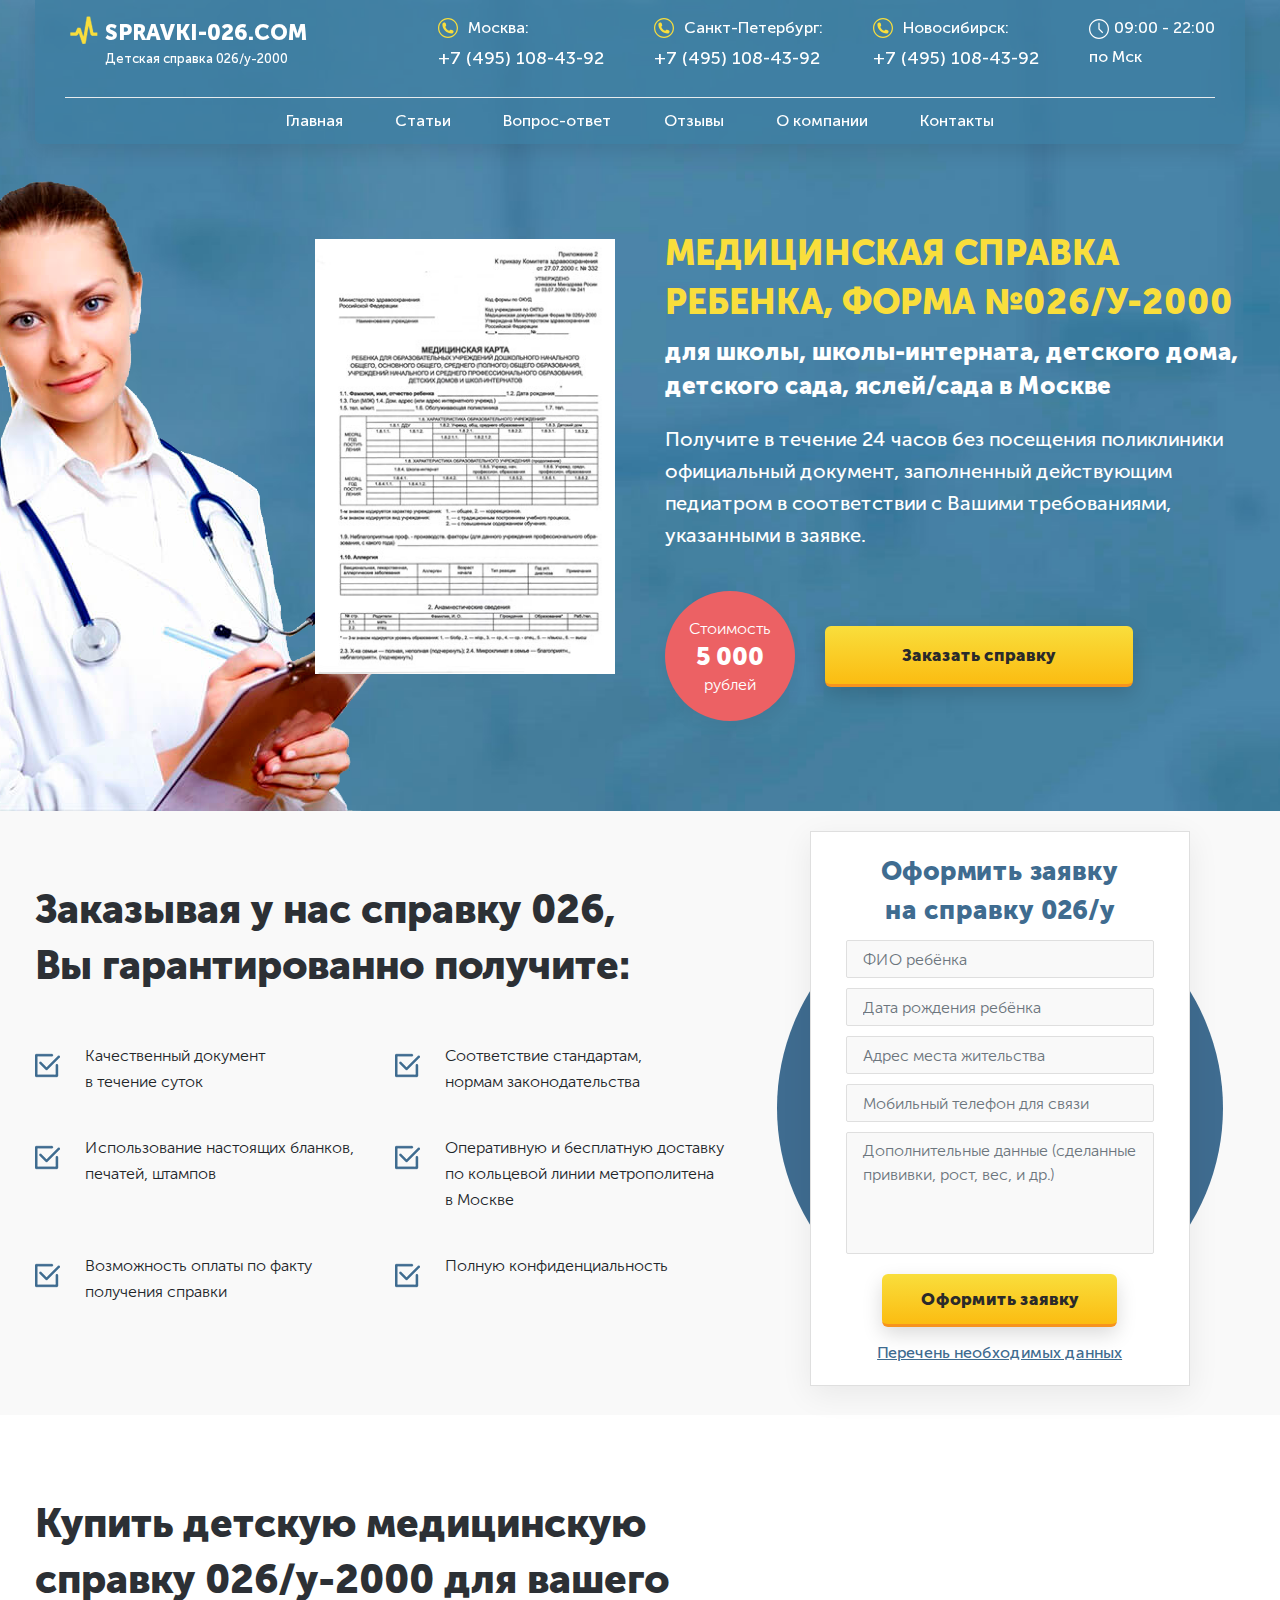
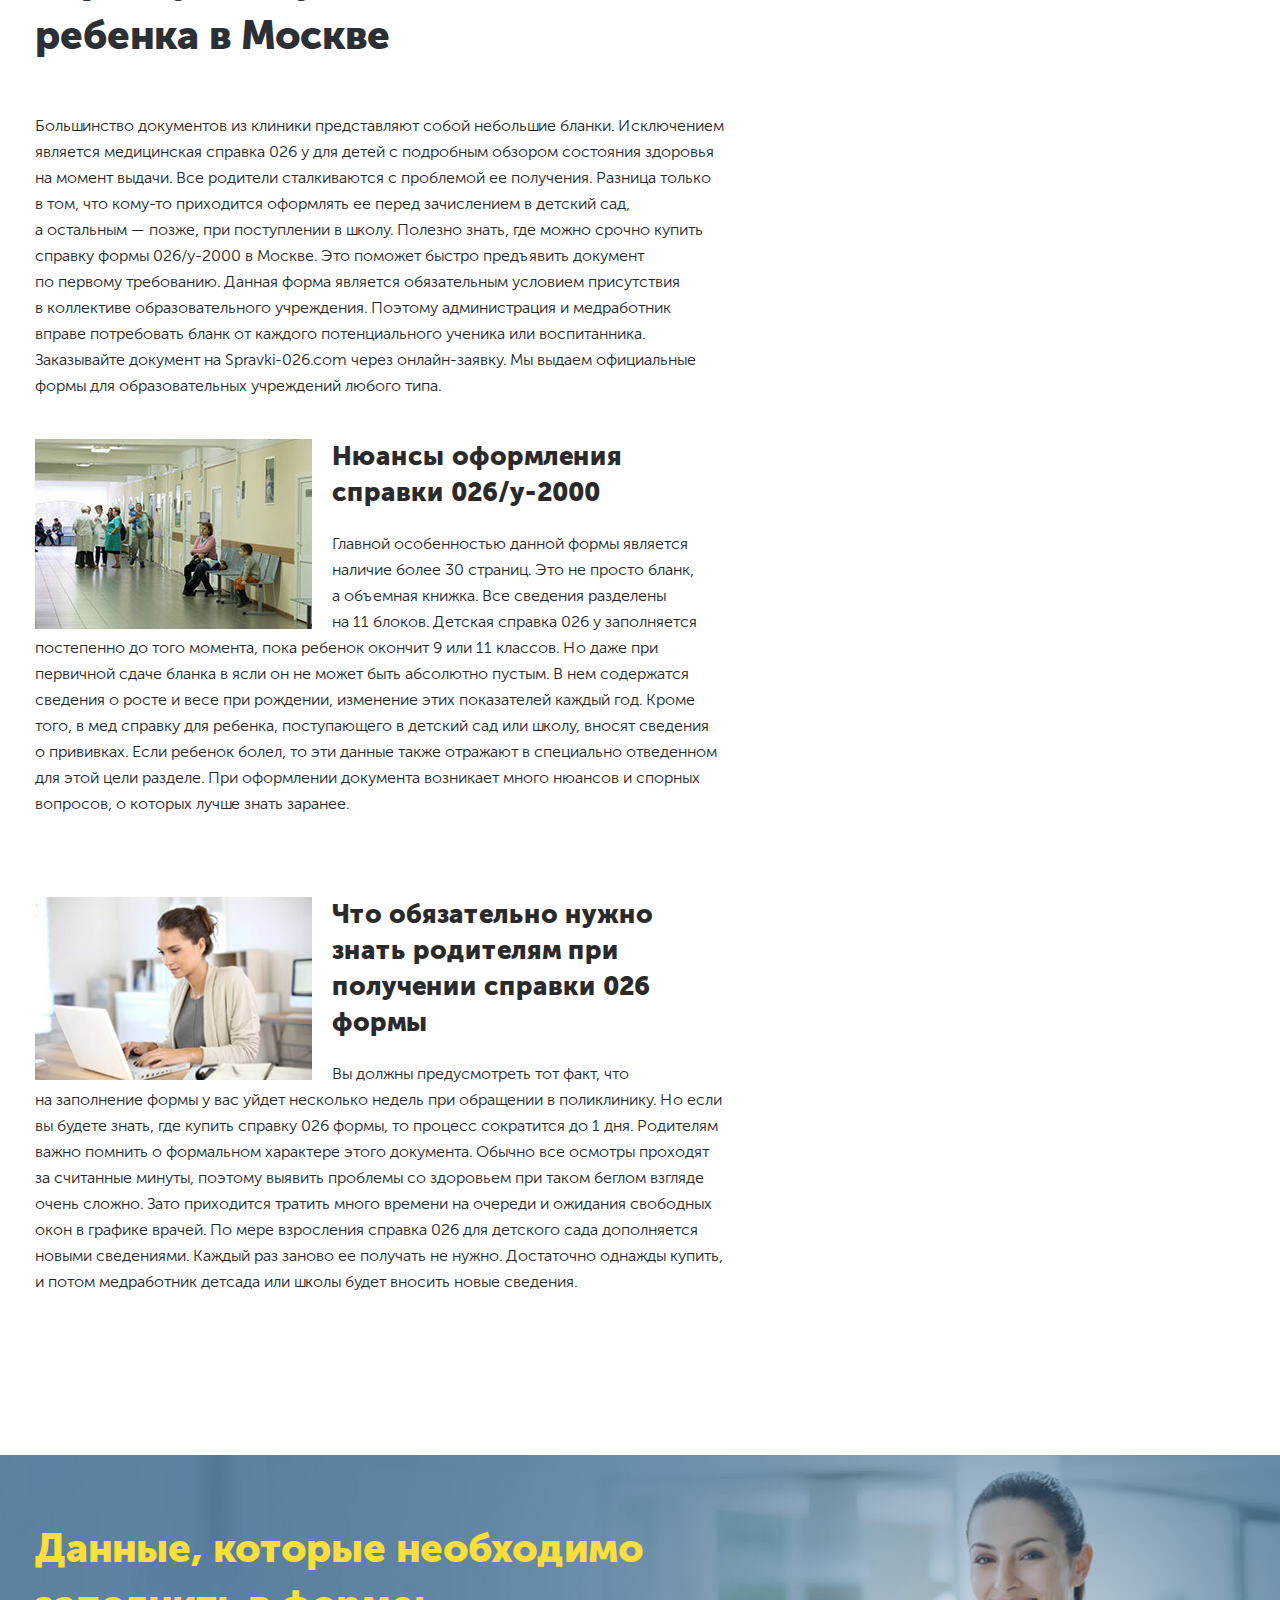
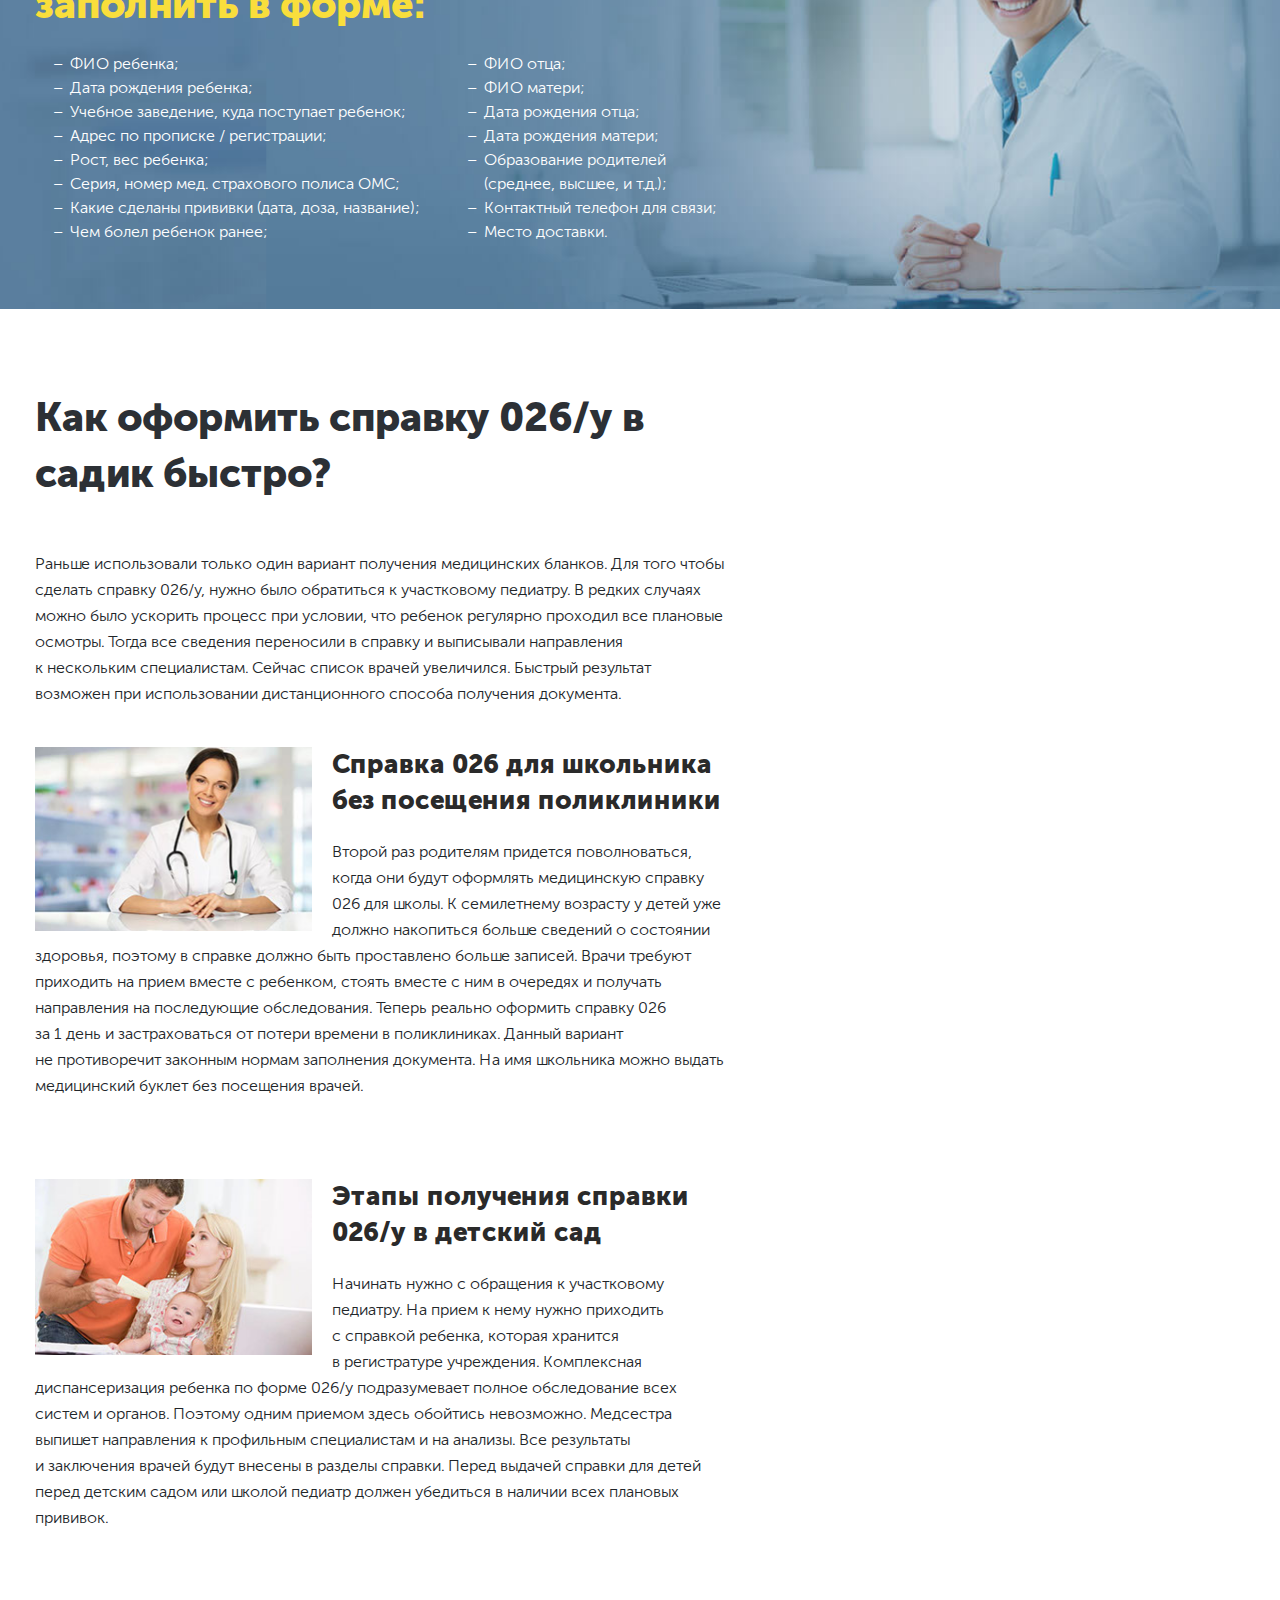
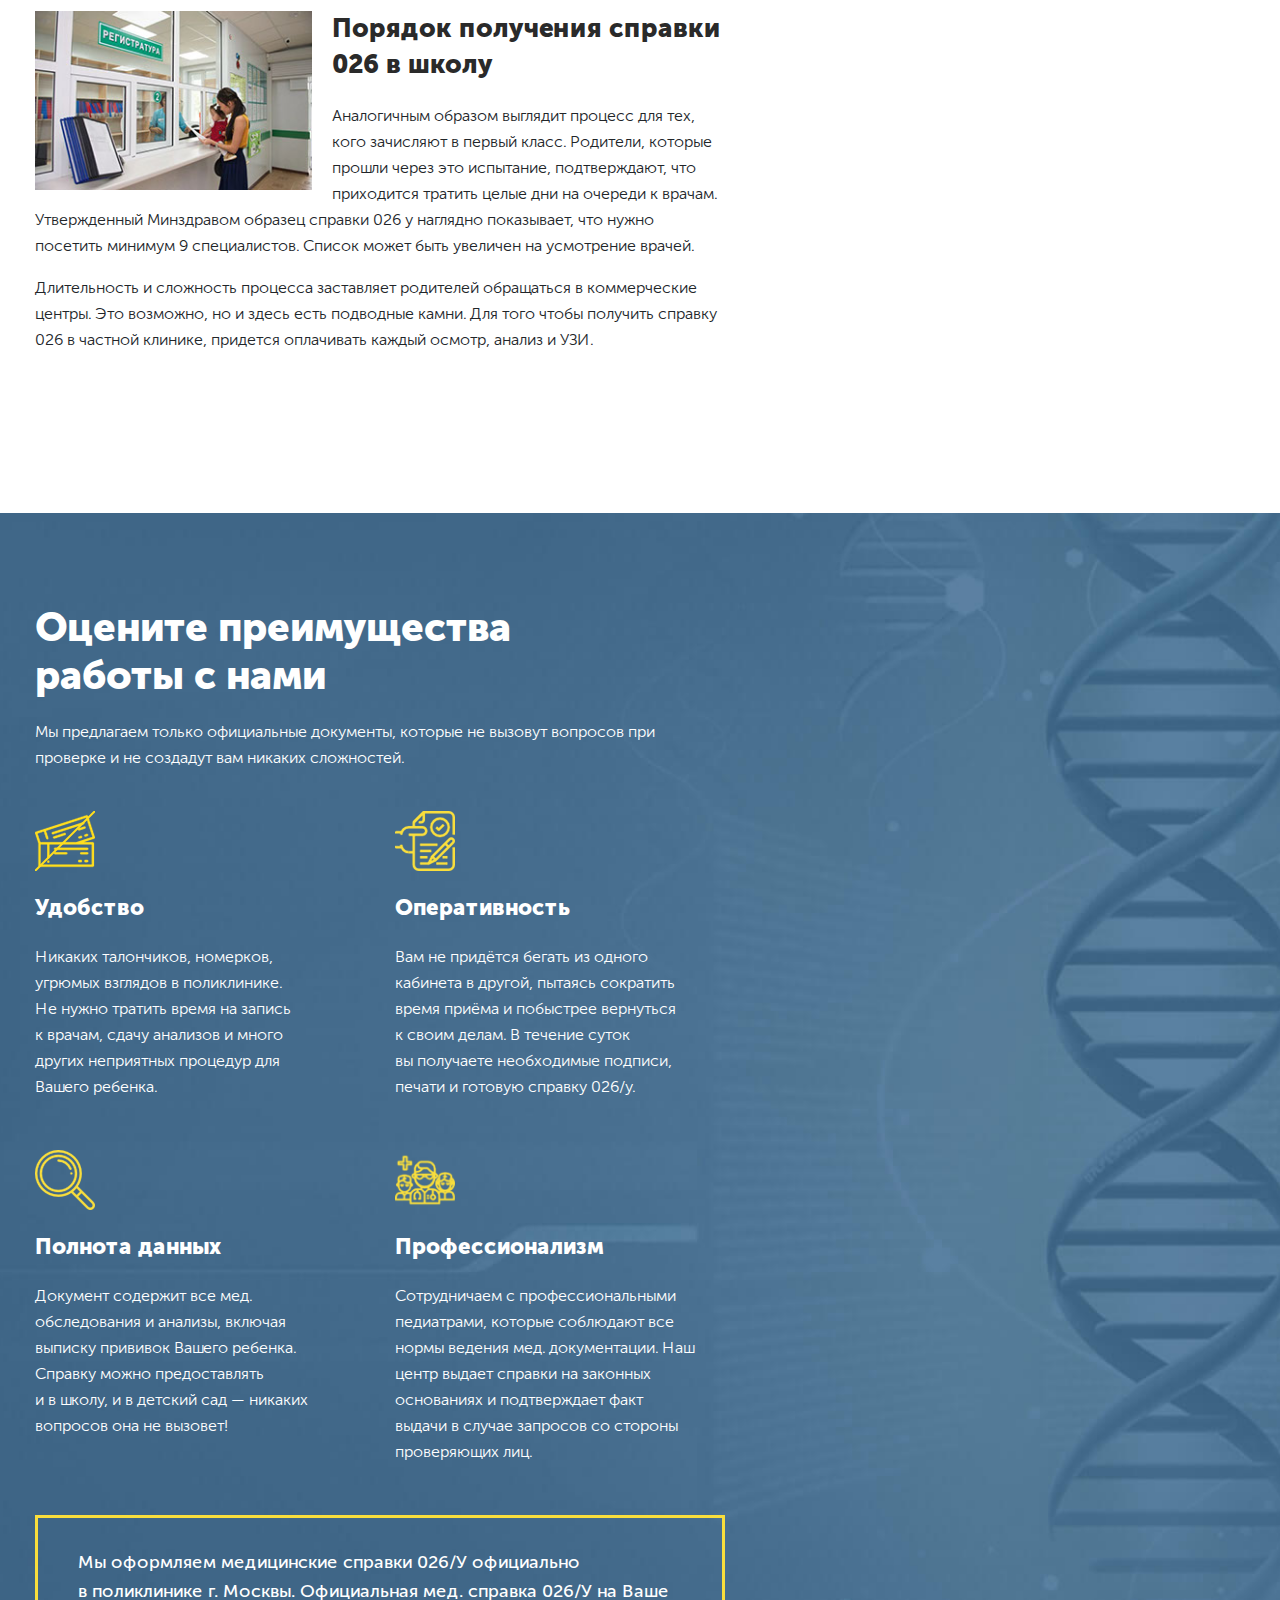
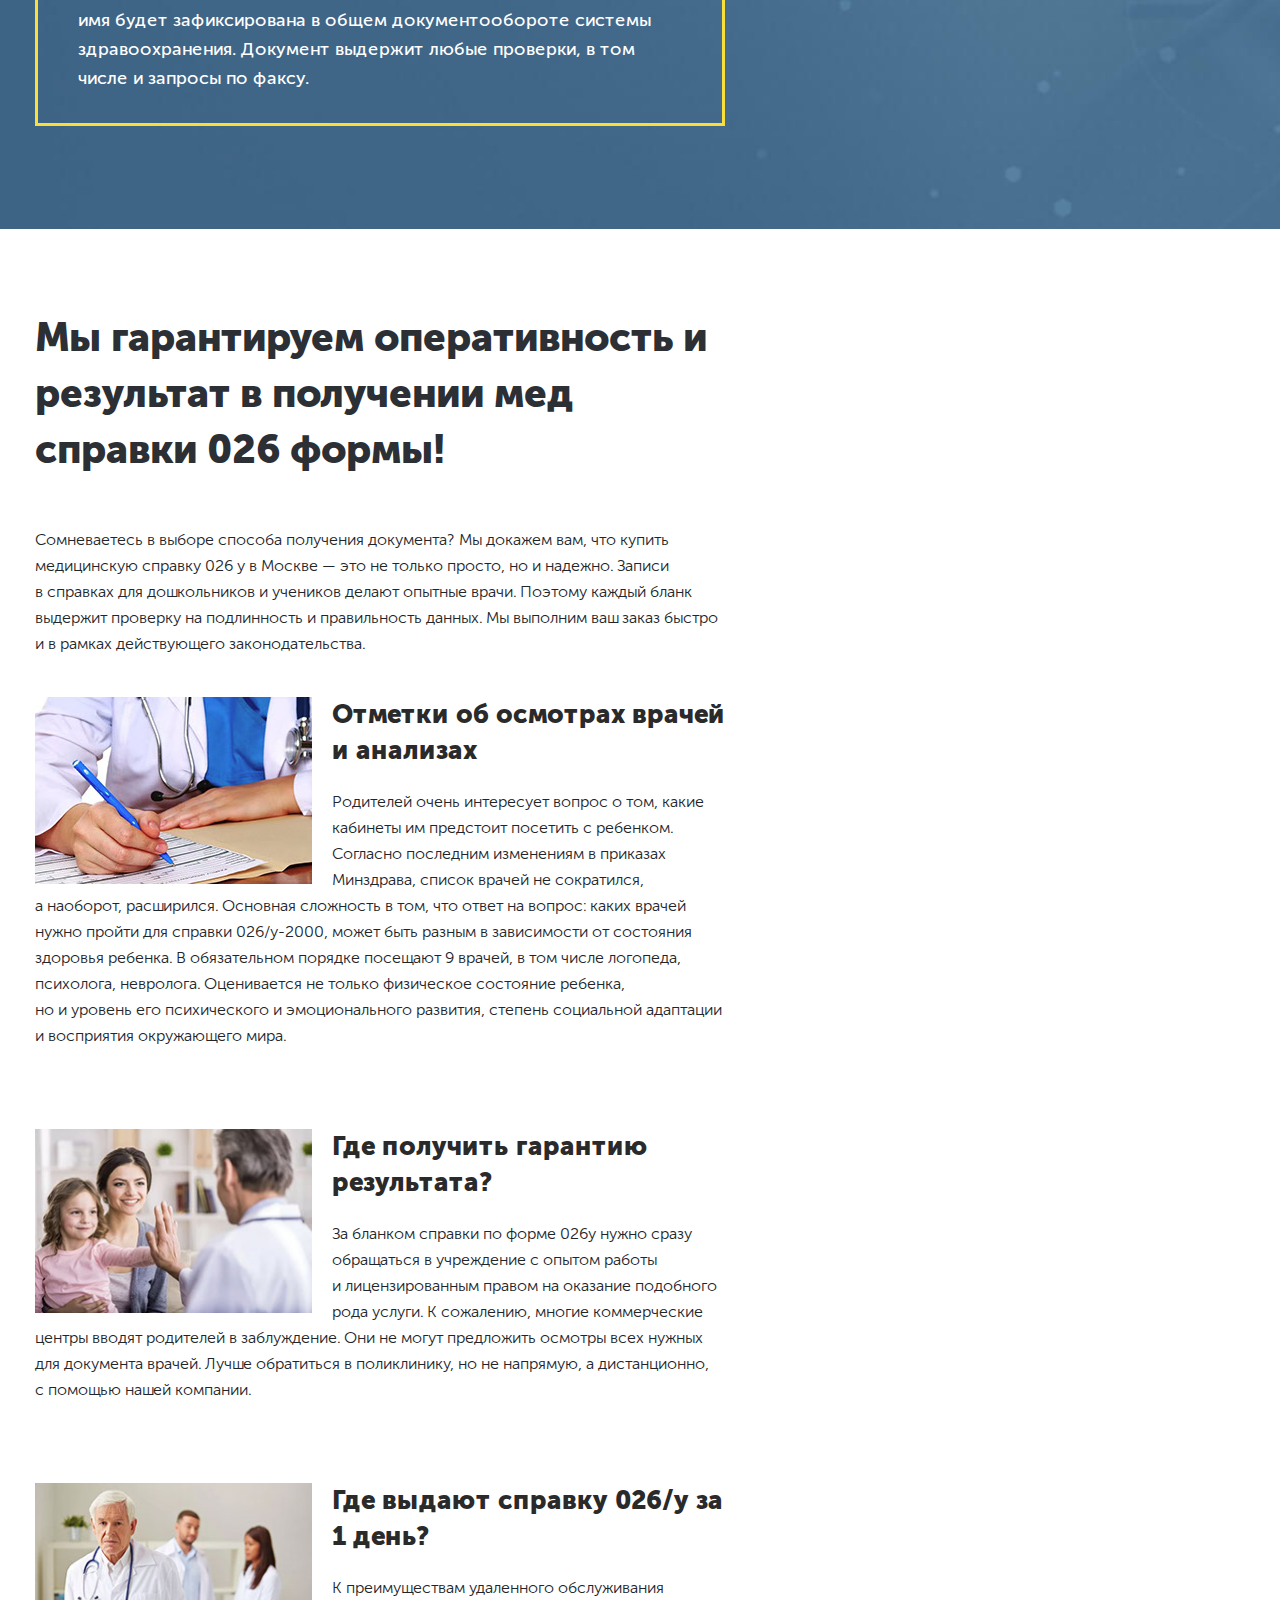
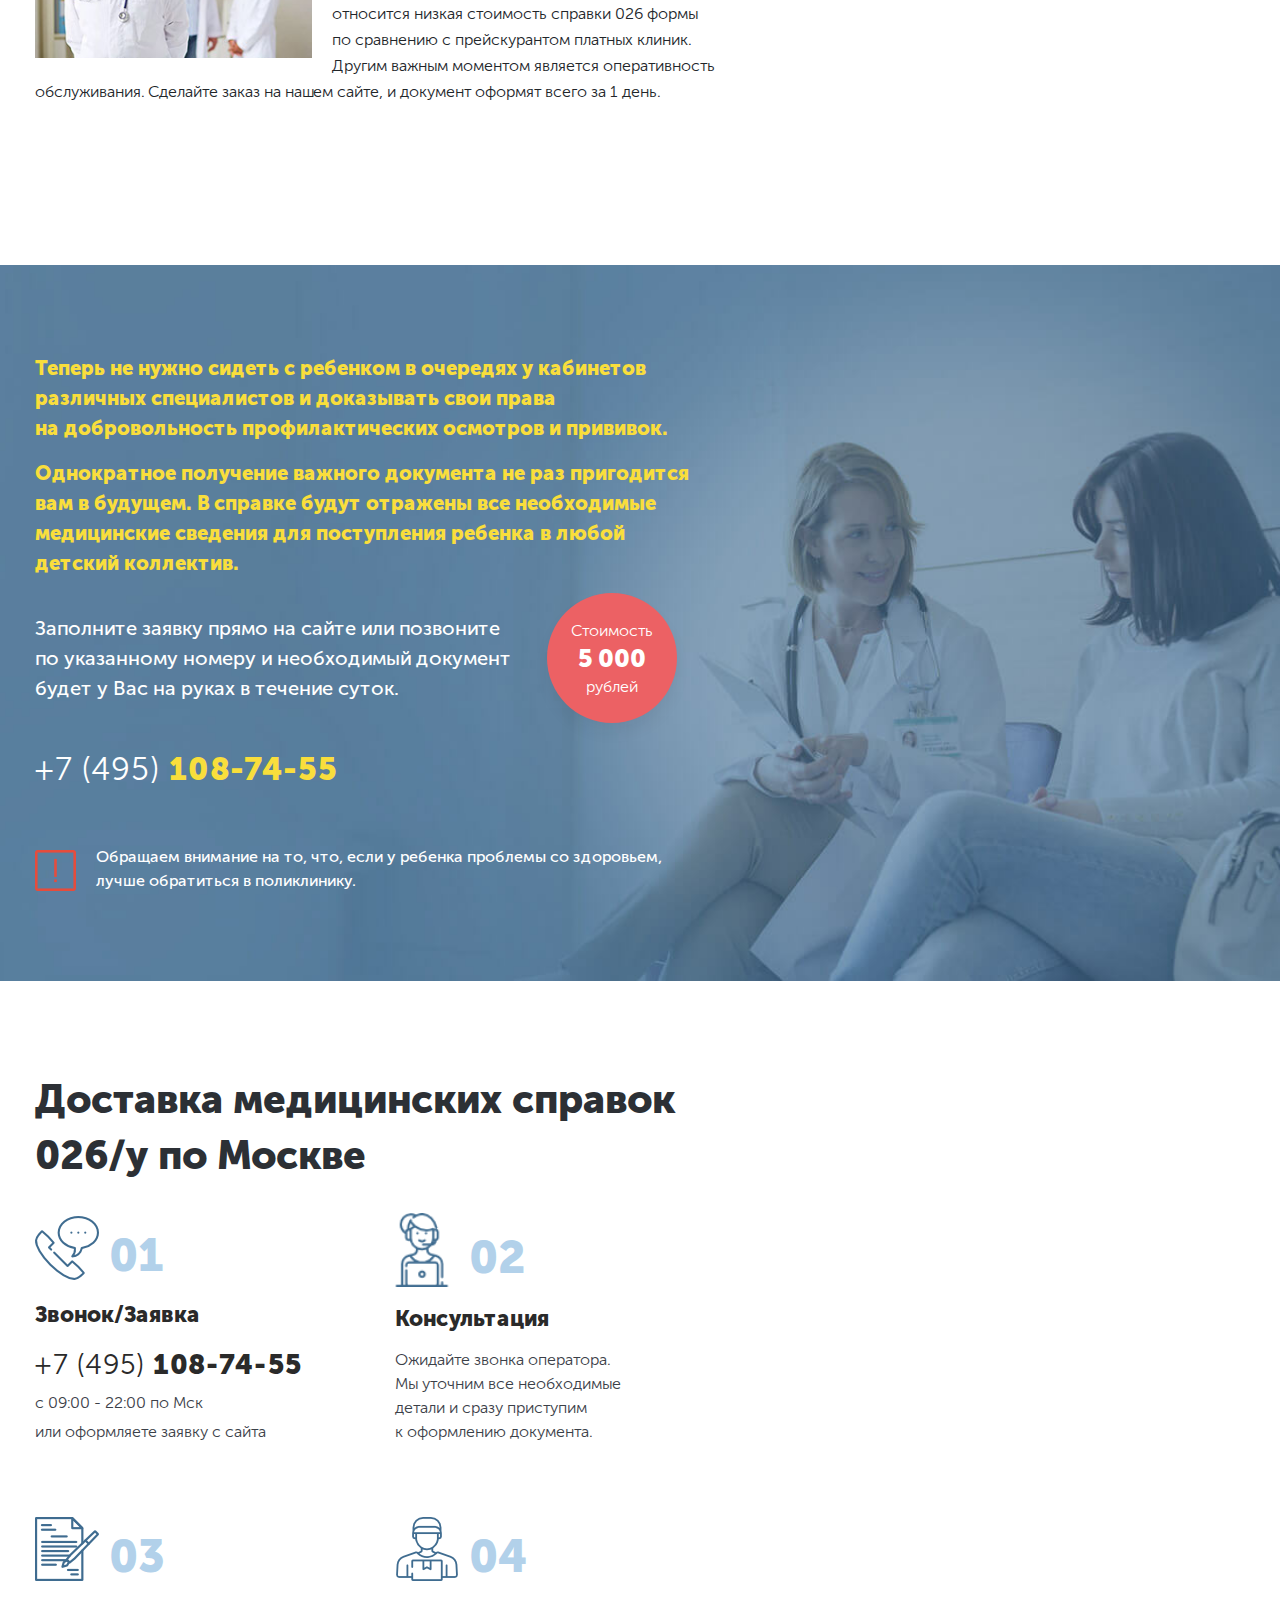
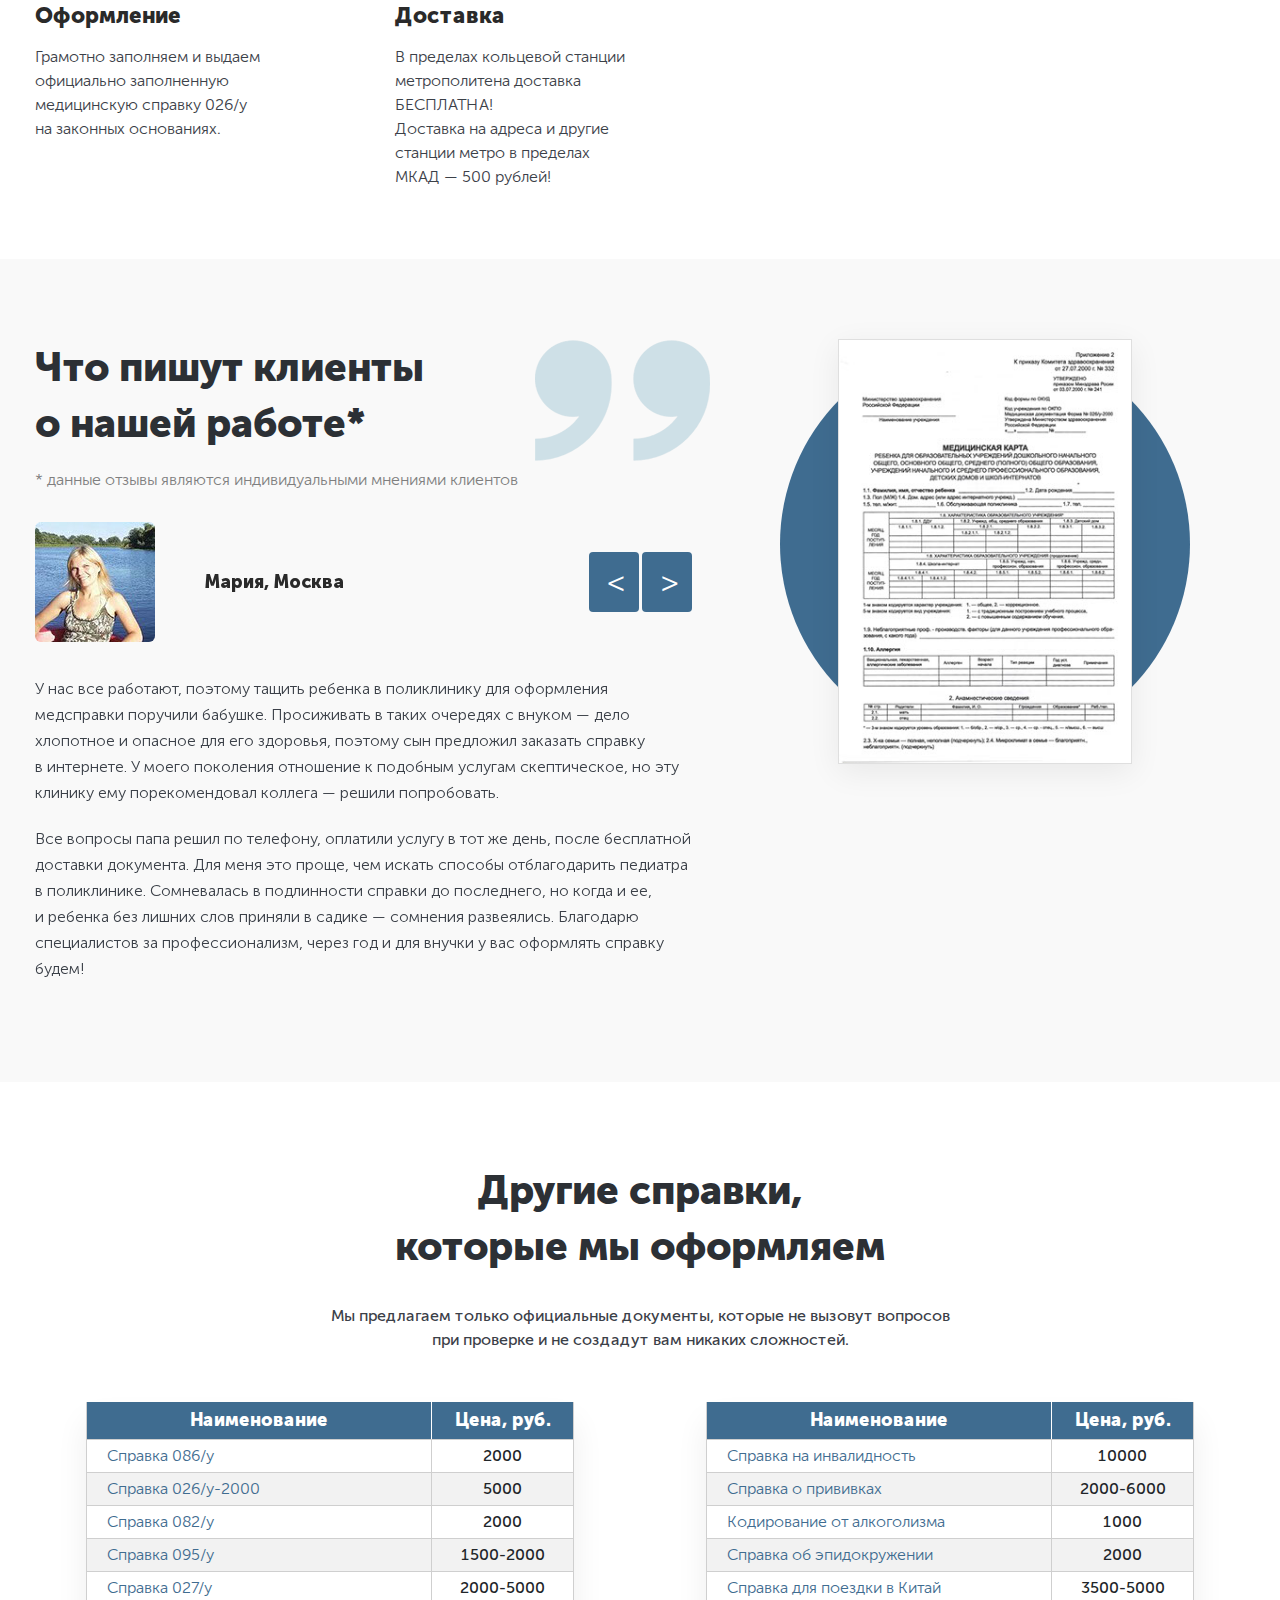
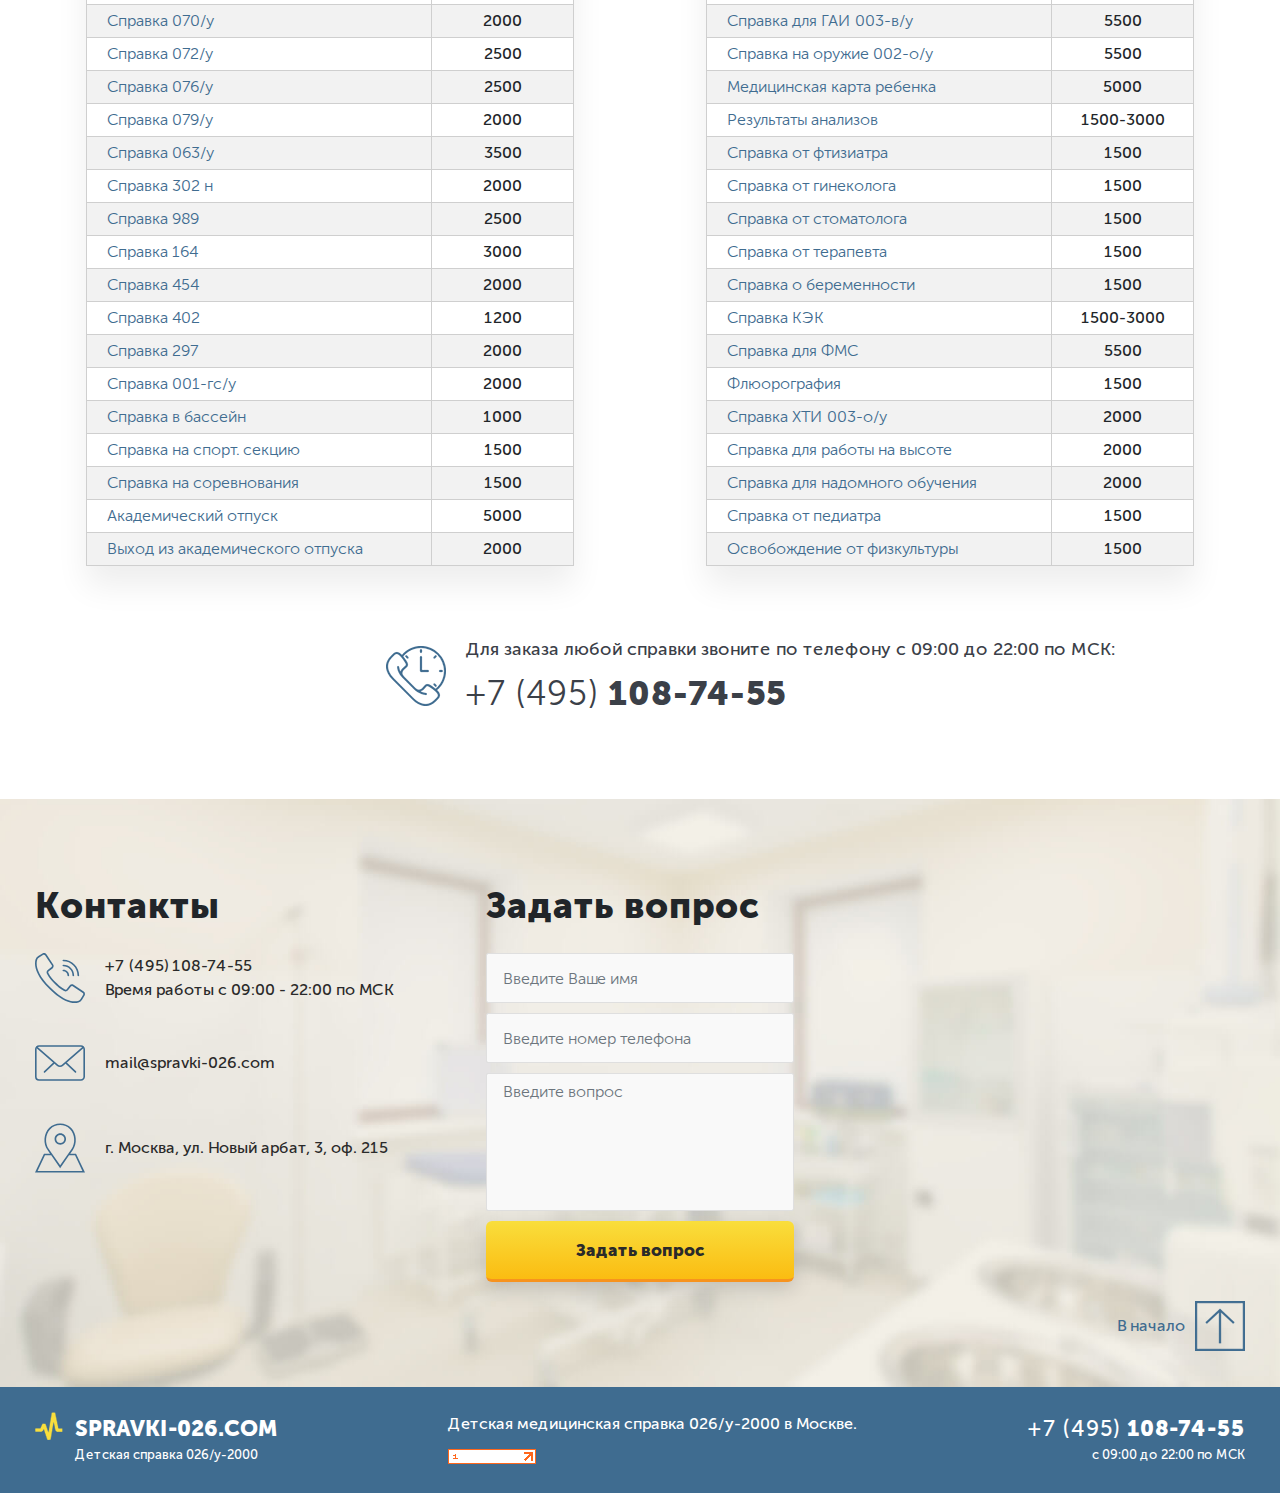
<file: public/index.html>
<!DOCTYPE html>
<html lang="ru">
  <head>
    <meta charset="utf-8">
    <title>Медицинские справки формы 026/у-2000 для детей 📝</title>
    <meta name="description" content="о чем страница">
    <meta http-equiv="X-UA-Compatible" content="IE=edge">
    <meta name="viewport" content="width=device-width, shrink-to-fit=no">
    <meta property="og:image" content="path/to/image.jpg">
    <link rel="shortcut icon" type="image/png" href="img/favicon/favicon.png">
    <!-- Custom Browsers Color-->
    <meta name="theme-color" content="#3361d8">
    <link rel="stylesheet" href="libs/magnificPopup/magnific-popup.css">
    <link rel="stylesheet" href="libs/slick/slick.css">
    <link rel="stylesheet" href="css/main.min.css">
  </head>
  <body>
    <div class="main-wrapper">
      <div class="menu-mobile menu-mobile--js d-xl-none">
        <div class="toggle-menu-mobile toggle-menu-mobile--js"><span></span>
        </div>
        <div class="menu-mobile__inner">
          <ul class="menu-mobile__nav">
            <li class="menu-mobile__item"><a class="menu-mobile__link" href="index.html">Главная</a>
            </li>
            <li class="menu-mobile__item"><a class="menu-mobile__link" href="01-articles.html">Статьи</a>
            </li>
            <li class="menu-mobile__item"><a class="menu-mobile__link" href="10-faq.html">Вопрос-ответ</a>
            </li>
            <li class="menu-mobile__item"><a class="menu-mobile__link scroll-link" href="/#s-reviews">Отзывы</a>
            </li>
            <li class="menu-mobile__item"><a class="menu-mobile__link" href="11-about-company.html">О компании</a>
            </li>
            <li class="menu-mobile__item"><a class="menu-mobile__link" href="12-contacts.html">Контакты</a>
            </li>
          </ul>
          <div class="text-right"></div>
        </div>
      </div>
      <!--  мобильное меню-->
      <!-- start HEADER.header-->
      <header class="header block-with-lazy">
        <!-- start top-nav-->
        <div class="top-nav block-with-lazy">
          <div class="container">
            <div class="top-nav__block">
              <div class="top-nav__top-wrap">
                <div class="row">
                  <div class="col">
                    <div class="top-nav__logo-block">
                      <div class="top-nav__logo-title"><a href="/">spravki-026.com</a>
                      </div>
                      <div class="top-nav__logo-subtitle"><a href="/">Детская справка 026/у-2000</a>
                      </div>
                    </div>
                  </div>
                  <div class="col-auto d-none d-xl-block">
                    <div class="top-nav__phone-title">
                      <svg class="icon icon-phone ">
                        <use xlink:href="img/svg/sprite.svg#phone"></use>
                      </svg>Москва:
                    </div><a class="top-nav__phone-number" href="tel:+74951084392">+7 (495) 108-43-92</a>
                  </div>
                  <div class="col-auto d-none d-xl-block">
                    <div class="top-nav__phone-title">
                      <svg class="icon icon-phone ">
                        <use xlink:href="img/svg/sprite.svg#phone"></use>
                      </svg>Санкт-Петербург:
                    </div><a class="top-nav__phone-number" href="tel:+74951084392">+7 (495) 108-43-92</a>
                  </div>
                  <div class="col-auto d-none d-xl-block">
                    <div class="top-nav__phone-title">
                      <svg class="icon icon-phone ">
                        <use xlink:href="img/svg/sprite.svg#phone"></use>
                      </svg>Новосибирск:
                    </div><a class="top-nav__phone-number" href="tel:+74951084392">+7 (495) 108-43-92</a>
                  </div>
                  <div class="col-auto d-none d-xl-block">
                    <div class="top-nav__work-time">
                      <svg class="icon icon-time ">
                        <use xlink:href="img/svg/sprite.svg#time"></use>
                      </svg>09:00 - 22:00
                    </div>
                    <div class="top-nav__work-city">по Мск
                    </div>
                  </div>
                  <div class="top-nav__col-menu col col-md-auto d-xl-none d-flex align-items-center justify-content-end">
                    <div class="toggle-menu-mobile toggle-menu-mobile--js d-xl-none"><span></span>
                    </div>
                  </div>
                </div>
              </div>
              <div class="col-12 d-none d-xl-block">
                <ul class="top-nav__nav">
                  <li class="top-nav__item"><a class="top-nav__link" href="index.html">Главная</a>
                  </li>
                  <li class="top-nav__item"><a class="top-nav__link" href="01-articles.html">Статьи</a>
                  </li>
                  <li class="top-nav__item"><a class="top-nav__link" href="10-faq.html">Вопрос-ответ</a>
                  </li>
                  <li class="top-nav__item"><a class="top-nav__link scroll-link" href="/#s-reviews">Отзывы</a>
                  </li>
                  <li class="top-nav__item"><a class="top-nav__link" href="11-about-company.html">О компании</a>
                  </li>
                  <li class="top-nav__item"><a class="top-nav__link" href="12-contacts.html">Контакты</a>
                  </li>
                </ul>
              </div>
            </div>
          </div>
        </div>
        <!-- end top-nav-->
      </header>
      <!-- end HEADER.header-->
      <!-- start sticky-block-->
      <div class="modal-btn d-block d-xl-none">
        <div class="modal-btn__sticky-block"><a class="btn-main btn-call d-block d-xl-none popup-with-move-anim" href="#modal-phone"><img class="btn-main__modal-btn-img" src="img/deliver-city-1.png" alt="#" title=""/></a><a class="btn-main popup-with-move-anim" href="#modal-call"><img class="btn-main__modal-btn-img" src="img/deliver-city-3.png" alt="#" title=""/></a>
        </div>
      </div>
      <!-- end sticky-block-->
      <!-- start header-block-->
      <div class="header-block" id="header-block" style="background-image: url(img/header-bg.jpg);">
        <div class="header-block__container container"><img class="header-block__bg-photo d-none d-xl-block" src="img/header-bg-photo.png" alt="#" title=""/>
          <div class="row">
            <div class="header-block__col-doc d-none d-lg-flex col-lg-4 col-xl"><img class="header-block__doc-photo" src="img/blank.jpg" alt="#" title=""/>
            </div>
            <div class="col">
              <h1 class="header-block__title">Медицинская справка ребенка, форма №026/у-2000
              </h1>
              <div class="header-block__subtitle">для школы, школы-интерната, детского дома, детского сада, яслей/сада в Москве
              </div>
              <div class="header-block__main-text">Получите в течение 24 часов без посещения поликлиники официальный документ, заполненный действующим педиатром в соответствии с Вашими требованиями, указанными в заявке.
              </div>
              <div class="row">
                <div class="header-block__col-btn col"><a class="btn-main popup-with-move-anim" href="#modal-call">Заказать справку</a>
                </div>
                <div class="col-12 col-md-auto order-md-first d-flex d-md-block justify-content-center">
                  <div class="price-block">
                    <div class="price-block__text">Стоимость
                    </div>
                    <div class="price-block__price">5 000
                    </div>
                    <div class="price-block__text">рублей
                    </div>
                  </div>
                </div>
              </div>
            </div>
          </div>
        </div>
      </div>
      <!-- end header-block-->
      <div class="block-with-sticky">
        <!-- start sticky-block-->
        <div class="container-with-sticky d-none d-xl-block">
          <div class="container-with-sticky__sticky-block">
            <div class="container-with-sticky__toggle-block container-with-sticky__toggle-block--js d-none d-xl-none"> <img class="res-i" src="img/deliver-city-3.png" alt="#"/>
            </div>
            <div class="container-with-sticky__main-block">
              <div class="container-with-sticky__form-block">
                <div class="container-with-sticky__title">Оформить заявку на справку 026/у
                </div>
                <div class="form-wrap">
                  <form>
                    <div class="form-wrap__input-wrap form-group"><input class="form-wrap__input form-control" type="text" placeholder="ФИО ребёнка"/>
                    </div>
                    <!-- +e.input-wrap-->
                    <div class="form-wrap__input-wrap form-group"><input class="form-wrap__input form-control" type="text" placeholder="Дата рождения ребёнка"/>
                    </div>
                    <!-- +e.input-wrap-->
                    <div class="form-wrap__input-wrap form-group"><input class="form-wrap__input form-control" type="text" placeholder="Адрес места жительства"/>
                    </div>
                    <!-- +e.input-wrap-->
                    <div class="form-wrap__input-wrap form-group"><input class="form-wrap__input form-control" type="tel" placeholder="Мобильный телефон для связи"/>
                    </div>
                    <!-- +e.input-wrap-->
                    <div class="form-wrap__input-wrap form-group"><textarea class="form-wrap__input form-control" placeholder="Дополнительные данные (сделанные прививки, рост, вес, и др.)"></textarea>
                    </div>
                    <!-- +e.input-wrap-->
                    <div class="btn-slide">
                      <button class="btn-main" type="submit">Оформить заявку
                      </button>
                    </div>
                  </form>
                </div><a class="container-with-sticky__link scroll-link" href="/#s-data">Перечень необходимых данных</a>
              </div>
            </div>
          </div>
        </div>
        <!-- end sticky-block-->
        <!-- start s-order-advantages-->
        <section class="s-order-advantages section block-with-lazy" id="s-order-advantages">
          <div class="container">
            <div class="main-block">
              <h2 class="block-title">Заказывая у нас справку 026, <br>Вы гарантированно получите:</h2>
              <div class="s-order-advantages__row row">
                <div class="s-order-advantages__col col-12 col-md-6">
                  <div class="s-order-advantages__item">Качественный документ <br>в течение суток
                  </div>
                </div>
                <div class="s-order-advantages__col col-12 col-md-6">
                  <div class="s-order-advantages__item">Соответствие стандартам, <br>нормам законодательства
                  </div>
                </div>
                <div class="s-order-advantages__col col-12 col-md-6">
                  <div class="s-order-advantages__item">Использование настоящих бланков, печатей, штампов
                  </div>
                </div>
                <div class="s-order-advantages__col col-12 col-md-6">
                  <div class="s-order-advantages__item">Оперативную и бесплатную  доставку по кольцевой линии метрополитена в Москве
                  </div>
                </div>
                <div class="s-order-advantages__col col-12 col-md-6">
                  <div class="s-order-advantages__item">Возможность оплаты по факту получения справки
                  </div>
                </div>
                <div class="s-order-advantages__col col-12 col-md-6">
                  <div class="s-order-advantages__item">Полную конфиденциальность
                  </div>
                </div>
              </div>
            </div>
          </div>
        </section>
        <!-- end s-order-advantages-->
        <!-- start s-buy-->
        <div class="s-buy section block-with-lazy">
          <div class="container">
            <div class="main-block">
              <h2>Купить детскую медицинскую справку 026/у-2000 для вашего ребенка в Москве</h2>
              <div class="s-buy__item-p">
                <p>Большинство документов из&nbsp;клиники представляют собой небольшие бланки. Исключением является медицинская справка 026&nbsp;у для детей с&nbsp;подробным обзором состояния здоровья на&nbsp;момент выдачи. Все родители сталкиваются с&nbsp;проблемой ее&nbsp;получения. Разница только в&nbsp;том, что кому-то приходится оформлять ее&nbsp;перед зачислением в&nbsp;детский сад, а&nbsp;остальным&nbsp;&mdash; позже, при поступлении в&nbsp;школу. Полезно знать, где можно срочно купить справку формы 026/у-2000&nbsp;в Москве. Это поможет быстро предъявить документ по&nbsp;первому требованию. Данная форма является обязательным условием присутствия в&nbsp;коллективе образовательного учреждения. Поэтому администрация и&nbsp;медработник вправе потребовать бланк от&nbsp;каждого потенциального ученика или воспитанника. Заказывайте документ на&nbsp;Spravki-026.com через онлайн-заявку. Мы&nbsp;выдаем официальные формы для образовательных учреждений любого типа.</p>
              </div>
              <div class="s-buy__item"><img class="s-buy__item-image" src="img/article-img-1.jpg" alt="" role="presentation"/>
                <h3>Нюансы оформления справки 026/у-2000</h3>
                <p>Главной особенностью данной формы является наличие более 30&nbsp;страниц. Это не&nbsp;просто бланк, а&nbsp;объемная книжка. Все сведения разделены на&nbsp;11&nbsp;блоков. Детская справка 026&nbsp;у заполняется постепенно до&nbsp;того момента, пока ребенок окончит 9&nbsp;или 11&nbsp;классов. Но&nbsp;даже при первичной сдаче бланка в&nbsp;ясли он&nbsp;не&nbsp;может быть абсолютно пустым. В&nbsp;нем содержатся сведения о&nbsp;росте и&nbsp;весе при рождении, изменение этих показателей каждый год. Кроме того, в&nbsp;мед справку для ребенка, поступающего в&nbsp;детский сад или школу, вносят сведения о&nbsp;прививках. Если ребенок болел, то&nbsp;эти данные также отражают в&nbsp;специально отведенном для этой цели разделе. При оформлении документа возникает много нюансов и&nbsp;спорных вопросов, о&nbsp;которых лучше знать заранее.</p>
              </div>
              <div class="s-buy__item"><img class="s-buy__item-image" src="img/article-img-2.jpg" alt="" role="presentation"/>
                <h3>Что обязательно нужно знать родителям при получении справки 026 формы</h3>
                <p>Вы&nbsp;должны предусмотреть тот факт, что на&nbsp;заполнение формы у&nbsp;вас уйдет несколько недель при обращении в&nbsp;поликлинику. Но&nbsp;если вы&nbsp;будете знать, где купить справку 026&nbsp;формы, то&nbsp;процесс сократится до&nbsp;1&nbsp;дня. Родителям важно помнить о&nbsp;формальном характере этого документа. Обычно все осмотры проходят за&nbsp;считанные минуты, поэтому выявить проблемы со&nbsp;здоровьем при таком беглом взгляде очень сложно. Зато приходится тратить много времени на&nbsp;очереди и&nbsp;ожидания свободных окон в&nbsp;графике врачей. По&nbsp;мере взросления справка 026 для детского сада дополняется новыми сведениями. Каждый раз заново ее&nbsp;получать не&nbsp;нужно. Достаточно однажды купить, и&nbsp;потом медработник детсада или школы будет вносить новые сведения.</p>
              </div>
            </div>
          </div>
        </div>
        <!-- end s-buy-->
        <!-- start s-data-->
        <section class="s-data section block-with-lazy" id="s-data">
          <div class="container">
            <div class="main-block">
              <h2 class="s-data__title block-title">Данные, которые необходимо заполнить в форме:
              </h2>
              <div class="row">
                <div class="col-12 col-md-auto">
                  <ul class="s-data__list atricle-text">
                    <li class="s-data__item">ФИО ребенка;
                    </li>
                    <li class="s-data__item">Дата рождения ребенка;
                    </li>
                    <li class="s-data__item">Учебное заведение, куда поступает ребенок;
                    </li>
                    <li class="s-data__item">Адрес по прописке / регистрации;
                    </li>
                    <li class="s-data__item">Рост, вес ребенка;
                    </li>
                    <li class="s-data__item">Серия, номер мед. страхового полиса ОМС;
                    </li>
                    <li class="s-data__item">Какие сделаны прививки (дата, доза, название);
                    </li>
                    <li class="s-data__item">Чем болел ребенок ранее;
                    </li>
                  </ul>
                </div>
                <div class="col-12 col-md">
                  <ul class="s-data__list atricle-text">
                    <li class="s-data__item">ФИО отца;
                    </li>
                    <li class="s-data__item">ФИО матери;
                    </li>
                    <li class="s-data__item">Дата рождения отца;
                    </li>
                    <li class="s-data__item">Дата рождения матери;
                    </li>
                    <li class="s-data__item">Образование родителей (среднее, высшее, и т.д.);
                    </li>
                    <li class="s-data__item">Контактный телефон для связи;
                    </li>
                    <li class="s-data__item">Место доставки.
                    </li>
                  </ul>
                </div>
              </div>
            </div>
          </div>
        </section>
        <!-- end s-data-->
        <!-- start s-buy-->
        <div class="s-buy section block-with-lazy">
          <div class="container">
            <div class="main-block">
              <h2>Как оформить справку 026/у в садик быстро?</h2>
              <div class="s-buy__item-p">
                <p>Раньше использовали только один вариант получения медицинских бланков. Для того чтобы сделать справку 026/у, нужно было обратиться к&nbsp;участковому педиатру. В&nbsp;редких случаях можно было ускорить процесс при условии, что ребенок регулярно проходил все плановые осмотры. Тогда все сведения переносили в&nbsp;справку и&nbsp;выписывали направления к&nbsp;нескольким специалистам. Сейчас список врачей увеличился. Быстрый результат возможен при использовании дистанционного способа получения документа.</p>
              </div>
              <div class="s-buy__item"><img class="s-buy__item-image" src="img/article-img-3.jpg" alt="" role="presentation"/>
                <h3>Справка 026 для школьника без посещения поликлиники</h3>
                <p>Второй раз родителям придется поволноваться, когда они будут оформлять медицинскую справку 026 для школы. К&nbsp;семилетнему возрасту у&nbsp;детей уже должно накопиться больше сведений о&nbsp;состоянии здоровья, поэтому в&nbsp;справке должно быть проставлено больше записей. Врачи требуют приходить на&nbsp;прием вместе с&nbsp;ребенком, стоять вместе с&nbsp;ним в&nbsp;очередях и&nbsp;получать направления на&nbsp;последующие обследования. Теперь реально оформить справку 026 за&nbsp;1&nbsp;день и&nbsp;застраховаться от&nbsp;потери времени в&nbsp;поликлиниках. Данный вариант не&nbsp;противоречит законным нормам заполнения документа. На&nbsp;имя школьника можно выдать медицинский буклет без посещения врачей.</p>
              </div>
              <div class="s-buy__item"><img class="s-buy__item-image" src="img/article-img-4.jpg" alt="" role="presentation"/>
                <h3>Этапы получения справки 026/у в детский сад</h3>
                <p>Начинать нужно с&nbsp;обращения к&nbsp;участковому педиатру. На&nbsp;прием к&nbsp;нему нужно приходить с&nbsp;справкой ребенка, которая хранится в&nbsp;регистратуре учреждения. Комплексная диспансеризация ребенка по&nbsp;форме 026/у подразумевает полное обследование всех систем и&nbsp;органов. Поэтому одним приемом здесь обойтись невозможно. Медсестра выпишет направления к&nbsp;профильным специалистам и&nbsp;на&nbsp;анализы. Все результаты и&nbsp;заключения врачей будут внесены в&nbsp;разделы справки. Перед выдачей справки для детей перед детским садом или школой педиатр должен убедиться в&nbsp;наличии всех плановых прививок.</p>
              </div>
              <div class="s-buy__item"><img class="s-buy__item-image" src="img/article-img-5.jpg" alt="" role="presentation"/>
                <h3>Порядок получения справки 026 в школу</h3>
                <p>Аналогичным образом выглядит процесс для тех, кого зачисляют в&nbsp;первый класс. Родители, которые прошли через это испытание, подтверждают, что приходится тратить целые дни на&nbsp;очереди к&nbsp;врачам. Утвержденный Минздравом образец справки 026&nbsp;у наглядно показывает, что нужно посетить минимум 9&nbsp;специалистов. Список может быть увеличен на&nbsp;усмотрение врачей.</p>
                <p>Длительность и&nbsp;сложность процесса заставляет родителей обращаться в&nbsp;коммерческие центры. Это возможно, но&nbsp;и&nbsp;здесь есть подводные камни. Для того чтобы получить справку 026&nbsp;в частной клинике, придется оплачивать каждый осмотр, анализ и&nbsp;УЗИ.</p>
              </div>
            </div>
          </div>
        </div>
        <!-- end s-buy-->
        <!-- start s-mark-advantages-->
        <section class="s-mark-advantages section block-with-lazy" id="s-mark-advantages">
          <div class="container">
            <div class="main-block">
              <h2 class="s-mark-advantages__title block-title">Оцените преимущества <br>работы с нами
              </h2>
              <p class="s-mark-advantages__subtitle">Мы предлагаем только официальные документы, которые не вызовут вопросов при проверке и не создадут вам никаких сложностей.
              </p>
              <div class="row">
                <div class="col-12 col-md-6">
                  <div class="s-mark-advantages__item"><img class="s-mark-advantages__image" src="img/mark-1.png" alt="#" title=""/>
                    <div class="s-mark-advantages__item-title">Удобство
                    </div>
                    <div class="s-mark-advantages__item-text">Никаких талончиков, номерков, угрюмых взглядов в&nbsp;поликлинике. Не&nbsp;нужно тратить время на&nbsp;запись к&nbsp;врачам, сдачу анализов и&nbsp;много других неприятных процедур для Вашего ребенка.
                    </div>
                  </div>
                </div>
                <div class="col-12 col-md-6">
                  <div class="s-mark-advantages__item"><img class="s-mark-advantages__image" src="img/mark-2.png" alt="#" title=""/>
                    <div class="s-mark-advantages__item-title">Оперативность
                    </div>
                    <div class="s-mark-advantages__item-text">Вам не&nbsp;придётся бегать из&nbsp;одного кабинета в&nbsp;другой, пытаясь сократить время приёма и&nbsp;побыстрее вернуться к&nbsp;своим делам. В&nbsp;течение суток вы&nbsp;получаете необходимые подписи, печати и&nbsp;готовую справку 026/у.
                    </div>
                  </div>
                </div>
                <div class="col-12 col-md-6">
                  <div class="s-mark-advantages__item"><img class="s-mark-advantages__image" src="img/mark-3.png" alt="#" title=""/>
                    <div class="s-mark-advantages__item-title">Полнота данных
                    </div>
                    <div class="s-mark-advantages__item-text">Документ содержит все мед. обследования и&nbsp;анализы, включая выписку прививок Вашего ребенка. Справку можно предоставлять и&nbsp;в&nbsp;школу, и&nbsp;в&nbsp;детский сад&nbsp;&mdash; никаких вопросов она не&nbsp;вызовет!
                    </div>
                  </div>
                </div>
                <div class="col-12 col-md-6">
                  <div class="s-mark-advantages__item"><img class="s-mark-advantages__image" src="img/mark-4.png" alt="#" title=""/>
                    <div class="s-mark-advantages__item-title">Профессионализм
                    </div>
                    <div class="s-mark-advantages__item-text">Сотрудничаем с&nbsp;профессиональными педиатрами, которые соблюдают все нормы ведения мед. документации. Наш центр выдает справки на&nbsp;законных основаниях и&nbsp;подтверждает факт выдачи в&nbsp;случае запросов со&nbsp;стороны проверяющих лиц.
                    </div>
                  </div>
                </div>
              </div>
              <div class="s-mark-advantages__additional">
                <p class="s-mark-advantages__additional-text">Мы&nbsp;оформляем медицинские справки 026/У официально в&nbsp;поликлинике&nbsp;г. Москвы. Официальная мед. справка 026/У на&nbsp;Ваше имя будет зафиксирована в&nbsp;общем документообороте системы здравоохранения. Документ выдержит любые проверки, в&nbsp;том числе и&nbsp;запросы по&nbsp;факсу.
                </p>
              </div>
            </div>
          </div>
        </section>
        <!-- end s-mark-advantages-->
        <!-- start s-buy-->
        <div class="s-buy section block-with-lazy">
          <div class="container">
            <div class="main-block">
              <h2>Мы гарантируем оперативность и результат в получении мед справки 026 формы!</h2>
              <div class="s-buy__item-p">
                <p>Сомневаетесь в&nbsp;выборе способа получения документа? Мы&nbsp;докажем вам, что купить медицинскую справку 026&nbsp;у в&nbsp;Москве&nbsp;&mdash; это не&nbsp;только просто, но&nbsp;и&nbsp;надежно. Записи в&nbsp;справках для дошкольников и&nbsp;учеников делают опытные врачи. Поэтому каждый бланк выдержит проверку на&nbsp;подлинность и&nbsp;правильность данных. Мы&nbsp;выполним ваш заказ быстро и&nbsp;в&nbsp;рамках действующего законодательства.</p>
              </div>
              <div class="s-buy__item"><img class="s-buy__item-image" src="img/article-img-6.jpg" alt="" role="presentation"/>
                <h3>Отметки об осмотрах врачей и анализах</h3>
                <p>Родителей очень интересует вопрос о&nbsp;том, какие кабинеты им&nbsp;предстоит посетить с&nbsp;ребенком. Согласно последним изменениям в&nbsp;приказах Минздрава, список врачей не&nbsp;сократился, а&nbsp;наоборот, расширился. Основная сложность в&nbsp;том, что ответ на&nbsp;вопрос: каких врачей нужно пройти для справки 026/у-2000, может быть разным в&nbsp;зависимости от&nbsp;состояния здоровья ребенка. В&nbsp;обязательном порядке посещают 9&nbsp;врачей, в&nbsp;том числе логопеда, психолога, невролога. Оценивается не&nbsp;только физическое состояние ребенка, но&nbsp;и&nbsp;уровень его психического и&nbsp;эмоционального развития, степень социальной адаптации и&nbsp;восприятия окружающего мира.</p>
              </div>
              <div class="s-buy__item"><img class="s-buy__item-image" src="img/article-img-7.jpg" alt="" role="presentation"/>
                <h3>Где получить гарантию результата?</h3>
                <p>За&nbsp;бланком справки по&nbsp;форме 026у нужно сразу обращаться в&nbsp;учреждение с&nbsp;опытом работы и&nbsp;лицензированным правом на&nbsp;оказание подобного рода услуги. К&nbsp;сожалению, многие коммерческие центры вводят родителей в&nbsp;заблуждение. Они не&nbsp;могут предложить осмотры всех нужных для документа врачей. Лучше обратиться в&nbsp;поликлинику, но&nbsp;не&nbsp;напрямую, а&nbsp;дистанционно, с&nbsp;помощью нашей компании.</p>
              </div>
              <div class="s-buy__item"><img class="s-buy__item-image" src="img/article-img-8.jpg" alt="" role="presentation"/>
                <h3>Где выдают справку 026/у за 1 день?</h3>
                <p>К&nbsp;преимуществам удаленного обслуживания относится низкая стоимость справки 026 формы по&nbsp;сравнению с&nbsp;прейскурантом платных клиник. Другим важным моментом является оперативность обслуживания. Сделайте заказ на&nbsp;нашем сайте, и&nbsp;документ оформят всего за&nbsp;1&nbsp;день.</p>
              </div>
            </div>
          </div>
        </div>
        <!-- end s-buy-->
        <!-- start s-order-now-->
        <div class="s-order-now section block-with-lazy" id="s-order-now">
          <div class="container">
            <div class="main-block">
              <div class="s-order-now__main-text">Теперь не&nbsp;нужно сидеть с&nbsp;ребенком в&nbsp;очередях у&nbsp;кабинетов различных специалистов и&nbsp;доказывать свои права на&nbsp;добровольность профилактических осмотров и&nbsp;прививок.
              </div>
              <div class="s-order-now__main-text">Однократное получение важного документа не&nbsp;раз пригодится вам в&nbsp;будущем. В&nbsp;справке будут отражены все необходимые медицинские сведения для поступления ребенка в&nbsp;любой детский коллектив.
              </div>
              <div class="s-order-now__price-block row">
                <div class="s-order-now__text-col col-auto">
                  <div class="s-order-now__main-text subtext">Заполните заявку прямо на сайте или позвоните по указанному номеру и необходимый документ будет у Вас на руках в течение суток.
                  </div>
                </div>
                <div class="col-auto">
                  <div class="price-block d-none d-md-flex">
                    <div class="price-block__text">Стоимость
                    </div>
                    <div class="price-block__price">5 000
                    </div>
                    <div class="price-block__text">рублей
                    </div>
                  </div>
                </div>
              </div><a class="s-order-now__phone-block" href="tel:+7(495)108-74-55"><span class="s-order-now__phone-first">+7 (495) </span><span class="s-order-now__phone-second">108-74-55</span></a>
              <div class="s-order-now__addition">Обращаем внимание на то, что, если у ребенка проблемы со здоровьем, лучше обратиться в поликлинику.
              </div>
            </div>
          </div>
        </div>
        <!-- end s-order-now-->
        <!-- start s-deliver-city-->
        <section class="s-deliver-city section block-with-lazy" id="s-deliver-city">
          <div class="container">
            <div class="main-block">
              <h2 class="s-deliver-city__title block-title">Доставка медицинских справок 026/у по Москве
              </h2>
              <div class="row">
                <div class="s-deliver-city__item col-12 col-md-6">
                  <div class="s-deliver-city__item-header"><img class="s-deliver-city__item-image" src="img/deliver-city-1.png" alt="#" title=""/>
                    <div class="s-deliver-city__item-number">01
                    </div>
                  </div>
                  <div class="s-deliver-city__item-title">Звонок/Заявка
                  </div><a class="s-deliver-city__phone-block" href="tel:+7(495)108-74-55"><span class="s-deliver-city__phone-first">+7 (495) </span><span class="s-deliver-city__phone-second">108-74-55</span></a>
                  <div class="s-deliver-city__item-text">с 09:00 - 22:00 по Мск
                  </div>
                  <div class="s-deliver-city__item-text">или оформляете заявку с сайта
                  </div>
                </div>
                <div class="s-deliver-city__item col-12 col-md-6">
                  <div class="s-deliver-city__item-header"><img class="s-deliver-city__item-image" src="img/deliver-city-2.png" alt="#" title=""/>
                    <div class="s-deliver-city__item-number">02
                    </div>
                  </div>
                  <div class="s-deliver-city__item-title">Консультация
                  </div>
                  <div class="s-deliver-city__item-text">Ожидайте звонка оператора. Мы&nbsp;уточним все необходимые детали и&nbsp;сразу приступим к&nbsp;оформлению документа.
                  </div>
                </div>
                <div class="s-deliver-city__item col-12 col-md-6">
                  <div class="s-deliver-city__item-header"><img class="s-deliver-city__item-image" src="img/deliver-city-3.png" alt="#" title=""/>
                    <div class="s-deliver-city__item-number">03
                    </div>
                  </div>
                  <div class="s-deliver-city__item-title">Оформление
                  </div>
                  <div class="s-deliver-city__item-text">Грамотно заполняем и&nbsp;выдаем официально заполненную медицинскую справку 026/у на&nbsp;законных основаниях.
                  </div>
                </div>
                <div class="s-deliver-city__item col-12 col-md-6">
                  <div class="s-deliver-city__item-header"><img class="s-deliver-city__item-image" src="img/deliver-city-4.png" alt="#" title=""/>
                    <div class="s-deliver-city__item-number">04
                    </div>
                  </div>
                  <div class="s-deliver-city__item-title">Доставка
                  </div>
                  <div class="s-deliver-city__item-text">В&nbsp;пределах кольцевой станции метрополитена доставка БЕСПЛАТНА! <br>Доставка на&nbsp;адреса и&nbsp;другие станции метро в&nbsp;пределах МКАД&nbsp;&mdash; 500&nbsp;рублей!
                  </div>
                </div>
              </div>
            </div>
          </div>
        </section>
        <!-- end s-deliver-city-->
      </div>
      <!-- start s-reviews-->
      <section class="s-reviews section block-with-lazy" id="s-reviews">
        <div class="container">
          <div class="row">
            <div class="main-block col-12"><img class="s-reviews__quotes" src="img/quotes.png" alt="#" title=""/>
              <h2 class="s-reviews__title block-title">Что пишут клиенты о нашей работе*
              </h2>
              <div class="s-reviews__subtitle">* данные отзывы являются индивидуальными мнениями клиентов
              </div>
              <div class="s-reviews__slider-box">
                <div class="s-reviews__slider">
                  <div class="s-reviews__slider-item">
                    <div class="s-reviews__item-header"><img class="s-reviews__item-image" src="img/review-photo1.jpg" alt="#" title=""/><span class="s-reviews__item-title">Мария, Москва</span>
                    </div>
                    <div class="s-reviews__item-text">У&nbsp;нас все работают, поэтому тащить ребенка в&nbsp;поликлинику для оформления медсправки поручили бабушке. Просиживать в&nbsp;таких очередях с&nbsp;внуком&nbsp;&mdash; дело хлопотное и&nbsp;опасное для его здоровья, поэтому сын предложил заказать справку в&nbsp;интернете. У&nbsp;моего поколения отношение к&nbsp;подобным услугам скептическое, но&nbsp;эту клинику ему порекомендовал коллега&nbsp;&mdash; решили попробовать.
                    </div>
                    <div class="s-reviews__item-text">Все вопросы папа решил по&nbsp;телефону, оплатили услугу в&nbsp;тот&nbsp;же день, после бесплатной доставки документа. Для меня это проще, чем искать способы отблагодарить педиатра в&nbsp;поликлинике. Сомневалась в&nbsp;подлинности справки до&nbsp;последнего, но&nbsp;когда и&nbsp;ее, и&nbsp;ребенка без лишних слов приняли в&nbsp;садике&nbsp;&mdash; сомнения развеялись. Благодарю специалистов за&nbsp;профессионализм, через год и&nbsp;для внучки у&nbsp;вас оформлять справку будем!
                    </div>
                  </div>
                  <div class="s-reviews__slider-item">
                    <div class="s-reviews__item-header"><img class="s-reviews__item-image" src="img/review-photo2.jpg" alt="#" title=""/><span class="s-reviews__item-title">Антонина, Москва</span>
                    </div>
                    <div class="s-reviews__item-text">Ситуация сложилась так, что ребенка пришлось отдавать в&nbsp;сад раньше предполагаемого срока, поэтому все документы, в&nbsp;том числе и&nbsp;справка 026У, нужны были буквально &laquo;вчера&raquo;. Вопрос стоял ребром: или мы&nbsp;в&nbsp;течение пары дней все предоставляем, или пропускаем свою очередь. Конечно, немного опасались заказывать документ через посредников, переживали до&nbsp;последнего, пока медсестра в&nbsp;саду придирчиво его изучала. Но&nbsp;все прошло прекрасно, никаких сомнений предоставленная справка не&nbsp;вызвала, и&nbsp;нас зачислили в&nbsp;группу. Огромное вам спасибо, при необходимости будем рекомендовать ваш сайт знакомым.
                    </div>
                  </div>
                  <div class="s-reviews__slider-item">
                    <div class="s-reviews__item-header"><img class="s-reviews__item-image" src="img/review-photo3.jpg" alt="#" title=""/><span class="s-reviews__item-title">София, Химки</span>
                    </div>
                    <div class="s-reviews__item-text">Заказывали для нашего Кирюши медсправку 026, после переезда времени до&nbsp;зачисления в&nbsp;1-й класс оставалось совсем мало. Слышали, что с&nbsp;этой справкой всегда волокита сплошная, поэтому думали, что не&nbsp;успеем. Но&nbsp;в&nbsp;итоге правда всё сделали очень быстро, действительно за&nbsp;сутки буквально, даже доставили по&nbsp;адресу, и&nbsp;ехать никуда не&nbsp;пришлось. Теперь Кирюша учится, и&nbsp;годик пропускать не&nbsp;понадобилось. В&nbsp;общем, сайт теперь советую знакомым, кому нужны медсправки и&nbsp;всякое такое. Успехов вам!
                    </div>
                  </div>
                  <div class="s-reviews__slider-item">
                    <div class="s-reviews__item-header"><img class="s-reviews__item-image" src="img/review-photo4.jpg" alt="#" title=""/><span class="s-reviews__item-title">Олег, Балашиха</span>
                    </div>
                    <div class="s-reviews__item-text">То, что теперь для обучения ребёнка в&nbsp;школе требуется справка 026/у, стало для меня неожиданностью. Причём, по&nbsp;словам бывалых людей, это не&nbsp;пустая формальность&nbsp;&mdash; при любой погрешности в&nbsp;оформлении справку могут и&nbsp;не&nbsp;принять. И&nbsp;главное&nbsp;&mdash; для её&nbsp;получения требуется визит к&nbsp;педиатру и&nbsp;сдача множества анализов. А&nbsp;тут ещё ребёнок подхватил ОРЗ и&nbsp;слёг с&nbsp;температурой, так что вести его к&nbsp;врачу не&nbsp;было никакой возможности. Да&nbsp;и&nbsp;времени до&nbsp;начала учебного года оставалось совсем чуть-чуть. <br>Эта компания оказалась счастливой находкой. Никакого беспокойства&nbsp;&mdash; и&nbsp;всё сделано замечательно. Справку доставили на&nbsp;дом, а&nbsp;в&nbsp;школе её&nbsp;приняли без проблем. Да&nbsp;и&nbsp;цена услуги несопоставима с&nbsp;огромной экономией времени, которое иначе пришлось&nbsp;бы тратить, бегая по&nbsp;врачам. Всем рекомендую обращаться за&nbsp;справкой именно сюда.
                    </div>
                  </div>
                  <div class="s-reviews__slider-item">
                    <div class="s-reviews__item-header"><img class="s-reviews__item-image" src="img/review-photo5.jpg" alt="#" title=""/><span class="s-reviews__item-title">Светлана, Москва</span>
                    </div>
                    <div class="s-reviews__item-text">Оформляла сына в&nbsp;садик и&nbsp;столкнулась с&nbsp;проблемой получения справки 026У. Точнее получить-то ее&nbsp;не&nbsp;проблема, ребенок здоров и&nbsp;может посещать детсад. Но&nbsp;стоять с&nbsp;ним в&nbsp;очередях к&nbsp;разным врачам очень тяжело, а&nbsp;оставить не&nbsp;на&nbsp;кого. Муж работает на&nbsp;заводе, а&nbsp;родители в&nbsp;другом городе. Искала в&nbsp;интернете советы других мам, как быстрее оформить справку, и&nbsp;случайно нашла этот сайт. Сначала я&nbsp;не&nbsp;поверила, что здесь оформляют настоящие справки, думала, что подделки. Поэтому долго расспрашивала консультанта по&nbsp;телефону и&nbsp;только потом заказала 026У. Как мне и&nbsp;обещали, справку в&nbsp;садике приняли без проблем. Особенно порадовало&nbsp;то, что она была оформлена всего за&nbsp;один день.
                    </div>
                  </div>
                  <div class="s-reviews__slider-item">
                    <div class="s-reviews__item-header"><img class="s-reviews__item-image" src="img/review-photo6.jpg" alt="#" title=""/><span class="s-reviews__item-title">Алёна, Москва</span>
                    </div>
                    <div class="s-reviews__item-text">Медосмотр&nbsp;&mdash; нелёгкое испытание даже для взрослого человека, поэтому свою дочку я&nbsp;решила от&nbsp;него уберечь. Чтобы получить справку 026/у, которая необходима для предоставления в&nbsp;школу при поступлении в&nbsp;первый класс, я&nbsp;решила воспользоваться интернет-услугами. Заполнила на&nbsp;сайте Spravki-026.com заявку и&nbsp;уже на&nbsp;второй день получила готовую справку. Доставили её&nbsp;бесплатно.
                    </div>
                    <div class="s-reviews__item-text">Когда несла справку в&nbsp;школу, то&nbsp;немного побаивалась: правильно&nbsp;ли она оформлена, законно&nbsp;ли. Но&nbsp;всё обошлось. Приняли без всяких претензий, так что теперь своим родственникам и&nbsp;знакомым с&nbsp;маленькими детками советую тоже обращаться в&nbsp;вашу компанию. Спасибо за&nbsp;сбережённые нервы и&nbsp;время!
                    </div>
                  </div>
                </div>
                <div class="s-reviews__slider-btn-block">
                  <div class="s-reviews__slider-nav prev-btn">&lt;
                  </div>
                  <div class="s-reviews__slider-nav next-btn">&gt;
                  </div>
                </div>
              </div>
            </div>
            <div class="s-reviews__doc-col col d-none d-sm-flex">
              <div class="s-reviews__doc-block">
                <div class="s-reviews__doc-circle">
                </div><img class="s-reviews__doc-img" src="img/blank.jpg" alt="#" title=""/>
              </div>
            </div>
          </div>
        </div>
      </section>
      <!-- end s-reviews-->
      <!-- start s-price-->
      <div class="parallax-block" data-parallax="scroll" data-image-src="img/s-price-bg.jpg">
        <section class="s-price section block-with-lazy" id="s-price">
          <div class="container">
            <h2 class="s-price__title block-title">Другие справки, <br>которые мы оформляем
            </h2>
            <div class="s-price__subtitle">Мы предлагаем только официальные документы, которые не вызовут вопросов при проверке и не создадут вам никаких сложностей.
            </div>
            <div class="row">
              <div class="s-price__col-left col-12 col-lg-6 d-flex justify-content-center">
                <table class="s-price__table">
                  <tr class="s-price__table-line tr-title">
                    <td class="s-price__left-part"><a class="s-price__table-link" href="#">Наименование</a>
                    </td>
                    <td class="s-price__right-part">Цена, руб.
                    </td>
                  </tr>
                  <tr class="s-price__table-line">
                    <td class="s-price__left-part"><a class="s-price__table-link" href="#">Справка 086/у</a>
                    </td>
                    <td class="s-price__right-part">2000
                    </td>
                  </tr>
                  <tr class="s-price__table-line dark-line">
                    <td class="s-price__left-part"><a class="s-price__table-link" href="#">Справка 026/у-2000</a>
                    </td>
                    <td class="s-price__right-part">5000
                    </td>
                  </tr>
                  <tr class="s-price__table-line">
                    <td class="s-price__left-part"><a class="s-price__table-link" href="#">Справка 082/у</a>
                    </td>
                    <td class="s-price__right-part">2000
                    </td>
                  </tr>
                  <tr class="s-price__table-line dark-line">
                    <td class="s-price__left-part"><a class="s-price__table-link" href="#">Справка 095/у</a>
                    </td>
                    <td class="s-price__right-part">1500-2000
                    </td>
                  </tr>
                  <tr class="s-price__table-line">
                    <td class="s-price__left-part"><a class="s-price__table-link" href="#">Справка 027/у</a>
                    </td>
                    <td class="s-price__right-part">2000-5000
                    </td>
                  </tr>
                  <tr class="s-price__table-line dark-line">
                    <td class="s-price__left-part"><a class="s-price__table-link" href="#">Справка 070/у</a>
                    </td>
                    <td class="s-price__right-part">2000
                    </td>
                  </tr>
                  <tr class="s-price__table-line">
                    <td class="s-price__left-part"><a class="s-price__table-link" href="#">Справка 072/у</a>
                    </td>
                    <td class="s-price__right-part">2500
                    </td>
                  </tr>
                  <tr class="s-price__table-line dark-line">
                    <td class="s-price__left-part"><a class="s-price__table-link" href="#">Справка 076/у</a>
                    </td>
                    <td class="s-price__right-part">2500
                    </td>
                  </tr>
                  <tr class="s-price__table-line">
                    <td class="s-price__left-part"><a class="s-price__table-link" href="#">Справка 079/у</a>
                    </td>
                    <td class="s-price__right-part">2000
                    </td>
                  </tr>
                  <tr class="s-price__table-line dark-line">
                    <td class="s-price__left-part"><a class="s-price__table-link" href="#">Справка 063/у</a>
                    </td>
                    <td class="s-price__right-part">3500
                    </td>
                  </tr>
                  <tr class="s-price__table-line">
                    <td class="s-price__left-part"><a class="s-price__table-link" href="#">Справка 302 н</a>
                    </td>
                    <td class="s-price__right-part">2000
                    </td>
                  </tr>
                  <tr class="s-price__table-line dark-line">
                    <td class="s-price__left-part"><a class="s-price__table-link" href="#">Справка 989</a>
                    </td>
                    <td class="s-price__right-part">2500
                    </td>
                  </tr>
                  <tr class="s-price__table-line">
                    <td class="s-price__left-part"><a class="s-price__table-link" href="#">Справка 164</a>
                    </td>
                    <td class="s-price__right-part">3000
                    </td>
                  </tr>
                  <tr class="s-price__table-line dark-line">
                    <td class="s-price__left-part"><a class="s-price__table-link" href="#">Справка 454</a>
                    </td>
                    <td class="s-price__right-part">2000
                    </td>
                  </tr>
                  <tr class="s-price__table-line">
                    <td class="s-price__left-part"><a class="s-price__table-link" href="#">Справка 402</a>
                    </td>
                    <td class="s-price__right-part">1200
                    </td>
                  </tr>
                  <tr class="s-price__table-line dark-line">
                    <td class="s-price__left-part"><a class="s-price__table-link" href="#">Справка 297</a>
                    </td>
                    <td class="s-price__right-part">2000
                    </td>
                  </tr>
                  <tr class="s-price__table-line">
                    <td class="s-price__left-part"><a class="s-price__table-link" href="#">Справка 001-гс/у</a>
                    </td>
                    <td class="s-price__right-part">2000
                    </td>
                  </tr>
                  <tr class="s-price__table-line dark-line">
                    <td class="s-price__left-part"><a class="s-price__table-link" href="#">Справка в бассейн</a>
                    </td>
                    <td class="s-price__right-part">1000
                    </td>
                  </tr>
                  <tr class="s-price__table-line">
                    <td class="s-price__left-part"><a class="s-price__table-link" href="#">Справка на спорт. секцию</a>
                    </td>
                    <td class="s-price__right-part">1500
                    </td>
                  </tr>
                  <tr class="s-price__table-line dark-line">
                    <td class="s-price__left-part"><a class="s-price__table-link" href="#">Справка на соревнования</a>
                    </td>
                    <td class="s-price__right-part">1500
                    </td>
                  </tr>
                  <tr class="s-price__table-line">
                    <td class="s-price__left-part"><a class="s-price__table-link" href="#">Академический отпуск</a>
                    </td>
                    <td class="s-price__right-part">5000
                    </td>
                  </tr>
                  <tr class="s-price__table-line dark-line">
                    <td class="s-price__left-part"><a class="s-price__table-link" href="#">Выход из академического отпуска</a>
                    </td>
                    <td class="s-price__right-part">2000
                    </td>
                  </tr>
                </table>
              </div>
              <div class="s-price__col-right col d-flex justify-content-center">
                <table class="s-price__table">
                  <tr class="s-price__table-line tr-title">
                    <td class="s-price__left-part"><a class="s-price__table-link" href="#">Наименование</a>
                    </td>
                    <td class="s-price__right-part">Цена, руб.
                    </td>
                  </tr>
                  <tr class="s-price__table-line">
                    <td class="s-price__left-part"><a class="s-price__table-link" href="#">Справка на инвалидность</a>
                    </td>
                    <td class="s-price__right-part">10000
                    </td>
                  </tr>
                  <tr class="s-price__table-line dark-line">
                    <td class="s-price__left-part"><a class="s-price__table-link" href="#">Справка о прививках</a>
                    </td>
                    <td class="s-price__right-part">2000-6000
                    </td>
                  </tr>
                  <tr class="s-price__table-line">
                    <td class="s-price__left-part"><a class="s-price__table-link" href="#">Кодирование от алкоголизма</a>
                    </td>
                    <td class="s-price__right-part">1000
                    </td>
                  </tr>
                  <tr class="s-price__table-line dark-line">
                    <td class="s-price__left-part"><a class="s-price__table-link" href="#">Справка об эпидокружении</a>
                    </td>
                    <td class="s-price__right-part">2000
                    </td>
                  </tr>
                  <tr class="s-price__table-line">
                    <td class="s-price__left-part"><a class="s-price__table-link" href="#">Справка для поездки в Китай</a>
                    </td>
                    <td class="s-price__right-part">3500-5000
                    </td>
                  </tr>
                  <tr class="s-price__table-line dark-line">
                    <td class="s-price__left-part"><a class="s-price__table-link" href="#">Справка для ГАИ 003-в/у</a>
                    </td>
                    <td class="s-price__right-part">5500
                    </td>
                  </tr>
                  <tr class="s-price__table-line">
                    <td class="s-price__left-part"><a class="s-price__table-link" href="#">Справка на оружие 002-о/у</a>
                    </td>
                    <td class="s-price__right-part">5500
                    </td>
                  </tr>
                  <tr class="s-price__table-line dark-line">
                    <td class="s-price__left-part"><a class="s-price__table-link" href="#">Медицинская карта ребенка</a>
                    </td>
                    <td class="s-price__right-part">5000
                    </td>
                  </tr>
                  <tr class="s-price__table-line">
                    <td class="s-price__left-part"><a class="s-price__table-link" href="#">Результаты анализов</a>
                    </td>
                    <td class="s-price__right-part">1500-3000
                    </td>
                  </tr>
                  <tr class="s-price__table-line dark-line">
                    <td class="s-price__left-part"><a class="s-price__table-link" href="#">Справка от фтизиатра</a>
                    </td>
                    <td class="s-price__right-part">1500
                    </td>
                  </tr>
                  <tr class="s-price__table-line">
                    <td class="s-price__left-part"><a class="s-price__table-link" href="#">Справка от гинеколога</a>
                    </td>
                    <td class="s-price__right-part">1500
                    </td>
                  </tr>
                  <tr class="s-price__table-line dark-line">
                    <td class="s-price__left-part"><a class="s-price__table-link" href="#">Справка от стоматолога</a>
                    </td>
                    <td class="s-price__right-part">1500
                    </td>
                  </tr>
                  <tr class="s-price__table-line">
                    <td class="s-price__left-part"><a class="s-price__table-link" href="#">Справка от терапевта</a>
                    </td>
                    <td class="s-price__right-part">1500
                    </td>
                  </tr>
                  <tr class="s-price__table-line dark-line">
                    <td class="s-price__left-part"><a class="s-price__table-link" href="#">Справка о беременности</a>
                    </td>
                    <td class="s-price__right-part">1500
                    </td>
                  </tr>
                  <tr class="s-price__table-line">
                    <td class="s-price__left-part"><a class="s-price__table-link" href="#">Справка КЭК</a>
                    </td>
                    <td class="s-price__right-part">1500-3000
                    </td>
                  </tr>
                  <tr class="s-price__table-line dark-line">
                    <td class="s-price__left-part"><a class="s-price__table-link" href="#">Справка для ФМС</a>
                    </td>
                    <td class="s-price__right-part">5500
                    </td>
                  </tr>
                  <tr class="s-price__table-line">
                    <td class="s-price__left-part"><a class="s-price__table-link" href="#">Флюорография</a>
                    </td>
                    <td class="s-price__right-part">1500
                    </td>
                  </tr>
                  <tr class="s-price__table-line dark-line">
                    <td class="s-price__left-part"><a class="s-price__table-link" href="#">Справка ХТИ 003-о/у</a>
                    </td>
                    <td class="s-price__right-part">2000
                    </td>
                  </tr>
                  <tr class="s-price__table-line">
                    <td class="s-price__left-part"><a class="s-price__table-link" href="#">Справка для работы на высоте</a>
                    </td>
                    <td class="s-price__right-part">2000
                    </td>
                  </tr>
                  <tr class="s-price__table-line dark-line">
                    <td class="s-price__left-part"><a class="s-price__table-link" href="#">Справка для надомного обучения</a>
                    </td>
                    <td class="s-price__right-part">2000
                    </td>
                  </tr>
                  <tr class="s-price__table-line">
                    <td class="s-price__left-part"><a class="s-price__table-link" href="#">Справка от педиатра</a>
                    </td>
                    <td class="s-price__right-part">1500
                    </td>
                  </tr>
                  <tr class="s-price__table-line dark-line">
                    <td class="s-price__left-part"><a class="s-price__table-link" href="#">Освобождение от физкультуры</a>
                    </td>
                    <td class="s-price__right-part">1500
                    </td>
                  </tr>
                </table>
              </div>
            </div>
            <div class="s-price__order-information">
              <div class="s-price__footer-block">
                <div class="s-price__order-text">Для заказа любой справки звоните по телефону с 09:00 до 22:00 по МСК:
                </div><a class="s-price__phone-block" href="tel:+7(495)108-74-55"><span class="s-price__phone-first">+7 (495) </span><span class="s-price__phone-second">108-74-55</span></a>
              </div>
            </div>
          </div>
        </section>
      </div>
      <!-- end s-price-->
      <!-- start s-contact-->
      <div class="s-contact section block-with-lazy" id="s-contact">
        <div class="container">
          <div class="row">
            <div class="s-contact__contact-col col-md-6 col-lg">
              <div class="s-contact__col-title">Контакты
              </div>
              <div class="block">
                <div class="s-contact__item">
                  <svg class="icon icon-call ">
                    <use xlink:href="img/svg/sprite.svg#call"></use>
                  </svg>
                  <div class="s-contact__item-main"><a class="s-contact__phone" href="tel:+7(495)108-74-55">+7 (495) 108-74-55</a>
                    <div class="s-contact__text">Время работы с 09:00 - 22:00 по МСК
                    </div>
                  </div>
                </div>
                <div class="s-contact__item">
                  <svg class="icon icon-mail ">
                    <use xlink:href="img/svg/sprite.svg#mail"></use>
                  </svg>
                  <div class="s-contact__item-main"><a class="s-contact__mail" href="mailto:mail@spravki-026.com">mail@spravki-026.com</a>
                  </div>
                </div>
                <div class="s-contact__item">
                  <svg class="icon icon-placeholder ">
                    <use xlink:href="img/svg/sprite.svg#placeholder"></use>
                  </svg>
                  <div class="s-contact__item-main">
                    <div class="s-contact__text">г. Москва, ул. Новый арбат, 3, оф. 215
                    </div>
                  </div>
                </div>
              </div>
            </div>
            <div class="s-contact__form-col col-md-6 col-lg-auto">
              <div class="s-contact__col-title">Задать вопрос
              </div>
              <div class="s-contact__form">
                <div class="form-wrap">
                  <form>
                    <div class="form-wrap__input-wrap form-group"><input class="form-wrap__input form-control" type="text" placeholder="Введите Ваше имя"/>
                    </div>
                    <!-- +e.input-wrap-->
                    <div class="form-wrap__input-wrap form-group"><input class="form-wrap__input form-control" type="tel" placeholder="Введите номер телефона"/>
                    </div>
                    <!-- +e.input-wrap-->
                    <div class="form-wrap__input-wrap form-group"><textarea class="form-wrap__input form-control" placeholder="Введите вопрос"></textarea>
                    </div>
                    <!-- +e.input-wrap-->
                    <div class="btn-form">
                      <button class="btn-main" type="submit">Задать вопрос
                      </button>
                    </div>
                  </form>
                </div>
              </div>
            </div>
            <div class="s-contact__map-col col-lg">
              <div class="map-wrap"><script type="text/javascript" charset="utf-8" async src="https://api-maps.yandex.ru/services/constructor/1.0/js/?um=constructor%3A728c1c9f9f83f5aeb21a5dc67356b816f13c0d81911ac8b425fabe1128cf1511&amp;width=380&amp;height=380&amp;lang=ru_RU&amp;scroll=false"></script></div>
            </div>
          </div>
          <div class="s-contact__page-up-block"><a class="s-contact__page-up scroll-link" href="#header-block"><span class="s-contact__page-up-text">В начало</span><img class="s-contact__page-up-image" src="img/page-up.png" alt="#" title=""/></a>
          </div>
        </div>
      </div>
      <!-- end s-contact-->
      <footer class="footer block-with-lazy">
        <div class="container">
          <div class="row">
            <div class="col-auto d-none d-sm-block"><a class="footer__logo-block" href="/"><span class="footer__title">SPRAVKI-026.COM</span><span class="footer__subtitle">Детская справка 026/у-2000</span></a>
            </div>
            <div class="col d-none d-lg-flex justify-content-center">
              <div class="block">
                <div class="footer__text">Детская медицинская справка 026/у-2000 в Москве.
                </div><img class="footer__counter" src="img/counter.gif" alt="#" title=""/>
              </div>
            </div>
            <div class="footer__phone-col col col-lg-auto"><a class="footer__phone-block" href="tel:+7(495)108-74-55"><span class="footer__phone-first">+7 (495) </span><span class="footer__phone-second">108-74-55</span></a>
              <div class="footer__work">с 09:00 до 22:00 по МСК
              </div>
            </div>
          </div>
        </div>
      </footer>
    </div>
    <div class="form-wrap zoom-anim-dialog mfp-hide modal-win modal-form" id="modal-call">
      <form>
        <div class="form-wrap__title">Оформить заявку на справку 026/у
        </div>
        <div class="form-wrap__input-wrap form-group"><input class="form-wrap__input form-control" type="text" placeholder="ФИО ребёнка"/>
        </div>
        <!-- +e.input-wrap-->
        <div class="form-wrap__input-wrap form-group"><input class="form-wrap__input form-control" type="text" placeholder="Дата рождения ребёнка"/>
        </div>
        <!-- +e.input-wrap-->
        <div class="form-wrap__input-wrap form-group"><input class="form-wrap__input form-control" type="text" placeholder="Адрес места жительства"/>
        </div>
        <!-- +e.input-wrap-->
        <div class="form-wrap__input-wrap form-group"><input class="form-wrap__input form-control" type="tel" placeholder="Мобильный телефон для связи"/>
        </div>
        <!-- +e.input-wrap-->
        <div class="form-wrap__input-wrap form-group"><textarea class="form-wrap__input form-control" placeholder="Дополнительные данные (сделанные прививки, рост, вес, и др.)"></textarea>
        </div>
        <!-- +e.input-wrap-->
        <div class="btn-slide">
          <button class="btn-main" type="submit">Оформить заявку
          </button>
        </div><a class="form-wrap__link scroll-link" href="/#s-data">Перечень необходимых данных</a>
      </form>
    </div>
    <!-- #modal-call-->
    <div class="modal-phone zoom-anim-dialog mfp-hide modal-win" id="modal-phone">
      <div class="modal-phone__title">Связаться с нами
      </div><a class="modal-phone__btn btn btn-secondary" href="tel:+74951084392"><span class="modal-phone__btn-title">Москва</span><span class="modal-phone__btn-number">+7 (495) 108-43-92</span></a><a class="modal-phone__btn btn btn-secondary" href="tel:+74951084392"><span class="modal-phone__btn-title">Санкт-Петербург:</span><span class="modal-phone__btn-number">+7 (495) 108-43-92</span></a><a class="modal-phone__btn btn btn-secondary" href="tel:+74951084392"><span class="modal-phone__btn-title">Новосибирск:</span><span class="modal-phone__btn-number">+7 (495) 108-43-92</span></a>
    </div>
    <!-- #modal-phone-->
    <!-- modal-->
    <script src="js/jquery.min.js"></script>
    <!-- modal libs-->
    <script src="libs/magnificPopup/jquery.magnific-popup.min.js"></script>
    <!-- modal libs-->
    <!-- slider libs-->
    <script src="libs/slick/slick.min.js"></script>
    <script src="libs/sticky-kit.js"></script>
    <script src="libs/parallax.min.js"></script>
    <!-- /slider libs-->
    <!-- for svg libs-->
    <script src="libs/svg4everybody-master/svg4everybody.min.js"></script>
    <!-- /for svg libs-->
    <script src="libs/jquery.touchSwipe.min.js"></script>
    <script src="libs/jquery.inputmask.bundle.min.js"></script>
    <script src="js/common.js"></script>
  </body>
</html>
</file>
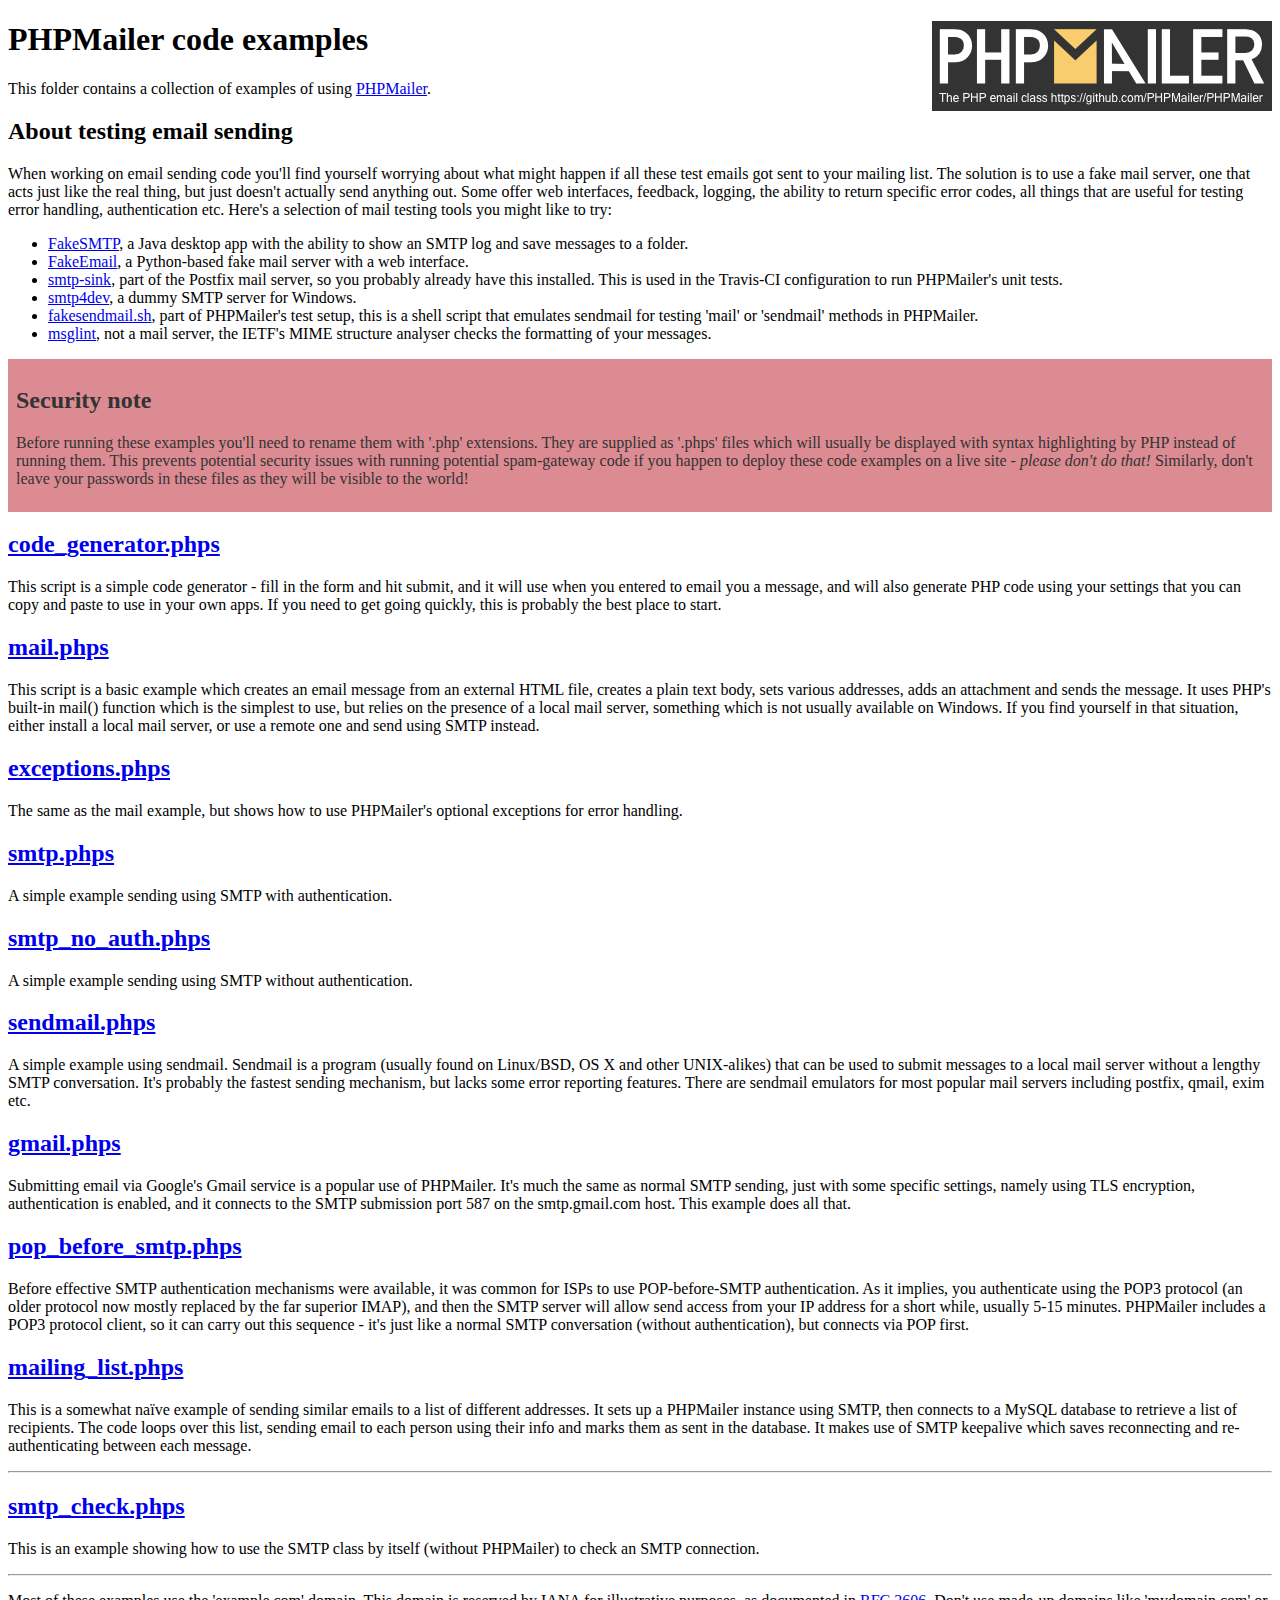
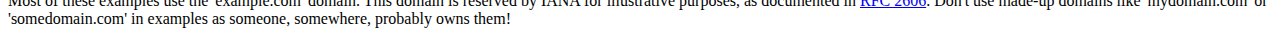
<file: public/vendor/phpmailer/phpmailer/examples/index.html>
<!DOCTYPE html>
<html>
<head>
	<meta charset="UTF-8">
	<title>PHPMailer Examples</title>
</head>
<body>
<h1>PHPMailer code examples<a href="https://github.com/PHPMailer/PHPMailer"><img src="images/phpmailer.png" style="float:right; border:0;" alt="PHPMailer logo"></a></h1>
<p>This folder contains a collection of examples of using <a href="https://github.com/PHPMailer/PHPMailer">PHPMailer</a>.</p>
<h2>About testing email sending</h2>
<p>When working on email sending code you'll find yourself worrying about what might happen if all these test emails got sent to your mailing list. The solution is to use a fake mail server, one that acts just like the real thing, but just doesn't actually send anything out. Some offer web interfaces, feedback, logging, the ability to return specific error codes, all things that are useful for testing error handling, authentication etc. Here's a selection of mail testing tools you might like to try:</p>
<ul>
  <li><a href="https://github.com/Nilhcem/FakeSMTP">FakeSMTP</a>, a Java desktop app with the ability to show an SMTP log and save messages to a folder. </li>
  <li><a href="https://github.com/isotoma/FakeEmail">FakeEmail</a>, a Python-based fake mail server with a web interface.</li>
  <li><a href="http://www.postfix.org/smtp-sink.1.html">smtp-sink</a>, part of the Postfix mail server, so you probably already have this installed. This is used in the Travis-CI configuration to run PHPMailer's unit tests.</li>
  <li><a href="http://smtp4dev.codeplex.com">smtp4dev</a>, a dummy SMTP server for Windows.</li>
  <li><a href="https://github.com/PHPMailer/PHPMailer/blob/master/test/fakesendmail.sh">fakesendmail.sh</a>, part of PHPMailer's test setup, this is a shell script that emulates sendmail for testing 'mail' or 'sendmail' methods in PHPMailer.</li>
  <li><a href="http://tools.ietf.org/tools/msglint/">msglint</a>, not a mail server, the IETF's MIME structure analyser checks the formatting of your messages.</li>
</ul>
<div style="padding: 8px; color: #333333; background-color: #dc8b92">
<h2>Security note</h2>
<p>Before running these examples you'll need to rename them with '.php' extensions. They are supplied as '.phps' files which will usually be displayed with syntax highlighting by PHP instead of running them. This prevents potential security issues with running potential spam-gateway code if you happen to deploy these code examples on a live site - <em>please don't do that!</em> Similarly, don't leave your passwords in these files as they will be visible to the world!</p>
</div>
<h2><a href="code_generator.phps">code_generator.phps</a></h2>
<p>This script is a simple code generator - fill in the form and hit submit, and it will use when you entered to email you a message, and will also generate PHP code using your settings that you can copy and paste to use in your own apps. If you need to get going quickly, this is probably the best place to start.</p>
<h2><a href="mail.phps">mail.phps</a></h2>
<p>This script is a basic example which creates an email message from an external HTML file, creates a plain text body, sets various addresses, adds an attachment and sends the message. It uses PHP's built-in mail() function which is the simplest to use, but relies on the presence of a local mail server, something which is not usually available on Windows. If you find yourself in that situation, either install a local mail server, or use a remote one and send using SMTP instead.</p>
<h2><a href="exceptions.phps">exceptions.phps</a></h2>
<p>The same as the mail example, but shows how to use PHPMailer's optional exceptions for error handling.</p>
<h2><a href="smtp.phps">smtp.phps</a></h2>
<p>A simple example sending using SMTP with authentication.</p>
<h2><a href="smtp_no_auth.phps">smtp_no_auth.phps</a></h2>
<p>A simple example sending using SMTP without authentication.</p>
<h2><a href="sendmail.phps">sendmail.phps</a></h2>
<p>A simple example using sendmail. Sendmail is a program (usually found on Linux/BSD, OS X and other UNIX-alikes) that can be used to submit messages to a local mail server without a lengthy SMTP conversation. It's probably the fastest sending mechanism, but lacks some error reporting features. There are sendmail emulators for most popular mail servers including postfix, qmail, exim etc.</p>
<h2><a href="gmail.phps">gmail.phps</a></h2>
<p>Submitting email via Google's Gmail service is a popular use of PHPMailer. It's much the same as normal SMTP sending, just with some specific settings, namely using TLS encryption, authentication is enabled, and it connects to the SMTP submission port 587 on the smtp.gmail.com host. This example does all that.</p>
<h2><a href="pop_before_smtp.phps">pop_before_smtp.phps</a></h2>
<p>Before effective SMTP authentication mechanisms were available, it was common for ISPs to use POP-before-SMTP authentication. As it implies, you authenticate using the POP3 protocol (an older protocol now mostly replaced by the far superior IMAP), and then the SMTP server will allow send access from your IP address for a short while, usually 5-15 minutes. PHPMailer includes a POP3 protocol client, so it can carry out this sequence - it's just like a normal SMTP conversation (without authentication), but connects via POP first.</p>
<h2><a href="mailing_list.phps">mailing_list.phps</a></h2>
<p>This is a somewhat naïve example of sending similar emails to a list of different addresses. It sets up a PHPMailer instance using SMTP, then connects to a MySQL database to retrieve a list of recipients. The code loops over this list, sending email to each person using their info and marks them as sent in the database. It makes use of SMTP keepalive which saves reconnecting and re-authenticating between each message.</p>
<hr>
<h2><a href="smtp_check.phps">smtp_check.phps</a></h2>
<p>This is an example showing how to use the SMTP class by itself (without PHPMailer) to check an SMTP connection.</p>
<hr>
<p>Most of these examples use the 'example.com' domain. This domain is reserved by IANA for illustrative purposes, as documented in <a href="http://tools.ietf.org/html/rfc2606">RFC 2606</a>. Don't use made-up domains like 'mydomain.com' or 'somedomain.com' in examples as someone, somewhere, probably owns them!</p>
</body>
</html>
</file>
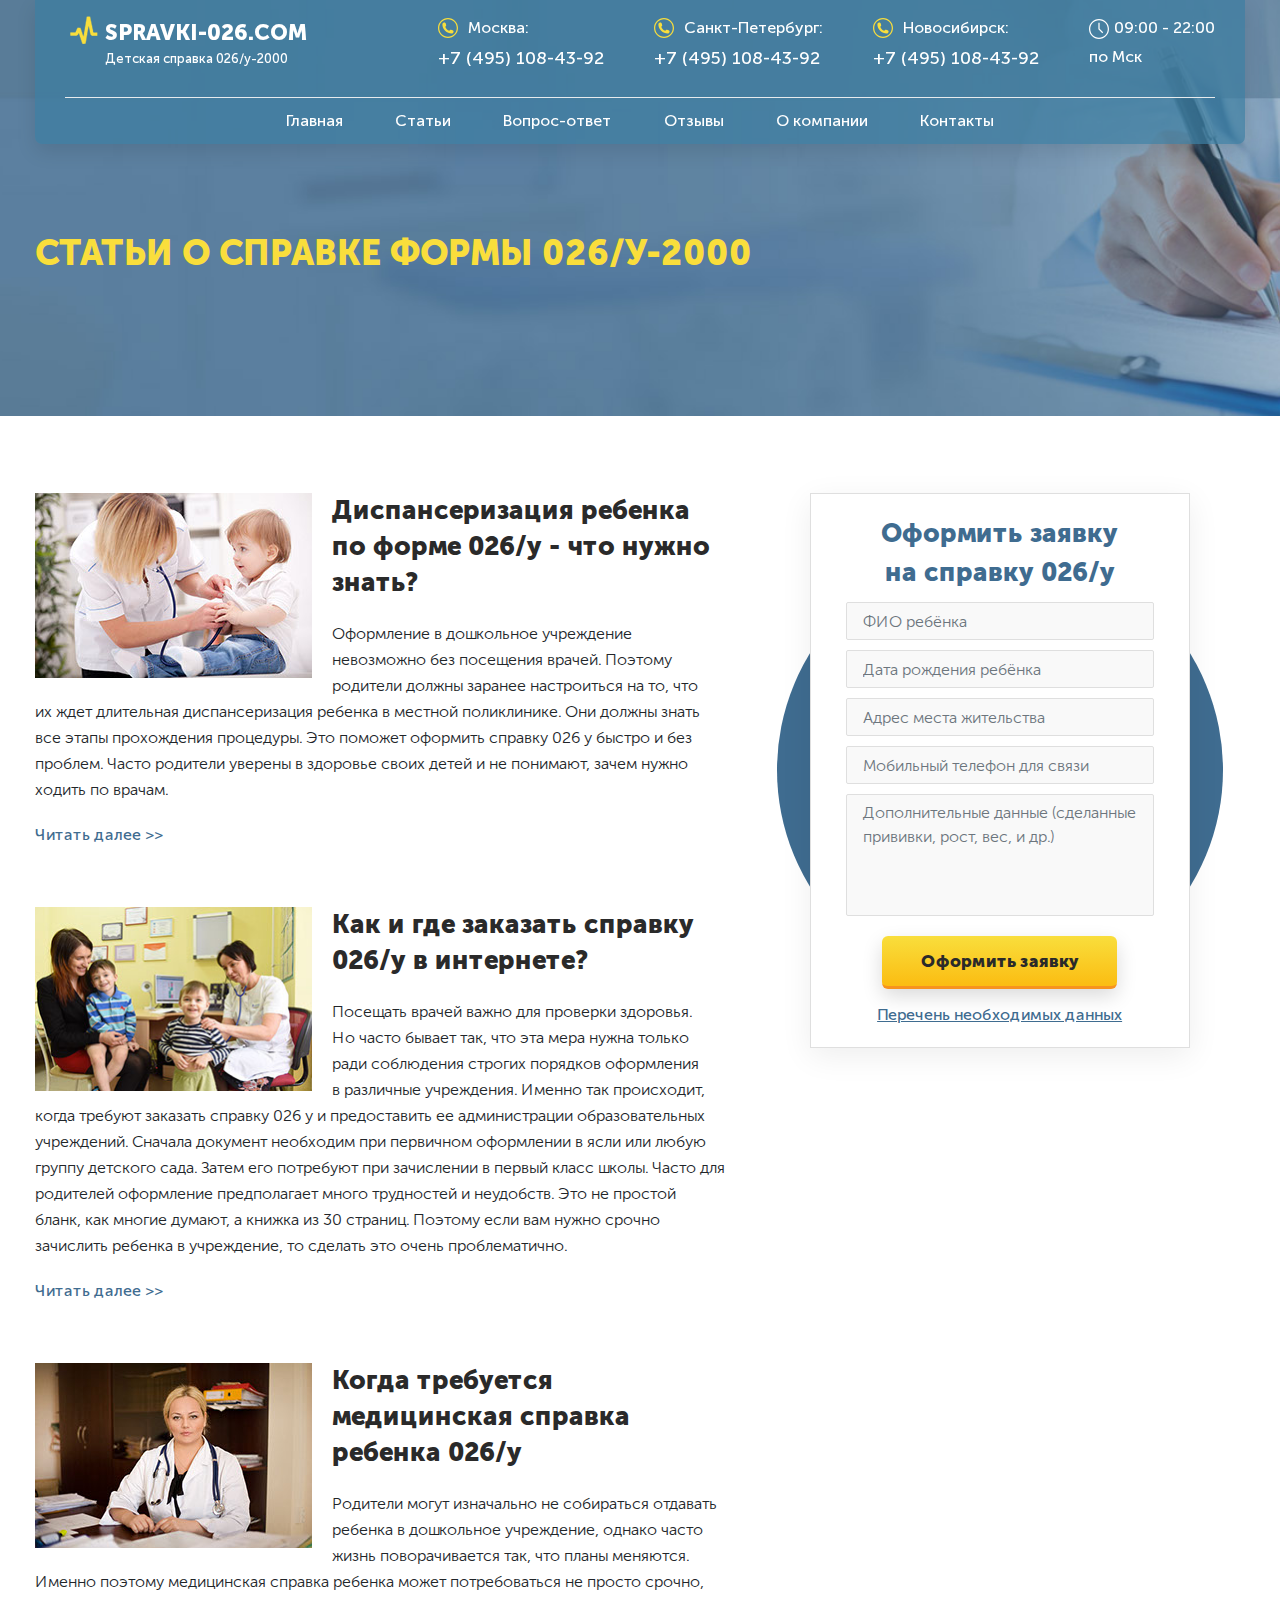
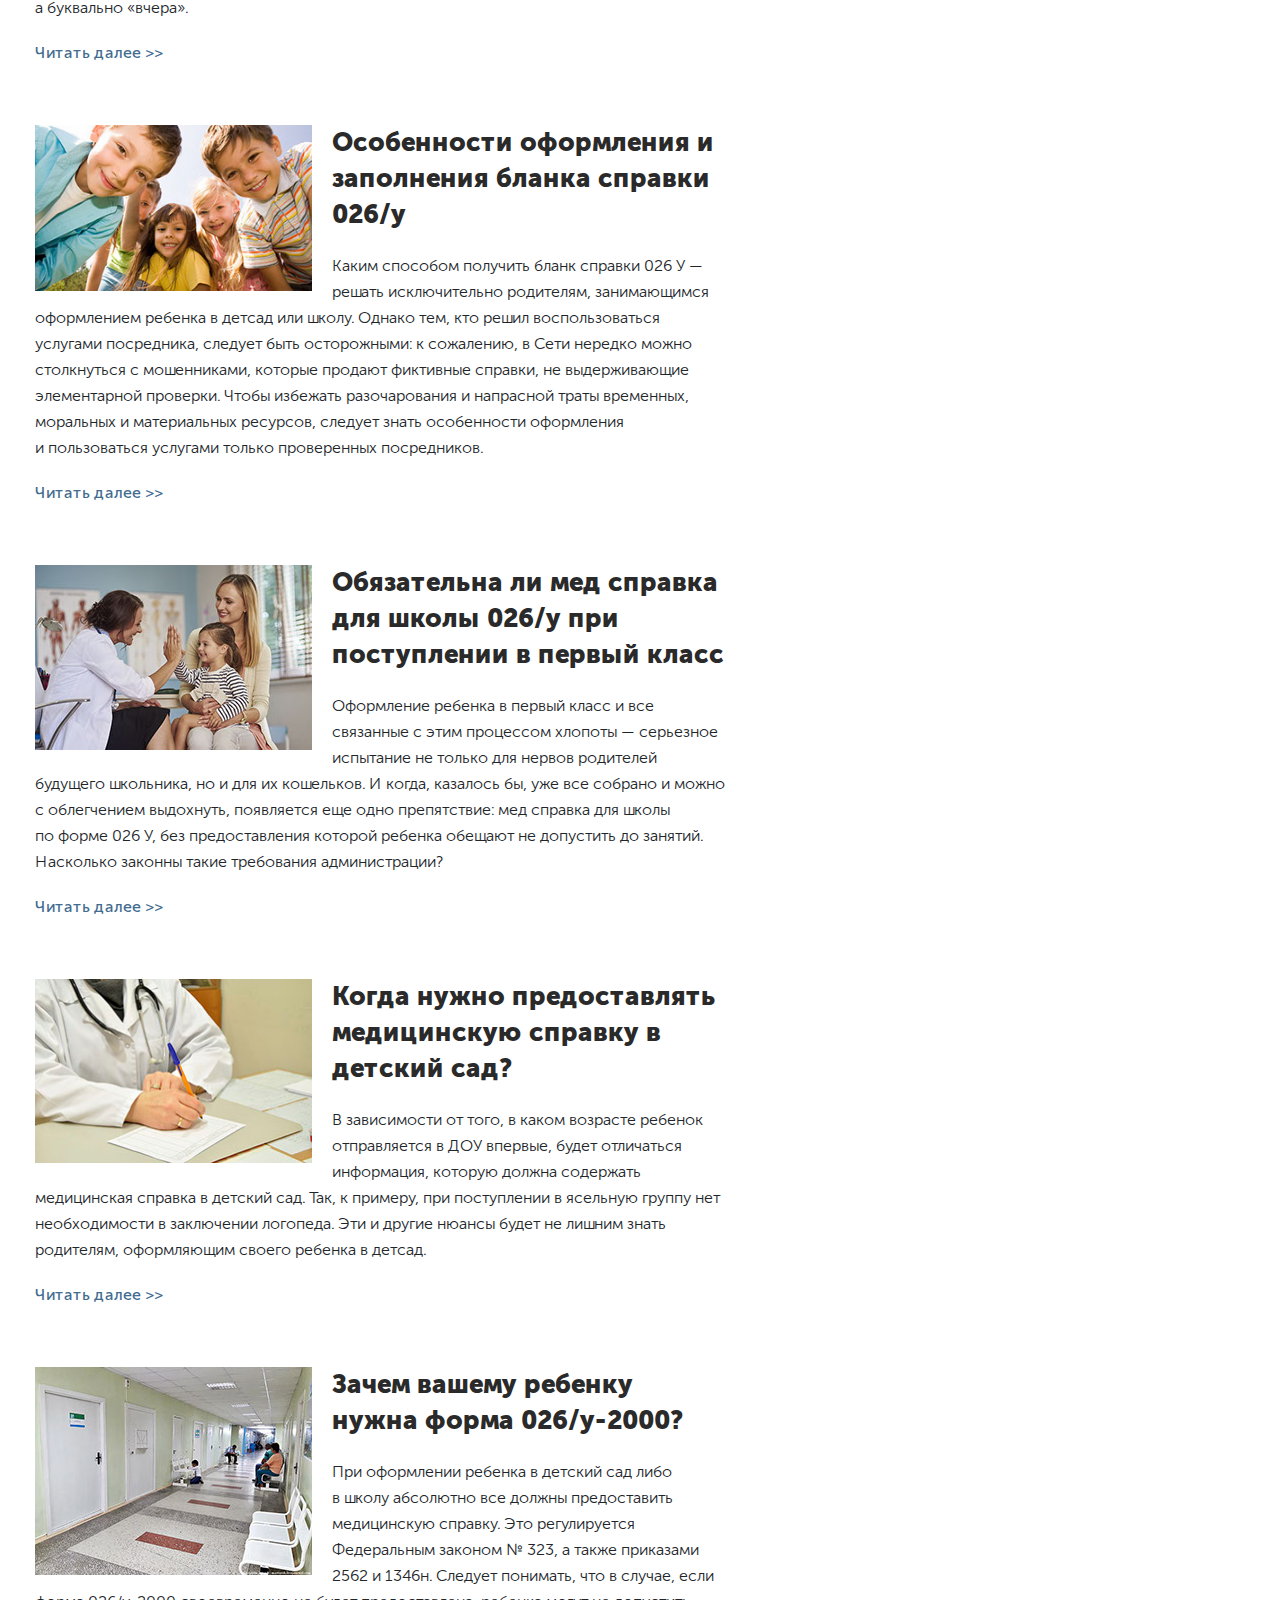
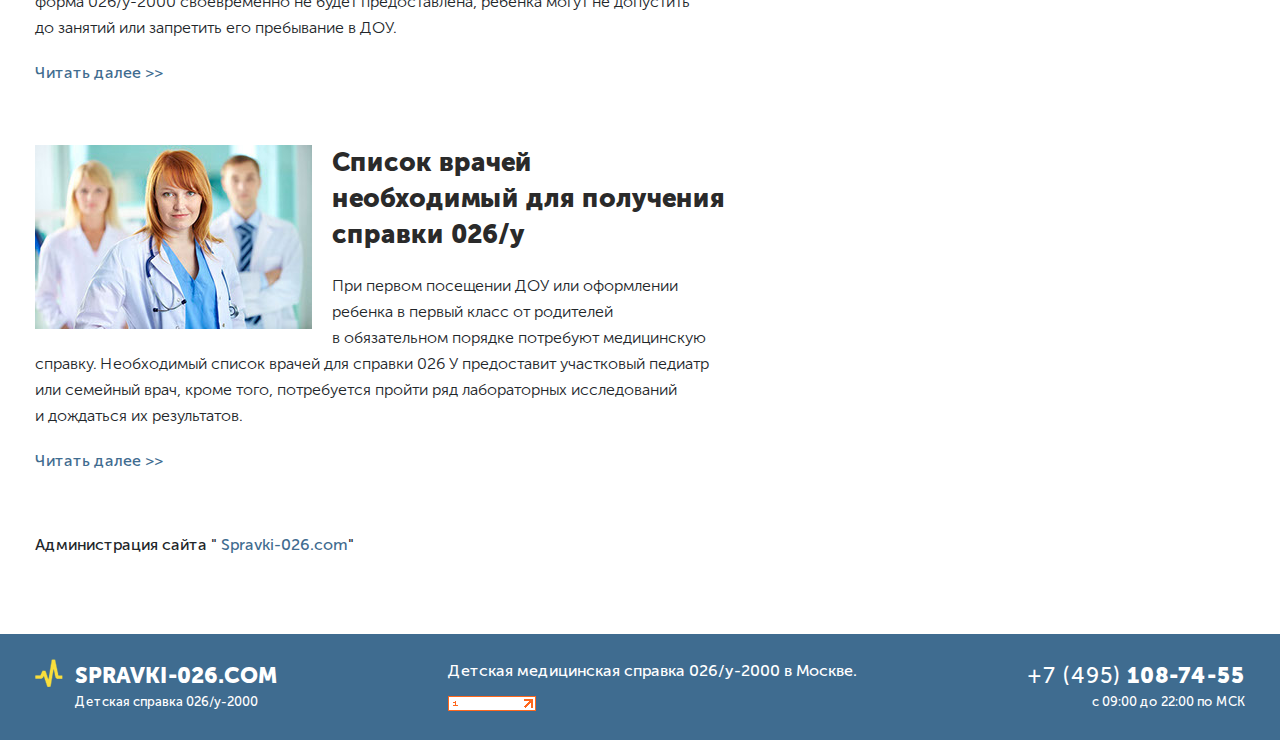
<file: public/01-articles.html>
<!DOCTYPE html>
<html lang="ru">
  <head>
    <meta charset="utf-8">
    <title>Каталог статей по теме получения детской медицинской справки 026у в Москве </title>
    <meta name="description" content="о чем страница">
    <meta http-equiv="X-UA-Compatible" content="IE=edge">
    <meta name="viewport" content="width=device-width, shrink-to-fit=no">
    <meta property="og:image" content="path/to/image.jpg">
    <link rel="shortcut icon" type="image/png" href="img/favicon/favicon.png">
    <!-- Custom Browsers Color-->
    <meta name="theme-color" content="#3361d8">
    <link rel="stylesheet" href="libs/magnificPopup/magnific-popup.css">
    <link rel="stylesheet" href="libs/slick/slick.css">
    <link rel="stylesheet" href="css/main.min.css">
  </head>
  <body>
    <div class="main-wrapper">
      <div class="menu-mobile menu-mobile--js d-xl-none">
        <div class="toggle-menu-mobile toggle-menu-mobile--js"><span></span>
        </div>
        <div class="menu-mobile__inner">
          <ul class="menu-mobile__nav">
            <li class="menu-mobile__item"><a class="menu-mobile__link" href="index.html">Главная</a>
            </li>
            <li class="menu-mobile__item"><a class="menu-mobile__link" href="01-articles.html">Статьи</a>
            </li>
            <li class="menu-mobile__item"><a class="menu-mobile__link" href="10-faq.html">Вопрос-ответ</a>
            </li>
            <li class="menu-mobile__item"><a class="menu-mobile__link scroll-link" href="/#s-reviews">Отзывы</a>
            </li>
            <li class="menu-mobile__item"><a class="menu-mobile__link" href="11-about-company.html">О компании</a>
            </li>
            <li class="menu-mobile__item"><a class="menu-mobile__link" href="12-contacts.html">Контакты</a>
            </li>
          </ul>
          <div class="text-right"></div>
        </div>
      </div>
      <!--  мобильное меню-->
      <!-- start HEADER.header-->
      <header class="header block-with-lazy">
        <!-- start top-nav-->
        <div class="top-nav block-with-lazy">
          <div class="container">
            <div class="top-nav__block">
              <div class="top-nav__top-wrap">
                <div class="row">
                  <div class="col">
                    <div class="top-nav__logo-block">
                      <div class="top-nav__logo-title"><a href="/">spravki-026.com</a>
                      </div>
                      <div class="top-nav__logo-subtitle"><a href="/">Детская справка 026/у-2000</a>
                      </div>
                    </div>
                  </div>
                  <div class="col-auto d-none d-xl-block">
                    <div class="top-nav__phone-title">
                      <svg class="icon icon-phone ">
                        <use xlink:href="img/svg/sprite.svg#phone"></use>
                      </svg>Москва:
                    </div><a class="top-nav__phone-number" href="tel:+74951084392">+7 (495) 108-43-92</a>
                  </div>
                  <div class="col-auto d-none d-xl-block">
                    <div class="top-nav__phone-title">
                      <svg class="icon icon-phone ">
                        <use xlink:href="img/svg/sprite.svg#phone"></use>
                      </svg>Санкт-Петербург:
                    </div><a class="top-nav__phone-number" href="tel:+74951084392">+7 (495) 108-43-92</a>
                  </div>
                  <div class="col-auto d-none d-xl-block">
                    <div class="top-nav__phone-title">
                      <svg class="icon icon-phone ">
                        <use xlink:href="img/svg/sprite.svg#phone"></use>
                      </svg>Новосибирск:
                    </div><a class="top-nav__phone-number" href="tel:+74951084392">+7 (495) 108-43-92</a>
                  </div>
                  <div class="col-auto d-none d-xl-block">
                    <div class="top-nav__work-time">
                      <svg class="icon icon-time ">
                        <use xlink:href="img/svg/sprite.svg#time"></use>
                      </svg>09:00 - 22:00
                    </div>
                    <div class="top-nav__work-city">по Мск
                    </div>
                  </div>
                  <div class="top-nav__col-menu col col-md-auto d-xl-none d-flex align-items-center justify-content-end">
                    <div class="toggle-menu-mobile toggle-menu-mobile--js d-xl-none"><span></span>
                    </div>
                  </div>
                </div>
              </div>
              <div class="col-12 d-none d-xl-block">
                <ul class="top-nav__nav">
                  <li class="top-nav__item"><a class="top-nav__link" href="index.html">Главная</a>
                  </li>
                  <li class="top-nav__item"><a class="top-nav__link" href="01-articles.html">Статьи</a>
                  </li>
                  <li class="top-nav__item"><a class="top-nav__link" href="10-faq.html">Вопрос-ответ</a>
                  </li>
                  <li class="top-nav__item"><a class="top-nav__link scroll-link" href="/#s-reviews">Отзывы</a>
                  </li>
                  <li class="top-nav__item"><a class="top-nav__link" href="11-about-company.html">О компании</a>
                  </li>
                  <li class="top-nav__item"><a class="top-nav__link" href="12-contacts.html">Контакты</a>
                  </li>
                </ul>
              </div>
            </div>
          </div>
        </div>
        <!-- end top-nav-->
      </header>
      <!-- end HEADER.header-->
      <!-- start header-block-->
      <div class="header-block" id="header-block-2" style="background-image: url(img/header-bg-2.jpg);">
        <div class="header-block__container container">
          <h1 class="header-block__title">Статьи о справке формы 026/у-2000
          </h1>
        </div>
      </div>
      <!-- end header-block-->
      <!-- start sticky-block-->
      <div class="modal-btn d-block d-xl-none">
        <div class="modal-btn__sticky-block"><a class="btn-main btn-call d-block d-xl-none popup-with-move-anim" href="#modal-phone"><img class="btn-main__modal-btn-img" src="img/deliver-city-1.png" alt="#" title=""/></a><a class="btn-main popup-with-move-anim" href="#modal-call"><img class="btn-main__modal-btn-img" src="img/deliver-city-3.png" alt="#" title=""/></a>
        </div>
      </div>
      <!-- end sticky-block-->
      <div class="block-with-sticky">
        <!-- start sticky-block-->
        <div class="container-with-sticky d-none d-xl-block">
          <div class="container-with-sticky__sticky-block articles-sticky">
            <div class="container-with-sticky__toggle-block container-with-sticky__toggle-block--js d-none d-xl-none"> <img class="res-i" src="img/deliver-city-3.png" alt="#"/>
            </div>
            <div class="container-with-sticky__main-block">
              <div class="container-with-sticky__form-block">
                <div class="container-with-sticky__title">Оформить заявку на справку 026/у
                </div>
                <div class="form-wrap">
                  <form>
                    <div class="form-wrap__input-wrap form-group"><input class="form-wrap__input form-control" type="text" placeholder="ФИО ребёнка"/>
                    </div>
                    <!-- +e.input-wrap-->
                    <div class="form-wrap__input-wrap form-group"><input class="form-wrap__input form-control" type="text" placeholder="Дата рождения ребёнка"/>
                    </div>
                    <!-- +e.input-wrap-->
                    <div class="form-wrap__input-wrap form-group"><input class="form-wrap__input form-control" type="text" placeholder="Адрес места жительства"/>
                    </div>
                    <!-- +e.input-wrap-->
                    <div class="form-wrap__input-wrap form-group"><input class="form-wrap__input form-control" type="tel" placeholder="Мобильный телефон для связи"/>
                    </div>
                    <!-- +e.input-wrap-->
                    <div class="form-wrap__input-wrap form-group"><textarea class="form-wrap__input form-control" placeholder="Дополнительные данные (сделанные прививки, рост, вес, и др.)"></textarea>
                    </div>
                    <!-- +e.input-wrap-->
                    <div class="btn-slide">
                      <button class="btn-main" type="submit">Оформить заявку
                      </button>
                    </div>
                  </form>
                </div><a class="container-with-sticky__link scroll-link" href="/#s-data">Перечень необходимых данных</a>
              </div>
            </div>
          </div>
        </div>
        <!-- end sticky-block-->
        <!-- start s-articles-->
        <section class="s-articles section block-with-lazy" id="s-articles">
          <div class="container">
            <div class="main-block">
              <div class="s-articles__item"><img class="s-articles__item-image" src="img/article1.jpg" alt="#" title=""/>
                <H3>Диспансеризация ребенка по форме 026/у - что нужно знать?</H3>
                <p>Оформление в&nbsp;дошкольное учреждение невозможно без посещения врачей. Поэтому родители должны заранее настроиться на&nbsp;то, что их&nbsp;ждет длительная диспансеризация ребенка в&nbsp;местной поликлинике. Они должны знать все этапы прохождения процедуры. Это поможет оформить справку 026&nbsp;у быстро и&nbsp;без проблем. Часто родители уверены в&nbsp;здоровье своих детей и&nbsp;не&nbsp;понимают, зачем нужно ходить по&nbsp;врачам.</p><a class="s-articles__item-link" href="02-dispanserizacia-rebenka-po-forme-026-chto-nuzno-znat.html">Читать далее >></a>
              </div>
              <div class="s-articles__item"><img class="s-articles__item-image" src="img/article2.jpg" alt="#" title=""/>
                <H3>Как и где заказать справку 026/у в интернете?</H3>
                <p>Посещать врачей важно для проверки здоровья. Но&nbsp;часто бывает так, что эта мера нужна только ради соблюдения строгих порядков оформления в&nbsp;различные учреждения. Именно так происходит, когда требуют заказать справку 026&nbsp;у и&nbsp;предоставить ее&nbsp;администрации образовательных учреждений. Сначала документ необходим при первичном оформлении в&nbsp;ясли или любую группу детского сада. Затем его потребуют при зачислении в&nbsp;первый класс школы. Часто для родителей оформление предполагает много трудностей и&nbsp;неудобств. Это не&nbsp;простой бланк, как многие думают, а&nbsp;книжка из&nbsp;30&nbsp;страниц. Поэтому если вам нужно срочно зачислить ребенка в&nbsp;учреждение, то&nbsp;сделать это очень проблематично.</p><a class="s-articles__item-link" href="03-kak-i-gde-zakazat-spravku.html">Читать далее >></a>
              </div>
              <div class="s-articles__item"><img class="s-articles__item-image" src="img/article3.jpg" alt="#" title=""/>
                <H3>Когда требуется медицинская справка ребенка 026/у</H3>
                <p>Родители могут изначально не&nbsp;собираться отдавать ребенка в&nbsp;дошкольное учреждение, однако часто жизнь поворачивается так, что планы меняются. Именно поэтому медицинская справка ребенка может потребоваться не&nbsp;просто срочно, а&nbsp;буквально &laquo;вчера&raquo;.</p><a class="s-articles__item-link" href="04-kogda-trebuetca-medicinskaya-spravka.html">Читать далее >></a>
              </div>
              <div class="s-articles__item"><img class="s-articles__item-image" src="img/article4.jpg" alt="#" title=""/>
                <H3>Особенности оформления и заполнения бланка справки 026/у</H3>
                <p>Каким способом получить бланк справки 026&nbsp;У&nbsp;&mdash; решать исключительно родителям, занимающимся оформлением ребенка в&nbsp;детсад или школу. Однако тем, кто решил воспользоваться услугами посредника, следует быть осторожными: к&nbsp;сожалению, в&nbsp;Сети нередко можно столкнуться с&nbsp;мошенниками, которые продают фиктивные справки, не&nbsp;выдерживающие элементарной проверки. Чтобы избежать разочарования и&nbsp;напрасной траты временных, моральных и&nbsp;материальных ресурсов, следует знать особенности оформления и&nbsp;пользоваться услугами только проверенных посредников.</p><a class="s-articles__item-link" href="05-osobennosti-oformleniya-i-zapolneniya.html">Читать далее >></a>
              </div>
              <div class="s-articles__item"><img class="s-articles__item-image" src="img/article5.jpg" alt="#" title=""/>
                <H3>Обязательна ли мед справка для школы 026/у при поступлении в первый класс</H3>
                <p>Оформление ребенка в&nbsp;первый класс и&nbsp;все связанные с&nbsp;этим процессом хлопоты&nbsp;&mdash; серьезное испытание не&nbsp;только для нервов родителей будущего школьника, но&nbsp;и&nbsp;для их&nbsp;кошельков. И&nbsp;когда, казалось&nbsp;бы, уже все собрано и&nbsp;можно с&nbsp;облегчением выдохнуть, появляется еще одно препятствие: мед справка для школы по&nbsp;форме 026&nbsp;У, без предоставления которой ребенка обещают не&nbsp;допустить до&nbsp;занятий. Насколько законны такие требования администрации?</p><a class="s-articles__item-link" href="06-obyazatelna-li-med-spravka-dla-skoli.html">Читать далее >></a>
              </div>
              <div class="s-articles__item"><img class="s-articles__item-image" src="img/article6.jpg" alt="#" title=""/>
                <H3>Когда нужно предоставлять медицинскую справку в детский сад?</H3>
                <p>В&nbsp;зависимости от&nbsp;того, в&nbsp;каком возрасте ребенок отправляется в&nbsp;ДОУ впервые, будет отличаться информация, которую должна содержать медицинская справка в&nbsp;детский сад. Так, к&nbsp;примеру, при поступлении в&nbsp;ясельную группу нет необходимости в&nbsp;заключении логопеда. Эти и&nbsp;другие нюансы будет не&nbsp;лишним знать родителям, оформляющим своего ребенка в&nbsp;детсад.</p><a class="s-articles__item-link" href="07-kogda-nuzno-predostavlat-medisinskuyu-spravku.html">Читать далее >></a>
              </div>
              <div class="s-articles__item"><img class="s-articles__item-image" src="img/article7.jpg" alt="#" title=""/>
                <H3>Зачем вашему ребенку нужна форма 026/у-2000?</H3>
                <p>При оформлении ребенка в&nbsp;детский сад либо в&nbsp;школу абсолютно все должны предоставить медицинскую справку. Это регулируется Федеральным законом &#8470;&nbsp;323, а&nbsp;также приказами 2562 и&nbsp;1346н. Следует понимать, что в&nbsp;случае, если форма 026/у-2000 своевременно не&nbsp;будет предоставлена, ребенка могут не&nbsp;допустить до&nbsp;занятий или запретить его пребывание в&nbsp;ДОУ.</p><a class="s-articles__item-link" href="08-zachem-vasemu-rebenku-nuzna-forma.html">Читать далее >></a>
              </div>
              <div class="s-articles__item"><img class="s-articles__item-image" src="img/article8.jpg" alt="#" title=""/>
                <H3>Список врачей необходимый для получения справки 026/у</H3>
                <p>При первом посещении ДОУ или оформлении ребенка в&nbsp;первый класс от&nbsp;родителей в&nbsp;обязательном порядке потребуют медицинскую справку. Необходимый список врачей для справки 026&nbsp;У предоставит участковый педиатр или семейный врач, кроме того, потребуется пройти ряд лабораторных исследований и&nbsp;дождаться их&nbsp;результатов.</p><a class="s-articles__item-link" href="09-spisok-vrasey-neobhodimih-dla-poluseniya.html">Читать далее >></a>
              </div>
              <div class="s-articles__autor">
                <div class="s-articles__text">Администрация сайта "
                </div><a class="s-articles__link" href="#">Spravki-026.com</a>"
              </div>
            </div>
          </div>
        </section>
        <!-- end s-articles-->
      </div>
      <footer class="footer block-with-lazy">
        <div class="container">
          <div class="row">
            <div class="col-auto d-none d-sm-block"><a class="footer__logo-block" href="/"><span class="footer__title">SPRAVKI-026.COM</span><span class="footer__subtitle">Детская справка 026/у-2000</span></a>
            </div>
            <div class="col d-none d-lg-flex justify-content-center">
              <div class="block">
                <div class="footer__text">Детская медицинская справка 026/у-2000 в Москве.
                </div><img class="footer__counter" src="img/counter.gif" alt="#" title=""/>
              </div>
            </div>
            <div class="footer__phone-col col col-lg-auto"><a class="footer__phone-block" href="tel:+7(495)108-74-55"><span class="footer__phone-first">+7 (495) </span><span class="footer__phone-second">108-74-55</span></a>
              <div class="footer__work">с 09:00 до 22:00 по МСК
              </div>
            </div>
          </div>
        </div>
      </footer>
    </div>
    <div class="form-wrap zoom-anim-dialog mfp-hide modal-win modal-form" id="modal-call">
      <form>
        <div class="form-wrap__title">Оформить заявку на справку 026/у
        </div>
        <div class="form-wrap__input-wrap form-group"><input class="form-wrap__input form-control" type="text" placeholder="ФИО ребёнка"/>
        </div>
        <!-- +e.input-wrap-->
        <div class="form-wrap__input-wrap form-group"><input class="form-wrap__input form-control" type="text" placeholder="Дата рождения ребёнка"/>
        </div>
        <!-- +e.input-wrap-->
        <div class="form-wrap__input-wrap form-group"><input class="form-wrap__input form-control" type="text" placeholder="Адрес места жительства"/>
        </div>
        <!-- +e.input-wrap-->
        <div class="form-wrap__input-wrap form-group"><input class="form-wrap__input form-control" type="tel" placeholder="Мобильный телефон для связи"/>
        </div>
        <!-- +e.input-wrap-->
        <div class="form-wrap__input-wrap form-group"><textarea class="form-wrap__input form-control" placeholder="Дополнительные данные (сделанные прививки, рост, вес, и др.)"></textarea>
        </div>
        <!-- +e.input-wrap-->
        <div class="btn-slide">
          <button class="btn-main" type="submit">Оформить заявку
          </button>
        </div><a class="form-wrap__link scroll-link" href="/#s-data">Перечень необходимых данных</a>
      </form>
    </div>
    <!-- #modal-call-->
    <div class="modal-phone zoom-anim-dialog mfp-hide modal-win" id="modal-phone">
      <div class="modal-phone__title">Связаться с нами
      </div><a class="modal-phone__btn btn btn-secondary" href="tel:+74951084392"><span class="modal-phone__btn-title">Москва</span><span class="modal-phone__btn-number">+7 (495) 108-43-92</span></a><a class="modal-phone__btn btn btn-secondary" href="tel:+74951084392"><span class="modal-phone__btn-title">Санкт-Петербург:</span><span class="modal-phone__btn-number">+7 (495) 108-43-92</span></a><a class="modal-phone__btn btn btn-secondary" href="tel:+74951084392"><span class="modal-phone__btn-title">Новосибирск:</span><span class="modal-phone__btn-number">+7 (495) 108-43-92</span></a>
    </div>
    <!-- #modal-phone-->
    <!-- modal-->
    <script src="js/jquery.min.js"></script>
    <!-- modal libs-->
    <script src="libs/magnificPopup/jquery.magnific-popup.min.js"></script>
    <!-- modal libs-->
    <!-- slider libs-->
    <script src="libs/slick/slick.min.js"></script>
    <script src="libs/sticky-kit.js"></script>
    <script src="libs/parallax.min.js"></script>
    <!-- /slider libs-->
    <!-- for svg libs-->
    <script src="libs/svg4everybody-master/svg4everybody.min.js"></script>
    <!-- /for svg libs-->
    <script src="libs/jquery.touchSwipe.min.js"></script>
    <script src="libs/jquery.inputmask.bundle.min.js"></script>
    <script src="js/common.js"></script>
  </body>
</html>
</file>
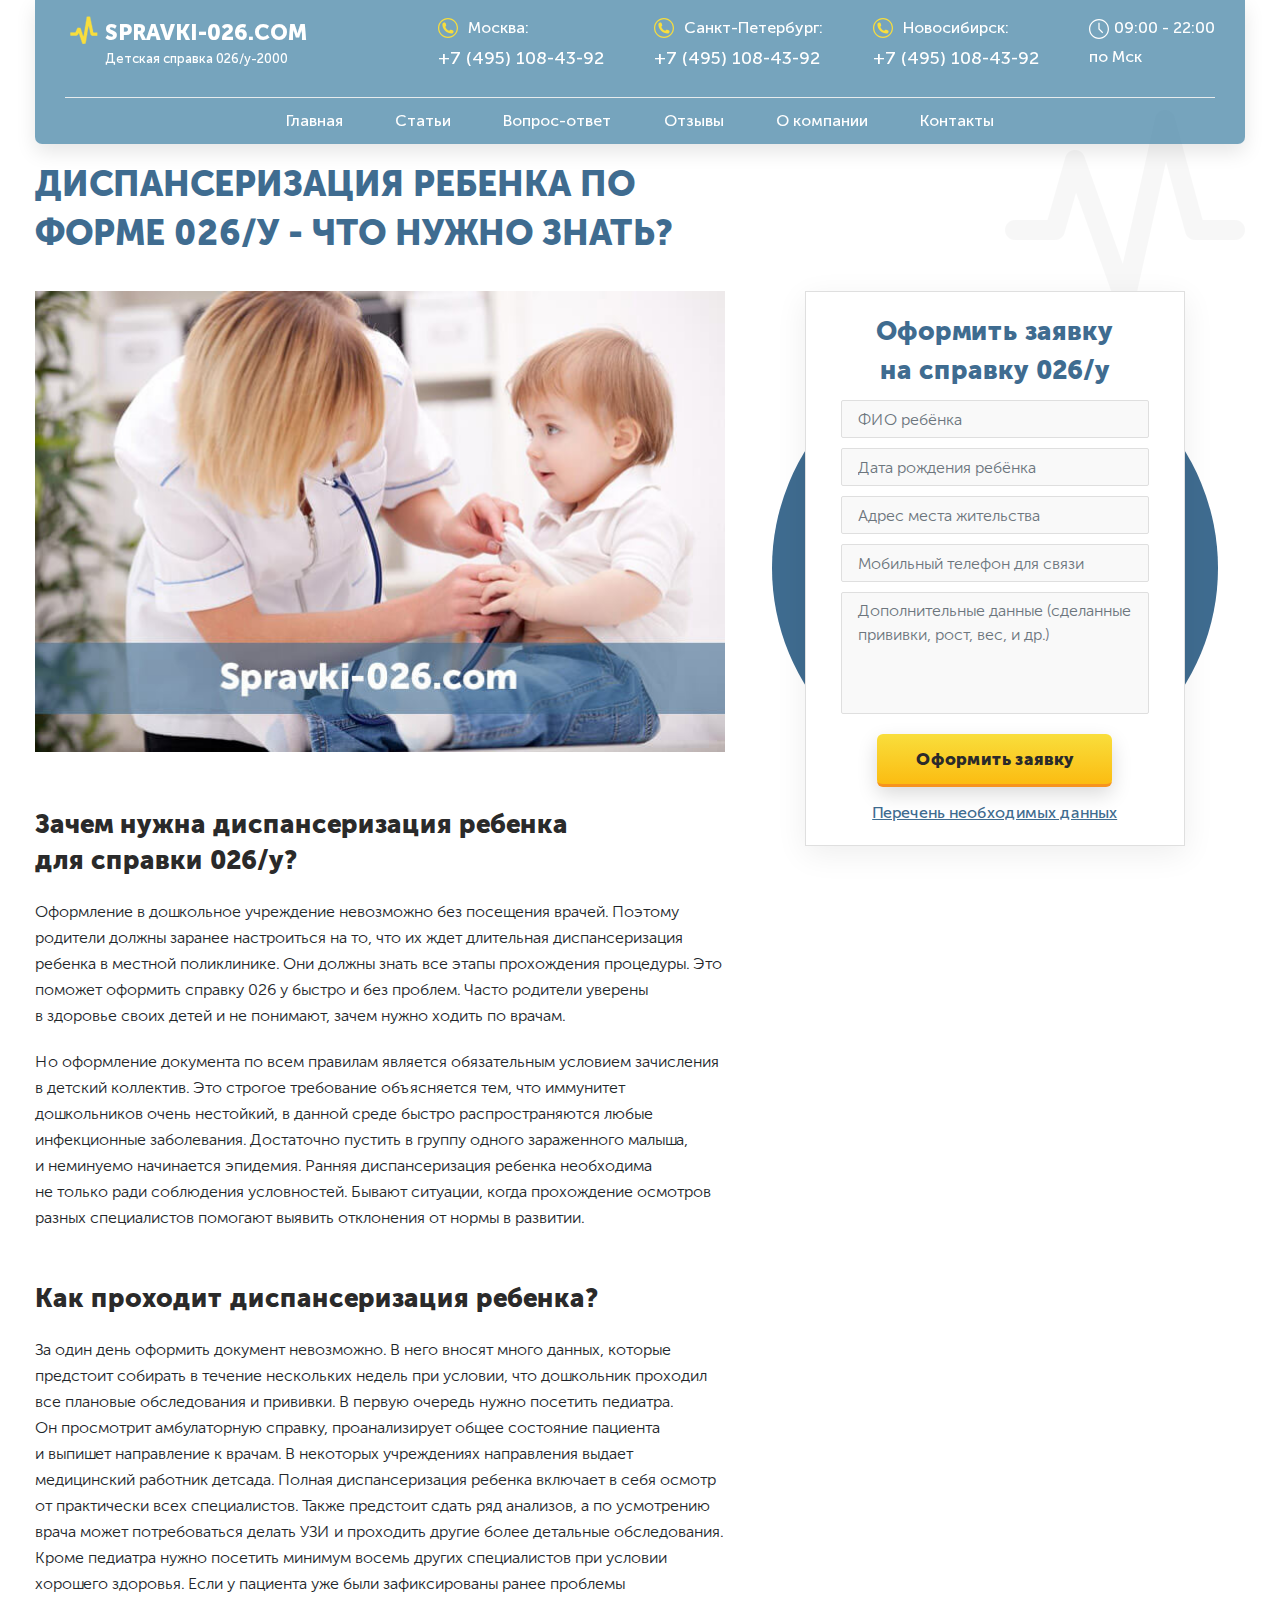
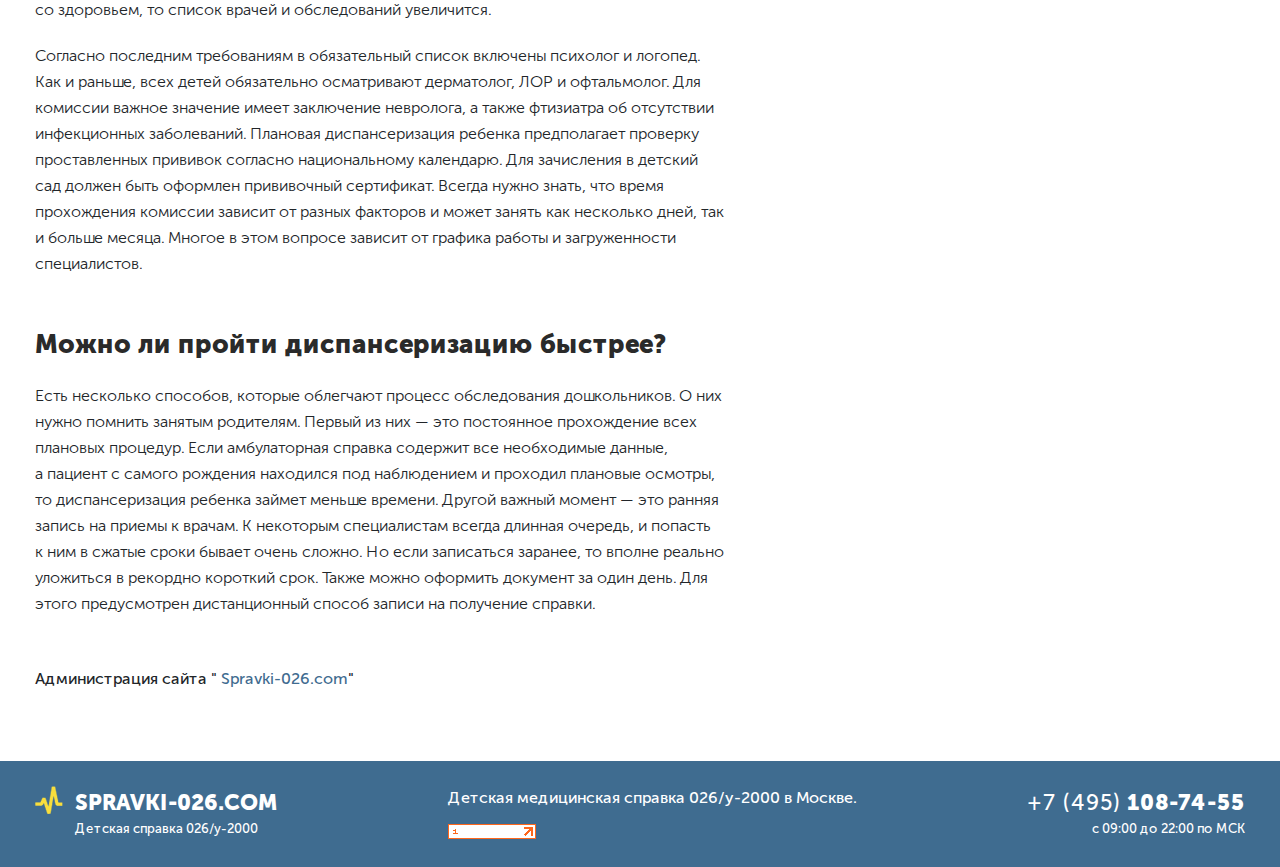
<file: public/02-dispanserizacia-rebenka-po-forme-026-chto-nuzno-znat.html>
<!DOCTYPE html>
<html lang="ru">
  <head>
    <meta charset="utf-8">
    <title>Каталог статей по теме получения детской медицинской справки 026у в Москве </title>
    <meta name="description" content="о чем страница">
    <meta http-equiv="X-UA-Compatible" content="IE=edge">
    <meta name="viewport" content="width=device-width, shrink-to-fit=no">
    <meta property="og:image" content="path/to/image.jpg">
    <link rel="shortcut icon" type="image/png" href="img/favicon/favicon.png">
    <!-- Custom Browsers Color-->
    <meta name="theme-color" content="#3361d8">
    <link rel="stylesheet" href="libs/magnificPopup/magnific-popup.css">
    <link rel="stylesheet" href="libs/slick/slick.css">
    <link rel="stylesheet" href="css/main.min.css">
  </head>
  <body>
    <div class="main-wrapper">
      <div class="menu-mobile menu-mobile--js d-xl-none">
        <div class="toggle-menu-mobile toggle-menu-mobile--js"><span></span>
        </div>
        <div class="menu-mobile__inner">
          <ul class="menu-mobile__nav">
            <li class="menu-mobile__item"><a class="menu-mobile__link" href="index.html">Главная</a>
            </li>
            <li class="menu-mobile__item"><a class="menu-mobile__link" href="01-articles.html">Статьи</a>
            </li>
            <li class="menu-mobile__item"><a class="menu-mobile__link" href="10-faq.html">Вопрос-ответ</a>
            </li>
            <li class="menu-mobile__item"><a class="menu-mobile__link scroll-link" href="/#s-reviews">Отзывы</a>
            </li>
            <li class="menu-mobile__item"><a class="menu-mobile__link" href="11-about-company.html">О компании</a>
            </li>
            <li class="menu-mobile__item"><a class="menu-mobile__link" href="12-contacts.html">Контакты</a>
            </li>
          </ul>
          <div class="text-right"></div>
        </div>
      </div>
      <!--  мобильное меню-->
      <!-- start HEADER.header-->
      <header class="header block-with-lazy">
        <!-- start top-nav-->
        <div class="top-nav block-with-lazy">
          <div class="container">
            <div class="top-nav__block">
              <div class="top-nav__top-wrap">
                <div class="row">
                  <div class="col">
                    <div class="top-nav__logo-block">
                      <div class="top-nav__logo-title"><a href="/">spravki-026.com</a>
                      </div>
                      <div class="top-nav__logo-subtitle"><a href="/">Детская справка 026/у-2000</a>
                      </div>
                    </div>
                  </div>
                  <div class="col-auto d-none d-xl-block">
                    <div class="top-nav__phone-title">
                      <svg class="icon icon-phone ">
                        <use xlink:href="img/svg/sprite.svg#phone"></use>
                      </svg>Москва:
                    </div><a class="top-nav__phone-number" href="tel:+74951084392">+7 (495) 108-43-92</a>
                  </div>
                  <div class="col-auto d-none d-xl-block">
                    <div class="top-nav__phone-title">
                      <svg class="icon icon-phone ">
                        <use xlink:href="img/svg/sprite.svg#phone"></use>
                      </svg>Санкт-Петербург:
                    </div><a class="top-nav__phone-number" href="tel:+74951084392">+7 (495) 108-43-92</a>
                  </div>
                  <div class="col-auto d-none d-xl-block">
                    <div class="top-nav__phone-title">
                      <svg class="icon icon-phone ">
                        <use xlink:href="img/svg/sprite.svg#phone"></use>
                      </svg>Новосибирск:
                    </div><a class="top-nav__phone-number" href="tel:+74951084392">+7 (495) 108-43-92</a>
                  </div>
                  <div class="col-auto d-none d-xl-block">
                    <div class="top-nav__work-time">
                      <svg class="icon icon-time ">
                        <use xlink:href="img/svg/sprite.svg#time"></use>
                      </svg>09:00 - 22:00
                    </div>
                    <div class="top-nav__work-city">по Мск
                    </div>
                  </div>
                  <div class="top-nav__col-menu col col-md-auto d-xl-none d-flex align-items-center justify-content-end">
                    <div class="toggle-menu-mobile toggle-menu-mobile--js d-xl-none"><span></span>
                    </div>
                  </div>
                </div>
              </div>
              <div class="col-12 d-none d-xl-block">
                <ul class="top-nav__nav">
                  <li class="top-nav__item"><a class="top-nav__link" href="index.html">Главная</a>
                  </li>
                  <li class="top-nav__item"><a class="top-nav__link" href="01-articles.html">Статьи</a>
                  </li>
                  <li class="top-nav__item"><a class="top-nav__link" href="10-faq.html">Вопрос-ответ</a>
                  </li>
                  <li class="top-nav__item"><a class="top-nav__link scroll-link" href="/#s-reviews">Отзывы</a>
                  </li>
                  <li class="top-nav__item"><a class="top-nav__link" href="11-about-company.html">О компании</a>
                  </li>
                  <li class="top-nav__item"><a class="top-nav__link" href="12-contacts.html">Контакты</a>
                  </li>
                </ul>
              </div>
            </div>
          </div>
        </div>
        <!-- end top-nav-->
      </header>
      <!-- end HEADER.header-->
      <!-- start sticky-block-->
      <div class="modal-btn d-block d-xl-none">
        <div class="modal-btn__sticky-block"><a class="btn-main btn-call d-block d-xl-none popup-with-move-anim" href="#modal-phone"><img class="btn-main__modal-btn-img" src="img/deliver-city-1.png" alt="#" title=""/></a><a class="btn-main popup-with-move-anim" href="#modal-call"><img class="btn-main__modal-btn-img" src="img/deliver-city-3.png" alt="#" title=""/></a>
        </div>
      </div>
      <!-- end sticky-block-->
      <div class="article-page">
        <div class="container">
          <div class="article-page__main-block"><img class="article-page__back-image" src="img/life.png" alt="#" title=""/>
            <H1>Диспансеризация ребенка по форме 026/у - что нужно знать?</H1>
            <div class="block-with-sticky">
              <!-- start sticky-block-->
              <div class="container-with-sticky d-none d-xl-block">
                <div class="container-with-sticky__sticky-block articles-page-sticky">
                  <div class="container-with-sticky__toggle-block container-with-sticky__toggle-block--js d-none d-xl-none"> <img class="res-i" src="img/deliver-city-3.png" alt="#"/>
                  </div>
                  <div class="container-with-sticky__main-block">
                    <div class="container-with-sticky__form-block">
                      <div class="container-with-sticky__title">Оформить заявку на справку 026/у
                      </div>
                      <div class="form-wrap">
                        <form>
                          <div class="form-wrap__input-wrap form-group"><input class="form-wrap__input form-control" type="text" placeholder="ФИО ребёнка"/>
                          </div>
                          <!-- +e.input-wrap-->
                          <div class="form-wrap__input-wrap form-group"><input class="form-wrap__input form-control" type="text" placeholder="Дата рождения ребёнка"/>
                          </div>
                          <!-- +e.input-wrap-->
                          <div class="form-wrap__input-wrap form-group"><input class="form-wrap__input form-control" type="text" placeholder="Адрес места жительства"/>
                          </div>
                          <!-- +e.input-wrap-->
                          <div class="form-wrap__input-wrap form-group"><input class="form-wrap__input form-control" type="tel" placeholder="Мобильный телефон для связи"/>
                          </div>
                          <!-- +e.input-wrap-->
                          <div class="form-wrap__input-wrap form-group"><textarea class="form-wrap__input form-control" placeholder="Дополнительные данные (сделанные прививки, рост, вес, и др.)"></textarea>
                          </div>
                          <!-- +e.input-wrap-->
                          <div class="btn-slide">
                            <button class="btn-main" type="submit">Оформить заявку
                            </button>
                          </div>
                        </form>
                      </div><a class="container-with-sticky__link scroll-link" href="/#s-data">Перечень необходимых данных</a>
                    </div>
                  </div>
                </div>
              </div>
              <!-- end sticky-block-->
              <div class="main-block"><img class="article-page__image" src="img/dispanserizacia-rebenka.jpg" alt="#" title=""/>
                <div class="article-page__item">
                  <h3>Зачем нужна диспансеризация ребенка <br>для справки 026/у?</h3>
                  <p>Оформление в&nbsp;дошкольное учреждение невозможно без посещения врачей. Поэтому родители должны заранее настроиться на&nbsp;то, что их&nbsp;ждет длительная диспансеризация ребенка в&nbsp;местной поликлинике. Они должны знать все этапы прохождения процедуры. Это поможет оформить справку 026&nbsp;у быстро и&nbsp;без проблем. Часто родители уверены в&nbsp;здоровье своих детей и&nbsp;не&nbsp;понимают, зачем нужно ходить по&nbsp;врачам.</p>
                  <p>Но&nbsp;оформление документа по&nbsp;всем правилам является обязательным условием зачисления в&nbsp;детский коллектив. Это строгое требование объясняется тем, что иммунитет дошкольников очень нестойкий, в&nbsp;данной среде быстро распространяются любые инфекционные заболевания. Достаточно пустить в&nbsp;группу одного зараженного малыша, и&nbsp;неминуемо начинается эпидемия. Ранняя диспансеризация ребенка необходима не&nbsp;только ради соблюдения условностей. Бывают ситуации, когда прохождение осмотров разных специалистов помогают выявить отклонения от&nbsp;нормы в&nbsp;развитии.</p>
                </div>
                <div class="article-page__item">
                  <h3>Как проходит диспансеризация ребенка?</h3>
                  <p>За&nbsp;один день оформить документ невозможно. В&nbsp;него вносят много данных, которые предстоит собирать в&nbsp;течение нескольких недель при условии, что дошкольник проходил все плановые обследования и&nbsp;прививки. В&nbsp;первую очередь нужно посетить педиатра. Он&nbsp;просмотрит амбулаторную справку, проанализирует общее состояние пациента и&nbsp;выпишет направление к&nbsp;врачам. В&nbsp;некоторых учреждениях направления выдает медицинский работник детсада. Полная диспансеризация ребенка включает в&nbsp;себя осмотр от&nbsp;практически всех специалистов. Также предстоит сдать ряд анализов, а&nbsp;по&nbsp;усмотрению врача может потребоваться делать УЗИ и&nbsp;проходить другие более детальные обследования. Кроме педиатра нужно посетить минимум восемь других специалистов при условии хорошего здоровья. Если у&nbsp;пациента уже были зафиксированы ранее проблемы со&nbsp;здоровьем, то&nbsp;список врачей и&nbsp;обследований увеличится.</p>
                  <p>Согласно последним требованиям в&nbsp;обязательный список включены психолог и&nbsp;логопед. Как и&nbsp;раньше, всех детей обязательно осматривают дерматолог, ЛОР и&nbsp;офтальмолог. Для комиссии важное значение имеет заключение невролога, а&nbsp;также фтизиатра об&nbsp;отсутствии инфекционных заболеваний. Плановая диспансеризация ребенка предполагает проверку проставленных прививок согласно национальному календарю. Для зачисления в&nbsp;детский сад должен быть оформлен прививочный сертификат. Всегда нужно знать, что время прохождения комиссии зависит от&nbsp;разных факторов и&nbsp;может занять как несколько дней, так и&nbsp;больше месяца. Многое в&nbsp;этом вопросе зависит от&nbsp;графика работы и&nbsp;загруженности специалистов.</p>
                </div>
                <div class="article-page__item">
                  <h3>Можно ли пройти диспансеризацию быстрее?</h3>
                  <p>Есть несколько способов, которые облегчают процесс обследования дошкольников. О&nbsp;них нужно помнить занятым родителям. Первый из&nbsp;них&nbsp;&mdash; это постоянное прохождение всех плановых процедур. Если амбулаторная справка содержит все необходимые данные, а&nbsp;пациент с&nbsp;самого рождения находился под наблюдением и&nbsp;проходил плановые осмотры, то&nbsp;диспансеризация ребенка займет меньше времени. Другой важный момент&nbsp;&mdash; это ранняя запись на&nbsp;приемы к&nbsp;врачам. К&nbsp;некоторым специалистам всегда длинная очередь, и&nbsp;попасть к&nbsp;ним в&nbsp;сжатые сроки бывает очень сложно. Но&nbsp;если записаться заранее, то&nbsp;вполне реально уложиться в&nbsp;рекордно короткий срок. Также можно оформить документ за&nbsp;один день. Для этого предусмотрен дистанционный способ записи на&nbsp;получение справки.</p>
                </div>
                <div class="article-page__autor">
                  <div class="article-page__autor-text">Администрация сайта "
                  </div><a class="article-page__link" href="#">Spravki-026.com</a>"
                </div>
              </div>
            </div>
          </div>
        </div>
      </div>
      <footer class="footer block-with-lazy">
        <div class="container">
          <div class="row">
            <div class="col-auto d-none d-sm-block"><a class="footer__logo-block" href="/"><span class="footer__title">SPRAVKI-026.COM</span><span class="footer__subtitle">Детская справка 026/у-2000</span></a>
            </div>
            <div class="col d-none d-lg-flex justify-content-center">
              <div class="block">
                <div class="footer__text">Детская медицинская справка 026/у-2000 в Москве.
                </div><img class="footer__counter" src="img/counter.gif" alt="#" title=""/>
              </div>
            </div>
            <div class="footer__phone-col col col-lg-auto"><a class="footer__phone-block" href="tel:+7(495)108-74-55"><span class="footer__phone-first">+7 (495) </span><span class="footer__phone-second">108-74-55</span></a>
              <div class="footer__work">с 09:00 до 22:00 по МСК
              </div>
            </div>
          </div>
        </div>
      </footer>
    </div>
    <div class="form-wrap zoom-anim-dialog mfp-hide modal-win modal-form" id="modal-call">
      <form>
        <div class="form-wrap__title">Оформить заявку на справку 026/у
        </div>
        <div class="form-wrap__input-wrap form-group"><input class="form-wrap__input form-control" type="text" placeholder="ФИО ребёнка"/>
        </div>
        <!-- +e.input-wrap-->
        <div class="form-wrap__input-wrap form-group"><input class="form-wrap__input form-control" type="text" placeholder="Дата рождения ребёнка"/>
        </div>
        <!-- +e.input-wrap-->
        <div class="form-wrap__input-wrap form-group"><input class="form-wrap__input form-control" type="text" placeholder="Адрес места жительства"/>
        </div>
        <!-- +e.input-wrap-->
        <div class="form-wrap__input-wrap form-group"><input class="form-wrap__input form-control" type="tel" placeholder="Мобильный телефон для связи"/>
        </div>
        <!-- +e.input-wrap-->
        <div class="form-wrap__input-wrap form-group"><textarea class="form-wrap__input form-control" placeholder="Дополнительные данные (сделанные прививки, рост, вес, и др.)"></textarea>
        </div>
        <!-- +e.input-wrap-->
        <div class="btn-slide">
          <button class="btn-main" type="submit">Оформить заявку
          </button>
        </div><a class="form-wrap__link scroll-link" href="/#s-data">Перечень необходимых данных</a>
      </form>
    </div>
    <!-- #modal-call-->
    <div class="modal-phone zoom-anim-dialog mfp-hide modal-win" id="modal-phone">
      <div class="modal-phone__title">Связаться с нами
      </div><a class="modal-phone__btn btn btn-secondary" href="tel:+74951084392"><span class="modal-phone__btn-title">Москва</span><span class="modal-phone__btn-number">+7 (495) 108-43-92</span></a><a class="modal-phone__btn btn btn-secondary" href="tel:+74951084392"><span class="modal-phone__btn-title">Санкт-Петербург:</span><span class="modal-phone__btn-number">+7 (495) 108-43-92</span></a><a class="modal-phone__btn btn btn-secondary" href="tel:+74951084392"><span class="modal-phone__btn-title">Новосибирск:</span><span class="modal-phone__btn-number">+7 (495) 108-43-92</span></a>
    </div>
    <!-- #modal-phone-->
    <!-- modal-->
    <script src="js/jquery.min.js"></script>
    <!-- modal libs-->
    <script src="libs/magnificPopup/jquery.magnific-popup.min.js"></script>
    <!-- modal libs-->
    <!-- slider libs-->
    <script src="libs/slick/slick.min.js"></script>
    <script src="libs/sticky-kit.js"></script>
    <script src="libs/parallax.min.js"></script>
    <!-- /slider libs-->
    <!-- for svg libs-->
    <script src="libs/svg4everybody-master/svg4everybody.min.js"></script>
    <!-- /for svg libs-->
    <script src="libs/jquery.touchSwipe.min.js"></script>
    <script src="libs/jquery.inputmask.bundle.min.js"></script>
    <script src="js/common.js"></script>
  </body>
</html>
</file>
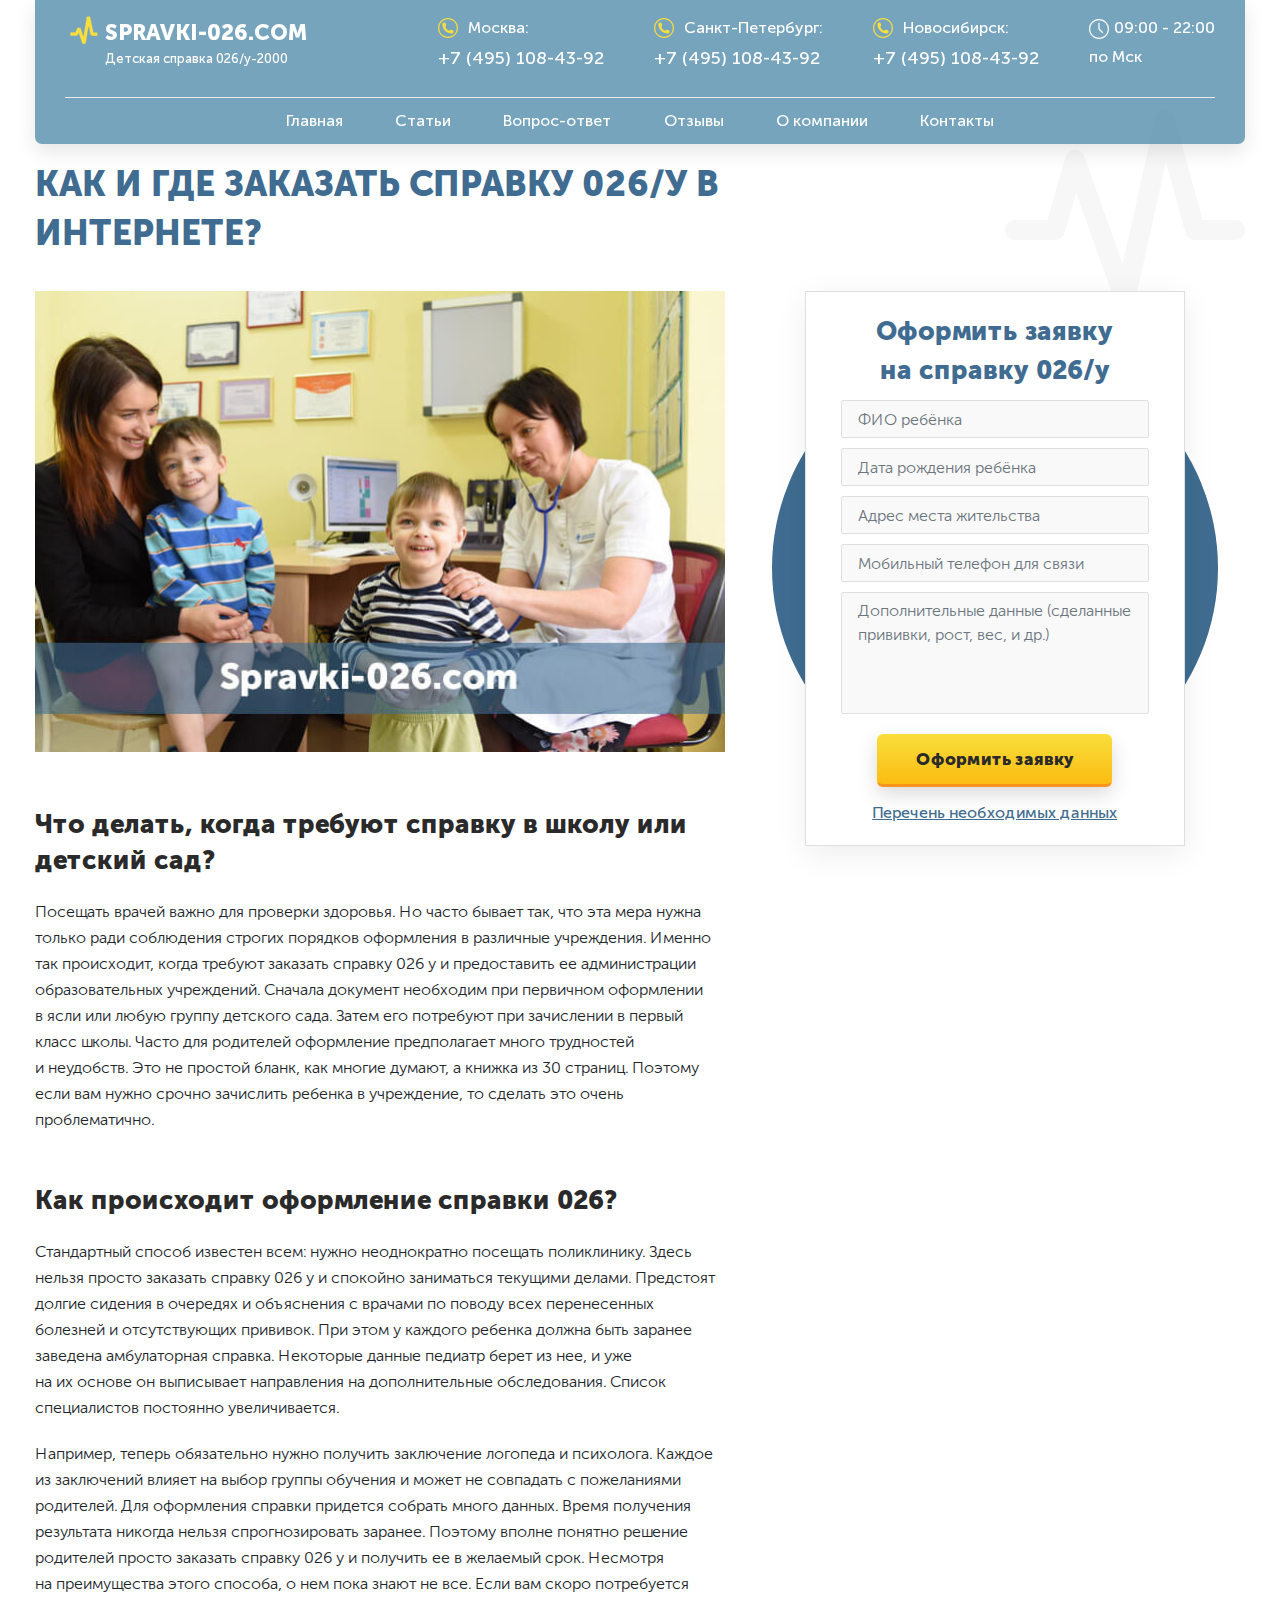
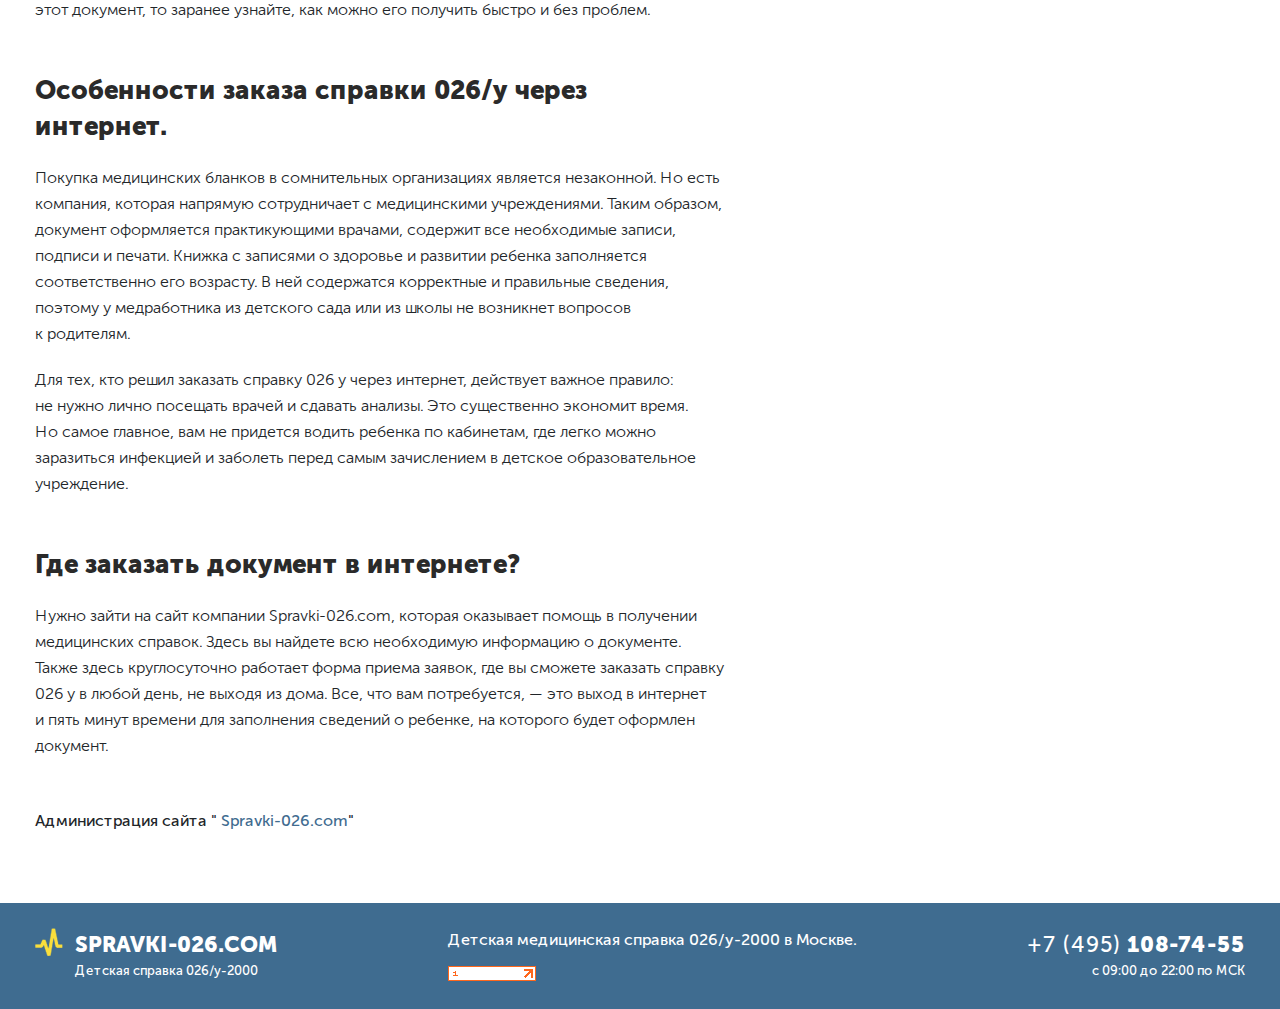
<file: public/03-kak-i-gde-zakazat-spravku.html>
<!DOCTYPE html>
<html lang="ru">
  <head>
    <meta charset="utf-8">
    <title>Как и где закзать справку 026 у в интернете?</title>
    <meta name="description" content="о чем страница">
    <meta http-equiv="X-UA-Compatible" content="IE=edge">
    <meta name="viewport" content="width=device-width, shrink-to-fit=no">
    <meta property="og:image" content="path/to/image.jpg">
    <link rel="shortcut icon" type="image/png" href="img/favicon/favicon.png">
    <!-- Custom Browsers Color-->
    <meta name="theme-color" content="#3361d8">
    <link rel="stylesheet" href="libs/magnificPopup/magnific-popup.css">
    <link rel="stylesheet" href="libs/slick/slick.css">
    <link rel="stylesheet" href="css/main.min.css">
  </head>
  <body>
    <div class="main-wrapper">
      <div class="menu-mobile menu-mobile--js d-xl-none">
        <div class="toggle-menu-mobile toggle-menu-mobile--js"><span></span>
        </div>
        <div class="menu-mobile__inner">
          <ul class="menu-mobile__nav">
            <li class="menu-mobile__item"><a class="menu-mobile__link" href="index.html">Главная</a>
            </li>
            <li class="menu-mobile__item"><a class="menu-mobile__link" href="01-articles.html">Статьи</a>
            </li>
            <li class="menu-mobile__item"><a class="menu-mobile__link" href="10-faq.html">Вопрос-ответ</a>
            </li>
            <li class="menu-mobile__item"><a class="menu-mobile__link scroll-link" href="/#s-reviews">Отзывы</a>
            </li>
            <li class="menu-mobile__item"><a class="menu-mobile__link" href="11-about-company.html">О компании</a>
            </li>
            <li class="menu-mobile__item"><a class="menu-mobile__link" href="12-contacts.html">Контакты</a>
            </li>
          </ul>
          <div class="text-right"></div>
        </div>
      </div>
      <!--  мобильное меню-->
      <!-- start HEADER.header-->
      <header class="header block-with-lazy">
        <!-- start top-nav-->
        <div class="top-nav block-with-lazy">
          <div class="container">
            <div class="top-nav__block">
              <div class="top-nav__top-wrap">
                <div class="row">
                  <div class="col">
                    <div class="top-nav__logo-block">
                      <div class="top-nav__logo-title"><a href="/">spravki-026.com</a>
                      </div>
                      <div class="top-nav__logo-subtitle"><a href="/">Детская справка 026/у-2000</a>
                      </div>
                    </div>
                  </div>
                  <div class="col-auto d-none d-xl-block">
                    <div class="top-nav__phone-title">
                      <svg class="icon icon-phone ">
                        <use xlink:href="img/svg/sprite.svg#phone"></use>
                      </svg>Москва:
                    </div><a class="top-nav__phone-number" href="tel:+74951084392">+7 (495) 108-43-92</a>
                  </div>
                  <div class="col-auto d-none d-xl-block">
                    <div class="top-nav__phone-title">
                      <svg class="icon icon-phone ">
                        <use xlink:href="img/svg/sprite.svg#phone"></use>
                      </svg>Санкт-Петербург:
                    </div><a class="top-nav__phone-number" href="tel:+74951084392">+7 (495) 108-43-92</a>
                  </div>
                  <div class="col-auto d-none d-xl-block">
                    <div class="top-nav__phone-title">
                      <svg class="icon icon-phone ">
                        <use xlink:href="img/svg/sprite.svg#phone"></use>
                      </svg>Новосибирск:
                    </div><a class="top-nav__phone-number" href="tel:+74951084392">+7 (495) 108-43-92</a>
                  </div>
                  <div class="col-auto d-none d-xl-block">
                    <div class="top-nav__work-time">
                      <svg class="icon icon-time ">
                        <use xlink:href="img/svg/sprite.svg#time"></use>
                      </svg>09:00 - 22:00
                    </div>
                    <div class="top-nav__work-city">по Мск
                    </div>
                  </div>
                  <div class="top-nav__col-menu col col-md-auto d-xl-none d-flex align-items-center justify-content-end">
                    <div class="toggle-menu-mobile toggle-menu-mobile--js d-xl-none"><span></span>
                    </div>
                  </div>
                </div>
              </div>
              <div class="col-12 d-none d-xl-block">
                <ul class="top-nav__nav">
                  <li class="top-nav__item"><a class="top-nav__link" href="index.html">Главная</a>
                  </li>
                  <li class="top-nav__item"><a class="top-nav__link" href="01-articles.html">Статьи</a>
                  </li>
                  <li class="top-nav__item"><a class="top-nav__link" href="10-faq.html">Вопрос-ответ</a>
                  </li>
                  <li class="top-nav__item"><a class="top-nav__link scroll-link" href="/#s-reviews">Отзывы</a>
                  </li>
                  <li class="top-nav__item"><a class="top-nav__link" href="11-about-company.html">О компании</a>
                  </li>
                  <li class="top-nav__item"><a class="top-nav__link" href="12-contacts.html">Контакты</a>
                  </li>
                </ul>
              </div>
            </div>
          </div>
        </div>
        <!-- end top-nav-->
      </header>
      <!-- end HEADER.header-->
      <!-- start sticky-block-->
      <div class="modal-btn d-block d-xl-none">
        <div class="modal-btn__sticky-block"><a class="btn-main btn-call d-block d-xl-none popup-with-move-anim" href="#modal-phone"><img class="btn-main__modal-btn-img" src="img/deliver-city-1.png" alt="#" title=""/></a><a class="btn-main popup-with-move-anim" href="#modal-call"><img class="btn-main__modal-btn-img" src="img/deliver-city-3.png" alt="#" title=""/></a>
        </div>
      </div>
      <!-- end sticky-block-->
      <div class="article-page">
        <div class="container">
          <div class="article-page__main-block"><img class="article-page__back-image" src="img/life.png" alt="#" title=""/>
            <h1>КАК И ГДЕ ЗАКАЗАТЬ СПРАВКУ 026/У В ИНТЕРНЕТЕ?</h1>
            <div class="block-with-sticky">
              <!-- start sticky-block-->
              <div class="container-with-sticky d-none d-xl-block">
                <div class="container-with-sticky__sticky-block articles-page-sticky">
                  <div class="container-with-sticky__toggle-block container-with-sticky__toggle-block--js d-none d-xl-none"> <img class="res-i" src="img/deliver-city-3.png" alt="#"/>
                  </div>
                  <div class="container-with-sticky__main-block">
                    <div class="container-with-sticky__form-block">
                      <div class="container-with-sticky__title">Оформить заявку на справку 026/у
                      </div>
                      <div class="form-wrap">
                        <form>
                          <div class="form-wrap__input-wrap form-group"><input class="form-wrap__input form-control" type="text" placeholder="ФИО ребёнка"/>
                          </div>
                          <!-- +e.input-wrap-->
                          <div class="form-wrap__input-wrap form-group"><input class="form-wrap__input form-control" type="text" placeholder="Дата рождения ребёнка"/>
                          </div>
                          <!-- +e.input-wrap-->
                          <div class="form-wrap__input-wrap form-group"><input class="form-wrap__input form-control" type="text" placeholder="Адрес места жительства"/>
                          </div>
                          <!-- +e.input-wrap-->
                          <div class="form-wrap__input-wrap form-group"><input class="form-wrap__input form-control" type="tel" placeholder="Мобильный телефон для связи"/>
                          </div>
                          <!-- +e.input-wrap-->
                          <div class="form-wrap__input-wrap form-group"><textarea class="form-wrap__input form-control" placeholder="Дополнительные данные (сделанные прививки, рост, вес, и др.)"></textarea>
                          </div>
                          <!-- +e.input-wrap-->
                          <div class="btn-slide">
                            <button class="btn-main" type="submit">Оформить заявку
                            </button>
                          </div>
                        </form>
                      </div><a class="container-with-sticky__link scroll-link" href="/#s-data">Перечень необходимых данных</a>
                    </div>
                  </div>
                </div>
              </div>
              <!-- end sticky-block-->
              <div class="main-block"><img class="article-page__image" src="img/kak-i-gde-zakazat-spravku.jpg" alt="#" title=""/>
                <div class="article-page__item">
                  <h3>Что делать, когда требуют справку в школу или детский сад?</h3>
                  <p>Посещать врачей важно для проверки здоровья. Но&nbsp;часто бывает так, что эта мера нужна только ради соблюдения строгих порядков оформления в&nbsp;различные учреждения. Именно так происходит, когда требуют заказать справку 026&nbsp;у и&nbsp;предоставить ее&nbsp;администрации образовательных учреждений. Сначала документ необходим при первичном оформлении в&nbsp;ясли или любую группу детского сада. Затем его потребуют при зачислении в&nbsp;первый класс школы. Часто для родителей оформление предполагает много трудностей и&nbsp;неудобств. Это не&nbsp;простой бланк, как многие думают, а&nbsp;книжка из&nbsp;30&nbsp;страниц. Поэтому если вам нужно срочно зачислить ребенка в&nbsp;учреждение, то&nbsp;сделать это очень проблематично.</p>
                </div>
                <div class="article-page__item">
                  <h3>Как происходит оформление справки 026?</h3>
                  <p>Стандартный способ известен всем: нужно неоднократно посещать поликлинику. Здесь нельзя просто заказать справку 026&nbsp;у и&nbsp;спокойно заниматься текущими делами. Предстоят долгие сидения в&nbsp;очередях и&nbsp;объяснения с&nbsp;врачами по&nbsp;поводу всех перенесенных болезней и&nbsp;отсутствующих прививок. При этом у&nbsp;каждого ребенка должна быть заранее заведена амбулаторная справка. Некоторые данные педиатр берет из&nbsp;нее, и&nbsp;уже на&nbsp;их&nbsp;основе он&nbsp;выписывает направления на&nbsp;дополнительные обследования. Список специалистов постоянно увеличивается.</p>
                  <p>Например, теперь обязательно нужно получить заключение логопеда и&nbsp;психолога. Каждое из&nbsp;заключений влияет на&nbsp;выбор группы обучения и&nbsp;может не&nbsp;совпадать с&nbsp;пожеланиями родителей. Для оформления справки придется собрать много данных. Время получения результата никогда нельзя спрогнозировать заранее. Поэтому вполне понятно решение родителей просто заказать справку 026&nbsp;у и&nbsp;получить ее&nbsp;в&nbsp;желаемый срок. Несмотря на&nbsp;преимущества этого способа, о&nbsp;нем пока знают не&nbsp;все. Если вам скоро потребуется этот документ, то&nbsp;заранее узнайте, как можно его получить быстро и&nbsp;без проблем.</p>
                </div>
                <div class="article-page__item">
                  <h3>Особенности заказа справки 026/у через интернет.</h3>
                  <p>Покупка медицинских бланков в&nbsp;сомнительных организациях является незаконной. Но&nbsp;есть компания, которая напрямую сотрудничает с&nbsp;медицинскими учреждениями. Таким образом, документ оформляется практикующими врачами, содержит все необходимые записи, подписи и&nbsp;печати. Книжка с&nbsp;записями о&nbsp;здоровье и&nbsp;развитии ребенка заполняется соответственно его возрасту. В&nbsp;ней содержатся корректные и&nbsp;правильные сведения, поэтому у&nbsp;медработника из&nbsp;детского сада или из&nbsp;школы не&nbsp;возникнет вопросов к&nbsp;родителям.</p>
                  <p>Для тех, кто решил заказать справку 026&nbsp;у через интернет, действует важное правило: не&nbsp;нужно лично посещать врачей и&nbsp;сдавать анализы. Это существенно экономит время. <br>Но&nbsp;самое главное, вам не&nbsp;придется водить ребенка по&nbsp;кабинетам, где легко можно заразиться инфекцией и&nbsp;заболеть перед самым зачислением в&nbsp;детское образовательное учреждение.</p>
                </div>
                <div class="article-page__item">
                  <h3>Где заказать документ в интернете?</h3>
                  <p>Нужно зайти на&nbsp;сайт компании Spravki-026.com, которая оказывает помощь в&nbsp;получении медицинских справок. Здесь вы&nbsp;найдете всю необходимую информацию о&nbsp;документе. Также здесь круглосуточно работает форма приема заявок, где вы&nbsp;сможете заказать справку 026&nbsp;у в&nbsp;любой день, не&nbsp;выходя из&nbsp;дома. Все, что вам потребуется,&nbsp;&mdash; это выход в&nbsp;интернет и&nbsp;пять минут времени для заполнения сведений о&nbsp;ребенке, на&nbsp;которого будет оформлен документ.</p>
                </div>
                <div class="article-page__autor">
                  <div class="article-page__autor-text">Администрация сайта "
                  </div><a class="article-page__link" href="#">Spravki-026.com</a>"
                </div>
              </div>
            </div>
          </div>
        </div>
      </div>
      <footer class="footer block-with-lazy">
        <div class="container">
          <div class="row">
            <div class="col-auto d-none d-sm-block"><a class="footer__logo-block" href="/"><span class="footer__title">SPRAVKI-026.COM</span><span class="footer__subtitle">Детская справка 026/у-2000</span></a>
            </div>
            <div class="col d-none d-lg-flex justify-content-center">
              <div class="block">
                <div class="footer__text">Детская медицинская справка 026/у-2000 в Москве.
                </div><img class="footer__counter" src="img/counter.gif" alt="#" title=""/>
              </div>
            </div>
            <div class="footer__phone-col col col-lg-auto"><a class="footer__phone-block" href="tel:+7(495)108-74-55"><span class="footer__phone-first">+7 (495) </span><span class="footer__phone-second">108-74-55</span></a>
              <div class="footer__work">с 09:00 до 22:00 по МСК
              </div>
            </div>
          </div>
        </div>
      </footer>
    </div>
    <div class="form-wrap zoom-anim-dialog mfp-hide modal-win modal-form" id="modal-call">
      <form>
        <div class="form-wrap__title">Оформить заявку на справку 026/у
        </div>
        <div class="form-wrap__input-wrap form-group"><input class="form-wrap__input form-control" type="text" placeholder="ФИО ребёнка"/>
        </div>
        <!-- +e.input-wrap-->
        <div class="form-wrap__input-wrap form-group"><input class="form-wrap__input form-control" type="text" placeholder="Дата рождения ребёнка"/>
        </div>
        <!-- +e.input-wrap-->
        <div class="form-wrap__input-wrap form-group"><input class="form-wrap__input form-control" type="text" placeholder="Адрес места жительства"/>
        </div>
        <!-- +e.input-wrap-->
        <div class="form-wrap__input-wrap form-group"><input class="form-wrap__input form-control" type="tel" placeholder="Мобильный телефон для связи"/>
        </div>
        <!-- +e.input-wrap-->
        <div class="form-wrap__input-wrap form-group"><textarea class="form-wrap__input form-control" placeholder="Дополнительные данные (сделанные прививки, рост, вес, и др.)"></textarea>
        </div>
        <!-- +e.input-wrap-->
        <div class="btn-slide">
          <button class="btn-main" type="submit">Оформить заявку
          </button>
        </div><a class="form-wrap__link scroll-link" href="/#s-data">Перечень необходимых данных</a>
      </form>
    </div>
    <!-- #modal-call-->
    <div class="modal-phone zoom-anim-dialog mfp-hide modal-win" id="modal-phone">
      <div class="modal-phone__title">Связаться с нами
      </div><a class="modal-phone__btn btn btn-secondary" href="tel:+74951084392"><span class="modal-phone__btn-title">Москва</span><span class="modal-phone__btn-number">+7 (495) 108-43-92</span></a><a class="modal-phone__btn btn btn-secondary" href="tel:+74951084392"><span class="modal-phone__btn-title">Санкт-Петербург:</span><span class="modal-phone__btn-number">+7 (495) 108-43-92</span></a><a class="modal-phone__btn btn btn-secondary" href="tel:+74951084392"><span class="modal-phone__btn-title">Новосибирск:</span><span class="modal-phone__btn-number">+7 (495) 108-43-92</span></a>
    </div>
    <!-- #modal-phone-->
    <!-- modal-->
    <script src="js/jquery.min.js"></script>
    <!-- modal libs-->
    <script src="libs/magnificPopup/jquery.magnific-popup.min.js"></script>
    <!-- modal libs-->
    <!-- slider libs-->
    <script src="libs/slick/slick.min.js"></script>
    <script src="libs/sticky-kit.js"></script>
    <script src="libs/parallax.min.js"></script>
    <!-- /slider libs-->
    <!-- for svg libs-->
    <script src="libs/svg4everybody-master/svg4everybody.min.js"></script>
    <!-- /for svg libs-->
    <script src="libs/jquery.touchSwipe.min.js"></script>
    <script src="libs/jquery.inputmask.bundle.min.js"></script>
    <script src="js/common.js"></script>
  </body>
</html>
</file>
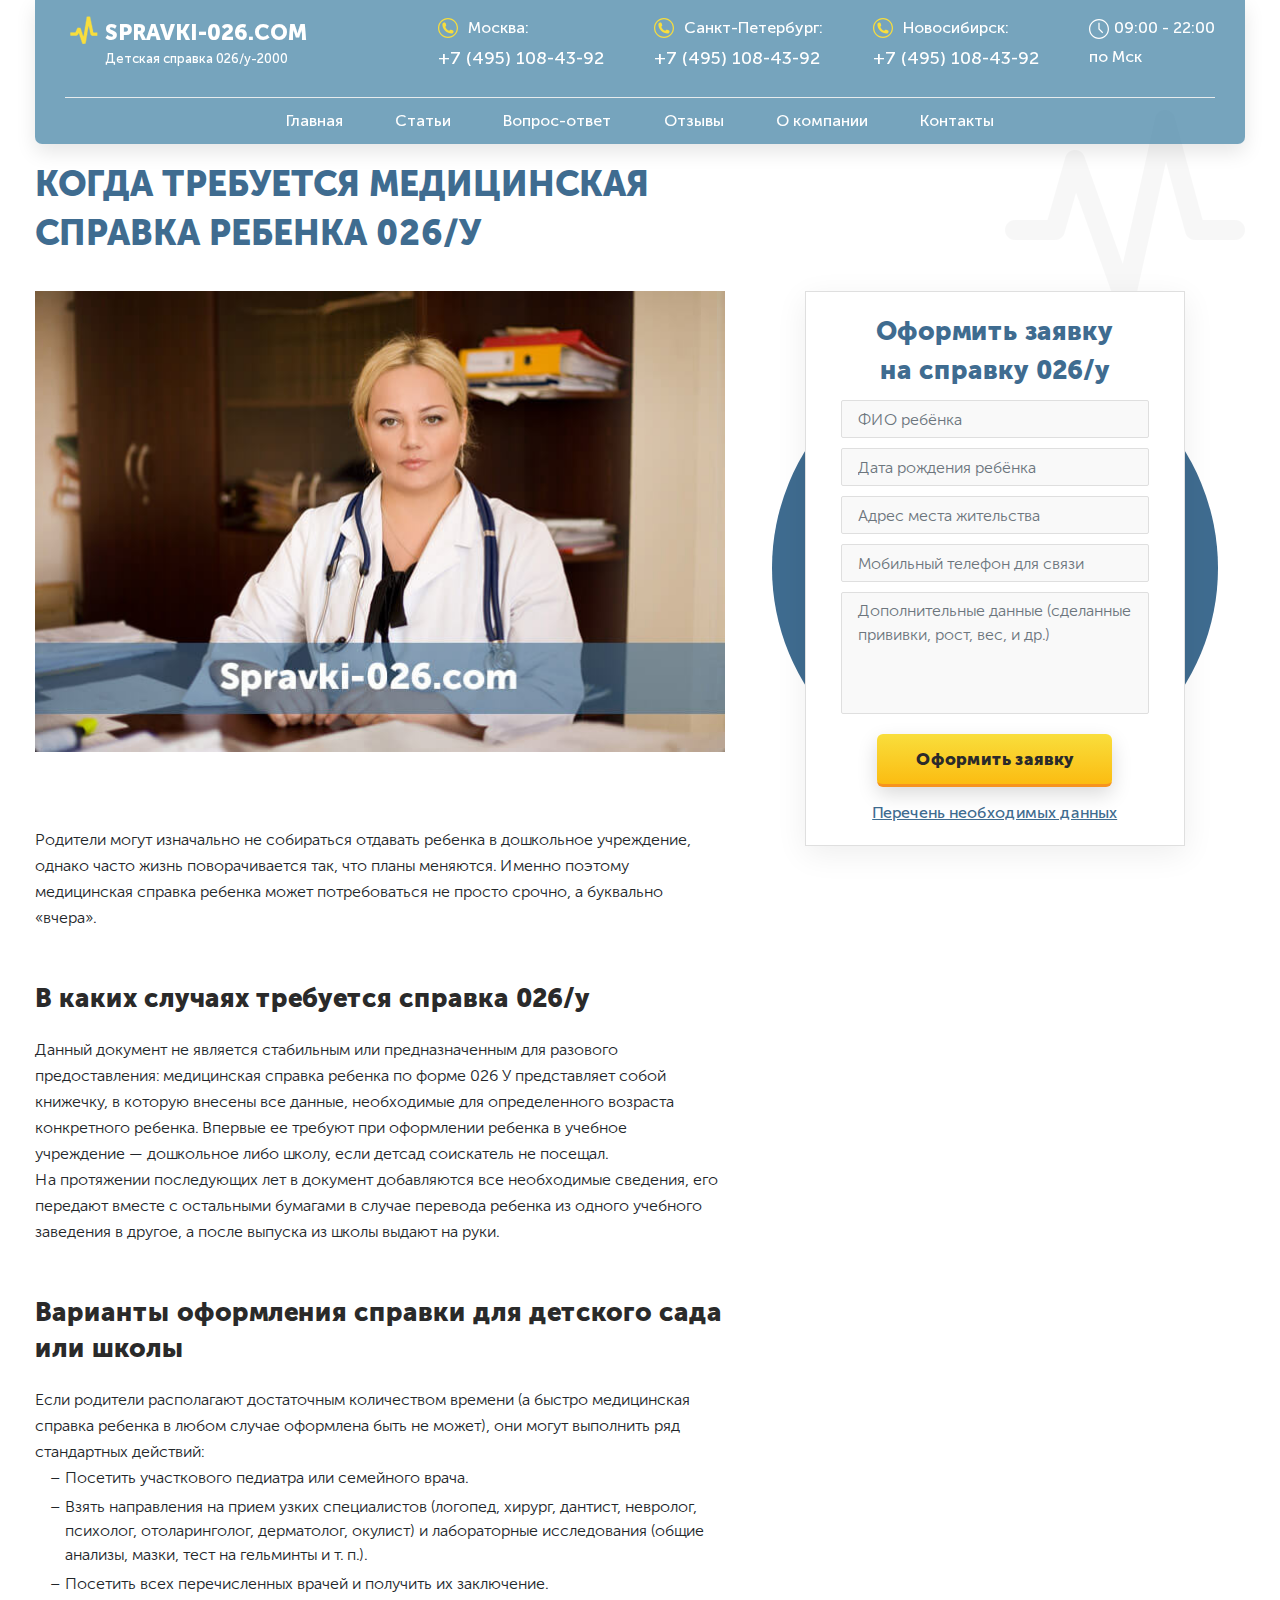
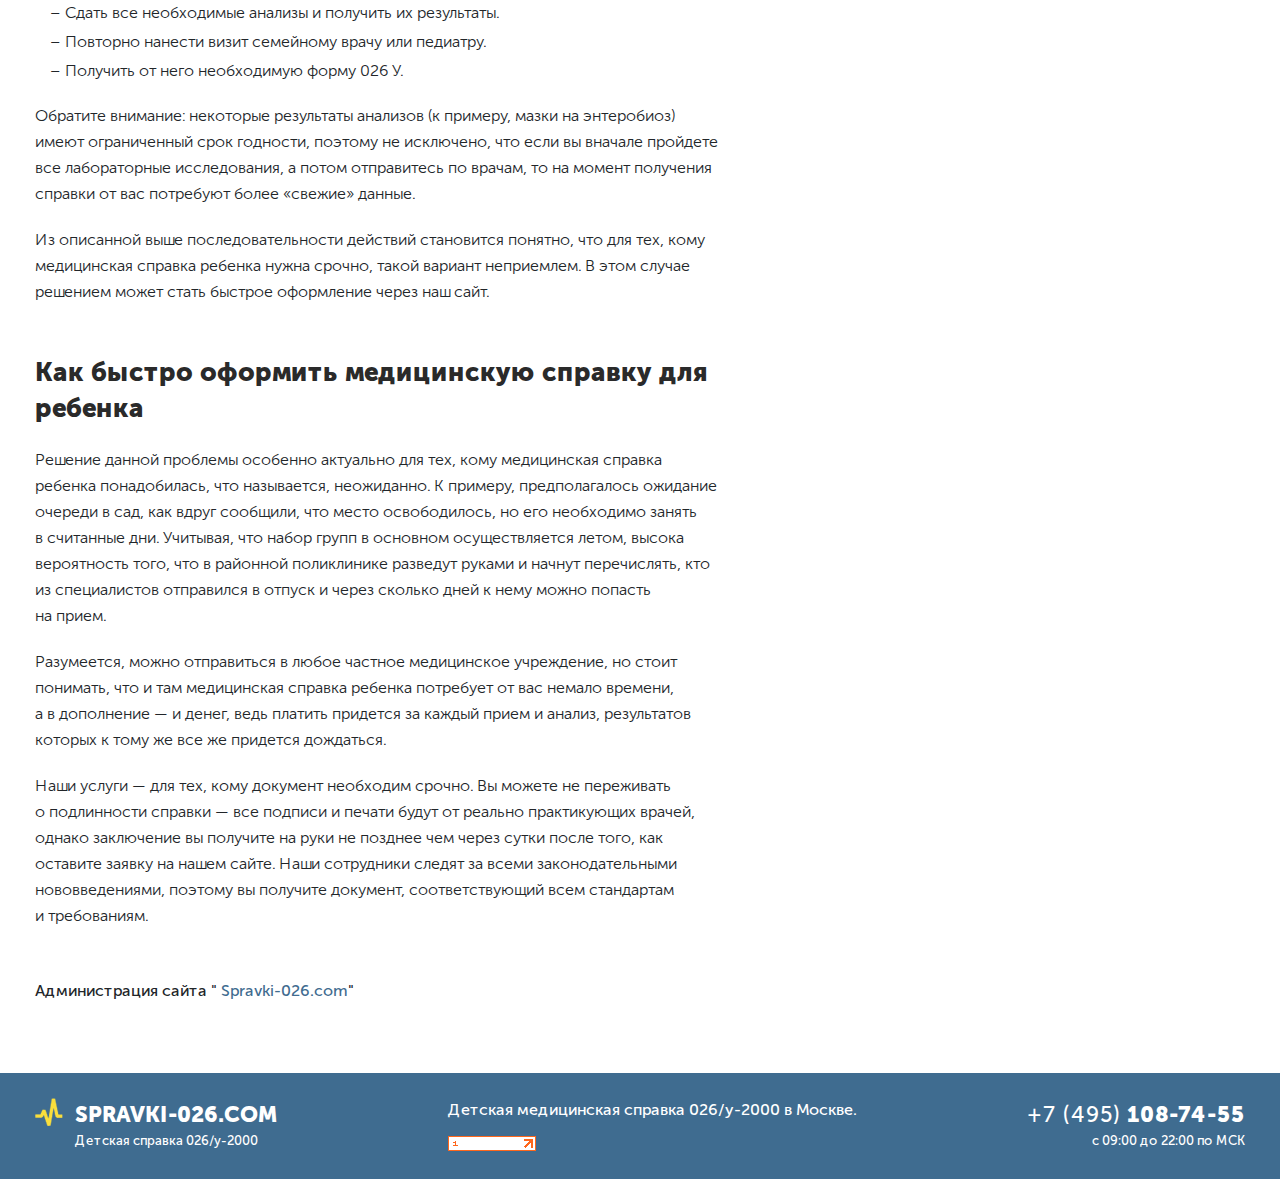
<file: public/04-kogda-trebuetca-medicinskaya-spravka.html>
<!DOCTYPE html>
<html lang="ru">
  <head>
    <meta charset="utf-8">
    <title>Когда требуется медицинская справка ребенка 026/у</title>
    <meta name="description" content="о чем страница">
    <meta http-equiv="X-UA-Compatible" content="IE=edge">
    <meta name="viewport" content="width=device-width, shrink-to-fit=no">
    <meta property="og:image" content="path/to/image.jpg">
    <link rel="shortcut icon" type="image/png" href="img/favicon/favicon.png">
    <!-- Custom Browsers Color-->
    <meta name="theme-color" content="#3361d8">
    <link rel="stylesheet" href="libs/magnificPopup/magnific-popup.css">
    <link rel="stylesheet" href="libs/slick/slick.css">
    <link rel="stylesheet" href="css/main.min.css">
  </head>
  <body>
    <div class="main-wrapper">
      <div class="menu-mobile menu-mobile--js d-xl-none">
        <div class="toggle-menu-mobile toggle-menu-mobile--js"><span></span>
        </div>
        <div class="menu-mobile__inner">
          <ul class="menu-mobile__nav">
            <li class="menu-mobile__item"><a class="menu-mobile__link" href="index.html">Главная</a>
            </li>
            <li class="menu-mobile__item"><a class="menu-mobile__link" href="01-articles.html">Статьи</a>
            </li>
            <li class="menu-mobile__item"><a class="menu-mobile__link" href="10-faq.html">Вопрос-ответ</a>
            </li>
            <li class="menu-mobile__item"><a class="menu-mobile__link scroll-link" href="/#s-reviews">Отзывы</a>
            </li>
            <li class="menu-mobile__item"><a class="menu-mobile__link" href="11-about-company.html">О компании</a>
            </li>
            <li class="menu-mobile__item"><a class="menu-mobile__link" href="12-contacts.html">Контакты</a>
            </li>
          </ul>
          <div class="text-right"></div>
        </div>
      </div>
      <!--  мобильное меню-->
      <!-- start HEADER.header-->
      <header class="header block-with-lazy">
        <!-- start top-nav-->
        <div class="top-nav block-with-lazy">
          <div class="container">
            <div class="top-nav__block">
              <div class="top-nav__top-wrap">
                <div class="row">
                  <div class="col">
                    <div class="top-nav__logo-block">
                      <div class="top-nav__logo-title"><a href="/">spravki-026.com</a>
                      </div>
                      <div class="top-nav__logo-subtitle"><a href="/">Детская справка 026/у-2000</a>
                      </div>
                    </div>
                  </div>
                  <div class="col-auto d-none d-xl-block">
                    <div class="top-nav__phone-title">
                      <svg class="icon icon-phone ">
                        <use xlink:href="img/svg/sprite.svg#phone"></use>
                      </svg>Москва:
                    </div><a class="top-nav__phone-number" href="tel:+74951084392">+7 (495) 108-43-92</a>
                  </div>
                  <div class="col-auto d-none d-xl-block">
                    <div class="top-nav__phone-title">
                      <svg class="icon icon-phone ">
                        <use xlink:href="img/svg/sprite.svg#phone"></use>
                      </svg>Санкт-Петербург:
                    </div><a class="top-nav__phone-number" href="tel:+74951084392">+7 (495) 108-43-92</a>
                  </div>
                  <div class="col-auto d-none d-xl-block">
                    <div class="top-nav__phone-title">
                      <svg class="icon icon-phone ">
                        <use xlink:href="img/svg/sprite.svg#phone"></use>
                      </svg>Новосибирск:
                    </div><a class="top-nav__phone-number" href="tel:+74951084392">+7 (495) 108-43-92</a>
                  </div>
                  <div class="col-auto d-none d-xl-block">
                    <div class="top-nav__work-time">
                      <svg class="icon icon-time ">
                        <use xlink:href="img/svg/sprite.svg#time"></use>
                      </svg>09:00 - 22:00
                    </div>
                    <div class="top-nav__work-city">по Мск
                    </div>
                  </div>
                  <div class="top-nav__col-menu col col-md-auto d-xl-none d-flex align-items-center justify-content-end">
                    <div class="toggle-menu-mobile toggle-menu-mobile--js d-xl-none"><span></span>
                    </div>
                  </div>
                </div>
              </div>
              <div class="col-12 d-none d-xl-block">
                <ul class="top-nav__nav">
                  <li class="top-nav__item"><a class="top-nav__link" href="index.html">Главная</a>
                  </li>
                  <li class="top-nav__item"><a class="top-nav__link" href="01-articles.html">Статьи</a>
                  </li>
                  <li class="top-nav__item"><a class="top-nav__link" href="10-faq.html">Вопрос-ответ</a>
                  </li>
                  <li class="top-nav__item"><a class="top-nav__link scroll-link" href="/#s-reviews">Отзывы</a>
                  </li>
                  <li class="top-nav__item"><a class="top-nav__link" href="11-about-company.html">О компании</a>
                  </li>
                  <li class="top-nav__item"><a class="top-nav__link" href="12-contacts.html">Контакты</a>
                  </li>
                </ul>
              </div>
            </div>
          </div>
        </div>
        <!-- end top-nav-->
      </header>
      <!-- end HEADER.header-->
      <!-- start sticky-block-->
      <div class="modal-btn d-block d-xl-none">
        <div class="modal-btn__sticky-block"><a class="btn-main btn-call d-block d-xl-none popup-with-move-anim" href="#modal-phone"><img class="btn-main__modal-btn-img" src="img/deliver-city-1.png" alt="#" title=""/></a><a class="btn-main popup-with-move-anim" href="#modal-call"><img class="btn-main__modal-btn-img" src="img/deliver-city-3.png" alt="#" title=""/></a>
        </div>
      </div>
      <!-- end sticky-block-->
      <div class="article-page">
        <div class="container">
          <div class="article-page__main-block"><img class="article-page__back-image" src="img/life.png" alt="#" title=""/>
            <h1>КОГДА ТРЕБУЕТСЯ МЕДИЦИНСКАЯ СПРАВКА РЕБЕНКА 026/У</h1>
            <div class="block-with-sticky">
              <!-- start sticky-block-->
              <div class="container-with-sticky d-none d-xl-block">
                <div class="container-with-sticky__sticky-block articles-page-sticky">
                  <div class="container-with-sticky__toggle-block container-with-sticky__toggle-block--js d-none d-xl-none"> <img class="res-i" src="img/deliver-city-3.png" alt="#"/>
                  </div>
                  <div class="container-with-sticky__main-block">
                    <div class="container-with-sticky__form-block">
                      <div class="container-with-sticky__title">Оформить заявку на справку 026/у
                      </div>
                      <div class="form-wrap">
                        <form>
                          <div class="form-wrap__input-wrap form-group"><input class="form-wrap__input form-control" type="text" placeholder="ФИО ребёнка"/>
                          </div>
                          <!-- +e.input-wrap-->
                          <div class="form-wrap__input-wrap form-group"><input class="form-wrap__input form-control" type="text" placeholder="Дата рождения ребёнка"/>
                          </div>
                          <!-- +e.input-wrap-->
                          <div class="form-wrap__input-wrap form-group"><input class="form-wrap__input form-control" type="text" placeholder="Адрес места жительства"/>
                          </div>
                          <!-- +e.input-wrap-->
                          <div class="form-wrap__input-wrap form-group"><input class="form-wrap__input form-control" type="tel" placeholder="Мобильный телефон для связи"/>
                          </div>
                          <!-- +e.input-wrap-->
                          <div class="form-wrap__input-wrap form-group"><textarea class="form-wrap__input form-control" placeholder="Дополнительные данные (сделанные прививки, рост, вес, и др.)"></textarea>
                          </div>
                          <!-- +e.input-wrap-->
                          <div class="btn-slide">
                            <button class="btn-main" type="submit">Оформить заявку
                            </button>
                          </div>
                        </form>
                      </div><a class="container-with-sticky__link scroll-link" href="/#s-data">Перечень необходимых данных</a>
                    </div>
                  </div>
                </div>
              </div>
              <!-- end sticky-block-->
              <div class="main-block"><img class="article-page__image" src="img/kogda-trebuetca-medicinskaya-spravka.jpg" alt="#" title=""/>
                <div class="article-page__item">
                  <p>Родители могут изначально не&nbsp;собираться отдавать ребенка в&nbsp;дошкольное учреждение, однако часто жизнь поворачивается так, что планы меняются. Именно поэтому медицинская справка ребенка может потребоваться не&nbsp;просто срочно, а&nbsp;буквально &laquo;вчера&raquo;.</p>
                </div>
                <div class="article-page__item">
                  <h3>В каких случаях требуется справка 026/у</h3>
                  <p>Данный документ не&nbsp;является стабильным или предназначенным для разового предоставления: медицинская справка ребенка по&nbsp;форме 026&nbsp;У представляет собой книжечку, в&nbsp;которую внесены все данные, необходимые для определенного возраста конкретного ребенка. Впервые ее&nbsp;требуют при оформлении ребенка в&nbsp;учебное учреждение&nbsp;&mdash; дошкольное либо школу, если детсад соискатель не&nbsp;посещал. На&nbsp;протяжении последующих лет в&nbsp;документ добавляются все необходимые сведения, его передают вместе с&nbsp;остальными бумагами в&nbsp;случае перевода ребенка из&nbsp;одного учебного заведения в&nbsp;другое, а&nbsp;после выпуска из&nbsp;школы выдают на&nbsp;руки.</p>
                </div>
                <div class="article-page__item">
                  <h3>Варианты оформления справки для детского сада или школы</h3>
                  <p>Если родители располагают достаточным количеством времени (а&nbsp;быстро медицинская справка ребенка в&nbsp;любом случае оформлена быть не&nbsp;может), они могут выполнить ряд стандартных действий:</p>
                  <ul>
                    <li>Посетить участкового педиатра или семейного врача.</li>
                    <li>Взять направления на&nbsp;прием узких специалистов (логопед, хирург, дантист, невролог, психолог, отоларинголог, дерматолог, окулист) и&nbsp;лабораторные исследования (общие анализы, мазки, тест на&nbsp;гельминты и&nbsp;т.&nbsp;п.).</li>
                    <li>Посетить всех перечисленных врачей и получить их заключение.</li>
                    <li>Сдать все необходимые анализы и получить их результаты.</li>
                    <li>Повторно нанести визит семейному врачу или педиатру.</li>
                    <li>Получить от него необходимую форму 026 У.</li>
                  </ul>
                  <p>Обратите внимание: некоторые результаты анализов (к&nbsp;примеру, мазки на&nbsp;энтеробиоз) имеют ограниченный срок годности, поэтому не&nbsp;исключено, что если вы&nbsp;вначале пройдете все лабораторные исследования, а&nbsp;потом отправитесь по&nbsp;врачам, то&nbsp;на&nbsp;момент получения справки от&nbsp;вас потребуют более &laquo;свежие&raquo; данные.</p>
                  <p>Из&nbsp;описанной выше последовательности действий становится понятно, что для тех, кому медицинская справка ребенка нужна срочно, такой вариант неприемлем. В&nbsp;этом случае решением может стать быстрое оформление через наш сайт.</p>
                </div>
                <div class="article-page__item">
                  <h3>Как быстро оформить медицинскую справку для ребенка</h3>
                  <p>Решение данной проблемы особенно актуально для тех, кому медицинская справка ребенка понадобилась, что называется, неожиданно. К&nbsp;примеру, предполагалось ожидание очереди в&nbsp;сад, как вдруг сообщили, что место освободилось, но&nbsp;его необходимо занять в&nbsp;считанные дни. Учитывая, что набор групп в&nbsp;основном осуществляется летом, высока вероятность того, что в&nbsp;районной поликлинике разведут руками и&nbsp;начнут перечислять, кто из&nbsp;специалистов отправился в&nbsp;отпуск и&nbsp;через сколько дней к&nbsp;нему можно попасть на&nbsp;прием.</p>
                  <p>Разумеется, можно отправиться в&nbsp;любое частное медицинское учреждение, но&nbsp;стоит понимать, что и&nbsp;там медицинская справка ребенка потребует от&nbsp;вас немало времени, а&nbsp;в&nbsp;дополнение&nbsp;&mdash; и&nbsp;денег, ведь платить придется за&nbsp;каждый прием и&nbsp;анализ, результатов которых к&nbsp;тому&nbsp;же все&nbsp;же придется дождаться.</p>
                  <p>Наши услуги&nbsp;&mdash; для тех, кому документ необходим срочно. Вы&nbsp;можете не&nbsp;переживать о&nbsp;подлинности справки&nbsp;&mdash; все подписи и&nbsp;печати будут от&nbsp;реально практикующих врачей, однако заключение вы&nbsp;получите на&nbsp;руки не&nbsp;позднее чем через сутки после того, как оставите заявку на&nbsp;нашем сайте. Наши сотрудники следят за&nbsp;всеми законодательными нововведениями, поэтому вы&nbsp;получите документ, соответствующий всем стандартам и&nbsp;требованиям.</p>
                </div>
                <div class="article-page__autor">
                  <div class="article-page__autor-text">Администрация сайта "
                  </div><a class="article-page__link" href="#">Spravki-026.com</a>"
                </div>
              </div>
            </div>
          </div>
        </div>
      </div>
      <footer class="footer block-with-lazy">
        <div class="container">
          <div class="row">
            <div class="col-auto d-none d-sm-block"><a class="footer__logo-block" href="/"><span class="footer__title">SPRAVKI-026.COM</span><span class="footer__subtitle">Детская справка 026/у-2000</span></a>
            </div>
            <div class="col d-none d-lg-flex justify-content-center">
              <div class="block">
                <div class="footer__text">Детская медицинская справка 026/у-2000 в Москве.
                </div><img class="footer__counter" src="img/counter.gif" alt="#" title=""/>
              </div>
            </div>
            <div class="footer__phone-col col col-lg-auto"><a class="footer__phone-block" href="tel:+7(495)108-74-55"><span class="footer__phone-first">+7 (495) </span><span class="footer__phone-second">108-74-55</span></a>
              <div class="footer__work">с 09:00 до 22:00 по МСК
              </div>
            </div>
          </div>
        </div>
      </footer>
    </div>
    <div class="form-wrap zoom-anim-dialog mfp-hide modal-win modal-form" id="modal-call">
      <form>
        <div class="form-wrap__title">Оформить заявку на справку 026/у
        </div>
        <div class="form-wrap__input-wrap form-group"><input class="form-wrap__input form-control" type="text" placeholder="ФИО ребёнка"/>
        </div>
        <!-- +e.input-wrap-->
        <div class="form-wrap__input-wrap form-group"><input class="form-wrap__input form-control" type="text" placeholder="Дата рождения ребёнка"/>
        </div>
        <!-- +e.input-wrap-->
        <div class="form-wrap__input-wrap form-group"><input class="form-wrap__input form-control" type="text" placeholder="Адрес места жительства"/>
        </div>
        <!-- +e.input-wrap-->
        <div class="form-wrap__input-wrap form-group"><input class="form-wrap__input form-control" type="tel" placeholder="Мобильный телефон для связи"/>
        </div>
        <!-- +e.input-wrap-->
        <div class="form-wrap__input-wrap form-group"><textarea class="form-wrap__input form-control" placeholder="Дополнительные данные (сделанные прививки, рост, вес, и др.)"></textarea>
        </div>
        <!-- +e.input-wrap-->
        <div class="btn-slide">
          <button class="btn-main" type="submit">Оформить заявку
          </button>
        </div><a class="form-wrap__link scroll-link" href="/#s-data">Перечень необходимых данных</a>
      </form>
    </div>
    <!-- #modal-call-->
    <div class="modal-phone zoom-anim-dialog mfp-hide modal-win" id="modal-phone">
      <div class="modal-phone__title">Связаться с нами
      </div><a class="modal-phone__btn btn btn-secondary" href="tel:+74951084392"><span class="modal-phone__btn-title">Москва</span><span class="modal-phone__btn-number">+7 (495) 108-43-92</span></a><a class="modal-phone__btn btn btn-secondary" href="tel:+74951084392"><span class="modal-phone__btn-title">Санкт-Петербург:</span><span class="modal-phone__btn-number">+7 (495) 108-43-92</span></a><a class="modal-phone__btn btn btn-secondary" href="tel:+74951084392"><span class="modal-phone__btn-title">Новосибирск:</span><span class="modal-phone__btn-number">+7 (495) 108-43-92</span></a>
    </div>
    <!-- #modal-phone-->
    <!-- modal-->
    <script src="js/jquery.min.js"></script>
    <!-- modal libs-->
    <script src="libs/magnificPopup/jquery.magnific-popup.min.js"></script>
    <!-- modal libs-->
    <!-- slider libs-->
    <script src="libs/slick/slick.min.js"></script>
    <script src="libs/sticky-kit.js"></script>
    <script src="libs/parallax.min.js"></script>
    <!-- /slider libs-->
    <!-- for svg libs-->
    <script src="libs/svg4everybody-master/svg4everybody.min.js"></script>
    <!-- /for svg libs-->
    <script src="libs/jquery.touchSwipe.min.js"></script>
    <script src="libs/jquery.inputmask.bundle.min.js"></script>
    <script src="js/common.js"></script>
  </body>
</html>
</file>
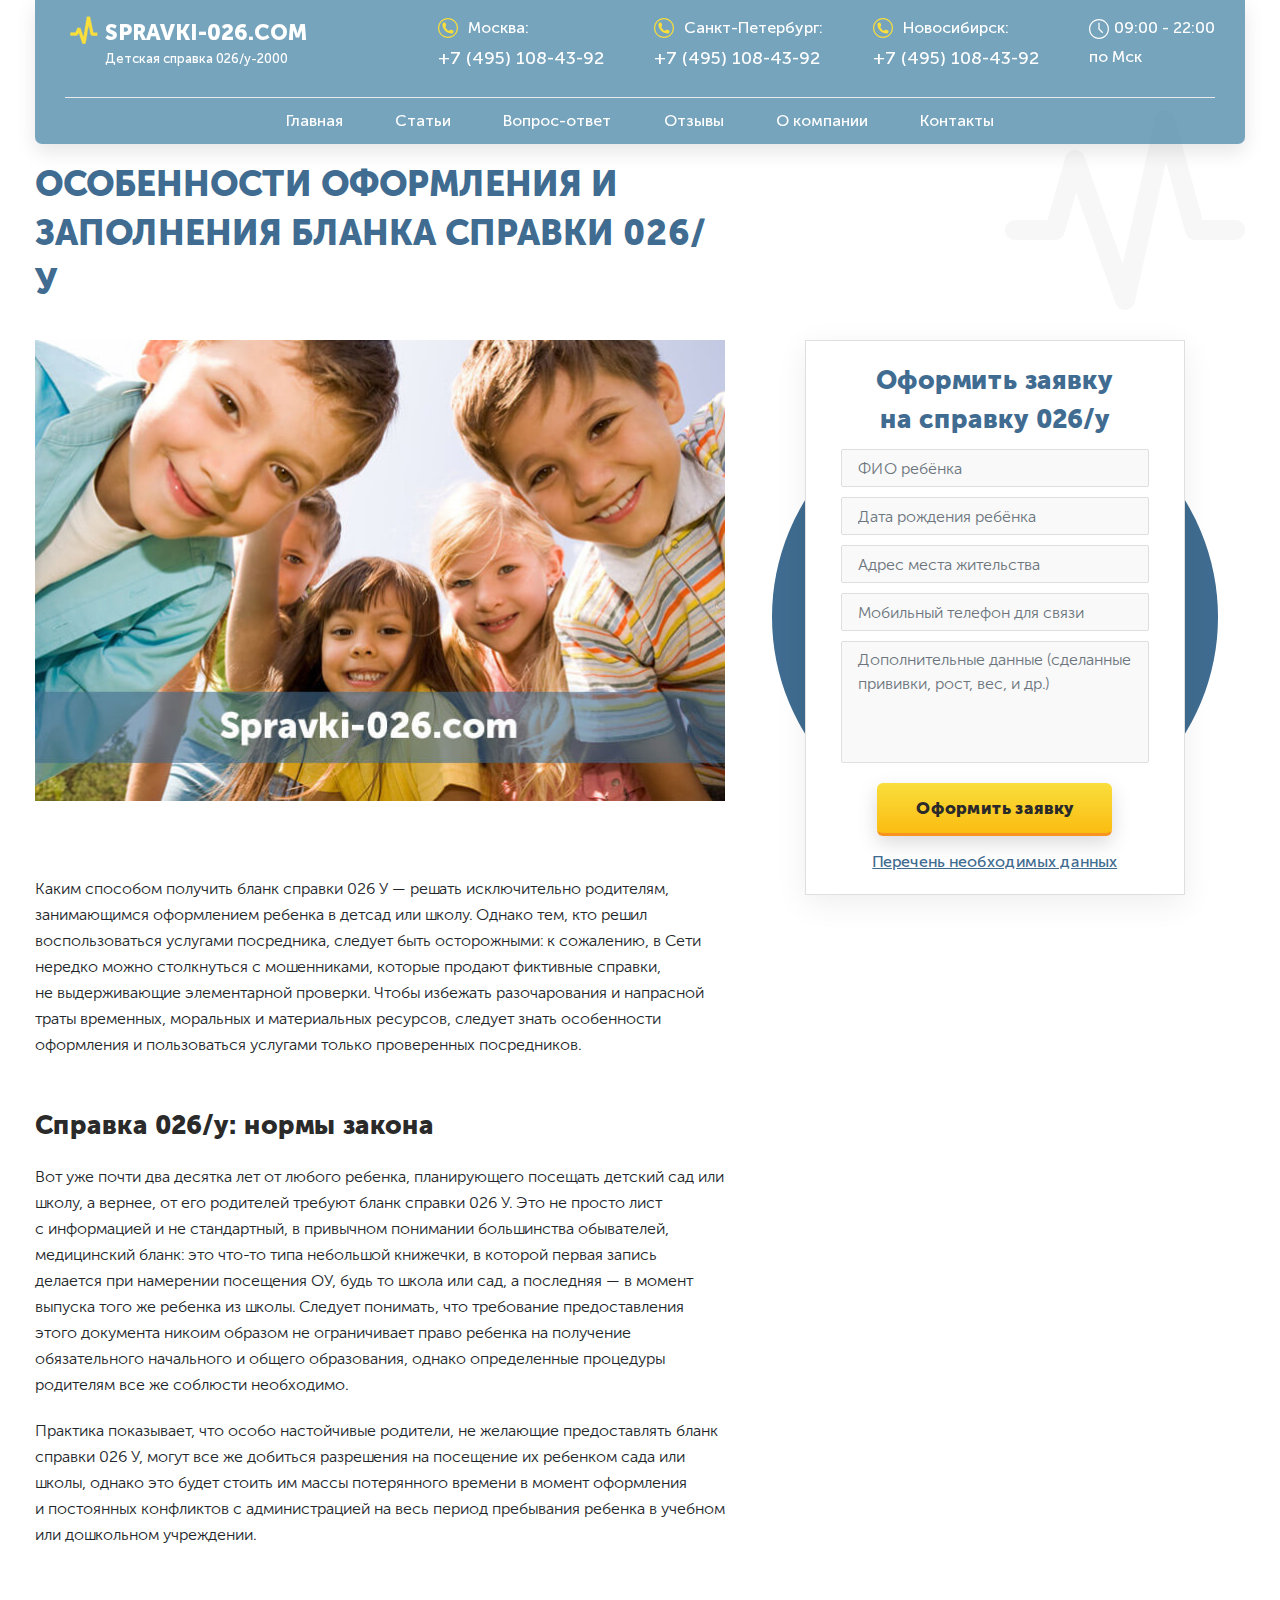
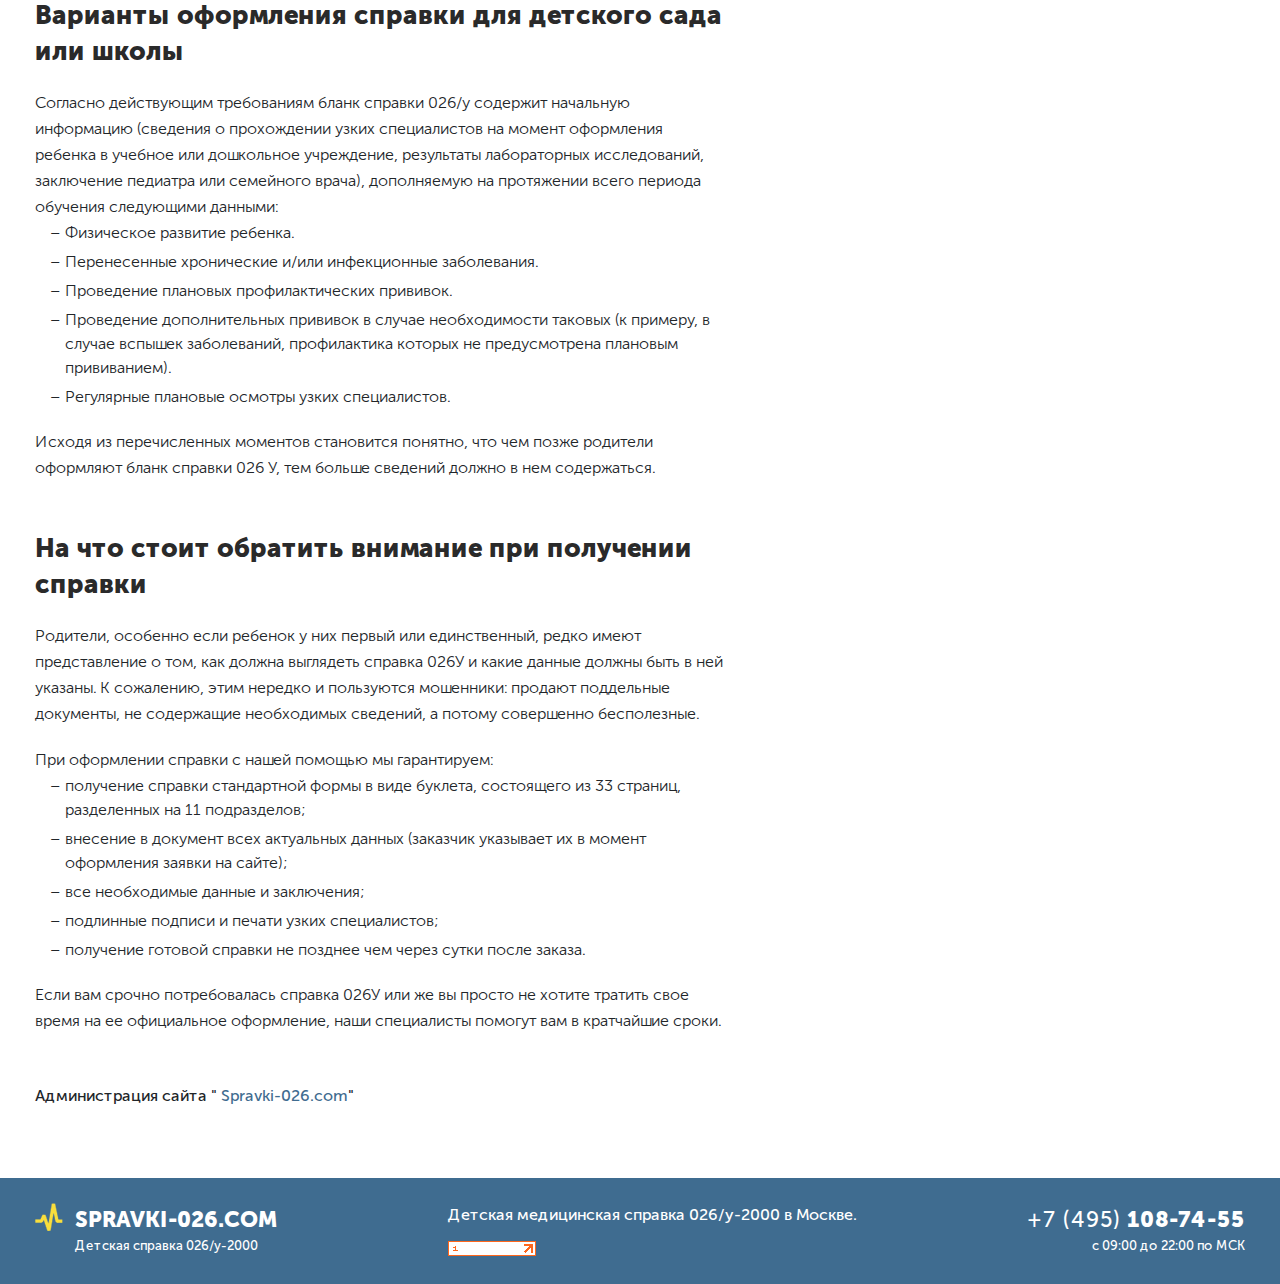
<file: public/05-osobennosti-oformleniya-i-zapolneniya.html>
<!DOCTYPE html>
<html lang="ru">
  <head>
    <meta charset="utf-8">
    <title>Особенности оформления и заполнения бланка справки 026/у</title>
    <meta name="description" content="о чем страница">
    <meta http-equiv="X-UA-Compatible" content="IE=edge">
    <meta name="viewport" content="width=device-width, shrink-to-fit=no">
    <meta property="og:image" content="path/to/image.jpg">
    <link rel="shortcut icon" type="image/png" href="img/favicon/favicon.png">
    <!-- Custom Browsers Color-->
    <meta name="theme-color" content="#3361d8">
    <link rel="stylesheet" href="libs/magnificPopup/magnific-popup.css">
    <link rel="stylesheet" href="libs/slick/slick.css">
    <link rel="stylesheet" href="css/main.min.css">
  </head>
  <body>
    <div class="main-wrapper">
      <div class="menu-mobile menu-mobile--js d-xl-none">
        <div class="toggle-menu-mobile toggle-menu-mobile--js"><span></span>
        </div>
        <div class="menu-mobile__inner">
          <ul class="menu-mobile__nav">
            <li class="menu-mobile__item"><a class="menu-mobile__link" href="index.html">Главная</a>
            </li>
            <li class="menu-mobile__item"><a class="menu-mobile__link" href="01-articles.html">Статьи</a>
            </li>
            <li class="menu-mobile__item"><a class="menu-mobile__link" href="10-faq.html">Вопрос-ответ</a>
            </li>
            <li class="menu-mobile__item"><a class="menu-mobile__link scroll-link" href="/#s-reviews">Отзывы</a>
            </li>
            <li class="menu-mobile__item"><a class="menu-mobile__link" href="11-about-company.html">О компании</a>
            </li>
            <li class="menu-mobile__item"><a class="menu-mobile__link" href="12-contacts.html">Контакты</a>
            </li>
          </ul>
          <div class="text-right"></div>
        </div>
      </div>
      <!--  мобильное меню-->
      <!-- start HEADER.header-->
      <header class="header block-with-lazy">
        <!-- start top-nav-->
        <div class="top-nav block-with-lazy">
          <div class="container">
            <div class="top-nav__block">
              <div class="top-nav__top-wrap">
                <div class="row">
                  <div class="col">
                    <div class="top-nav__logo-block">
                      <div class="top-nav__logo-title"><a href="/">spravki-026.com</a>
                      </div>
                      <div class="top-nav__logo-subtitle"><a href="/">Детская справка 026/у-2000</a>
                      </div>
                    </div>
                  </div>
                  <div class="col-auto d-none d-xl-block">
                    <div class="top-nav__phone-title">
                      <svg class="icon icon-phone ">
                        <use xlink:href="img/svg/sprite.svg#phone"></use>
                      </svg>Москва:
                    </div><a class="top-nav__phone-number" href="tel:+74951084392">+7 (495) 108-43-92</a>
                  </div>
                  <div class="col-auto d-none d-xl-block">
                    <div class="top-nav__phone-title">
                      <svg class="icon icon-phone ">
                        <use xlink:href="img/svg/sprite.svg#phone"></use>
                      </svg>Санкт-Петербург:
                    </div><a class="top-nav__phone-number" href="tel:+74951084392">+7 (495) 108-43-92</a>
                  </div>
                  <div class="col-auto d-none d-xl-block">
                    <div class="top-nav__phone-title">
                      <svg class="icon icon-phone ">
                        <use xlink:href="img/svg/sprite.svg#phone"></use>
                      </svg>Новосибирск:
                    </div><a class="top-nav__phone-number" href="tel:+74951084392">+7 (495) 108-43-92</a>
                  </div>
                  <div class="col-auto d-none d-xl-block">
                    <div class="top-nav__work-time">
                      <svg class="icon icon-time ">
                        <use xlink:href="img/svg/sprite.svg#time"></use>
                      </svg>09:00 - 22:00
                    </div>
                    <div class="top-nav__work-city">по Мск
                    </div>
                  </div>
                  <div class="top-nav__col-menu col col-md-auto d-xl-none d-flex align-items-center justify-content-end">
                    <div class="toggle-menu-mobile toggle-menu-mobile--js d-xl-none"><span></span>
                    </div>
                  </div>
                </div>
              </div>
              <div class="col-12 d-none d-xl-block">
                <ul class="top-nav__nav">
                  <li class="top-nav__item"><a class="top-nav__link" href="index.html">Главная</a>
                  </li>
                  <li class="top-nav__item"><a class="top-nav__link" href="01-articles.html">Статьи</a>
                  </li>
                  <li class="top-nav__item"><a class="top-nav__link" href="10-faq.html">Вопрос-ответ</a>
                  </li>
                  <li class="top-nav__item"><a class="top-nav__link scroll-link" href="/#s-reviews">Отзывы</a>
                  </li>
                  <li class="top-nav__item"><a class="top-nav__link" href="11-about-company.html">О компании</a>
                  </li>
                  <li class="top-nav__item"><a class="top-nav__link" href="12-contacts.html">Контакты</a>
                  </li>
                </ul>
              </div>
            </div>
          </div>
        </div>
        <!-- end top-nav-->
      </header>
      <!-- end HEADER.header-->
      <!-- start sticky-block-->
      <div class="modal-btn d-block d-xl-none">
        <div class="modal-btn__sticky-block"><a class="btn-main btn-call d-block d-xl-none popup-with-move-anim" href="#modal-phone"><img class="btn-main__modal-btn-img" src="img/deliver-city-1.png" alt="#" title=""/></a><a class="btn-main popup-with-move-anim" href="#modal-call"><img class="btn-main__modal-btn-img" src="img/deliver-city-3.png" alt="#" title=""/></a>
        </div>
      </div>
      <!-- end sticky-block-->
      <div class="article-page">
        <div class="container">
          <div class="article-page__main-block"><img class="article-page__back-image" src="img/life.png" alt="#" title=""/>
            <h1>Особенности оформления и заполнения бланка справки 026/у</h1>
            <div class="block-with-sticky">
              <!-- start sticky-block-->
              <div class="container-with-sticky d-none d-xl-block">
                <div class="container-with-sticky__sticky-block articles-page-sticky">
                  <div class="container-with-sticky__toggle-block container-with-sticky__toggle-block--js d-none d-xl-none"> <img class="res-i" src="img/deliver-city-3.png" alt="#"/>
                  </div>
                  <div class="container-with-sticky__main-block">
                    <div class="container-with-sticky__form-block">
                      <div class="container-with-sticky__title">Оформить заявку на справку 026/у
                      </div>
                      <div class="form-wrap">
                        <form>
                          <div class="form-wrap__input-wrap form-group"><input class="form-wrap__input form-control" type="text" placeholder="ФИО ребёнка"/>
                          </div>
                          <!-- +e.input-wrap-->
                          <div class="form-wrap__input-wrap form-group"><input class="form-wrap__input form-control" type="text" placeholder="Дата рождения ребёнка"/>
                          </div>
                          <!-- +e.input-wrap-->
                          <div class="form-wrap__input-wrap form-group"><input class="form-wrap__input form-control" type="text" placeholder="Адрес места жительства"/>
                          </div>
                          <!-- +e.input-wrap-->
                          <div class="form-wrap__input-wrap form-group"><input class="form-wrap__input form-control" type="tel" placeholder="Мобильный телефон для связи"/>
                          </div>
                          <!-- +e.input-wrap-->
                          <div class="form-wrap__input-wrap form-group"><textarea class="form-wrap__input form-control" placeholder="Дополнительные данные (сделанные прививки, рост, вес, и др.)"></textarea>
                          </div>
                          <!-- +e.input-wrap-->
                          <div class="btn-slide">
                            <button class="btn-main" type="submit">Оформить заявку
                            </button>
                          </div>
                        </form>
                      </div><a class="container-with-sticky__link scroll-link" href="/#s-data">Перечень необходимых данных</a>
                    </div>
                  </div>
                </div>
              </div>
              <!-- end sticky-block-->
              <div class="main-block"><img class="article-page__image" src="img/osobennosti-oformleniya-i-zapolneniya.jpg" alt="#" title=""/>
                <div class="article-page__item">
                  <p>Каким способом получить бланк справки 026&nbsp;У&nbsp;&mdash; решать исключительно родителям, занимающимся оформлением ребенка в&nbsp;детсад или школу. Однако тем, кто решил воспользоваться услугами посредника, следует быть осторожными: к&nbsp;сожалению, в&nbsp;Сети нередко можно столкнуться с&nbsp;мошенниками, которые продают фиктивные справки, не&nbsp;выдерживающие элементарной проверки. Чтобы избежать разочарования и&nbsp;напрасной траты временных, моральных и&nbsp;материальных ресурсов, следует знать особенности оформления и&nbsp;пользоваться услугами только проверенных посредников.</p>
                </div>
                <div class="article-page__item">
                  <h3>Справка 026/у: нормы закона</h3>
                  <p>Вот уже почти два десятка лет от&nbsp;любого ребенка, планирующего посещать детский сад или школу, а&nbsp;вернее, от&nbsp;его родителей требуют бланк справки 026&nbsp;У. Это не&nbsp;просто лист с&nbsp;информацией и&nbsp;не&nbsp;стандартный, в&nbsp;привычном понимании большинства обывателей, медицинский бланк: это что-то типа небольшой книжечки, в&nbsp;которой первая запись делается при намерении посещения&nbsp;ОУ, будь&nbsp;то школа или сад, а&nbsp;последняя&nbsp;&mdash; в&nbsp;момент выпуска того&nbsp;же ребенка из&nbsp;школы. Следует понимать, что требование предоставления этого документа никоим образом не&nbsp;ограничивает право ребенка на&nbsp;получение обязательного начального и&nbsp;общего образования, однако определенные процедуры родителям все&nbsp;же соблюсти необходимо.</p>
                  <p>Практика показывает, что особо настойчивые родители, не&nbsp;желающие предоставлять бланк справки 026&nbsp;У, могут все&nbsp;же добиться разрешения на&nbsp;посещение их&nbsp;ребенком сада или школы, однако это будет стоить им&nbsp;массы потерянного времени в&nbsp;момент оформления и&nbsp;постоянных конфликтов с&nbsp;администрацией на&nbsp;весь период пребывания ребенка в&nbsp;учебном или дошкольном учреждении.</p>
                </div>
                <div class="article-page__item">
                  <h3>Варианты оформления справки для детского сада или школы</h3>
                  <p>Согласно действующим требованиям бланк справки 026/у содержит начальную информацию (сведения о&nbsp;прохождении узких специалистов на&nbsp;момент оформления ребенка в&nbsp;учебное или дошкольное учреждение, результаты лабораторных исследований, заключение педиатра или семейного врача), дополняемую на&nbsp;протяжении всего периода обучения следующими данными:</p>
                  <ul>
                    <li>Физическое развитие ребенка.</li>
                    <li>Перенесенные хронические и/или инфекционные заболевания.</li>
                    <li>Проведение плановых профилактических прививок.</li>
                    <li>Проведение дополнительных прививок в случае необходимости таковых (к примеру, в случае вспышек заболеваний, профилактика которых не предусмотрена плановым прививанием).</li>
                    <li>Регулярные плановые осмотры узких специалистов.</li>
                  </ul>
                  <p>Исходя из&nbsp;перечисленных моментов становится понятно, что чем позже родители оформляют бланк справки 026&nbsp;У, тем больше сведений должно в&nbsp;нем содержаться.</p>
                </div>
                <div class="article-page__item">
                  <h3>На что стоит обратить внимание при получении справки</h3>
                  <p>Родители, особенно если ребенок у&nbsp;них первый или единственный, редко имеют представление о&nbsp;том, как должна выглядеть справка 026У и&nbsp;какие данные должны быть в&nbsp;ней указаны. К&nbsp;сожалению, этим нередко и&nbsp;пользуются мошенники: продают поддельные документы, не&nbsp;содержащие необходимых сведений, а&nbsp;потому совершенно бесполезные.</p>
                  <p>При оформлении справки с нашей помощью мы гарантируем:</p>
                  <ul>
                    <li>получение справки стандартной формы в виде буклета, состоящего из 33 страниц, разделенных на 11 подразделов;</li>
                    <li>внесение в документ всех актуальных данных (заказчик указывает их в момент оформления заявки на сайте);</li>
                    <li>все необходимые данные и заключения;</li>
                    <li>подлинные подписи и печати узких специалистов;</li>
                    <li>получение готовой справки не позднее чем через сутки после заказа.</li>
                  </ul>
                  <p>Если вам срочно потребовалась справка 026У или&nbsp;же вы&nbsp;просто не&nbsp;хотите тратить свое время на&nbsp;ее&nbsp;официальное оформление, наши специалисты помогут вам в&nbsp;кратчайшие сроки.</p>
                </div>
                <div class="article-page__autor">
                  <div class="article-page__autor-text">Администрация сайта "
                  </div><a class="article-page__link" href="#">Spravki-026.com</a>"
                </div>
              </div>
            </div>
          </div>
        </div>
      </div>
      <footer class="footer block-with-lazy">
        <div class="container">
          <div class="row">
            <div class="col-auto d-none d-sm-block"><a class="footer__logo-block" href="/"><span class="footer__title">SPRAVKI-026.COM</span><span class="footer__subtitle">Детская справка 026/у-2000</span></a>
            </div>
            <div class="col d-none d-lg-flex justify-content-center">
              <div class="block">
                <div class="footer__text">Детская медицинская справка 026/у-2000 в Москве.
                </div><img class="footer__counter" src="img/counter.gif" alt="#" title=""/>
              </div>
            </div>
            <div class="footer__phone-col col col-lg-auto"><a class="footer__phone-block" href="tel:+7(495)108-74-55"><span class="footer__phone-first">+7 (495) </span><span class="footer__phone-second">108-74-55</span></a>
              <div class="footer__work">с 09:00 до 22:00 по МСК
              </div>
            </div>
          </div>
        </div>
      </footer>
    </div>
    <div class="form-wrap zoom-anim-dialog mfp-hide modal-win modal-form" id="modal-call">
      <form>
        <div class="form-wrap__title">Оформить заявку на справку 026/у
        </div>
        <div class="form-wrap__input-wrap form-group"><input class="form-wrap__input form-control" type="text" placeholder="ФИО ребёнка"/>
        </div>
        <!-- +e.input-wrap-->
        <div class="form-wrap__input-wrap form-group"><input class="form-wrap__input form-control" type="text" placeholder="Дата рождения ребёнка"/>
        </div>
        <!-- +e.input-wrap-->
        <div class="form-wrap__input-wrap form-group"><input class="form-wrap__input form-control" type="text" placeholder="Адрес места жительства"/>
        </div>
        <!-- +e.input-wrap-->
        <div class="form-wrap__input-wrap form-group"><input class="form-wrap__input form-control" type="tel" placeholder="Мобильный телефон для связи"/>
        </div>
        <!-- +e.input-wrap-->
        <div class="form-wrap__input-wrap form-group"><textarea class="form-wrap__input form-control" placeholder="Дополнительные данные (сделанные прививки, рост, вес, и др.)"></textarea>
        </div>
        <!-- +e.input-wrap-->
        <div class="btn-slide">
          <button class="btn-main" type="submit">Оформить заявку
          </button>
        </div><a class="form-wrap__link scroll-link" href="/#s-data">Перечень необходимых данных</a>
      </form>
    </div>
    <!-- #modal-call-->
    <div class="modal-phone zoom-anim-dialog mfp-hide modal-win" id="modal-phone">
      <div class="modal-phone__title">Связаться с нами
      </div><a class="modal-phone__btn btn btn-secondary" href="tel:+74951084392"><span class="modal-phone__btn-title">Москва</span><span class="modal-phone__btn-number">+7 (495) 108-43-92</span></a><a class="modal-phone__btn btn btn-secondary" href="tel:+74951084392"><span class="modal-phone__btn-title">Санкт-Петербург:</span><span class="modal-phone__btn-number">+7 (495) 108-43-92</span></a><a class="modal-phone__btn btn btn-secondary" href="tel:+74951084392"><span class="modal-phone__btn-title">Новосибирск:</span><span class="modal-phone__btn-number">+7 (495) 108-43-92</span></a>
    </div>
    <!-- #modal-phone-->
    <!-- modal-->
    <script src="js/jquery.min.js"></script>
    <!-- modal libs-->
    <script src="libs/magnificPopup/jquery.magnific-popup.min.js"></script>
    <!-- modal libs-->
    <!-- slider libs-->
    <script src="libs/slick/slick.min.js"></script>
    <script src="libs/sticky-kit.js"></script>
    <script src="libs/parallax.min.js"></script>
    <!-- /slider libs-->
    <!-- for svg libs-->
    <script src="libs/svg4everybody-master/svg4everybody.min.js"></script>
    <!-- /for svg libs-->
    <script src="libs/jquery.touchSwipe.min.js"></script>
    <script src="libs/jquery.inputmask.bundle.min.js"></script>
    <script src="js/common.js"></script>
  </body>
</html>
</file>
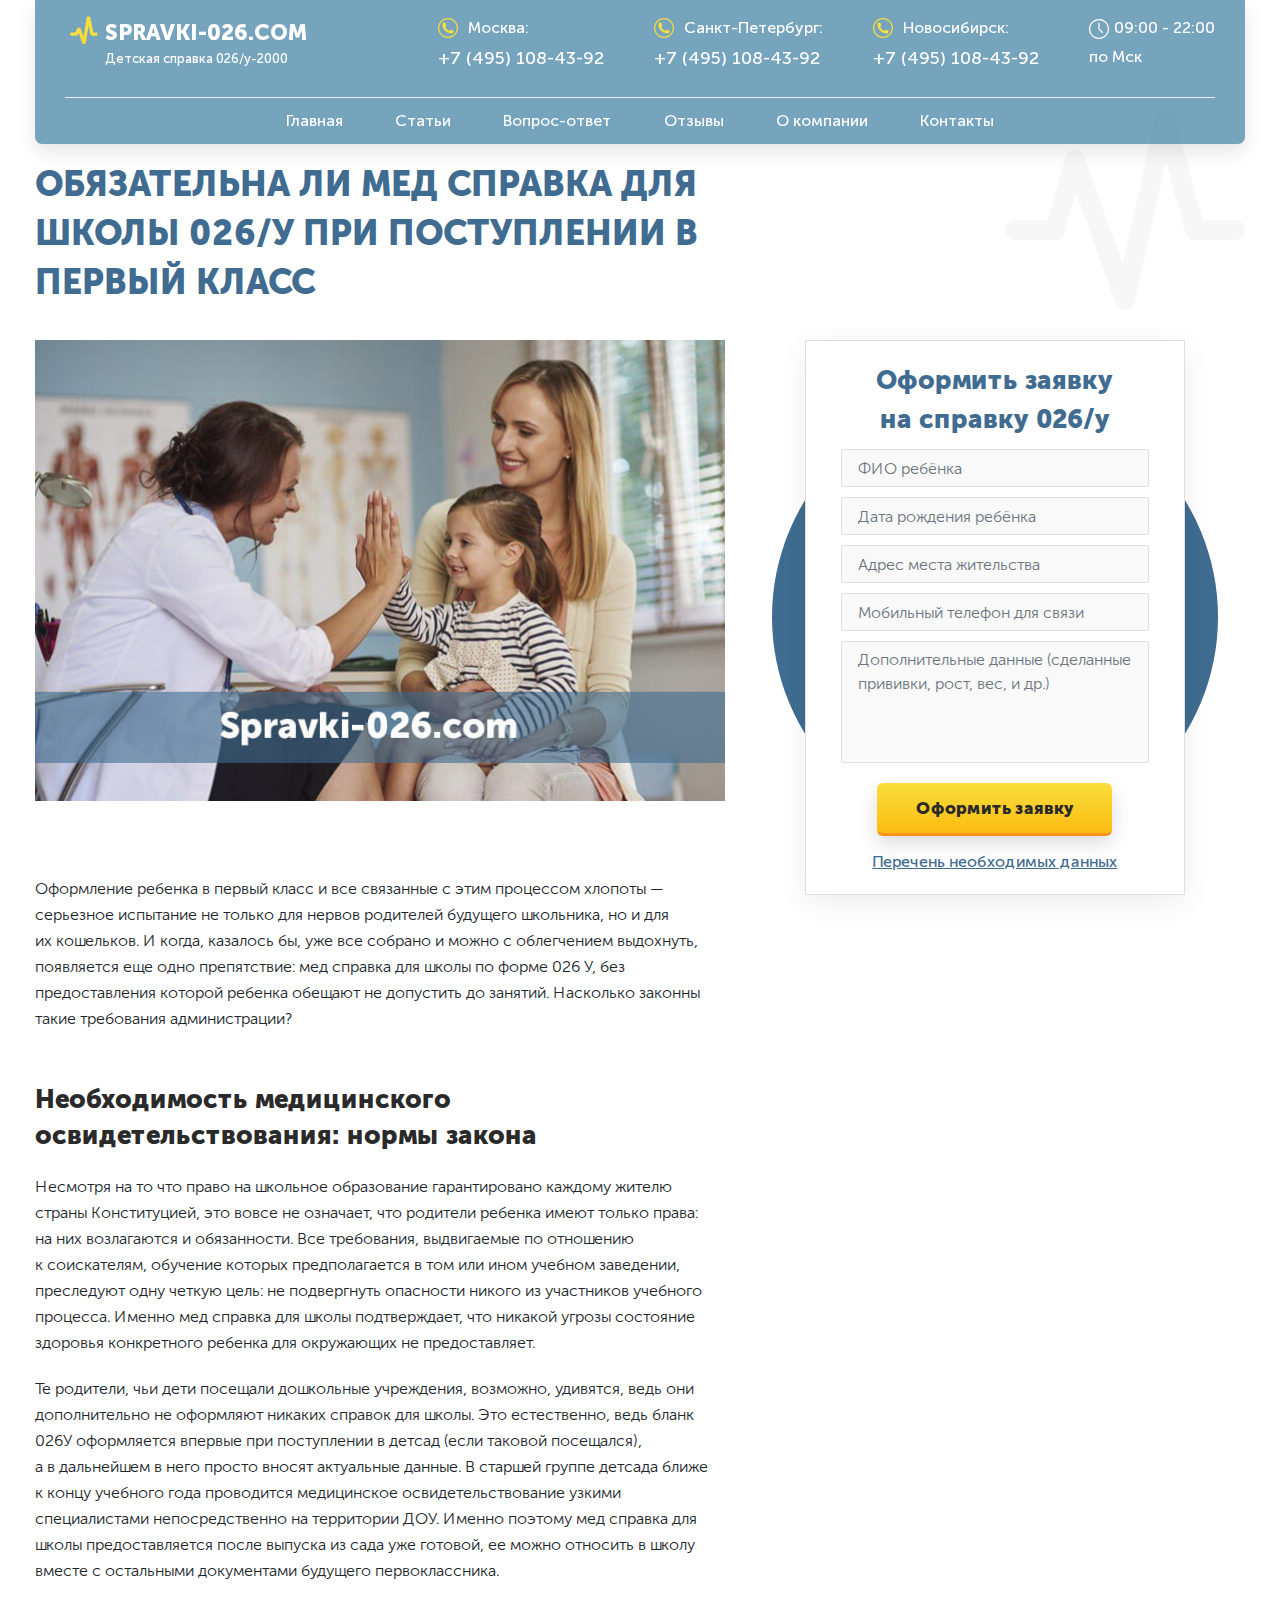
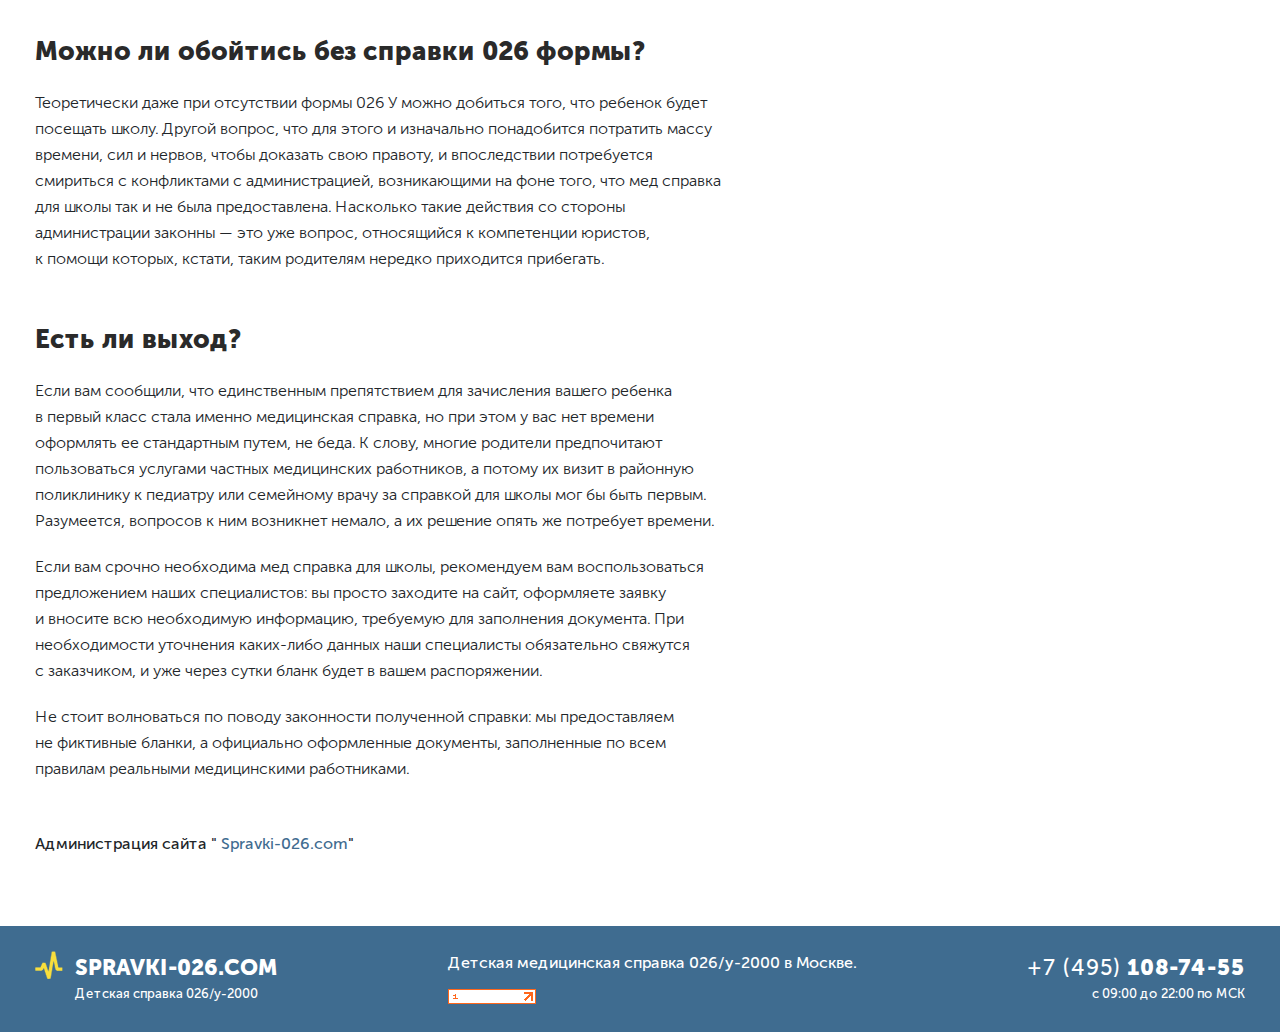
<file: public/06-obyazatelna-li-med-spravka-dla-skoli.html>
<!DOCTYPE html>
<html lang="ru">
  <head>
    <meta charset="utf-8">
    <title>Обязательна ли мед справка для школы 026/у при поступлении в первый класс</title>
    <meta name="description" content="о чем страница">
    <meta http-equiv="X-UA-Compatible" content="IE=edge">
    <meta name="viewport" content="width=device-width, shrink-to-fit=no">
    <meta property="og:image" content="path/to/image.jpg">
    <link rel="shortcut icon" type="image/png" href="img/favicon/favicon.png">
    <!-- Custom Browsers Color-->
    <meta name="theme-color" content="#3361d8">
    <link rel="stylesheet" href="libs/magnificPopup/magnific-popup.css">
    <link rel="stylesheet" href="libs/slick/slick.css">
    <link rel="stylesheet" href="css/main.min.css">
  </head>
  <body>
    <div class="main-wrapper">
      <div class="menu-mobile menu-mobile--js d-xl-none">
        <div class="toggle-menu-mobile toggle-menu-mobile--js"><span></span>
        </div>
        <div class="menu-mobile__inner">
          <ul class="menu-mobile__nav">
            <li class="menu-mobile__item"><a class="menu-mobile__link" href="index.html">Главная</a>
            </li>
            <li class="menu-mobile__item"><a class="menu-mobile__link" href="01-articles.html">Статьи</a>
            </li>
            <li class="menu-mobile__item"><a class="menu-mobile__link" href="10-faq.html">Вопрос-ответ</a>
            </li>
            <li class="menu-mobile__item"><a class="menu-mobile__link scroll-link" href="/#s-reviews">Отзывы</a>
            </li>
            <li class="menu-mobile__item"><a class="menu-mobile__link" href="11-about-company.html">О компании</a>
            </li>
            <li class="menu-mobile__item"><a class="menu-mobile__link" href="12-contacts.html">Контакты</a>
            </li>
          </ul>
          <div class="text-right"></div>
        </div>
      </div>
      <!--  мобильное меню-->
      <!-- start HEADER.header-->
      <header class="header block-with-lazy">
        <!-- start top-nav-->
        <div class="top-nav block-with-lazy">
          <div class="container">
            <div class="top-nav__block">
              <div class="top-nav__top-wrap">
                <div class="row">
                  <div class="col">
                    <div class="top-nav__logo-block">
                      <div class="top-nav__logo-title"><a href="/">spravki-026.com</a>
                      </div>
                      <div class="top-nav__logo-subtitle"><a href="/">Детская справка 026/у-2000</a>
                      </div>
                    </div>
                  </div>
                  <div class="col-auto d-none d-xl-block">
                    <div class="top-nav__phone-title">
                      <svg class="icon icon-phone ">
                        <use xlink:href="img/svg/sprite.svg#phone"></use>
                      </svg>Москва:
                    </div><a class="top-nav__phone-number" href="tel:+74951084392">+7 (495) 108-43-92</a>
                  </div>
                  <div class="col-auto d-none d-xl-block">
                    <div class="top-nav__phone-title">
                      <svg class="icon icon-phone ">
                        <use xlink:href="img/svg/sprite.svg#phone"></use>
                      </svg>Санкт-Петербург:
                    </div><a class="top-nav__phone-number" href="tel:+74951084392">+7 (495) 108-43-92</a>
                  </div>
                  <div class="col-auto d-none d-xl-block">
                    <div class="top-nav__phone-title">
                      <svg class="icon icon-phone ">
                        <use xlink:href="img/svg/sprite.svg#phone"></use>
                      </svg>Новосибирск:
                    </div><a class="top-nav__phone-number" href="tel:+74951084392">+7 (495) 108-43-92</a>
                  </div>
                  <div class="col-auto d-none d-xl-block">
                    <div class="top-nav__work-time">
                      <svg class="icon icon-time ">
                        <use xlink:href="img/svg/sprite.svg#time"></use>
                      </svg>09:00 - 22:00
                    </div>
                    <div class="top-nav__work-city">по Мск
                    </div>
                  </div>
                  <div class="top-nav__col-menu col col-md-auto d-xl-none d-flex align-items-center justify-content-end">
                    <div class="toggle-menu-mobile toggle-menu-mobile--js d-xl-none"><span></span>
                    </div>
                  </div>
                </div>
              </div>
              <div class="col-12 d-none d-xl-block">
                <ul class="top-nav__nav">
                  <li class="top-nav__item"><a class="top-nav__link" href="index.html">Главная</a>
                  </li>
                  <li class="top-nav__item"><a class="top-nav__link" href="01-articles.html">Статьи</a>
                  </li>
                  <li class="top-nav__item"><a class="top-nav__link" href="10-faq.html">Вопрос-ответ</a>
                  </li>
                  <li class="top-nav__item"><a class="top-nav__link scroll-link" href="/#s-reviews">Отзывы</a>
                  </li>
                  <li class="top-nav__item"><a class="top-nav__link" href="11-about-company.html">О компании</a>
                  </li>
                  <li class="top-nav__item"><a class="top-nav__link" href="12-contacts.html">Контакты</a>
                  </li>
                </ul>
              </div>
            </div>
          </div>
        </div>
        <!-- end top-nav-->
      </header>
      <!-- end HEADER.header-->
      <!-- start sticky-block-->
      <div class="modal-btn d-block d-xl-none">
        <div class="modal-btn__sticky-block"><a class="btn-main btn-call d-block d-xl-none popup-with-move-anim" href="#modal-phone"><img class="btn-main__modal-btn-img" src="img/deliver-city-1.png" alt="#" title=""/></a><a class="btn-main popup-with-move-anim" href="#modal-call"><img class="btn-main__modal-btn-img" src="img/deliver-city-3.png" alt="#" title=""/></a>
        </div>
      </div>
      <!-- end sticky-block-->
      <div class="article-page">
        <div class="container">
          <div class="article-page__main-block"><img class="article-page__back-image" src="img/life.png" alt="#" title=""/>
            <h1>Обязательна ли мед справка для школы 026/у при поступлении в первый класс</h1>
            <div class="block-with-sticky">
              <!-- start sticky-block-->
              <div class="container-with-sticky d-none d-xl-block">
                <div class="container-with-sticky__sticky-block articles-page-sticky">
                  <div class="container-with-sticky__toggle-block container-with-sticky__toggle-block--js d-none d-xl-none"> <img class="res-i" src="img/deliver-city-3.png" alt="#"/>
                  </div>
                  <div class="container-with-sticky__main-block">
                    <div class="container-with-sticky__form-block">
                      <div class="container-with-sticky__title">Оформить заявку на справку 026/у
                      </div>
                      <div class="form-wrap">
                        <form>
                          <div class="form-wrap__input-wrap form-group"><input class="form-wrap__input form-control" type="text" placeholder="ФИО ребёнка"/>
                          </div>
                          <!-- +e.input-wrap-->
                          <div class="form-wrap__input-wrap form-group"><input class="form-wrap__input form-control" type="text" placeholder="Дата рождения ребёнка"/>
                          </div>
                          <!-- +e.input-wrap-->
                          <div class="form-wrap__input-wrap form-group"><input class="form-wrap__input form-control" type="text" placeholder="Адрес места жительства"/>
                          </div>
                          <!-- +e.input-wrap-->
                          <div class="form-wrap__input-wrap form-group"><input class="form-wrap__input form-control" type="tel" placeholder="Мобильный телефон для связи"/>
                          </div>
                          <!-- +e.input-wrap-->
                          <div class="form-wrap__input-wrap form-group"><textarea class="form-wrap__input form-control" placeholder="Дополнительные данные (сделанные прививки, рост, вес, и др.)"></textarea>
                          </div>
                          <!-- +e.input-wrap-->
                          <div class="btn-slide">
                            <button class="btn-main" type="submit">Оформить заявку
                            </button>
                          </div>
                        </form>
                      </div><a class="container-with-sticky__link scroll-link" href="/#s-data">Перечень необходимых данных</a>
                    </div>
                  </div>
                </div>
              </div>
              <!-- end sticky-block-->
              <div class="main-block"><img class="article-page__image" src="img/obyazatelna-li-med-spravka-dla-skoli.jpg" alt="#" title=""/>
                <div class="article-page__item">
                  <p>Оформление ребенка в&nbsp;первый класс и&nbsp;все связанные с&nbsp;этим процессом хлопоты&nbsp;&mdash; серьезное испытание не&nbsp;только для нервов родителей будущего школьника, но&nbsp;и&nbsp;для их&nbsp;кошельков. И&nbsp;когда, казалось&nbsp;бы, уже все собрано и&nbsp;можно с&nbsp;облегчением выдохнуть, появляется еще одно препятствие: мед справка для школы по&nbsp;форме 026&nbsp;У, без предоставления которой ребенка обещают не&nbsp;допустить до&nbsp;занятий. Насколько законны такие требования администрации?</p>
                </div>
                <div class="article-page__item">
                  <h3>Необходимость медицинского освидетельствования: нормы закона</h3>
                  <p>Несмотря на&nbsp;то&nbsp;что право на&nbsp;школьное образование гарантировано каждому жителю страны Конституцией, это вовсе не&nbsp;означает, что родители ребенка имеют только права: на&nbsp;них возлагаются и&nbsp;обязанности. Все требования, выдвигаемые по&nbsp;отношению к&nbsp;соискателям, обучение которых предполагается в&nbsp;том или ином учебном заведении, преследуют одну четкую цель: не&nbsp;подвергнуть опасности никого из&nbsp;участников учебного процесса. Именно мед справка для школы подтверждает, что никакой угрозы состояние здоровья конкретного ребенка для окружающих не&nbsp;предоставляет.</p>
                  <p>Те&nbsp;родители, чьи дети посещали дошкольные учреждения, возможно, удивятся, ведь они дополнительно не&nbsp;оформляют никаких справок для школы. Это естественно, ведь бланк 026У оформляется впервые при поступлении в&nbsp;детсад (если таковой посещался), а&nbsp;в&nbsp;дальнейшем в&nbsp;него просто вносят актуальные данные. В&nbsp;старшей группе детсада ближе к&nbsp;концу учебного года проводится медицинское освидетельствование узкими специалистами непосредственно на&nbsp;территории ДОУ. Именно поэтому мед справка для школы предоставляется после выпуска из&nbsp;сада уже готовой, ее&nbsp;можно относить в&nbsp;школу вместе с&nbsp;остальными документами будущего первоклассника.</p>
                </div>
                <div class="article-page__item">
                  <h3>Можно ли обойтись без справки 026 формы?</h3>
                  <p>Теоретически даже при отсутствии формы 026&nbsp;У можно добиться того, что ребенок будет посещать школу. Другой вопрос, что для этого и&nbsp;изначально понадобится потратить массу времени, сил и&nbsp;нервов, чтобы доказать свою правоту, и&nbsp;впоследствии потребуется смириться с&nbsp;конфликтами с&nbsp;администрацией, возникающими на&nbsp;фоне того, что мед справка для школы так и&nbsp;не&nbsp;была предоставлена. Насколько такие действия со&nbsp;стороны администрации законны&nbsp;&mdash; это уже вопрос, относящийся к&nbsp;компетенции юристов, к&nbsp;помощи которых, кстати, таким родителям нередко приходится прибегать.</p>
                </div>
                <div class="article-page__item">
                  <h3>Есть ли выход?</h3>
                  <p>Если вам сообщили, что единственным препятствием для зачисления вашего ребенка в&nbsp;первый класс стала именно медицинская справка, но&nbsp;при этом у&nbsp;вас нет времени оформлять ее&nbsp;стандартным путем, не&nbsp;беда. К&nbsp;слову, многие родители предпочитают пользоваться услугами частных медицинских работников, а&nbsp;потому их&nbsp;визит в&nbsp;районную поликлинику к&nbsp;педиатру или семейному врачу за&nbsp;справкой для школы мог&nbsp;бы быть первым. Разумеется, вопросов к&nbsp;ним возникнет немало, а&nbsp;их&nbsp;решение опять&nbsp;же потребует времени.</p>
                  <p>Если вам срочно необходима мед справка для школы, рекомендуем вам воспользоваться предложением наших специалистов: вы&nbsp;просто заходите на&nbsp;сайт, оформляете заявку и&nbsp;вносите всю необходимую информацию, требуемую для заполнения документа. При необходимости уточнения каких-либо данных наши специалисты обязательно свяжутся с&nbsp;заказчиком, и&nbsp;уже через сутки бланк будет в&nbsp;вашем распоряжении.</p>
                  <p>Не&nbsp;стоит волноваться по&nbsp;поводу законности полученной справки: мы&nbsp;предоставляем не&nbsp;фиктивные бланки, а&nbsp;официально оформленные документы, заполненные по&nbsp;всем правилам реальными медицинскими работниками.</p>
                </div>
                <div class="article-page__autor">
                  <div class="article-page__autor-text">Администрация сайта "
                  </div><a class="article-page__link" href="#">Spravki-026.com</a>"
                </div>
              </div>
            </div>
          </div>
        </div>
      </div>
      <footer class="footer block-with-lazy">
        <div class="container">
          <div class="row">
            <div class="col-auto d-none d-sm-block"><a class="footer__logo-block" href="/"><span class="footer__title">SPRAVKI-026.COM</span><span class="footer__subtitle">Детская справка 026/у-2000</span></a>
            </div>
            <div class="col d-none d-lg-flex justify-content-center">
              <div class="block">
                <div class="footer__text">Детская медицинская справка 026/у-2000 в Москве.
                </div><img class="footer__counter" src="img/counter.gif" alt="#" title=""/>
              </div>
            </div>
            <div class="footer__phone-col col col-lg-auto"><a class="footer__phone-block" href="tel:+7(495)108-74-55"><span class="footer__phone-first">+7 (495) </span><span class="footer__phone-second">108-74-55</span></a>
              <div class="footer__work">с 09:00 до 22:00 по МСК
              </div>
            </div>
          </div>
        </div>
      </footer>
    </div>
    <div class="form-wrap zoom-anim-dialog mfp-hide modal-win modal-form" id="modal-call">
      <form>
        <div class="form-wrap__title">Оформить заявку на справку 026/у
        </div>
        <div class="form-wrap__input-wrap form-group"><input class="form-wrap__input form-control" type="text" placeholder="ФИО ребёнка"/>
        </div>
        <!-- +e.input-wrap-->
        <div class="form-wrap__input-wrap form-group"><input class="form-wrap__input form-control" type="text" placeholder="Дата рождения ребёнка"/>
        </div>
        <!-- +e.input-wrap-->
        <div class="form-wrap__input-wrap form-group"><input class="form-wrap__input form-control" type="text" placeholder="Адрес места жительства"/>
        </div>
        <!-- +e.input-wrap-->
        <div class="form-wrap__input-wrap form-group"><input class="form-wrap__input form-control" type="tel" placeholder="Мобильный телефон для связи"/>
        </div>
        <!-- +e.input-wrap-->
        <div class="form-wrap__input-wrap form-group"><textarea class="form-wrap__input form-control" placeholder="Дополнительные данные (сделанные прививки, рост, вес, и др.)"></textarea>
        </div>
        <!-- +e.input-wrap-->
        <div class="btn-slide">
          <button class="btn-main" type="submit">Оформить заявку
          </button>
        </div><a class="form-wrap__link scroll-link" href="/#s-data">Перечень необходимых данных</a>
      </form>
    </div>
    <!-- #modal-call-->
    <div class="modal-phone zoom-anim-dialog mfp-hide modal-win" id="modal-phone">
      <div class="modal-phone__title">Связаться с нами
      </div><a class="modal-phone__btn btn btn-secondary" href="tel:+74951084392"><span class="modal-phone__btn-title">Москва</span><span class="modal-phone__btn-number">+7 (495) 108-43-92</span></a><a class="modal-phone__btn btn btn-secondary" href="tel:+74951084392"><span class="modal-phone__btn-title">Санкт-Петербург:</span><span class="modal-phone__btn-number">+7 (495) 108-43-92</span></a><a class="modal-phone__btn btn btn-secondary" href="tel:+74951084392"><span class="modal-phone__btn-title">Новосибирск:</span><span class="modal-phone__btn-number">+7 (495) 108-43-92</span></a>
    </div>
    <!-- #modal-phone-->
    <!-- modal-->
    <script src="js/jquery.min.js"></script>
    <!-- modal libs-->
    <script src="libs/magnificPopup/jquery.magnific-popup.min.js"></script>
    <!-- modal libs-->
    <!-- slider libs-->
    <script src="libs/slick/slick.min.js"></script>
    <script src="libs/sticky-kit.js"></script>
    <script src="libs/parallax.min.js"></script>
    <!-- /slider libs-->
    <!-- for svg libs-->
    <script src="libs/svg4everybody-master/svg4everybody.min.js"></script>
    <!-- /for svg libs-->
    <script src="libs/jquery.touchSwipe.min.js"></script>
    <script src="libs/jquery.inputmask.bundle.min.js"></script>
    <script src="js/common.js"></script>
  </body>
</html>
</file>
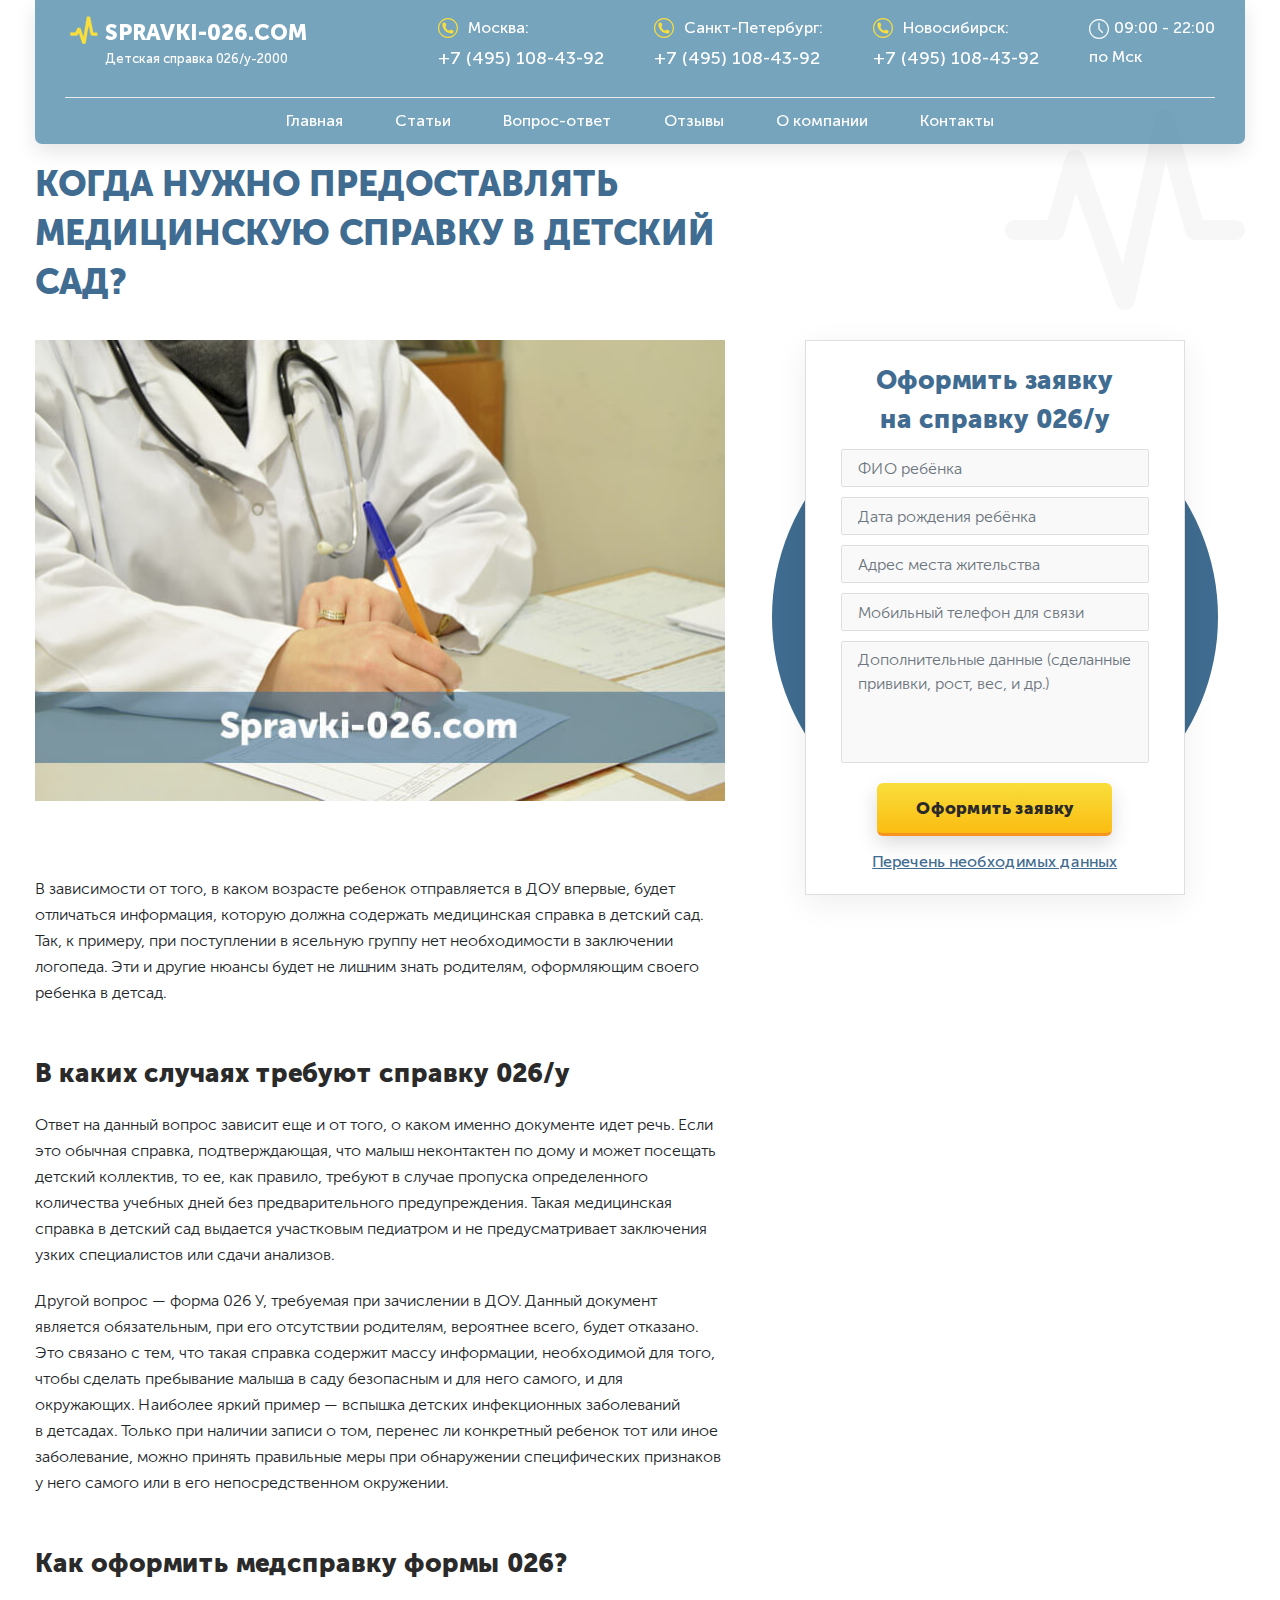
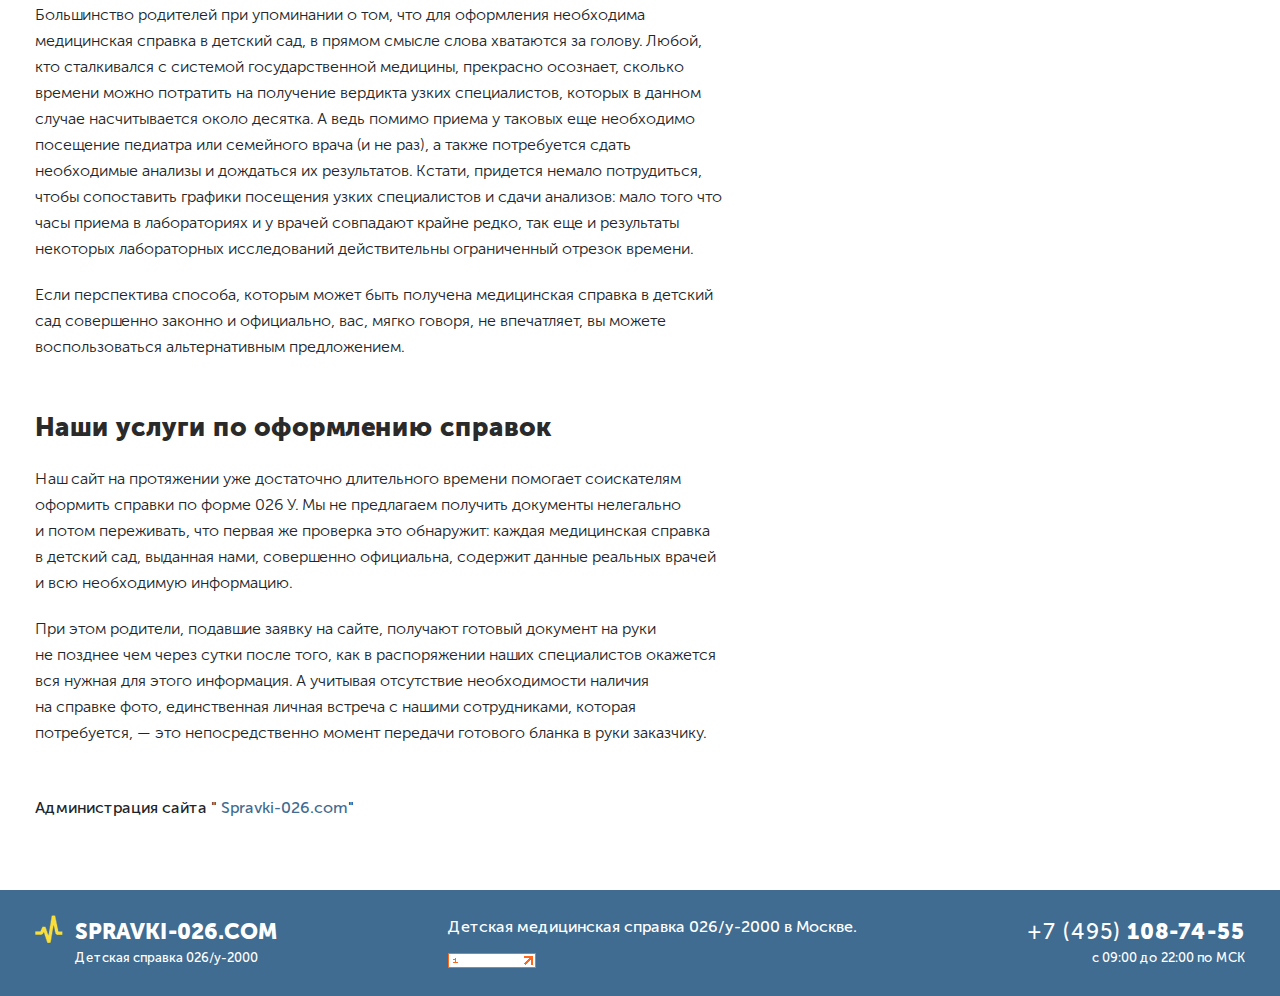
<file: public/07-kogda-nuzno-predostavlat-medisinskuyu-spravku.html>
<!DOCTYPE html>
<html lang="ru">
  <head>
    <meta charset="utf-8">
    <title>Когда нужно предоставлять медицинскую справку в детский сад?</title>
    <meta name="description" content="о чем страница">
    <meta http-equiv="X-UA-Compatible" content="IE=edge">
    <meta name="viewport" content="width=device-width, shrink-to-fit=no">
    <meta property="og:image" content="path/to/image.jpg">
    <link rel="shortcut icon" type="image/png" href="img/favicon/favicon.png">
    <!-- Custom Browsers Color-->
    <meta name="theme-color" content="#3361d8">
    <link rel="stylesheet" href="libs/magnificPopup/magnific-popup.css">
    <link rel="stylesheet" href="libs/slick/slick.css">
    <link rel="stylesheet" href="css/main.min.css">
  </head>
  <body>
    <div class="main-wrapper">
      <div class="menu-mobile menu-mobile--js d-xl-none">
        <div class="toggle-menu-mobile toggle-menu-mobile--js"><span></span>
        </div>
        <div class="menu-mobile__inner">
          <ul class="menu-mobile__nav">
            <li class="menu-mobile__item"><a class="menu-mobile__link" href="index.html">Главная</a>
            </li>
            <li class="menu-mobile__item"><a class="menu-mobile__link" href="01-articles.html">Статьи</a>
            </li>
            <li class="menu-mobile__item"><a class="menu-mobile__link" href="10-faq.html">Вопрос-ответ</a>
            </li>
            <li class="menu-mobile__item"><a class="menu-mobile__link scroll-link" href="/#s-reviews">Отзывы</a>
            </li>
            <li class="menu-mobile__item"><a class="menu-mobile__link" href="11-about-company.html">О компании</a>
            </li>
            <li class="menu-mobile__item"><a class="menu-mobile__link" href="12-contacts.html">Контакты</a>
            </li>
          </ul>
          <div class="text-right"></div>
        </div>
      </div>
      <!--  мобильное меню-->
      <!-- start HEADER.header-->
      <header class="header block-with-lazy">
        <!-- start top-nav-->
        <div class="top-nav block-with-lazy">
          <div class="container">
            <div class="top-nav__block">
              <div class="top-nav__top-wrap">
                <div class="row">
                  <div class="col">
                    <div class="top-nav__logo-block">
                      <div class="top-nav__logo-title"><a href="/">spravki-026.com</a>
                      </div>
                      <div class="top-nav__logo-subtitle"><a href="/">Детская справка 026/у-2000</a>
                      </div>
                    </div>
                  </div>
                  <div class="col-auto d-none d-xl-block">
                    <div class="top-nav__phone-title">
                      <svg class="icon icon-phone ">
                        <use xlink:href="img/svg/sprite.svg#phone"></use>
                      </svg>Москва:
                    </div><a class="top-nav__phone-number" href="tel:+74951084392">+7 (495) 108-43-92</a>
                  </div>
                  <div class="col-auto d-none d-xl-block">
                    <div class="top-nav__phone-title">
                      <svg class="icon icon-phone ">
                        <use xlink:href="img/svg/sprite.svg#phone"></use>
                      </svg>Санкт-Петербург:
                    </div><a class="top-nav__phone-number" href="tel:+74951084392">+7 (495) 108-43-92</a>
                  </div>
                  <div class="col-auto d-none d-xl-block">
                    <div class="top-nav__phone-title">
                      <svg class="icon icon-phone ">
                        <use xlink:href="img/svg/sprite.svg#phone"></use>
                      </svg>Новосибирск:
                    </div><a class="top-nav__phone-number" href="tel:+74951084392">+7 (495) 108-43-92</a>
                  </div>
                  <div class="col-auto d-none d-xl-block">
                    <div class="top-nav__work-time">
                      <svg class="icon icon-time ">
                        <use xlink:href="img/svg/sprite.svg#time"></use>
                      </svg>09:00 - 22:00
                    </div>
                    <div class="top-nav__work-city">по Мск
                    </div>
                  </div>
                  <div class="top-nav__col-menu col col-md-auto d-xl-none d-flex align-items-center justify-content-end">
                    <div class="toggle-menu-mobile toggle-menu-mobile--js d-xl-none"><span></span>
                    </div>
                  </div>
                </div>
              </div>
              <div class="col-12 d-none d-xl-block">
                <ul class="top-nav__nav">
                  <li class="top-nav__item"><a class="top-nav__link" href="index.html">Главная</a>
                  </li>
                  <li class="top-nav__item"><a class="top-nav__link" href="01-articles.html">Статьи</a>
                  </li>
                  <li class="top-nav__item"><a class="top-nav__link" href="10-faq.html">Вопрос-ответ</a>
                  </li>
                  <li class="top-nav__item"><a class="top-nav__link scroll-link" href="/#s-reviews">Отзывы</a>
                  </li>
                  <li class="top-nav__item"><a class="top-nav__link" href="11-about-company.html">О компании</a>
                  </li>
                  <li class="top-nav__item"><a class="top-nav__link" href="12-contacts.html">Контакты</a>
                  </li>
                </ul>
              </div>
            </div>
          </div>
        </div>
        <!-- end top-nav-->
      </header>
      <!-- end HEADER.header-->
      <!-- start sticky-block-->
      <div class="modal-btn d-block d-xl-none">
        <div class="modal-btn__sticky-block"><a class="btn-main btn-call d-block d-xl-none popup-with-move-anim" href="#modal-phone"><img class="btn-main__modal-btn-img" src="img/deliver-city-1.png" alt="#" title=""/></a><a class="btn-main popup-with-move-anim" href="#modal-call"><img class="btn-main__modal-btn-img" src="img/deliver-city-3.png" alt="#" title=""/></a>
        </div>
      </div>
      <!-- end sticky-block-->
      <div class="article-page">
        <div class="container">
          <div class="article-page__main-block"><img class="article-page__back-image" src="img/life.png" alt="#" title=""/>
            <h1>Когда нужно предоставлять медицинскую справку в детский сад?</h1>
            <div class="block-with-sticky">
              <!-- start sticky-block-->
              <div class="container-with-sticky d-none d-xl-block">
                <div class="container-with-sticky__sticky-block articles-page-sticky">
                  <div class="container-with-sticky__toggle-block container-with-sticky__toggle-block--js d-none d-xl-none"> <img class="res-i" src="img/deliver-city-3.png" alt="#"/>
                  </div>
                  <div class="container-with-sticky__main-block">
                    <div class="container-with-sticky__form-block">
                      <div class="container-with-sticky__title">Оформить заявку на справку 026/у
                      </div>
                      <div class="form-wrap">
                        <form>
                          <div class="form-wrap__input-wrap form-group"><input class="form-wrap__input form-control" type="text" placeholder="ФИО ребёнка"/>
                          </div>
                          <!-- +e.input-wrap-->
                          <div class="form-wrap__input-wrap form-group"><input class="form-wrap__input form-control" type="text" placeholder="Дата рождения ребёнка"/>
                          </div>
                          <!-- +e.input-wrap-->
                          <div class="form-wrap__input-wrap form-group"><input class="form-wrap__input form-control" type="text" placeholder="Адрес места жительства"/>
                          </div>
                          <!-- +e.input-wrap-->
                          <div class="form-wrap__input-wrap form-group"><input class="form-wrap__input form-control" type="tel" placeholder="Мобильный телефон для связи"/>
                          </div>
                          <!-- +e.input-wrap-->
                          <div class="form-wrap__input-wrap form-group"><textarea class="form-wrap__input form-control" placeholder="Дополнительные данные (сделанные прививки, рост, вес, и др.)"></textarea>
                          </div>
                          <!-- +e.input-wrap-->
                          <div class="btn-slide">
                            <button class="btn-main" type="submit">Оформить заявку
                            </button>
                          </div>
                        </form>
                      </div><a class="container-with-sticky__link scroll-link" href="/#s-data">Перечень необходимых данных</a>
                    </div>
                  </div>
                </div>
              </div>
              <!-- end sticky-block-->
              <div class="main-block"><img class="article-page__image" src="img/kogda-nuzno-predostavlat-medisinskuyu-spravku.jpg" alt="#" title=""/>
                <div class="article-page__item">
                  <p>В&nbsp;зависимости от&nbsp;того, в&nbsp;каком возрасте ребенок отправляется в&nbsp;ДОУ впервые, будет отличаться информация, которую должна содержать медицинская справка в&nbsp;детский сад. Так, к&nbsp;примеру, при поступлении в&nbsp;ясельную группу нет необходимости в&nbsp;заключении логопеда. Эти и&nbsp;другие нюансы будет не&nbsp;лишним знать родителям, оформляющим своего ребенка в&nbsp;детсад.</p>
                </div>
                <div class="article-page__item">
                  <h3>В каких случаях требуют справку 026/у</h3>
                  <p>Ответ на&nbsp;данный вопрос зависит еще и&nbsp;от&nbsp;того, о&nbsp;каком именно документе идет речь. Если это обычная справка, подтверждающая, что малыш неконтактен по&nbsp;дому и&nbsp;может посещать детский коллектив, то&nbsp;ее, как правило, требуют в&nbsp;случае пропуска определенного количества учебных дней без предварительного предупреждения. Такая медицинская справка в&nbsp;детский сад выдается участковым педиатром и&nbsp;не&nbsp;предусматривает заключения узких специалистов или сдачи анализов.</p>
                  <p>Другой вопрос&nbsp;&mdash; форма 026&nbsp;У, требуемая при зачислении в&nbsp;ДОУ. Данный документ является обязательным, при его отсутствии родителям, вероятнее всего, будет отказано. Это связано с&nbsp;тем, что такая справка содержит массу информации, необходимой для того, чтобы сделать пребывание малыша в&nbsp;саду безопасным и&nbsp;для него самого, и&nbsp;для окружающих. Наиболее яркий пример&nbsp;&mdash; вспышка детских инфекционных заболеваний в&nbsp;детсадах. Только при наличии записи о&nbsp;том, перенес&nbsp;ли конкретный ребенок тот или иное заболевание, можно принять правильные меры при обнаружении специфических признаков у&nbsp;него самого или в&nbsp;его непосредственном окружении.</p>
                </div>
                <div class="article-page__item">
                  <h3>Как оформить медсправку формы 026?</h3>
                  <p>Большинство родителей при упоминании о&nbsp;том, что для оформления необходима медицинская справка в&nbsp;детский сад, в&nbsp;прямом смысле слова хватаются за&nbsp;голову. Любой, кто сталкивался с&nbsp;системой государственной медицины, прекрасно осознает, сколько времени можно потратить на&nbsp;получение вердикта узких специалистов, которых в&nbsp;данном случае насчитывается около десятка. А&nbsp;ведь помимо приема у&nbsp;таковых еще необходимо посещение педиатра или семейного врача (и&nbsp;не&nbsp;раз), а&nbsp;также потребуется сдать необходимые анализы и&nbsp;дождаться их&nbsp;результатов. Кстати, придется немало потрудиться, чтобы сопоставить графики посещения узких специалистов и&nbsp;сдачи анализов: мало того что часы приема в&nbsp;лабораториях и&nbsp;у&nbsp;врачей совпадают крайне редко, так еще и&nbsp;результаты некоторых лабораторных исследований действительны ограниченный отрезок времени.</p>
                  <p>Если перспектива способа, которым может быть получена медицинская справка в&nbsp;детский сад совершенно законно и&nbsp;официально, вас, мягко говоря, не&nbsp;впечатляет, вы&nbsp;можете воспользоваться альтернативным предложением.</p>
                </div>
                <div class="article-page__item">
                  <h3>Наши услуги по оформлению справок</h3>
                  <p>Наш сайт на&nbsp;протяжении уже достаточно длительного времени помогает соискателям оформить справки по&nbsp;форме 026&nbsp;У. Мы&nbsp;не&nbsp;предлагаем получить документы нелегально и&nbsp;потом переживать, что первая&nbsp;же проверка это обнаружит: каждая медицинская справка в&nbsp;детский сад, выданная нами, совершенно официальна, содержит данные реальных врачей и&nbsp;всю необходимую информацию.</p>
                  <p>При этом родители, подавшие заявку на&nbsp;сайте, получают готовый документ на&nbsp;руки не&nbsp;позднее чем через сутки после того, как в&nbsp;распоряжении наших специалистов окажется вся нужная для этого информация. А&nbsp;учитывая отсутствие необходимости наличия на&nbsp;справке фото, единственная личная встреча с&nbsp;нашими сотрудниками, которая потребуется,&nbsp;&mdash; это непосредственно момент передачи готового бланка в&nbsp;руки заказчику.</p>
                </div>
                <div class="article-page__autor">
                  <div class="article-page__autor-text">Администрация сайта "
                  </div><a class="article-page__link" href="#">Spravki-026.com</a>"
                </div>
              </div>
            </div>
          </div>
        </div>
      </div>
      <footer class="footer block-with-lazy">
        <div class="container">
          <div class="row">
            <div class="col-auto d-none d-sm-block"><a class="footer__logo-block" href="/"><span class="footer__title">SPRAVKI-026.COM</span><span class="footer__subtitle">Детская справка 026/у-2000</span></a>
            </div>
            <div class="col d-none d-lg-flex justify-content-center">
              <div class="block">
                <div class="footer__text">Детская медицинская справка 026/у-2000 в Москве.
                </div><img class="footer__counter" src="img/counter.gif" alt="#" title=""/>
              </div>
            </div>
            <div class="footer__phone-col col col-lg-auto"><a class="footer__phone-block" href="tel:+7(495)108-74-55"><span class="footer__phone-first">+7 (495) </span><span class="footer__phone-second">108-74-55</span></a>
              <div class="footer__work">с 09:00 до 22:00 по МСК
              </div>
            </div>
          </div>
        </div>
      </footer>
    </div>
    <div class="form-wrap zoom-anim-dialog mfp-hide modal-win modal-form" id="modal-call">
      <form>
        <div class="form-wrap__title">Оформить заявку на справку 026/у
        </div>
        <div class="form-wrap__input-wrap form-group"><input class="form-wrap__input form-control" type="text" placeholder="ФИО ребёнка"/>
        </div>
        <!-- +e.input-wrap-->
        <div class="form-wrap__input-wrap form-group"><input class="form-wrap__input form-control" type="text" placeholder="Дата рождения ребёнка"/>
        </div>
        <!-- +e.input-wrap-->
        <div class="form-wrap__input-wrap form-group"><input class="form-wrap__input form-control" type="text" placeholder="Адрес места жительства"/>
        </div>
        <!-- +e.input-wrap-->
        <div class="form-wrap__input-wrap form-group"><input class="form-wrap__input form-control" type="tel" placeholder="Мобильный телефон для связи"/>
        </div>
        <!-- +e.input-wrap-->
        <div class="form-wrap__input-wrap form-group"><textarea class="form-wrap__input form-control" placeholder="Дополнительные данные (сделанные прививки, рост, вес, и др.)"></textarea>
        </div>
        <!-- +e.input-wrap-->
        <div class="btn-slide">
          <button class="btn-main" type="submit">Оформить заявку
          </button>
        </div><a class="form-wrap__link scroll-link" href="/#s-data">Перечень необходимых данных</a>
      </form>
    </div>
    <!-- #modal-call-->
    <div class="modal-phone zoom-anim-dialog mfp-hide modal-win" id="modal-phone">
      <div class="modal-phone__title">Связаться с нами
      </div><a class="modal-phone__btn btn btn-secondary" href="tel:+74951084392"><span class="modal-phone__btn-title">Москва</span><span class="modal-phone__btn-number">+7 (495) 108-43-92</span></a><a class="modal-phone__btn btn btn-secondary" href="tel:+74951084392"><span class="modal-phone__btn-title">Санкт-Петербург:</span><span class="modal-phone__btn-number">+7 (495) 108-43-92</span></a><a class="modal-phone__btn btn btn-secondary" href="tel:+74951084392"><span class="modal-phone__btn-title">Новосибирск:</span><span class="modal-phone__btn-number">+7 (495) 108-43-92</span></a>
    </div>
    <!-- #modal-phone-->
    <!-- modal-->
    <script src="js/jquery.min.js"></script>
    <!-- modal libs-->
    <script src="libs/magnificPopup/jquery.magnific-popup.min.js"></script>
    <!-- modal libs-->
    <!-- slider libs-->
    <script src="libs/slick/slick.min.js"></script>
    <script src="libs/sticky-kit.js"></script>
    <script src="libs/parallax.min.js"></script>
    <!-- /slider libs-->
    <!-- for svg libs-->
    <script src="libs/svg4everybody-master/svg4everybody.min.js"></script>
    <!-- /for svg libs-->
    <script src="libs/jquery.touchSwipe.min.js"></script>
    <script src="libs/jquery.inputmask.bundle.min.js"></script>
    <script src="js/common.js"></script>
  </body>
</html>
</file>
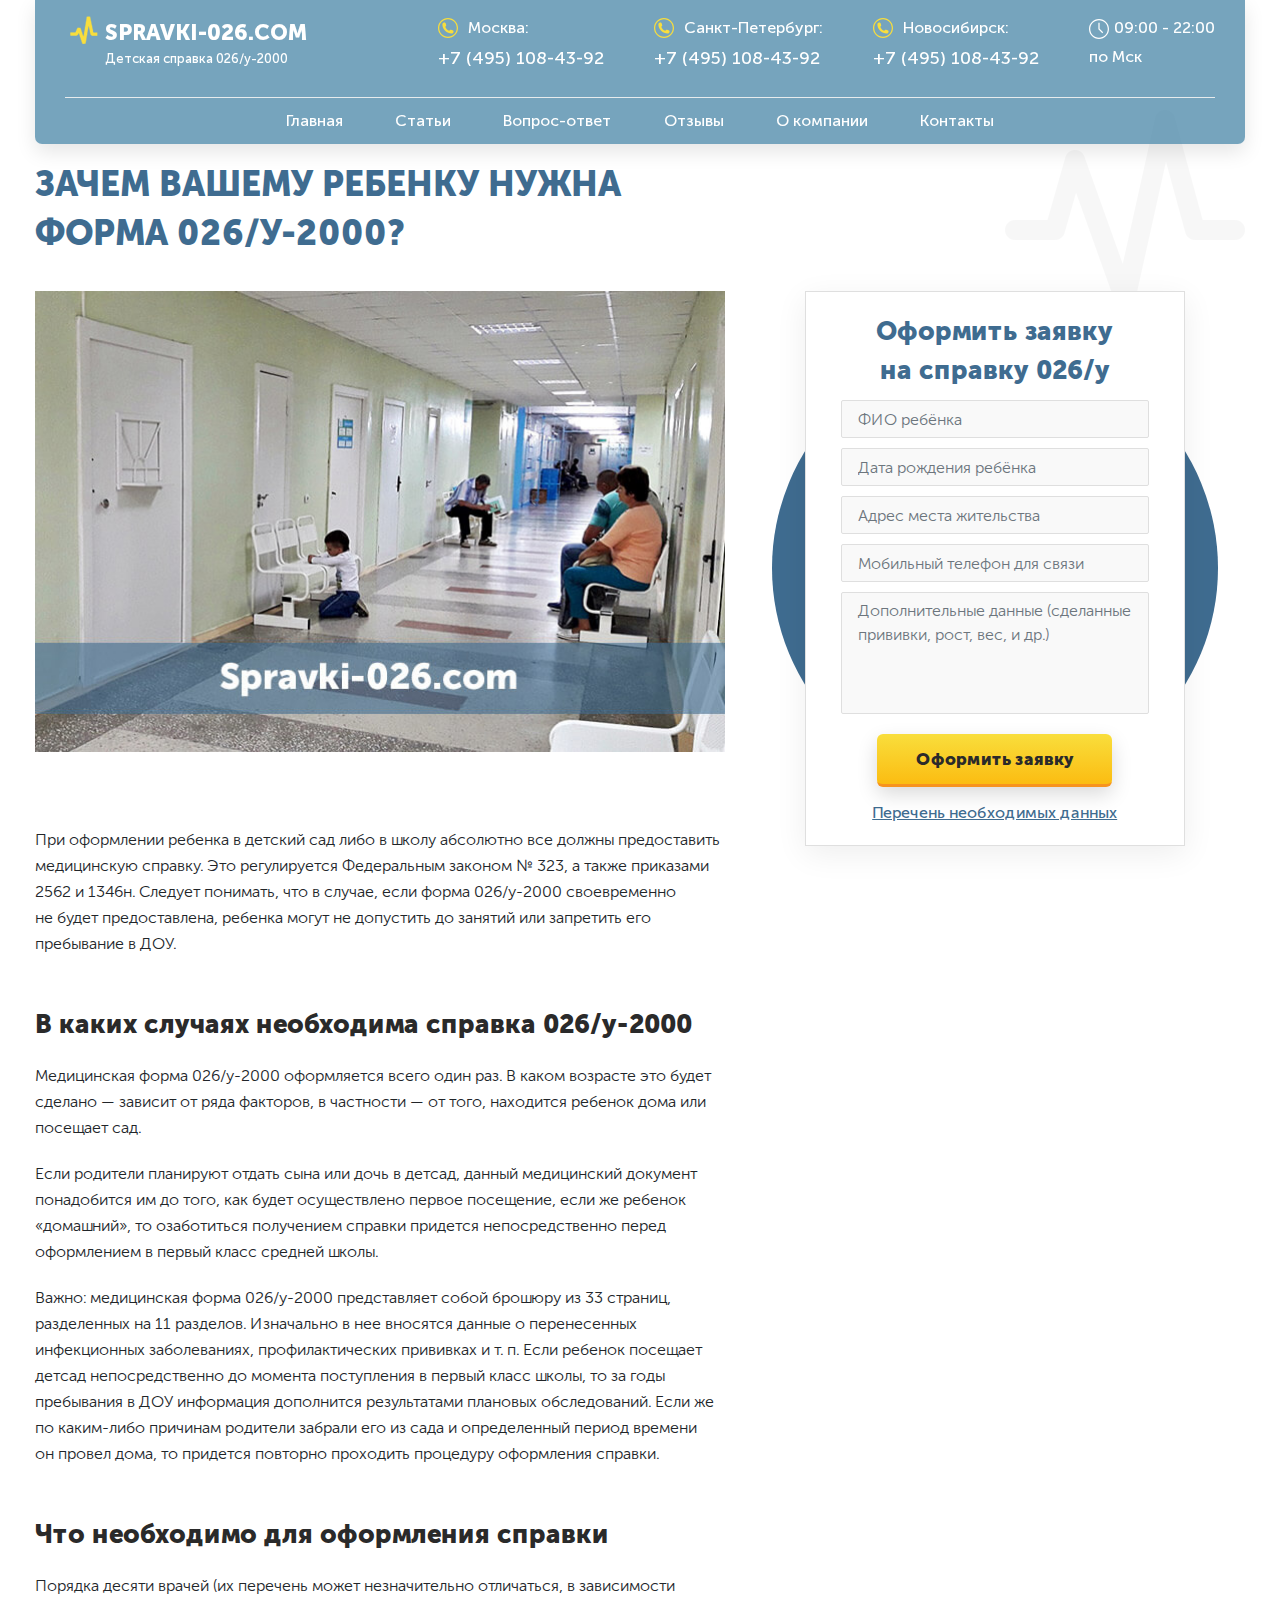
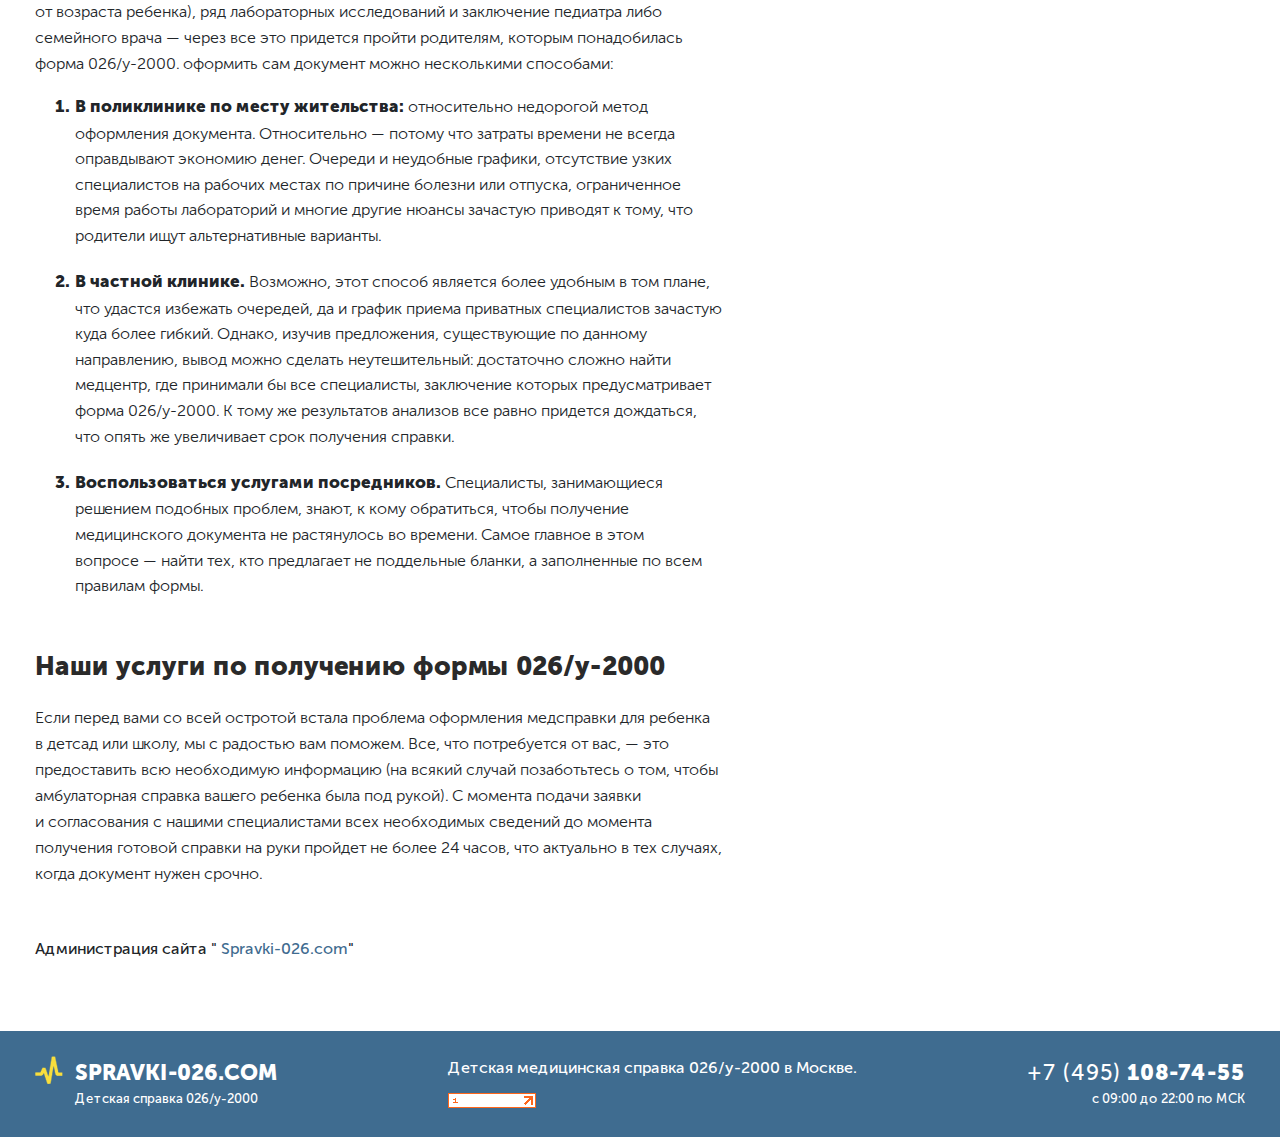
<file: public/08-zachem-vasemu-rebenku-nuzna-forma.html>
<!DOCTYPE html>
<html lang="ru">
  <head>
    <meta charset="utf-8">
    <title>Зачем вашему ребенку нужна форма 026/у-2000?</title>
    <meta name="description" content="о чем страница">
    <meta http-equiv="X-UA-Compatible" content="IE=edge">
    <meta name="viewport" content="width=device-width, shrink-to-fit=no">
    <meta property="og:image" content="path/to/image.jpg">
    <link rel="shortcut icon" type="image/png" href="img/favicon/favicon.png">
    <!-- Custom Browsers Color-->
    <meta name="theme-color" content="#3361d8">
    <link rel="stylesheet" href="libs/magnificPopup/magnific-popup.css">
    <link rel="stylesheet" href="libs/slick/slick.css">
    <link rel="stylesheet" href="css/main.min.css">
  </head>
  <body>
    <div class="main-wrapper">
      <div class="menu-mobile menu-mobile--js d-xl-none">
        <div class="toggle-menu-mobile toggle-menu-mobile--js"><span></span>
        </div>
        <div class="menu-mobile__inner">
          <ul class="menu-mobile__nav">
            <li class="menu-mobile__item"><a class="menu-mobile__link" href="index.html">Главная</a>
            </li>
            <li class="menu-mobile__item"><a class="menu-mobile__link" href="01-articles.html">Статьи</a>
            </li>
            <li class="menu-mobile__item"><a class="menu-mobile__link" href="10-faq.html">Вопрос-ответ</a>
            </li>
            <li class="menu-mobile__item"><a class="menu-mobile__link scroll-link" href="/#s-reviews">Отзывы</a>
            </li>
            <li class="menu-mobile__item"><a class="menu-mobile__link" href="11-about-company.html">О компании</a>
            </li>
            <li class="menu-mobile__item"><a class="menu-mobile__link" href="12-contacts.html">Контакты</a>
            </li>
          </ul>
          <div class="text-right"></div>
        </div>
      </div>
      <!--  мобильное меню-->
      <!-- start HEADER.header-->
      <header class="header block-with-lazy">
        <!-- start top-nav-->
        <div class="top-nav block-with-lazy">
          <div class="container">
            <div class="top-nav__block">
              <div class="top-nav__top-wrap">
                <div class="row">
                  <div class="col">
                    <div class="top-nav__logo-block">
                      <div class="top-nav__logo-title"><a href="/">spravki-026.com</a>
                      </div>
                      <div class="top-nav__logo-subtitle"><a href="/">Детская справка 026/у-2000</a>
                      </div>
                    </div>
                  </div>
                  <div class="col-auto d-none d-xl-block">
                    <div class="top-nav__phone-title">
                      <svg class="icon icon-phone ">
                        <use xlink:href="img/svg/sprite.svg#phone"></use>
                      </svg>Москва:
                    </div><a class="top-nav__phone-number" href="tel:+74951084392">+7 (495) 108-43-92</a>
                  </div>
                  <div class="col-auto d-none d-xl-block">
                    <div class="top-nav__phone-title">
                      <svg class="icon icon-phone ">
                        <use xlink:href="img/svg/sprite.svg#phone"></use>
                      </svg>Санкт-Петербург:
                    </div><a class="top-nav__phone-number" href="tel:+74951084392">+7 (495) 108-43-92</a>
                  </div>
                  <div class="col-auto d-none d-xl-block">
                    <div class="top-nav__phone-title">
                      <svg class="icon icon-phone ">
                        <use xlink:href="img/svg/sprite.svg#phone"></use>
                      </svg>Новосибирск:
                    </div><a class="top-nav__phone-number" href="tel:+74951084392">+7 (495) 108-43-92</a>
                  </div>
                  <div class="col-auto d-none d-xl-block">
                    <div class="top-nav__work-time">
                      <svg class="icon icon-time ">
                        <use xlink:href="img/svg/sprite.svg#time"></use>
                      </svg>09:00 - 22:00
                    </div>
                    <div class="top-nav__work-city">по Мск
                    </div>
                  </div>
                  <div class="top-nav__col-menu col col-md-auto d-xl-none d-flex align-items-center justify-content-end">
                    <div class="toggle-menu-mobile toggle-menu-mobile--js d-xl-none"><span></span>
                    </div>
                  </div>
                </div>
              </div>
              <div class="col-12 d-none d-xl-block">
                <ul class="top-nav__nav">
                  <li class="top-nav__item"><a class="top-nav__link" href="index.html">Главная</a>
                  </li>
                  <li class="top-nav__item"><a class="top-nav__link" href="01-articles.html">Статьи</a>
                  </li>
                  <li class="top-nav__item"><a class="top-nav__link" href="10-faq.html">Вопрос-ответ</a>
                  </li>
                  <li class="top-nav__item"><a class="top-nav__link scroll-link" href="/#s-reviews">Отзывы</a>
                  </li>
                  <li class="top-nav__item"><a class="top-nav__link" href="11-about-company.html">О компании</a>
                  </li>
                  <li class="top-nav__item"><a class="top-nav__link" href="12-contacts.html">Контакты</a>
                  </li>
                </ul>
              </div>
            </div>
          </div>
        </div>
        <!-- end top-nav-->
      </header>
      <!-- end HEADER.header-->
      <!-- start sticky-block-->
      <div class="modal-btn d-block d-xl-none">
        <div class="modal-btn__sticky-block"><a class="btn-main btn-call d-block d-xl-none popup-with-move-anim" href="#modal-phone"><img class="btn-main__modal-btn-img" src="img/deliver-city-1.png" alt="#" title=""/></a><a class="btn-main popup-with-move-anim" href="#modal-call"><img class="btn-main__modal-btn-img" src="img/deliver-city-3.png" alt="#" title=""/></a>
        </div>
      </div>
      <!-- end sticky-block-->
      <div class="article-page">
        <div class="container">
          <div class="article-page__main-block"><img class="article-page__back-image" src="img/life.png" alt="#" title=""/>
            <h1>Зачем вашему ребенку нужна форма 026/у-2000?</h1>
            <div class="block-with-sticky">
              <!-- start sticky-block-->
              <div class="container-with-sticky d-none d-xl-block">
                <div class="container-with-sticky__sticky-block articles-page-sticky">
                  <div class="container-with-sticky__toggle-block container-with-sticky__toggle-block--js d-none d-xl-none"> <img class="res-i" src="img/deliver-city-3.png" alt="#"/>
                  </div>
                  <div class="container-with-sticky__main-block">
                    <div class="container-with-sticky__form-block">
                      <div class="container-with-sticky__title">Оформить заявку на справку 026/у
                      </div>
                      <div class="form-wrap">
                        <form>
                          <div class="form-wrap__input-wrap form-group"><input class="form-wrap__input form-control" type="text" placeholder="ФИО ребёнка"/>
                          </div>
                          <!-- +e.input-wrap-->
                          <div class="form-wrap__input-wrap form-group"><input class="form-wrap__input form-control" type="text" placeholder="Дата рождения ребёнка"/>
                          </div>
                          <!-- +e.input-wrap-->
                          <div class="form-wrap__input-wrap form-group"><input class="form-wrap__input form-control" type="text" placeholder="Адрес места жительства"/>
                          </div>
                          <!-- +e.input-wrap-->
                          <div class="form-wrap__input-wrap form-group"><input class="form-wrap__input form-control" type="tel" placeholder="Мобильный телефон для связи"/>
                          </div>
                          <!-- +e.input-wrap-->
                          <div class="form-wrap__input-wrap form-group"><textarea class="form-wrap__input form-control" placeholder="Дополнительные данные (сделанные прививки, рост, вес, и др.)"></textarea>
                          </div>
                          <!-- +e.input-wrap-->
                          <div class="btn-slide">
                            <button class="btn-main" type="submit">Оформить заявку
                            </button>
                          </div>
                        </form>
                      </div><a class="container-with-sticky__link scroll-link" href="/#s-data">Перечень необходимых данных</a>
                    </div>
                  </div>
                </div>
              </div>
              <!-- end sticky-block-->
              <div class="main-block"><img class="article-page__image" src="img/zachem-vasemu-rebenku-nuzna-forma.jpg" alt="#" title=""/>
                <div class="article-page__item">
                  <p>При оформлении ребенка в&nbsp;детский сад либо в&nbsp;школу абсолютно все должны предоставить медицинскую справку. Это регулируется Федеральным законом &#8470;&nbsp;323, а&nbsp;также приказами 2562 и&nbsp;1346н. Следует понимать, что в&nbsp;случае, если форма 026/у-2000 своевременно не&nbsp;будет предоставлена, ребенка могут не&nbsp;допустить до&nbsp;занятий или запретить его пребывание в&nbsp;ДОУ.</p>
                </div>
                <div class="article-page__item">
                  <h3>В каких случаях необходима справка 026/у-2000</h3>
                  <p>Медицинская форма 026/у-2000 оформляется всего один раз. В&nbsp;каком возрасте это будет сделано&nbsp;&mdash; зависит от&nbsp;ряда факторов, в&nbsp;частности&nbsp;&mdash; от&nbsp;того, находится ребенок дома или посещает сад.</p>
                  <p>Если родители планируют отдать сына или дочь в&nbsp;детсад, данный медицинский документ понадобится им&nbsp;до&nbsp;того, как будет осуществлено первое посещение, если&nbsp;же ребенок &laquo;домашний&raquo;, то&nbsp;озаботиться получением справки придется непосредственно перед оформлением в&nbsp;первый класс средней школы.</p>
                  <p>Важно: медицинская форма 026/у-2000 представляет собой брошюру из&nbsp;33&nbsp;страниц, разделенных на&nbsp;11&nbsp;разделов. Изначально в&nbsp;нее вносятся данные о&nbsp;перенесенных инфекционных заболеваниях, профилактических прививках и&nbsp;т.&nbsp;п. Если ребенок посещает детсад непосредственно до&nbsp;момента поступления в&nbsp;первый класс школы, то&nbsp;за&nbsp;годы пребывания в&nbsp;ДОУ информация дополнится результатами плановых обследований. Если&nbsp;же по&nbsp;каким-либо причинам родители забрали его из&nbsp;сада и&nbsp;определенный период времени он&nbsp;провел дома, то&nbsp;придется повторно проходить процедуру оформления справки.</p>
                </div>
                <div class="article-page__item">
                  <h3>Что необходимо для оформления справки</h3>
                  <p>Порядка десяти врачей (их&nbsp;перечень может незначительно отличаться, в&nbsp;зависимости от&nbsp;возраста ребенка), ряд лабораторных исследований и&nbsp;заключение педиатра либо семейного врача&nbsp;&mdash; через все это придется пройти родителям, которым понадобилась форма 026/у-2000. оформить сам документ можно несколькими способами:</p>
                  <ol class="ordered-strong">
                    <li><strong>В&nbsp;поликлинике по&nbsp;месту жительства: </strong>относительно недорогой метод оформления документа. Относительно&nbsp;&mdash; потому что затраты времени не&nbsp;всегда оправдывают экономию денег. Очереди и&nbsp;неудобные графики, отсутствие узких специалистов на&nbsp;рабочих местах по&nbsp;причине болезни или отпуска, ограниченное время работы лабораторий и&nbsp;многие другие нюансы зачастую приводят к&nbsp;тому, что родители ищут альтернативные варианты.</li>
                    <li><strong>В&nbsp;частной клинике. </strong>Возможно, этот способ является более удобным в&nbsp;том плане, что удастся избежать очередей, да&nbsp;и&nbsp;график приема приватных специалистов зачастую куда более гибкий. Однако, изучив предложения, существующие по&nbsp;данному направлению, вывод можно сделать неутешительный: достаточно сложно найти медцентр, где принимали&nbsp;бы все специалисты, заключение которых предусматривает форма 026/у-2000. К&nbsp;тому&nbsp;же результатов анализов все равно придется дождаться, что опять&nbsp;же увеличивает срок получения справки.</li>
                    <li><strong>Воспользоваться услугами посредников. </strong>Специалисты, занимающиеся решением подобных проблем, знают, к&nbsp;кому обратиться, чтобы получение медицинского документа не&nbsp;растянулось во&nbsp;времени. Самое главное в&nbsp;этом вопросе&nbsp;&mdash; найти тех, кто предлагает не&nbsp;поддельные бланки, а&nbsp;заполненные по&nbsp;всем правилам формы.</li>
                  </ol>
                </div>
                <div class="article-page__item">
                  <h3>Наши услуги по получению формы 026/у-2000</h3>
                  <p>Если перед вами со&nbsp;всей остротой встала проблема оформления медсправки для ребенка в&nbsp;детсад или школу, мы&nbsp;с&nbsp;радостью вам поможем. Все, что потребуется от&nbsp;вас,&nbsp;&mdash; это предоставить всю необходимую информацию (на&nbsp;всякий случай позаботьтесь о&nbsp;том, чтобы амбулаторная справка вашего ребенка была под рукой). С&nbsp;момента подачи заявки и&nbsp;согласования с&nbsp;нашими специалистами всех необходимых сведений до&nbsp;момента получения готовой справки на&nbsp;руки пройдет не&nbsp;более 24&nbsp;часов, что актуально в&nbsp;тех случаях, когда документ нужен срочно.</p>
                </div>
                <div class="article-page__autor">
                  <div class="article-page__autor-text">Администрация сайта "
                  </div><a class="article-page__link" href="#">Spravki-026.com</a>"
                </div>
              </div>
            </div>
          </div>
        </div>
      </div>
      <footer class="footer block-with-lazy">
        <div class="container">
          <div class="row">
            <div class="col-auto d-none d-sm-block"><a class="footer__logo-block" href="/"><span class="footer__title">SPRAVKI-026.COM</span><span class="footer__subtitle">Детская справка 026/у-2000</span></a>
            </div>
            <div class="col d-none d-lg-flex justify-content-center">
              <div class="block">
                <div class="footer__text">Детская медицинская справка 026/у-2000 в Москве.
                </div><img class="footer__counter" src="img/counter.gif" alt="#" title=""/>
              </div>
            </div>
            <div class="footer__phone-col col col-lg-auto"><a class="footer__phone-block" href="tel:+7(495)108-74-55"><span class="footer__phone-first">+7 (495) </span><span class="footer__phone-second">108-74-55</span></a>
              <div class="footer__work">с 09:00 до 22:00 по МСК
              </div>
            </div>
          </div>
        </div>
      </footer>
    </div>
    <div class="form-wrap zoom-anim-dialog mfp-hide modal-win modal-form" id="modal-call">
      <form>
        <div class="form-wrap__title">Оформить заявку на справку 026/у
        </div>
        <div class="form-wrap__input-wrap form-group"><input class="form-wrap__input form-control" type="text" placeholder="ФИО ребёнка"/>
        </div>
        <!-- +e.input-wrap-->
        <div class="form-wrap__input-wrap form-group"><input class="form-wrap__input form-control" type="text" placeholder="Дата рождения ребёнка"/>
        </div>
        <!-- +e.input-wrap-->
        <div class="form-wrap__input-wrap form-group"><input class="form-wrap__input form-control" type="text" placeholder="Адрес места жительства"/>
        </div>
        <!-- +e.input-wrap-->
        <div class="form-wrap__input-wrap form-group"><input class="form-wrap__input form-control" type="tel" placeholder="Мобильный телефон для связи"/>
        </div>
        <!-- +e.input-wrap-->
        <div class="form-wrap__input-wrap form-group"><textarea class="form-wrap__input form-control" placeholder="Дополнительные данные (сделанные прививки, рост, вес, и др.)"></textarea>
        </div>
        <!-- +e.input-wrap-->
        <div class="btn-slide">
          <button class="btn-main" type="submit">Оформить заявку
          </button>
        </div><a class="form-wrap__link scroll-link" href="/#s-data">Перечень необходимых данных</a>
      </form>
    </div>
    <!-- #modal-call-->
    <div class="modal-phone zoom-anim-dialog mfp-hide modal-win" id="modal-phone">
      <div class="modal-phone__title">Связаться с нами
      </div><a class="modal-phone__btn btn btn-secondary" href="tel:+74951084392"><span class="modal-phone__btn-title">Москва</span><span class="modal-phone__btn-number">+7 (495) 108-43-92</span></a><a class="modal-phone__btn btn btn-secondary" href="tel:+74951084392"><span class="modal-phone__btn-title">Санкт-Петербург:</span><span class="modal-phone__btn-number">+7 (495) 108-43-92</span></a><a class="modal-phone__btn btn btn-secondary" href="tel:+74951084392"><span class="modal-phone__btn-title">Новосибирск:</span><span class="modal-phone__btn-number">+7 (495) 108-43-92</span></a>
    </div>
    <!-- #modal-phone-->
    <!-- modal-->
    <script src="js/jquery.min.js"></script>
    <!-- modal libs-->
    <script src="libs/magnificPopup/jquery.magnific-popup.min.js"></script>
    <!-- modal libs-->
    <!-- slider libs-->
    <script src="libs/slick/slick.min.js"></script>
    <script src="libs/sticky-kit.js"></script>
    <script src="libs/parallax.min.js"></script>
    <!-- /slider libs-->
    <!-- for svg libs-->
    <script src="libs/svg4everybody-master/svg4everybody.min.js"></script>
    <!-- /for svg libs-->
    <script src="libs/jquery.touchSwipe.min.js"></script>
    <script src="libs/jquery.inputmask.bundle.min.js"></script>
    <script src="js/common.js"></script>
  </body>
</html>
</file>
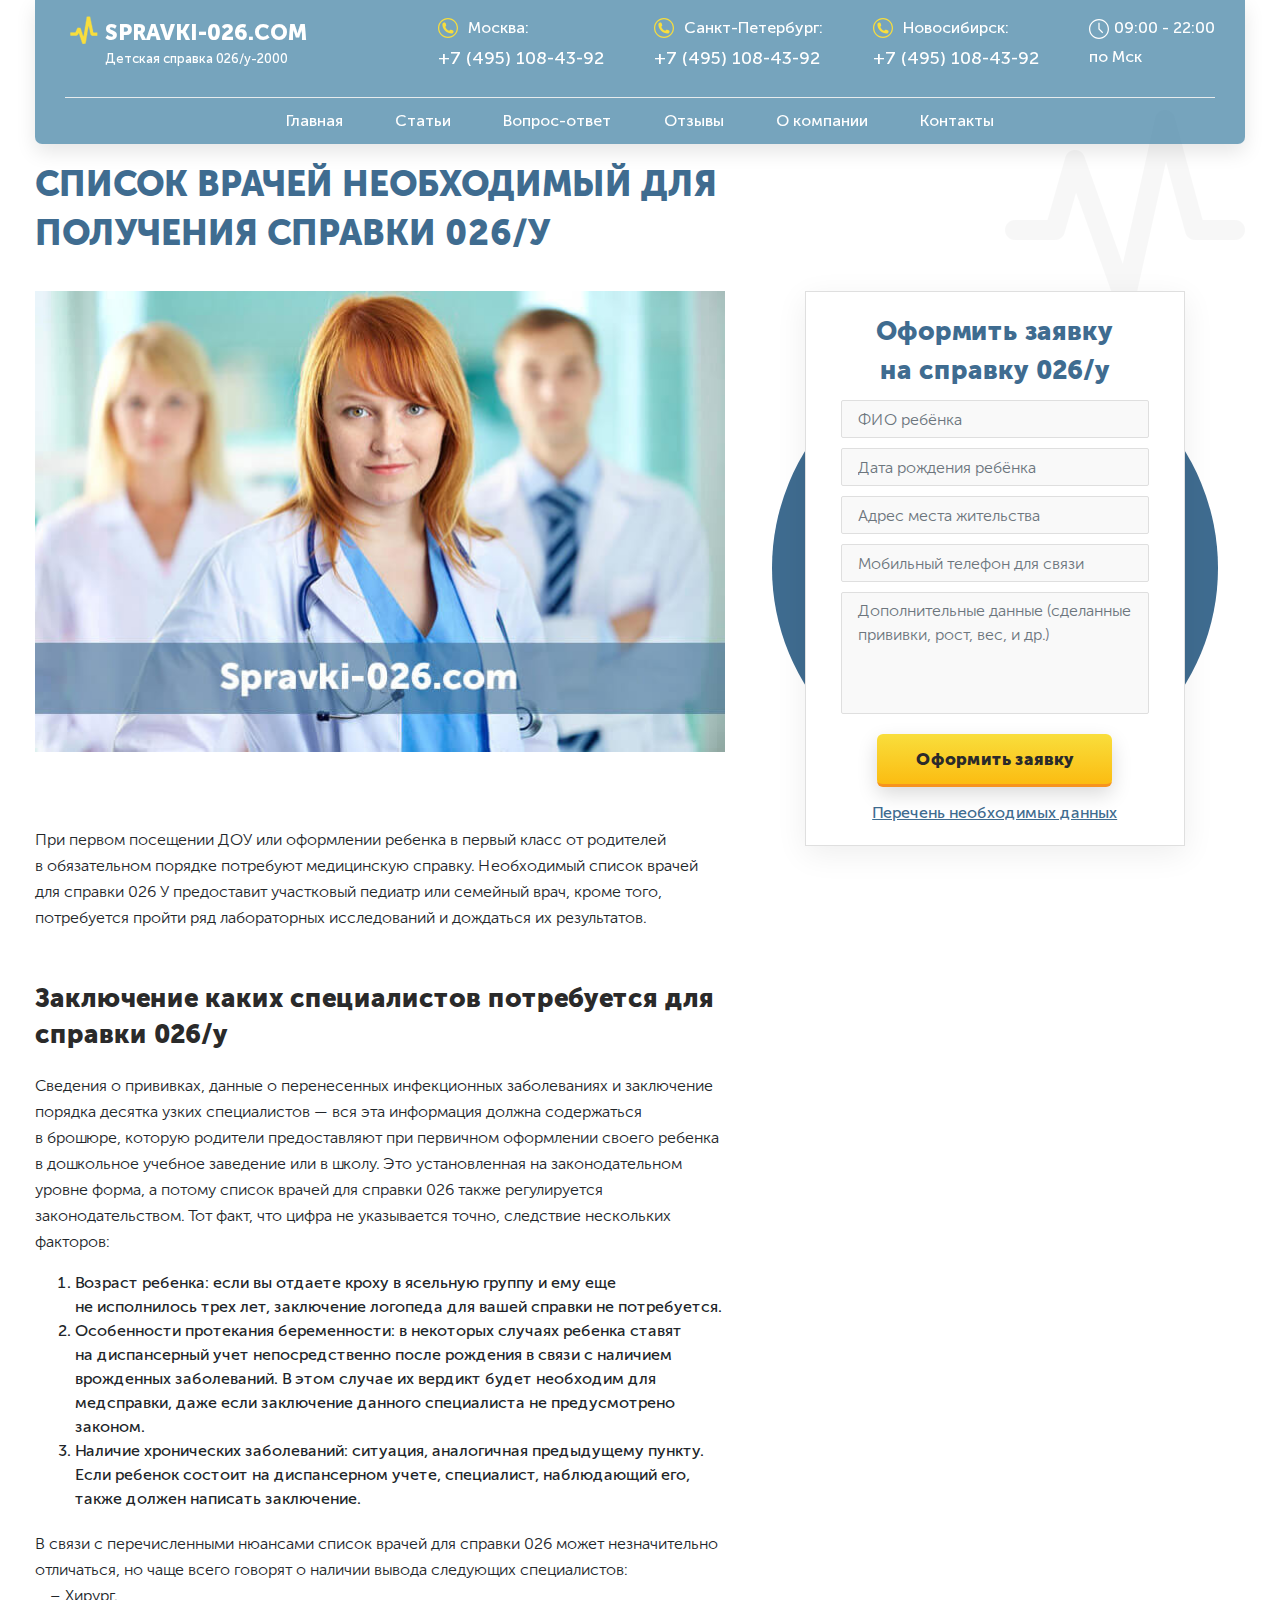
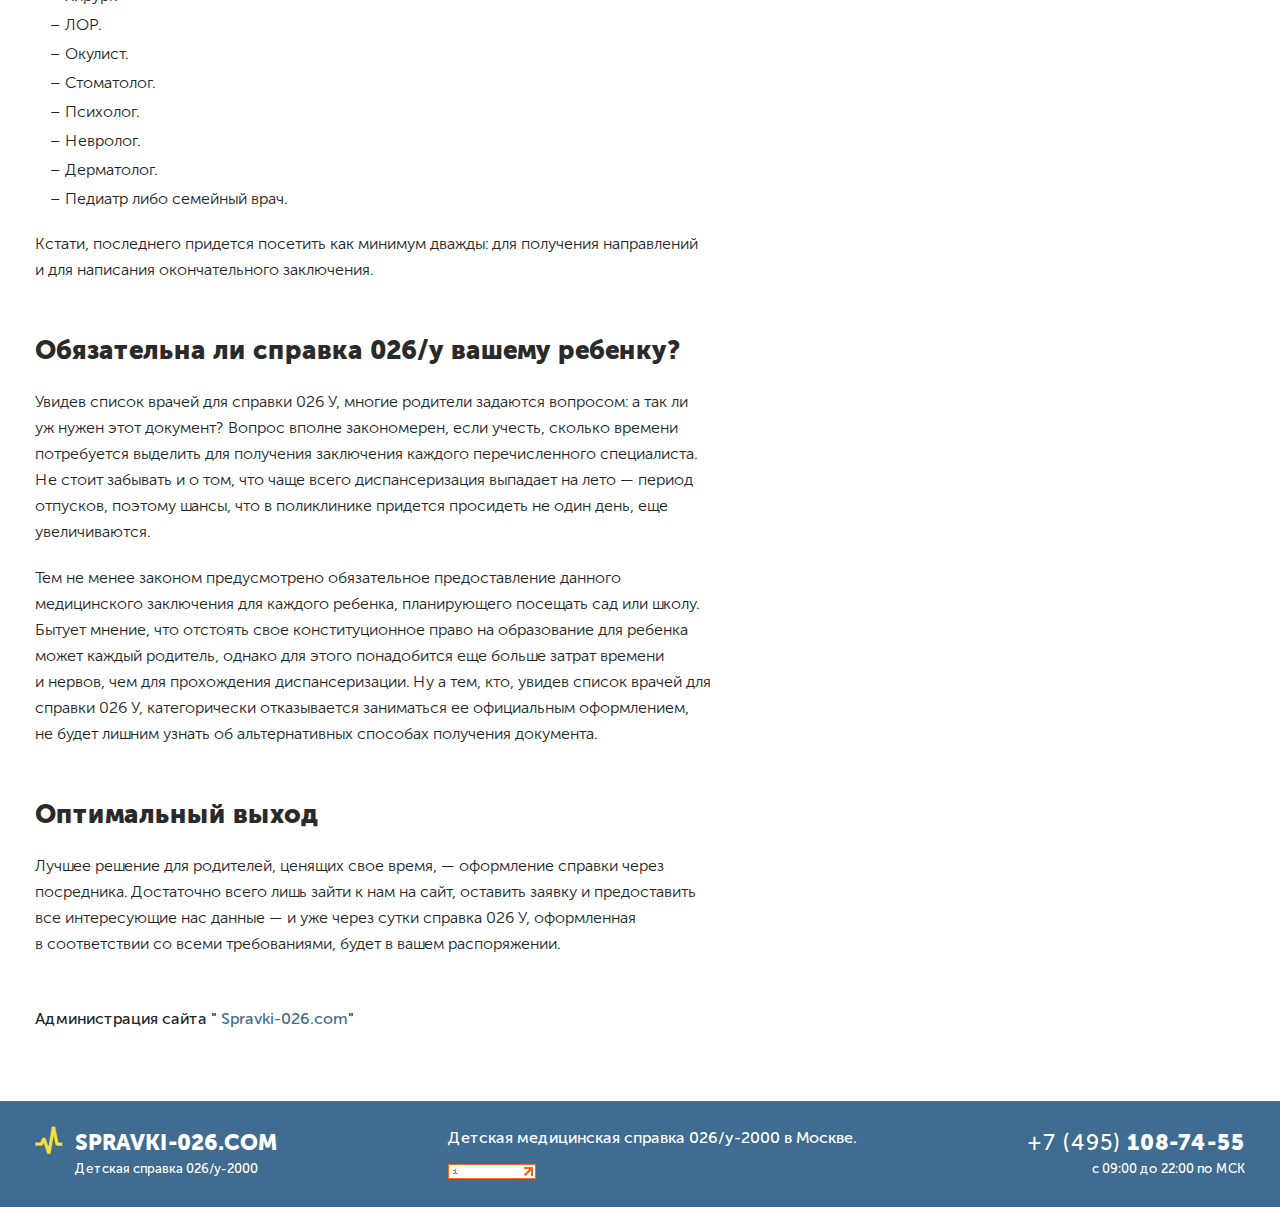
<file: public/09-spisok-vrasey-neobhodimih-dla-poluseniya.html>
<!DOCTYPE html>
<html lang="ru">
  <head>
    <meta charset="utf-8">
    <title>Список врачей необходимый для получения справки 026/у</title>
    <meta name="description" content="о чем страница">
    <meta http-equiv="X-UA-Compatible" content="IE=edge">
    <meta name="viewport" content="width=device-width, shrink-to-fit=no">
    <meta property="og:image" content="path/to/image.jpg">
    <link rel="shortcut icon" type="image/png" href="img/favicon/favicon.png">
    <!-- Custom Browsers Color-->
    <meta name="theme-color" content="#3361d8">
    <link rel="stylesheet" href="libs/magnificPopup/magnific-popup.css">
    <link rel="stylesheet" href="libs/slick/slick.css">
    <link rel="stylesheet" href="css/main.min.css">
  </head>
  <body>
    <div class="main-wrapper">
      <div class="menu-mobile menu-mobile--js d-xl-none">
        <div class="toggle-menu-mobile toggle-menu-mobile--js"><span></span>
        </div>
        <div class="menu-mobile__inner">
          <ul class="menu-mobile__nav">
            <li class="menu-mobile__item"><a class="menu-mobile__link" href="index.html">Главная</a>
            </li>
            <li class="menu-mobile__item"><a class="menu-mobile__link" href="01-articles.html">Статьи</a>
            </li>
            <li class="menu-mobile__item"><a class="menu-mobile__link" href="10-faq.html">Вопрос-ответ</a>
            </li>
            <li class="menu-mobile__item"><a class="menu-mobile__link scroll-link" href="/#s-reviews">Отзывы</a>
            </li>
            <li class="menu-mobile__item"><a class="menu-mobile__link" href="11-about-company.html">О компании</a>
            </li>
            <li class="menu-mobile__item"><a class="menu-mobile__link" href="12-contacts.html">Контакты</a>
            </li>
          </ul>
          <div class="text-right"></div>
        </div>
      </div>
      <!--  мобильное меню-->
      <!-- start HEADER.header-->
      <header class="header block-with-lazy">
        <!-- start top-nav-->
        <div class="top-nav block-with-lazy">
          <div class="container">
            <div class="top-nav__block">
              <div class="top-nav__top-wrap">
                <div class="row">
                  <div class="col">
                    <div class="top-nav__logo-block">
                      <div class="top-nav__logo-title"><a href="/">spravki-026.com</a>
                      </div>
                      <div class="top-nav__logo-subtitle"><a href="/">Детская справка 026/у-2000</a>
                      </div>
                    </div>
                  </div>
                  <div class="col-auto d-none d-xl-block">
                    <div class="top-nav__phone-title">
                      <svg class="icon icon-phone ">
                        <use xlink:href="img/svg/sprite.svg#phone"></use>
                      </svg>Москва:
                    </div><a class="top-nav__phone-number" href="tel:+74951084392">+7 (495) 108-43-92</a>
                  </div>
                  <div class="col-auto d-none d-xl-block">
                    <div class="top-nav__phone-title">
                      <svg class="icon icon-phone ">
                        <use xlink:href="img/svg/sprite.svg#phone"></use>
                      </svg>Санкт-Петербург:
                    </div><a class="top-nav__phone-number" href="tel:+74951084392">+7 (495) 108-43-92</a>
                  </div>
                  <div class="col-auto d-none d-xl-block">
                    <div class="top-nav__phone-title">
                      <svg class="icon icon-phone ">
                        <use xlink:href="img/svg/sprite.svg#phone"></use>
                      </svg>Новосибирск:
                    </div><a class="top-nav__phone-number" href="tel:+74951084392">+7 (495) 108-43-92</a>
                  </div>
                  <div class="col-auto d-none d-xl-block">
                    <div class="top-nav__work-time">
                      <svg class="icon icon-time ">
                        <use xlink:href="img/svg/sprite.svg#time"></use>
                      </svg>09:00 - 22:00
                    </div>
                    <div class="top-nav__work-city">по Мск
                    </div>
                  </div>
                  <div class="top-nav__col-menu col col-md-auto d-xl-none d-flex align-items-center justify-content-end">
                    <div class="toggle-menu-mobile toggle-menu-mobile--js d-xl-none"><span></span>
                    </div>
                  </div>
                </div>
              </div>
              <div class="col-12 d-none d-xl-block">
                <ul class="top-nav__nav">
                  <li class="top-nav__item"><a class="top-nav__link" href="index.html">Главная</a>
                  </li>
                  <li class="top-nav__item"><a class="top-nav__link" href="01-articles.html">Статьи</a>
                  </li>
                  <li class="top-nav__item"><a class="top-nav__link" href="10-faq.html">Вопрос-ответ</a>
                  </li>
                  <li class="top-nav__item"><a class="top-nav__link scroll-link" href="/#s-reviews">Отзывы</a>
                  </li>
                  <li class="top-nav__item"><a class="top-nav__link" href="11-about-company.html">О компании</a>
                  </li>
                  <li class="top-nav__item"><a class="top-nav__link" href="12-contacts.html">Контакты</a>
                  </li>
                </ul>
              </div>
            </div>
          </div>
        </div>
        <!-- end top-nav-->
      </header>
      <!-- end HEADER.header-->
      <!-- start sticky-block-->
      <div class="modal-btn d-block d-xl-none">
        <div class="modal-btn__sticky-block"><a class="btn-main btn-call d-block d-xl-none popup-with-move-anim" href="#modal-phone"><img class="btn-main__modal-btn-img" src="img/deliver-city-1.png" alt="#" title=""/></a><a class="btn-main popup-with-move-anim" href="#modal-call"><img class="btn-main__modal-btn-img" src="img/deliver-city-3.png" alt="#" title=""/></a>
        </div>
      </div>
      <!-- end sticky-block-->
      <div class="article-page">
        <div class="container">
          <div class="article-page__main-block"><img class="article-page__back-image" src="img/life.png" alt="#" title=""/>
            <h1>Список врачей необходимый для получения справки 026/у</h1>
            <div class="block-with-sticky">
              <!-- start sticky-block-->
              <div class="container-with-sticky d-none d-xl-block">
                <div class="container-with-sticky__sticky-block articles-page-sticky">
                  <div class="container-with-sticky__toggle-block container-with-sticky__toggle-block--js d-none d-xl-none"> <img class="res-i" src="img/deliver-city-3.png" alt="#"/>
                  </div>
                  <div class="container-with-sticky__main-block">
                    <div class="container-with-sticky__form-block">
                      <div class="container-with-sticky__title">Оформить заявку на справку 026/у
                      </div>
                      <div class="form-wrap">
                        <form>
                          <div class="form-wrap__input-wrap form-group"><input class="form-wrap__input form-control" type="text" placeholder="ФИО ребёнка"/>
                          </div>
                          <!-- +e.input-wrap-->
                          <div class="form-wrap__input-wrap form-group"><input class="form-wrap__input form-control" type="text" placeholder="Дата рождения ребёнка"/>
                          </div>
                          <!-- +e.input-wrap-->
                          <div class="form-wrap__input-wrap form-group"><input class="form-wrap__input form-control" type="text" placeholder="Адрес места жительства"/>
                          </div>
                          <!-- +e.input-wrap-->
                          <div class="form-wrap__input-wrap form-group"><input class="form-wrap__input form-control" type="tel" placeholder="Мобильный телефон для связи"/>
                          </div>
                          <!-- +e.input-wrap-->
                          <div class="form-wrap__input-wrap form-group"><textarea class="form-wrap__input form-control" placeholder="Дополнительные данные (сделанные прививки, рост, вес, и др.)"></textarea>
                          </div>
                          <!-- +e.input-wrap-->
                          <div class="btn-slide">
                            <button class="btn-main" type="submit">Оформить заявку
                            </button>
                          </div>
                        </form>
                      </div><a class="container-with-sticky__link scroll-link" href="/#s-data">Перечень необходимых данных</a>
                    </div>
                  </div>
                </div>
              </div>
              <!-- end sticky-block-->
              <div class="main-block"><img class="article-page__image" src="img/spisok-vrasey-neobhodimih-dla-poluseniya.jpg" alt="#" title=""/>
                <div class="article-page__item">
                  <p>При первом посещении ДОУ или оформлении ребенка в&nbsp;первый класс от&nbsp;родителей в&nbsp;обязательном порядке потребуют медицинскую справку. Необходимый список врачей для справки 026&nbsp;У предоставит участковый педиатр или семейный врач, кроме того, потребуется пройти ряд лабораторных исследований и&nbsp;дождаться их&nbsp;результатов.</p>
                </div>
                <div class="article-page__item">
                  <h3>Заключение каких специалистов потребуется для справки 026/у</h3>
                  <p>Сведения о&nbsp;прививках, данные о&nbsp;перенесенных инфекционных заболеваниях и&nbsp;заключение порядка десятка узких специалистов&nbsp;&mdash; вся эта информация должна содержаться в&nbsp;брошюре, которую родители предоставляют при первичном оформлении своего ребенка в&nbsp;дошкольное учебное заведение или в&nbsp;школу. Это установленная на&nbsp;законодательном уровне форма, а&nbsp;потому список врачей для справки 026 также регулируется законодательством. Тот факт, что цифра не&nbsp;указывается точно, следствие нескольких факторов:</p>
                  <ol>
                    <li>Возраст ребенка: если вы&nbsp;отдаете кроху в&nbsp;ясельную группу и&nbsp;ему еще не&nbsp;исполнилось трех лет, заключение логопеда для вашей справки не&nbsp;потребуется.</li>
                    <li>Особенности протекания беременности: в&nbsp;некоторых случаях ребенка ставят на&nbsp;диспансерный учет непосредственно после рождения в&nbsp;связи с&nbsp;наличием врожденных заболеваний. В&nbsp;этом случае их&nbsp;вердикт будет необходим для медсправки, даже если заключение данного специалиста не&nbsp;предусмотрено законом.</li>
                    <li>Наличие хронических заболеваний: ситуация, аналогичная предыдущему пункту. Если ребенок состоит на&nbsp;диспансерном учете, специалист, наблюдающий его, также должен написать заключение.</li>
                  </ol>
                  <p>В&nbsp;связи с&nbsp;перечисленными нюансами список врачей для справки 026 может незначительно отличаться, но&nbsp;чаще всего говорят о&nbsp;наличии вывода следующих специалистов:</p>
                  <ul>
                    <li>Хирург.</li>
                    <li>ЛОР.</li>
                    <li>Окулист.</li>
                    <li>Стоматолог.</li>
                    <li>Психолог.</li>
                    <li>Невролог.</li>
                    <li>Дерматолог.</li>
                    <li>Педиатр либо семейный врач.</li>
                  </ul>
                  <p>Кстати, последнего придется посетить как минимум дважды: для получения направлений и&nbsp;для написания окончательного заключения.</p>
                </div>
                <div class="article-page__item">
                  <h3>Обязательна ли справка 026/у вашему ребенку?</h3>
                  <p>Увидев список врачей для справки 026&nbsp;У, многие родители задаются вопросом: а&nbsp;так&nbsp;ли уж&nbsp;нужен этот документ? Вопрос вполне закономерен, если учесть, сколько времени потребуется выделить для получения заключения каждого перечисленного специалиста. Не&nbsp;стоит забывать и&nbsp;о&nbsp;том, что чаще всего диспансеризация выпадает на&nbsp;лето&nbsp;&mdash; период отпусков, поэтому шансы, что в&nbsp;поликлинике придется просидеть не&nbsp;один день, еще увеличиваются.</p>
                  <p>Тем не&nbsp;менее законом предусмотрено обязательное предоставление данного медицинского заключения для каждого ребенка, планирующего посещать сад или школу. Бытует мнение, что отстоять свое конституционное право на&nbsp;образование для ребенка может каждый родитель, однако для этого понадобится еще больше затрат времени и&nbsp;нервов, чем для прохождения диспансеризации. Ну&nbsp;а&nbsp;тем, кто, увидев список врачей для справки 026&nbsp;У, категорически отказывается заниматься ее&nbsp;официальным оформлением, не&nbsp;будет лишним узнать об&nbsp;альтернативных способах получения документа.</p>
                </div>
                <div class="article-page__item">
                  <h3>Оптимальный выход</h3>
                  <p>Лучшее решение для родителей, ценящих свое время,&nbsp;&mdash; оформление справки через посредника. Достаточно всего лишь зайти к&nbsp;нам на&nbsp;сайт, оставить заявку и&nbsp;предоставить все интересующие нас данные&nbsp;&mdash; и&nbsp;уже через сутки справка 026&nbsp;У, оформленная в&nbsp;соответствии со&nbsp;всеми требованиями, будет в&nbsp;вашем распоряжении.</p>
                </div>
                <div class="article-page__autor">
                  <div class="article-page__autor-text">Администрация сайта "
                  </div><a class="article-page__link" href="#">Spravki-026.com</a>"
                </div>
              </div>
            </div>
          </div>
        </div>
      </div>
      <footer class="footer block-with-lazy">
        <div class="container">
          <div class="row">
            <div class="col-auto d-none d-sm-block"><a class="footer__logo-block" href="/"><span class="footer__title">SPRAVKI-026.COM</span><span class="footer__subtitle">Детская справка 026/у-2000</span></a>
            </div>
            <div class="col d-none d-lg-flex justify-content-center">
              <div class="block">
                <div class="footer__text">Детская медицинская справка 026/у-2000 в Москве.
                </div><img class="footer__counter" src="img/counter.gif" alt="#" title=""/>
              </div>
            </div>
            <div class="footer__phone-col col col-lg-auto"><a class="footer__phone-block" href="tel:+7(495)108-74-55"><span class="footer__phone-first">+7 (495) </span><span class="footer__phone-second">108-74-55</span></a>
              <div class="footer__work">с 09:00 до 22:00 по МСК
              </div>
            </div>
          </div>
        </div>
      </footer>
    </div>
    <div class="form-wrap zoom-anim-dialog mfp-hide modal-win modal-form" id="modal-call">
      <form>
        <div class="form-wrap__title">Оформить заявку на справку 026/у
        </div>
        <div class="form-wrap__input-wrap form-group"><input class="form-wrap__input form-control" type="text" placeholder="ФИО ребёнка"/>
        </div>
        <!-- +e.input-wrap-->
        <div class="form-wrap__input-wrap form-group"><input class="form-wrap__input form-control" type="text" placeholder="Дата рождения ребёнка"/>
        </div>
        <!-- +e.input-wrap-->
        <div class="form-wrap__input-wrap form-group"><input class="form-wrap__input form-control" type="text" placeholder="Адрес места жительства"/>
        </div>
        <!-- +e.input-wrap-->
        <div class="form-wrap__input-wrap form-group"><input class="form-wrap__input form-control" type="tel" placeholder="Мобильный телефон для связи"/>
        </div>
        <!-- +e.input-wrap-->
        <div class="form-wrap__input-wrap form-group"><textarea class="form-wrap__input form-control" placeholder="Дополнительные данные (сделанные прививки, рост, вес, и др.)"></textarea>
        </div>
        <!-- +e.input-wrap-->
        <div class="btn-slide">
          <button class="btn-main" type="submit">Оформить заявку
          </button>
        </div><a class="form-wrap__link scroll-link" href="/#s-data">Перечень необходимых данных</a>
      </form>
    </div>
    <!-- #modal-call-->
    <div class="modal-phone zoom-anim-dialog mfp-hide modal-win" id="modal-phone">
      <div class="modal-phone__title">Связаться с нами
      </div><a class="modal-phone__btn btn btn-secondary" href="tel:+74951084392"><span class="modal-phone__btn-title">Москва</span><span class="modal-phone__btn-number">+7 (495) 108-43-92</span></a><a class="modal-phone__btn btn btn-secondary" href="tel:+74951084392"><span class="modal-phone__btn-title">Санкт-Петербург:</span><span class="modal-phone__btn-number">+7 (495) 108-43-92</span></a><a class="modal-phone__btn btn btn-secondary" href="tel:+74951084392"><span class="modal-phone__btn-title">Новосибирск:</span><span class="modal-phone__btn-number">+7 (495) 108-43-92</span></a>
    </div>
    <!-- #modal-phone-->
    <!-- modal-->
    <script src="js/jquery.min.js"></script>
    <!-- modal libs-->
    <script src="libs/magnificPopup/jquery.magnific-popup.min.js"></script>
    <!-- modal libs-->
    <!-- slider libs-->
    <script src="libs/slick/slick.min.js"></script>
    <script src="libs/sticky-kit.js"></script>
    <script src="libs/parallax.min.js"></script>
    <!-- /slider libs-->
    <!-- for svg libs-->
    <script src="libs/svg4everybody-master/svg4everybody.min.js"></script>
    <!-- /for svg libs-->
    <script src="libs/jquery.touchSwipe.min.js"></script>
    <script src="libs/jquery.inputmask.bundle.min.js"></script>
    <script src="js/common.js"></script>
  </body>
</html>
</file>
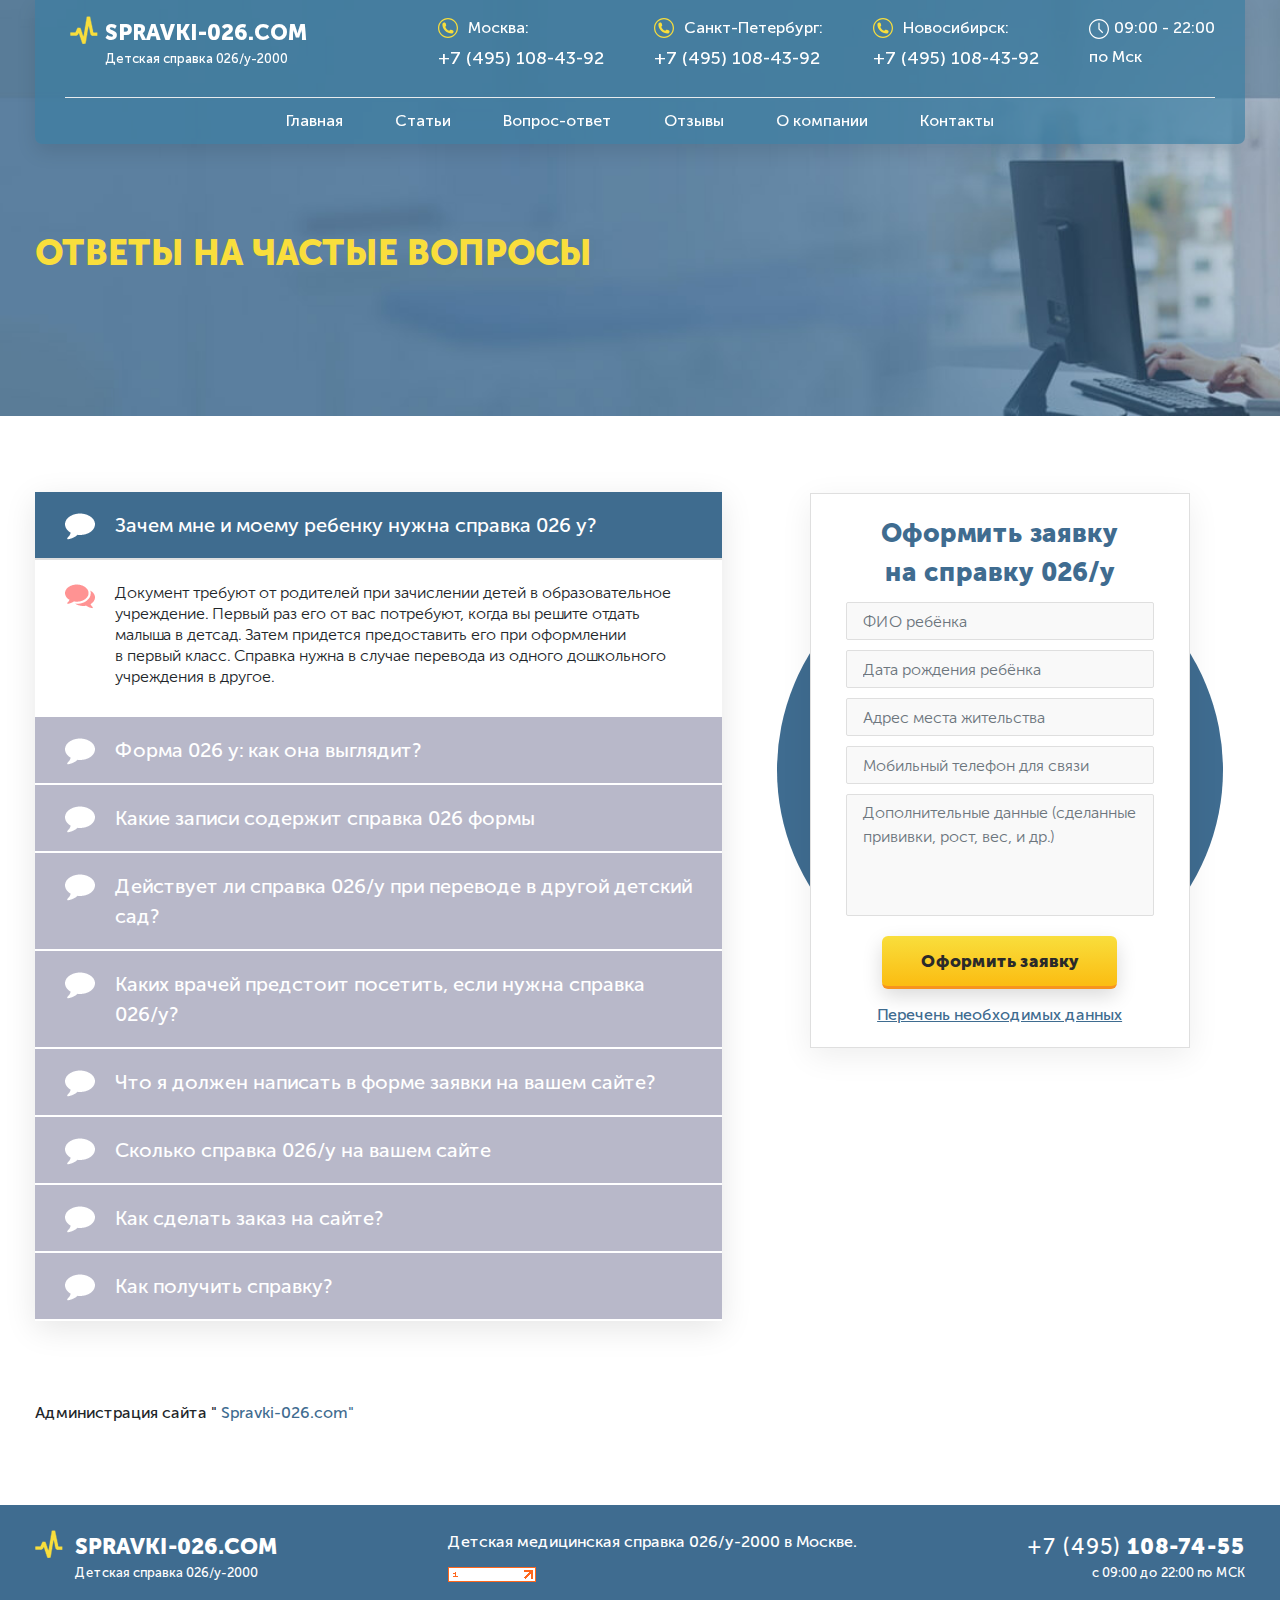
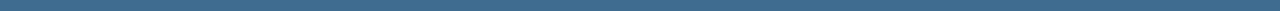
<file: public/10-faq.html>
<!DOCTYPE html>
<html lang="ru">
  <head>
    <meta charset="utf-8">
    <title>Вопросы и ответы о медицинской справке 026/у-2000</title>
    <meta name="description" content="о чем страница">
    <meta http-equiv="X-UA-Compatible" content="IE=edge">
    <meta name="viewport" content="width=device-width, shrink-to-fit=no">
    <meta property="og:image" content="path/to/image.jpg">
    <link rel="shortcut icon" type="image/png" href="img/favicon/favicon.png">
    <!-- Custom Browsers Color-->
    <meta name="theme-color" content="#3361d8">
    <link rel="stylesheet" href="libs/magnificPopup/magnific-popup.css">
    <link rel="stylesheet" href="libs/slick/slick.css">
    <link rel="stylesheet" href="css/main.min.css">
  </head>
  <body>
    <div class="main-wrapper">
      <div class="menu-mobile menu-mobile--js d-xl-none">
        <div class="toggle-menu-mobile toggle-menu-mobile--js"><span></span>
        </div>
        <div class="menu-mobile__inner">
          <ul class="menu-mobile__nav">
            <li class="menu-mobile__item"><a class="menu-mobile__link" href="index.html">Главная</a>
            </li>
            <li class="menu-mobile__item"><a class="menu-mobile__link" href="01-articles.html">Статьи</a>
            </li>
            <li class="menu-mobile__item"><a class="menu-mobile__link" href="10-faq.html">Вопрос-ответ</a>
            </li>
            <li class="menu-mobile__item"><a class="menu-mobile__link scroll-link" href="/#s-reviews">Отзывы</a>
            </li>
            <li class="menu-mobile__item"><a class="menu-mobile__link" href="11-about-company.html">О компании</a>
            </li>
            <li class="menu-mobile__item"><a class="menu-mobile__link" href="12-contacts.html">Контакты</a>
            </li>
          </ul>
          <div class="text-right"></div>
        </div>
      </div>
      <!--  мобильное меню-->
      <!-- start HEADER.header-->
      <header class="header block-with-lazy">
        <!-- start top-nav-->
        <div class="top-nav block-with-lazy">
          <div class="container">
            <div class="top-nav__block">
              <div class="top-nav__top-wrap">
                <div class="row">
                  <div class="col">
                    <div class="top-nav__logo-block">
                      <div class="top-nav__logo-title"><a href="/">spravki-026.com</a>
                      </div>
                      <div class="top-nav__logo-subtitle"><a href="/">Детская справка 026/у-2000</a>
                      </div>
                    </div>
                  </div>
                  <div class="col-auto d-none d-xl-block">
                    <div class="top-nav__phone-title">
                      <svg class="icon icon-phone ">
                        <use xlink:href="img/svg/sprite.svg#phone"></use>
                      </svg>Москва:
                    </div><a class="top-nav__phone-number" href="tel:+74951084392">+7 (495) 108-43-92</a>
                  </div>
                  <div class="col-auto d-none d-xl-block">
                    <div class="top-nav__phone-title">
                      <svg class="icon icon-phone ">
                        <use xlink:href="img/svg/sprite.svg#phone"></use>
                      </svg>Санкт-Петербург:
                    </div><a class="top-nav__phone-number" href="tel:+74951084392">+7 (495) 108-43-92</a>
                  </div>
                  <div class="col-auto d-none d-xl-block">
                    <div class="top-nav__phone-title">
                      <svg class="icon icon-phone ">
                        <use xlink:href="img/svg/sprite.svg#phone"></use>
                      </svg>Новосибирск:
                    </div><a class="top-nav__phone-number" href="tel:+74951084392">+7 (495) 108-43-92</a>
                  </div>
                  <div class="col-auto d-none d-xl-block">
                    <div class="top-nav__work-time">
                      <svg class="icon icon-time ">
                        <use xlink:href="img/svg/sprite.svg#time"></use>
                      </svg>09:00 - 22:00
                    </div>
                    <div class="top-nav__work-city">по Мск
                    </div>
                  </div>
                  <div class="top-nav__col-menu col col-md-auto d-xl-none d-flex align-items-center justify-content-end">
                    <div class="toggle-menu-mobile toggle-menu-mobile--js d-xl-none"><span></span>
                    </div>
                  </div>
                </div>
              </div>
              <div class="col-12 d-none d-xl-block">
                <ul class="top-nav__nav">
                  <li class="top-nav__item"><a class="top-nav__link" href="index.html">Главная</a>
                  </li>
                  <li class="top-nav__item"><a class="top-nav__link" href="01-articles.html">Статьи</a>
                  </li>
                  <li class="top-nav__item"><a class="top-nav__link" href="10-faq.html">Вопрос-ответ</a>
                  </li>
                  <li class="top-nav__item"><a class="top-nav__link scroll-link" href="/#s-reviews">Отзывы</a>
                  </li>
                  <li class="top-nav__item"><a class="top-nav__link" href="11-about-company.html">О компании</a>
                  </li>
                  <li class="top-nav__item"><a class="top-nav__link" href="12-contacts.html">Контакты</a>
                  </li>
                </ul>
              </div>
            </div>
          </div>
        </div>
        <!-- end top-nav-->
      </header>
      <!-- end HEADER.header-->
      <!-- start sticky-block-->
      <div class="modal-btn d-block d-xl-none">
        <div class="modal-btn__sticky-block"><a class="btn-main btn-call d-block d-xl-none popup-with-move-anim" href="#modal-phone"><img class="btn-main__modal-btn-img" src="img/deliver-city-1.png" alt="#" title=""/></a><a class="btn-main popup-with-move-anim" href="#modal-call"><img class="btn-main__modal-btn-img" src="img/deliver-city-3.png" alt="#" title=""/></a>
        </div>
      </div>
      <!-- end sticky-block-->
      <!-- start header-block-->
      <div class="header-block" id="header-block-2" style="background-image: url(img/faq-bg.jpg);">
        <div class="header-block__container container">
          <h1 class="header-block__title">ОТВЕТЫ НА ЧАСТЫЕ ВОПРОСЫ
          </h1>
        </div>
      </div>
      <!-- end header-block-->
      <div class="block-with-sticky">
        <!-- start sticky-block-->
        <div class="container-with-sticky d-none d-xl-block">
          <div class="container-with-sticky__sticky-block articles-sticky">
            <div class="container-with-sticky__toggle-block container-with-sticky__toggle-block--js d-none d-xl-none"> <img class="res-i" src="img/deliver-city-3.png" alt="#"/>
            </div>
            <div class="container-with-sticky__main-block">
              <div class="container-with-sticky__form-block">
                <div class="container-with-sticky__title">Оформить заявку на справку 026/у
                </div>
                <div class="form-wrap">
                  <form>
                    <div class="form-wrap__input-wrap form-group"><input class="form-wrap__input form-control" type="text" placeholder="ФИО ребёнка"/>
                    </div>
                    <!-- +e.input-wrap-->
                    <div class="form-wrap__input-wrap form-group"><input class="form-wrap__input form-control" type="text" placeholder="Дата рождения ребёнка"/>
                    </div>
                    <!-- +e.input-wrap-->
                    <div class="form-wrap__input-wrap form-group"><input class="form-wrap__input form-control" type="text" placeholder="Адрес места жительства"/>
                    </div>
                    <!-- +e.input-wrap-->
                    <div class="form-wrap__input-wrap form-group"><input class="form-wrap__input form-control" type="tel" placeholder="Мобильный телефон для связи"/>
                    </div>
                    <!-- +e.input-wrap-->
                    <div class="form-wrap__input-wrap form-group"><textarea class="form-wrap__input form-control" placeholder="Дополнительные данные (сделанные прививки, рост, вес, и др.)"></textarea>
                    </div>
                    <!-- +e.input-wrap-->
                    <div class="btn-slide">
                      <button class="btn-main" type="submit">Оформить заявку
                      </button>
                    </div>
                  </form>
                </div><a class="container-with-sticky__link scroll-link" href="/#s-data">Перечень необходимых данных</a>
              </div>
            </div>
          </div>
        </div>
        <!-- end sticky-block-->
        <!-- start s-accordion-->
        <section class="s-accordion section block-with-lazy" id="s-accordion">
          <div class="container">
            <div class="main-block">
              <div class="accordeon">
                <div class="accordeon-head active">
                  <div class="s-accordion__header-text">Зачем мне и моему ребенку нужна справка 026 у?
                  </div>
                </div>
                <div class="accordeon-body active-body">
                  <div class="s-accordion__body-text">Документ требуют от&nbsp;родителей при зачислении детей в&nbsp;образовательное учреждение. Первый раз его от&nbsp;вас потребуют, когда вы&nbsp;решите отдать малыша в&nbsp;детсад. Затем придется предоставить его при оформлении в&nbsp;первый класс. Справка нужна в&nbsp;случае перевода из&nbsp;одного дошкольного учреждения в&nbsp;другое.
                  </div>
                </div>
                <div class="accordeon-head"> 
                  <div class="s-accordion__header-text">Форма 026 у: как она выглядит?
                  </div>
                </div>
                <div class="accordeon-body">
                  <div class="s-accordion__body-text">Это не&nbsp;одностраничный бланк, как многие другие детские справки от&nbsp;врачей. Форма 026/у&nbsp;&mdash; это многостраничная справка. Официальный бланк справки состоит из&nbsp;33&nbsp;страниц. Размер справки соответствует формату&nbsp;А4.
                  </div>
                </div>
                <div class="accordeon-head"> 
                  <div class="s-accordion__header-text">Какие записи содержит справка 026 формы
                  </div>
                </div>
                <div class="accordeon-body">
                  <div class="s-accordion__body-text">В&nbsp;ней изложена краткая история здоровья и&nbsp;развития ребенка. <br>Информация разделена на&nbsp;11&nbsp;разделов. Каждый из&nbsp;них посвящен отдельной теме. Так, в&nbsp;форме 026/у есть данные о&nbsp;росте и&nbsp;весе ребенка при рождении, отражена динамика увеличения этих показателей. Отдельный блок посвящен всем перенесенным болезням. Особенное внимание уделено специфическим детским инфекциям: краснухе, ветрянке. В&nbsp;справке содержатся данные о&nbsp;плановых осмотрах у&nbsp;специалистов и&nbsp;результаты обследований. Обязательно есть информация о&nbsp;прививках.
                  </div>
                </div>
                <div class="accordeon-head"> 
                  <div class="s-accordion__header-text">Действует ли справка 026/у при переводе в другой детский сад?
                  </div>
                </div>
                <div class="accordeon-body">
                  <div class="s-accordion__body-text">Документ рассчитан на&nbsp;постоянное пополнение новыми сведениями. В&nbsp;нем специально отведено место для записей в&nbsp;процессе роста ребенка. Поэтому оформлять его несколько раз не&nbsp;нужно. Справка 026/у заводится на&nbsp;ребенка один раз и&nbsp;действует при переводе в&nbsp;другой детский сад или в&nbsp;школу. Если документ по&nbsp;какой-либо причине утрачен, то&nbsp;его можно восстановить после обращения в&nbsp;поликлинику.
                  </div>
                </div>
                <div class="accordeon-head"> 
                  <div class="s-accordion__header-text">Каких врачей предстоит посетить, если нужна справка <br>026/у?
                  </div>
                </div>
                <div class="accordeon-body">
                  <div class="s-accordion__body-text">Документ заполняет не&nbsp;один врач, а&nbsp;коллектив врачей. Вам вместе с&nbsp;ребенком нужно посетить педиатра, а&nbsp;также записаться на&nbsp;прием к&nbsp;профильным специалистам. В&nbsp;обязательном перечне есть хирург, дерматолог, ЛОР и&nbsp;окулист. Также независимо от&nbsp;возраста нужна консультация логопеда и&nbsp;психолога. Кроме того, здесь ведут записи стоматолог и&nbsp;невролог.
                  </div>
                </div>
                <div class="accordeon-head"> 
                  <div class="s-accordion__header-text">Что я должен написать в форме заявки на вашем сайте?
                  </div>
                </div>
                <div class="accordeon-body">
                  <div class="s-accordion__body-text">Учитывая специфику документа, вам нужно предоставить стандартный минимум данных. Они важны для корректного заполнения. К&nbsp;ним относятся: перенесенные ребенком заболевания, сделанные до&nbsp;текущего момента профилактические меры, данные полиса ОМС. Не&nbsp;забудьте указать правильный рост и&nbsp;вес ребенка, а&nbsp;также разборчиво напишите полностью его фамилию, имя, отчество и&nbsp;адрес регистрации. Для быстрой обратной связи укажите свои ФИО, контактный телефон и&nbsp;место проживания.
                  </div>
                </div>
                <div class="accordeon-head"> 
                  <div class="s-accordion__header-text">Сколько справка 026/у на вашем сайте
                  </div>
                </div>
                <div class="accordeon-body">
                  <div class="s-accordion__body-text">Базовая цена фиксированная&nbsp;&mdash; 5000&nbsp;рублей. Но&nbsp;не&nbsp;забывайте, что иногда стоимость может быть выше в&nbsp;зависимости от&nbsp;объема записей и&nbsp;других особенностей в&nbsp;каждом индивидуальном случае. Точную стоимость вы&nbsp;всегда узнаете по&nbsp;телефону.
                  </div>
                </div>
                <div class="accordeon-head"> 
                  <div class="s-accordion__header-text">Как сделать заказ на сайте?
                  </div>
                </div>
                <div class="accordeon-body">
                  <div class="s-accordion__body-text">Заполните все поля формы онлайн-заявки и&nbsp;нажмите кнопку &laquo;Отправить&raquo;. После этого ваш заказ поступит в&nbsp;обработку к&nbsp;нашим сотрудникам. Они свяжутся с&nbsp;вами по&nbsp;указанному телефону для подтверждения заказа.
                  </div>
                </div>
                <div class="accordeon-head"> 
                  <div class="s-accordion__header-text">Как получить справку?
                  </div>
                </div>
                <div class="accordeon-body">
                  <div class="s-accordion__body-text">Вам доставят документ на&nbsp;дом или на&nbsp;работу. Стоимость адресной доставки&nbsp;&mdash; 500&nbsp;рублей. Вы&nbsp;всегда можете воспользоваться бесплатным вариантом и&nbsp;забрать документ у&nbsp;курьера на&nbsp;одной из&nbsp;кольцевых станций метро.
                  </div>
                </div>
              </div>
              <div class="autor">
                <div class="autor__autor-text">Администрация сайта "
                </div><a class="autor__link" href="#">
                Spravki-026.com"</a>
              </div>
            </div>
          </div>
        </section>
        <!-- end s-accordion-->
      </div>
      <footer class="footer block-with-lazy">
        <div class="container">
          <div class="row">
            <div class="col-auto d-none d-sm-block"><a class="footer__logo-block" href="/"><span class="footer__title">SPRAVKI-026.COM</span><span class="footer__subtitle">Детская справка 026/у-2000</span></a>
            </div>
            <div class="col d-none d-lg-flex justify-content-center">
              <div class="block">
                <div class="footer__text">Детская медицинская справка 026/у-2000 в Москве.
                </div><img class="footer__counter" src="img/counter.gif" alt="#" title=""/>
              </div>
            </div>
            <div class="footer__phone-col col col-lg-auto"><a class="footer__phone-block" href="tel:+7(495)108-74-55"><span class="footer__phone-first">+7 (495) </span><span class="footer__phone-second">108-74-55</span></a>
              <div class="footer__work">с 09:00 до 22:00 по МСК
              </div>
            </div>
          </div>
        </div>
      </footer>
    </div>
    <div class="form-wrap zoom-anim-dialog mfp-hide modal-win modal-form" id="modal-call">
      <form>
        <div class="form-wrap__title">Оформить заявку на справку 026/у
        </div>
        <div class="form-wrap__input-wrap form-group"><input class="form-wrap__input form-control" type="text" placeholder="ФИО ребёнка"/>
        </div>
        <!-- +e.input-wrap-->
        <div class="form-wrap__input-wrap form-group"><input class="form-wrap__input form-control" type="text" placeholder="Дата рождения ребёнка"/>
        </div>
        <!-- +e.input-wrap-->
        <div class="form-wrap__input-wrap form-group"><input class="form-wrap__input form-control" type="text" placeholder="Адрес места жительства"/>
        </div>
        <!-- +e.input-wrap-->
        <div class="form-wrap__input-wrap form-group"><input class="form-wrap__input form-control" type="tel" placeholder="Мобильный телефон для связи"/>
        </div>
        <!-- +e.input-wrap-->
        <div class="form-wrap__input-wrap form-group"><textarea class="form-wrap__input form-control" placeholder="Дополнительные данные (сделанные прививки, рост, вес, и др.)"></textarea>
        </div>
        <!-- +e.input-wrap-->
        <div class="btn-slide">
          <button class="btn-main" type="submit">Оформить заявку
          </button>
        </div><a class="form-wrap__link scroll-link" href="/#s-data">Перечень необходимых данных</a>
      </form>
    </div>
    <!-- #modal-call-->
    <div class="modal-phone zoom-anim-dialog mfp-hide modal-win" id="modal-phone">
      <div class="modal-phone__title">Связаться с нами
      </div><a class="modal-phone__btn btn btn-secondary" href="tel:+74951084392"><span class="modal-phone__btn-title">Москва</span><span class="modal-phone__btn-number">+7 (495) 108-43-92</span></a><a class="modal-phone__btn btn btn-secondary" href="tel:+74951084392"><span class="modal-phone__btn-title">Санкт-Петербург:</span><span class="modal-phone__btn-number">+7 (495) 108-43-92</span></a><a class="modal-phone__btn btn btn-secondary" href="tel:+74951084392"><span class="modal-phone__btn-title">Новосибирск:</span><span class="modal-phone__btn-number">+7 (495) 108-43-92</span></a>
    </div>
    <!-- #modal-phone-->
    <!-- modal-->
    <script src="js/jquery.min.js"></script>
    <!-- modal libs-->
    <script src="libs/magnificPopup/jquery.magnific-popup.min.js"></script>
    <!-- modal libs-->
    <!-- slider libs-->
    <script src="libs/slick/slick.min.js"></script>
    <script src="libs/sticky-kit.js"></script>
    <script src="libs/parallax.min.js"></script>
    <!-- /slider libs-->
    <!-- for svg libs-->
    <script src="libs/svg4everybody-master/svg4everybody.min.js"></script>
    <!-- /for svg libs-->
    <script src="libs/jquery.touchSwipe.min.js"></script>
    <script src="libs/jquery.inputmask.bundle.min.js"></script>
    <script src="js/common.js"></script>
  </body>
</html>
</file>
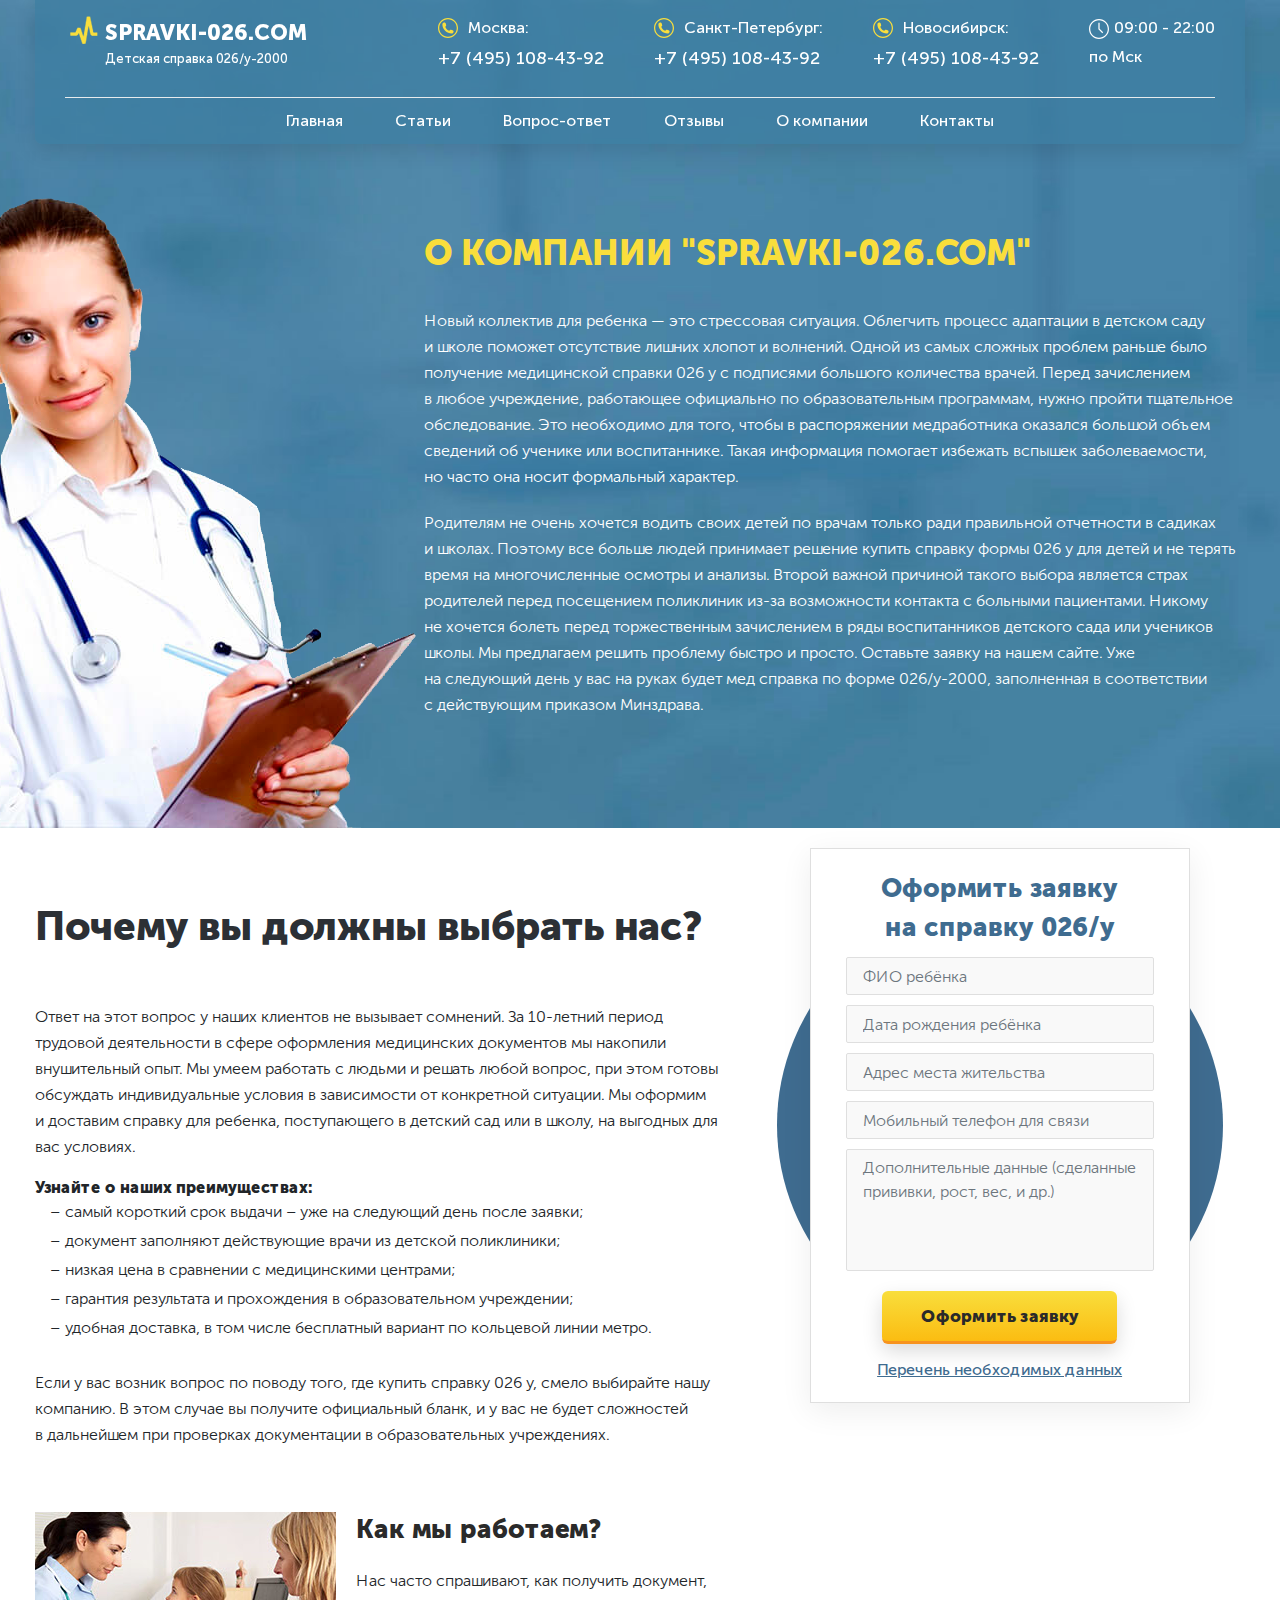
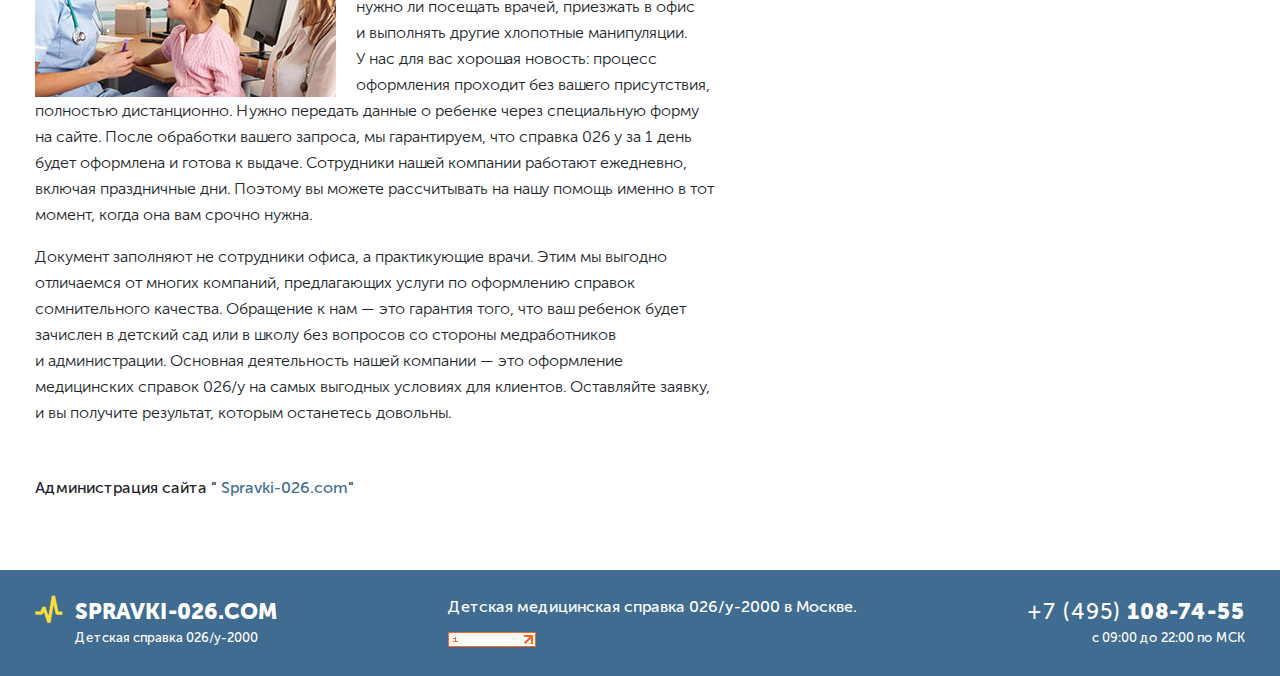
<file: public/11-about-company.html>
<!DOCTYPE html>
<html lang="ru">
  <head>
    <meta charset="utf-8">
    <title>Информация и отзывы о компании Spravki-026.com</title>
    <meta name="description" content="о чем страница">
    <meta http-equiv="X-UA-Compatible" content="IE=edge">
    <meta name="viewport" content="width=device-width, shrink-to-fit=no">
    <meta property="og:image" content="path/to/image.jpg">
    <link rel="shortcut icon" type="image/png" href="img/favicon/favicon.png">
    <!-- Custom Browsers Color-->
    <meta name="theme-color" content="#3361d8">
    <link rel="stylesheet" href="libs/magnificPopup/magnific-popup.css">
    <link rel="stylesheet" href="libs/slick/slick.css">
    <link rel="stylesheet" href="css/main.min.css">
  </head>
  <body>
    <div class="main-wrapper">
      <div class="menu-mobile menu-mobile--js d-xl-none">
        <div class="toggle-menu-mobile toggle-menu-mobile--js"><span></span>
        </div>
        <div class="menu-mobile__inner">
          <ul class="menu-mobile__nav">
            <li class="menu-mobile__item"><a class="menu-mobile__link" href="index.html">Главная</a>
            </li>
            <li class="menu-mobile__item"><a class="menu-mobile__link" href="01-articles.html">Статьи</a>
            </li>
            <li class="menu-mobile__item"><a class="menu-mobile__link" href="10-faq.html">Вопрос-ответ</a>
            </li>
            <li class="menu-mobile__item"><a class="menu-mobile__link scroll-link" href="/#s-reviews">Отзывы</a>
            </li>
            <li class="menu-mobile__item"><a class="menu-mobile__link" href="11-about-company.html">О компании</a>
            </li>
            <li class="menu-mobile__item"><a class="menu-mobile__link" href="12-contacts.html">Контакты</a>
            </li>
          </ul>
          <div class="text-right"></div>
        </div>
      </div>
      <!--  мобильное меню-->
      <!-- start HEADER.header-->
      <header class="header block-with-lazy">
        <!-- start top-nav-->
        <div class="top-nav block-with-lazy">
          <div class="container">
            <div class="top-nav__block">
              <div class="top-nav__top-wrap">
                <div class="row">
                  <div class="col">
                    <div class="top-nav__logo-block">
                      <div class="top-nav__logo-title"><a href="/">spravki-026.com</a>
                      </div>
                      <div class="top-nav__logo-subtitle"><a href="/">Детская справка 026/у-2000</a>
                      </div>
                    </div>
                  </div>
                  <div class="col-auto d-none d-xl-block">
                    <div class="top-nav__phone-title">
                      <svg class="icon icon-phone ">
                        <use xlink:href="img/svg/sprite.svg#phone"></use>
                      </svg>Москва:
                    </div><a class="top-nav__phone-number" href="tel:+74951084392">+7 (495) 108-43-92</a>
                  </div>
                  <div class="col-auto d-none d-xl-block">
                    <div class="top-nav__phone-title">
                      <svg class="icon icon-phone ">
                        <use xlink:href="img/svg/sprite.svg#phone"></use>
                      </svg>Санкт-Петербург:
                    </div><a class="top-nav__phone-number" href="tel:+74951084392">+7 (495) 108-43-92</a>
                  </div>
                  <div class="col-auto d-none d-xl-block">
                    <div class="top-nav__phone-title">
                      <svg class="icon icon-phone ">
                        <use xlink:href="img/svg/sprite.svg#phone"></use>
                      </svg>Новосибирск:
                    </div><a class="top-nav__phone-number" href="tel:+74951084392">+7 (495) 108-43-92</a>
                  </div>
                  <div class="col-auto d-none d-xl-block">
                    <div class="top-nav__work-time">
                      <svg class="icon icon-time ">
                        <use xlink:href="img/svg/sprite.svg#time"></use>
                      </svg>09:00 - 22:00
                    </div>
                    <div class="top-nav__work-city">по Мск
                    </div>
                  </div>
                  <div class="top-nav__col-menu col col-md-auto d-xl-none d-flex align-items-center justify-content-end">
                    <div class="toggle-menu-mobile toggle-menu-mobile--js d-xl-none"><span></span>
                    </div>
                  </div>
                </div>
              </div>
              <div class="col-12 d-none d-xl-block">
                <ul class="top-nav__nav">
                  <li class="top-nav__item"><a class="top-nav__link" href="index.html">Главная</a>
                  </li>
                  <li class="top-nav__item"><a class="top-nav__link" href="01-articles.html">Статьи</a>
                  </li>
                  <li class="top-nav__item"><a class="top-nav__link" href="10-faq.html">Вопрос-ответ</a>
                  </li>
                  <li class="top-nav__item"><a class="top-nav__link scroll-link" href="/#s-reviews">Отзывы</a>
                  </li>
                  <li class="top-nav__item"><a class="top-nav__link" href="11-about-company.html">О компании</a>
                  </li>
                  <li class="top-nav__item"><a class="top-nav__link" href="12-contacts.html">Контакты</a>
                  </li>
                </ul>
              </div>
            </div>
          </div>
        </div>
        <!-- end top-nav-->
      </header>
      <!-- end HEADER.header-->
      <!-- start sticky-block-->
      <div class="modal-btn d-block d-xl-none">
        <div class="modal-btn__sticky-block"><a class="btn-main btn-call d-block d-xl-none popup-with-move-anim" href="#modal-phone"><img class="btn-main__modal-btn-img" src="img/deliver-city-1.png" alt="#" title=""/></a><a class="btn-main popup-with-move-anim" href="#modal-call"><img class="btn-main__modal-btn-img" src="img/deliver-city-3.png" alt="#" title=""/></a>
        </div>
      </div>
      <!-- end sticky-block-->
      <!-- start header-block-->
      <div class="header-block" id="header-block-company" style="background-image: url(img/header-bg.jpg);">
        <div class="header-block__container container"><img class="header-block__bg-photo d-none d-xl-block" src="img/header-bg-photo.png" alt="#" title=""/>
          <div class="row">
            <div class="header-block__main-col col d-flex justify-content-end">
              <div class="header-block__block">
                <h1 class="header-block__title">О КОМПАНИИ "SPRAVKI-026.COM"
                </h1>
                <p class="header-block__main-text">Новый коллектив для ребенка&nbsp;&mdash; это стрессовая ситуация. Облегчить процесс адаптации в&nbsp;детском саду и&nbsp;школе поможет отсутствие лишних хлопот и&nbsp;волнений. Одной из&nbsp;самых сложных проблем раньше было получение медицинской справки 026&nbsp;у с&nbsp;подписями большого количества врачей. Перед зачислением в&nbsp;любое учреждение, работающее официально по&nbsp;образовательным программам, нужно пройти тщательное обследование. Это необходимо для того, чтобы в&nbsp;распоряжении медработника оказался большой объем сведений об&nbsp;ученике или воспитаннике. Такая информация помогает избежать вспышек заболеваемости, но&nbsp;часто она носит формальный характер.
                </p>
                <p class="header-block__main-text">Родителям не&nbsp;очень хочется водить своих детей по&nbsp;врачам только ради правильной отчетности в&nbsp;садиках и&nbsp;школах. Поэтому все больше людей принимает решение купить справку формы 026&nbsp;у для детей и&nbsp;не&nbsp;терять время на&nbsp;многочисленные осмотры и&nbsp;анализы. Второй важной причиной такого выбора является страх родителей перед посещением поликлиник из-за возможности контакта с&nbsp;больными пациентами. Никому не&nbsp;хочется болеть перед торжественным зачислением в&nbsp;ряды воспитанников детского сада или учеников школы. Мы&nbsp;предлагаем решить проблему быстро и&nbsp;просто. Оставьте заявку на&nbsp;нашем сайте. Уже на&nbsp;следующий день у&nbsp;вас на&nbsp;руках будет мед справка по&nbsp;форме 026/у-2000, заполненная в&nbsp;соответствии с&nbsp;действующим приказом Минздрава.
                </p>
              </div>
            </div>
          </div>
        </div>
      </div>
      <!-- end header-block-->
      <div class="block-with-sticky">
        <!-- start sticky-block-->
        <div class="container-with-sticky d-none d-xl-block">
          <div class="container-with-sticky__sticky-block">
            <div class="container-with-sticky__toggle-block container-with-sticky__toggle-block--js d-none d-xl-none"> <img class="res-i" src="img/deliver-city-3.png" alt="#"/>
            </div>
            <div class="container-with-sticky__main-block">
              <div class="container-with-sticky__form-block">
                <div class="container-with-sticky__title">Оформить заявку на справку 026/у
                </div>
                <div class="form-wrap">
                  <form>
                    <div class="form-wrap__input-wrap form-group"><input class="form-wrap__input form-control" type="text" placeholder="ФИО ребёнка"/>
                    </div>
                    <!-- +e.input-wrap-->
                    <div class="form-wrap__input-wrap form-group"><input class="form-wrap__input form-control" type="text" placeholder="Дата рождения ребёнка"/>
                    </div>
                    <!-- +e.input-wrap-->
                    <div class="form-wrap__input-wrap form-group"><input class="form-wrap__input form-control" type="text" placeholder="Адрес места жительства"/>
                    </div>
                    <!-- +e.input-wrap-->
                    <div class="form-wrap__input-wrap form-group"><input class="form-wrap__input form-control" type="tel" placeholder="Мобильный телефон для связи"/>
                    </div>
                    <!-- +e.input-wrap-->
                    <div class="form-wrap__input-wrap form-group"><textarea class="form-wrap__input form-control" placeholder="Дополнительные данные (сделанные прививки, рост, вес, и др.)"></textarea>
                    </div>
                    <!-- +e.input-wrap-->
                    <div class="btn-slide">
                      <button class="btn-main" type="submit">Оформить заявку
                      </button>
                    </div>
                  </form>
                </div><a class="container-with-sticky__link scroll-link" href="/#s-data">Перечень необходимых данных</a>
              </div>
            </div>
          </div>
        </div>
        <!-- end sticky-block-->
        <!-- start s-about-company-->
        <section class="s-about-company section block-with-lazy" id="s-about-company">
          <div class="container">
            <div class="main-block">
              <h2>Почему вы должны выбрать нас?</h2>
              <p>Ответ на&nbsp;этот вопрос у&nbsp;наших клиентов не&nbsp;вызывает сомнений. За&nbsp;10-летний период трудовой деятельности в&nbsp;сфере оформления медицинских документов мы&nbsp;накопили внушительный опыт. Мы&nbsp;умеем работать с&nbsp;людьми и&nbsp;решать любой вопрос, при этом готовы обсуждать индивидуальные условия в&nbsp;зависимости от&nbsp;конкретной ситуации. Мы&nbsp;оформим и&nbsp;доставим справку для ребенка, поступающего в&nbsp;детский сад или в&nbsp;школу, на&nbsp;выгодных для вас условиях.</p>
              <div class="s-about-company__strong-text">Узнайте о наших преимуществах:
              </div>
              <div class="article-page about-company-list">
                <ul>
                  <li>самый короткий срок выдачи – уже на следующий день после заявки;</li>
                  <li>документ заполняют действующие врачи из детской поликлиники;</li>
                  <li>низкая цена в сравнении с медицинскими центрами;</li>
                  <li>гарантия результата и прохождения в образовательном учреждении;</li>
                  <li>удобная доставка, в том числе бесплатный вариант по кольцевой линии метро.</li>
                </ul>
              </div>
              <p>Если у&nbsp;вас возник вопрос по&nbsp;поводу того, где купить справку 026&nbsp;у, смело выбирайте нашу компанию. В&nbsp;этом случае вы&nbsp;получите официальный бланк, и&nbsp;у&nbsp;вас не&nbsp;будет сложностей в&nbsp;дальнейшем при проверках документации в&nbsp;образовательных учреждениях.</p><br>
<br>
              <div class="s-about-company__article-block"><img class="s-about-company__article-img" src="img/about-company-img.jpg" alt="#" title=""/>
                <h3>Как мы работаем?</h3>
                <p>Нас часто спрашивают, как получить документ, нужно&nbsp;ли посещать врачей, приезжать в&nbsp;офис и&nbsp;выполнять другие хлопотные манипуляции. У&nbsp;нас для вас хорошая новость: процесс оформления проходит без вашего присутствия, полностью дистанционно. Нужно передать данные о&nbsp;ребенке через специальную форму на&nbsp;сайте. После обработки вашего запроса, мы&nbsp;гарантируем, что справка 026&nbsp;у за&nbsp;1&nbsp;день будет оформлена и&nbsp;готова к&nbsp;выдаче. Сотрудники нашей компании работают ежедневно, включая праздничные дни. Поэтому вы&nbsp;можете рассчитывать на&nbsp;нашу помощь именно в&nbsp;тот момент, когда она вам срочно нужна.</p>
                <p>Документ заполняют не&nbsp;сотрудники офиса, а&nbsp;практикующие врачи. Этим мы&nbsp;выгодно отличаемся от&nbsp;многих компаний, предлагающих услуги по&nbsp;оформлению справок сомнительного качества. Обращение к&nbsp;нам&nbsp;&mdash; это гарантия того, что ваш ребенок будет зачислен в&nbsp;детский сад или в&nbsp;школу без вопросов со&nbsp;стороны медработников и&nbsp;администрации. Основная деятельность нашей компании&nbsp;&mdash; это оформление медицинских справок 026/у на&nbsp;самых выгодных условиях для клиентов. Оставляйте заявку, и&nbsp;вы&nbsp;получите результат, которым останетесь довольны.</p>
              </div>
              <div class="autor">
                <div class="autor__autor-text">Администрация сайта "
                </div><a class="autor__link" href="#">Spravki-026.com</a>"
              </div>
            </div>
          </div>
        </section>
        <!-- end s-about-company-->
      </div>
      <footer class="footer block-with-lazy">
        <div class="container">
          <div class="row">
            <div class="col-auto d-none d-sm-block"><a class="footer__logo-block" href="/"><span class="footer__title">SPRAVKI-026.COM</span><span class="footer__subtitle">Детская справка 026/у-2000</span></a>
            </div>
            <div class="col d-none d-lg-flex justify-content-center">
              <div class="block">
                <div class="footer__text">Детская медицинская справка 026/у-2000 в Москве.
                </div><img class="footer__counter" src="img/counter.gif" alt="#" title=""/>
              </div>
            </div>
            <div class="footer__phone-col col col-lg-auto"><a class="footer__phone-block" href="tel:+7(495)108-74-55"><span class="footer__phone-first">+7 (495) </span><span class="footer__phone-second">108-74-55</span></a>
              <div class="footer__work">с 09:00 до 22:00 по МСК
              </div>
            </div>
          </div>
        </div>
      </footer>
    </div>
    <div class="form-wrap zoom-anim-dialog mfp-hide modal-win modal-form" id="modal-call">
      <form>
        <div class="form-wrap__title">Оформить заявку на справку 026/у
        </div>
        <div class="form-wrap__input-wrap form-group"><input class="form-wrap__input form-control" type="text" placeholder="ФИО ребёнка"/>
        </div>
        <!-- +e.input-wrap-->
        <div class="form-wrap__input-wrap form-group"><input class="form-wrap__input form-control" type="text" placeholder="Дата рождения ребёнка"/>
        </div>
        <!-- +e.input-wrap-->
        <div class="form-wrap__input-wrap form-group"><input class="form-wrap__input form-control" type="text" placeholder="Адрес места жительства"/>
        </div>
        <!-- +e.input-wrap-->
        <div class="form-wrap__input-wrap form-group"><input class="form-wrap__input form-control" type="tel" placeholder="Мобильный телефон для связи"/>
        </div>
        <!-- +e.input-wrap-->
        <div class="form-wrap__input-wrap form-group"><textarea class="form-wrap__input form-control" placeholder="Дополнительные данные (сделанные прививки, рост, вес, и др.)"></textarea>
        </div>
        <!-- +e.input-wrap-->
        <div class="btn-slide">
          <button class="btn-main" type="submit">Оформить заявку
          </button>
        </div><a class="form-wrap__link scroll-link" href="/#s-data">Перечень необходимых данных</a>
      </form>
    </div>
    <!-- #modal-call-->
    <div class="modal-phone zoom-anim-dialog mfp-hide modal-win" id="modal-phone">
      <div class="modal-phone__title">Связаться с нами
      </div><a class="modal-phone__btn btn btn-secondary" href="tel:+74951084392"><span class="modal-phone__btn-title">Москва</span><span class="modal-phone__btn-number">+7 (495) 108-43-92</span></a><a class="modal-phone__btn btn btn-secondary" href="tel:+74951084392"><span class="modal-phone__btn-title">Санкт-Петербург:</span><span class="modal-phone__btn-number">+7 (495) 108-43-92</span></a><a class="modal-phone__btn btn btn-secondary" href="tel:+74951084392"><span class="modal-phone__btn-title">Новосибирск:</span><span class="modal-phone__btn-number">+7 (495) 108-43-92</span></a>
    </div>
    <!-- #modal-phone-->
    <!-- modal-->
    <script src="js/jquery.min.js"></script>
    <!-- modal libs-->
    <script src="libs/magnificPopup/jquery.magnific-popup.min.js"></script>
    <!-- modal libs-->
    <!-- slider libs-->
    <script src="libs/slick/slick.min.js"></script>
    <script src="libs/sticky-kit.js"></script>
    <script src="libs/parallax.min.js"></script>
    <!-- /slider libs-->
    <!-- for svg libs-->
    <script src="libs/svg4everybody-master/svg4everybody.min.js"></script>
    <!-- /for svg libs-->
    <script src="libs/jquery.touchSwipe.min.js"></script>
    <script src="libs/jquery.inputmask.bundle.min.js"></script>
    <script src="js/common.js"></script>
  </body>
</html>
</file>
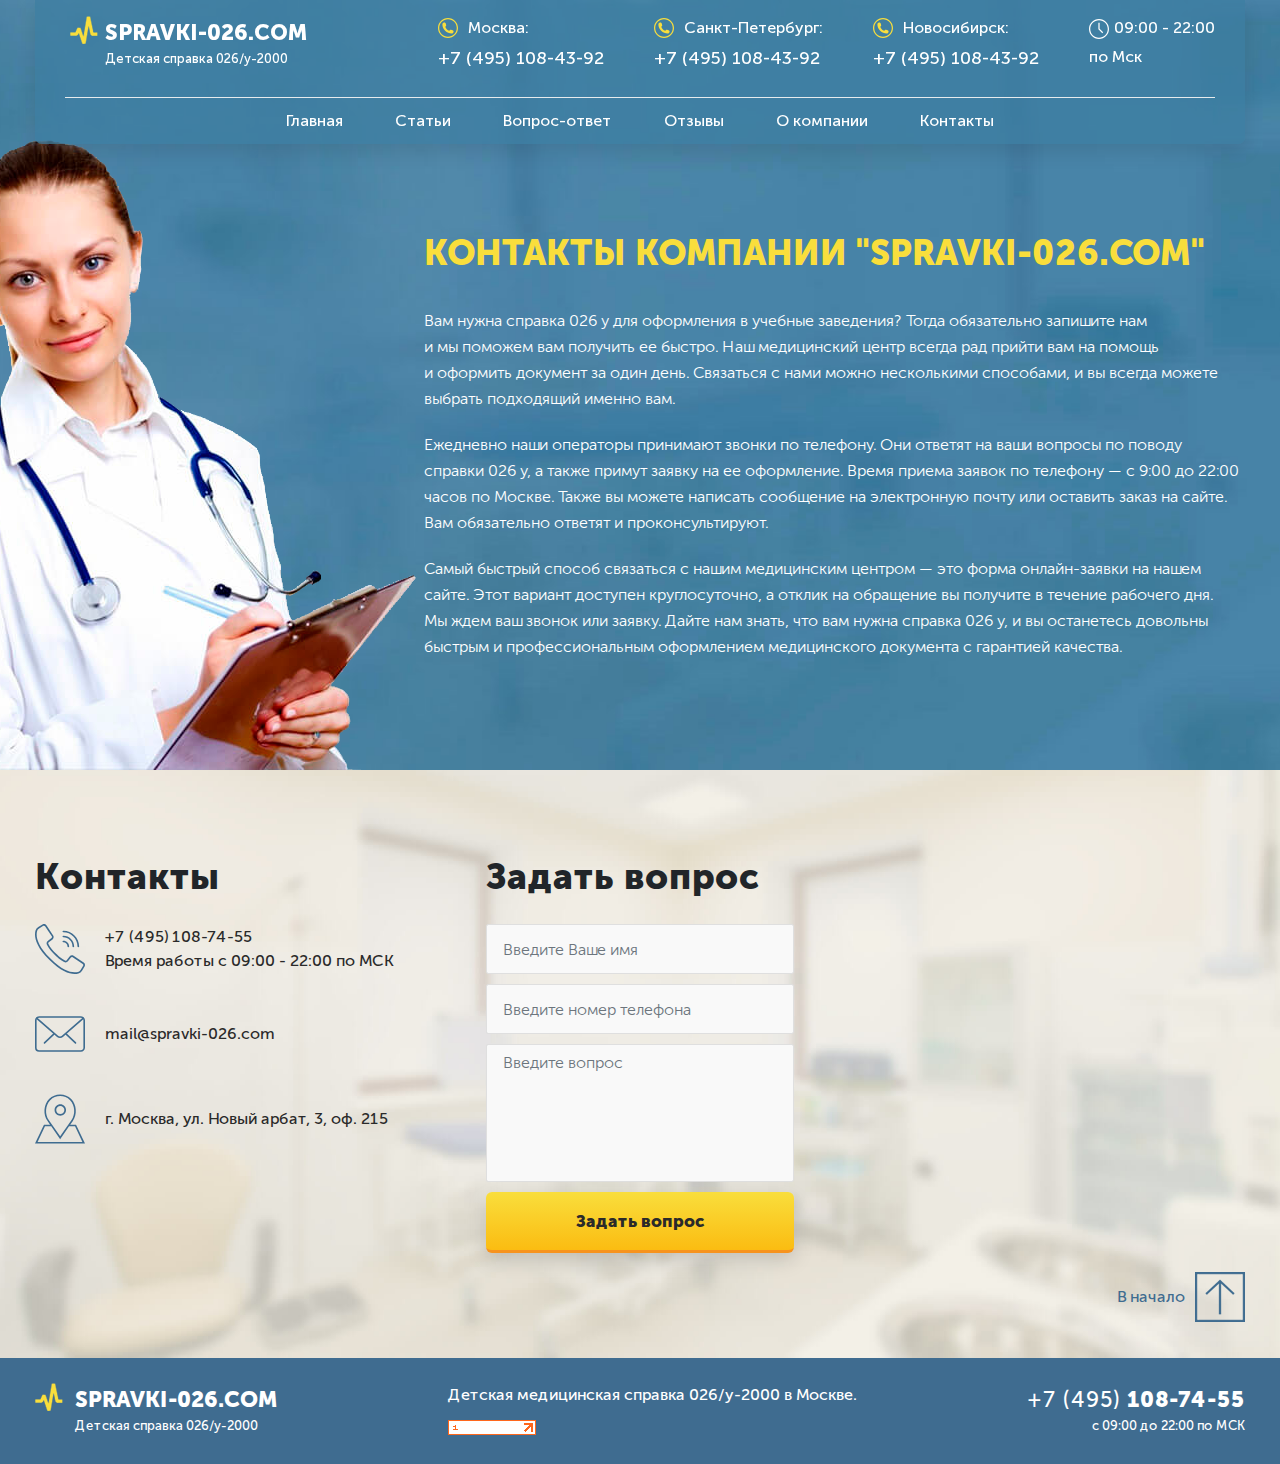
<file: public/12-contacts.html>
<!DOCTYPE html>
<html lang="ru">
  <head>
    <meta charset="utf-8">
    <title>Контакты компании Spravki-026.com📝</title>
    <meta name="description" content="о чем страница">
    <meta http-equiv="X-UA-Compatible" content="IE=edge">
    <meta name="viewport" content="width=device-width, shrink-to-fit=no">
    <meta property="og:image" content="path/to/image.jpg">
    <link rel="shortcut icon" type="image/png" href="img/favicon/favicon.png">
    <!-- Custom Browsers Color-->
    <meta name="theme-color" content="#3361d8">
    <link rel="stylesheet" href="libs/magnificPopup/magnific-popup.css">
    <link rel="stylesheet" href="libs/slick/slick.css">
    <link rel="stylesheet" href="css/main.min.css">
  </head>
  <body>
    <div class="main-wrapper">
      <div class="menu-mobile menu-mobile--js d-xl-none">
        <div class="toggle-menu-mobile toggle-menu-mobile--js"><span></span>
        </div>
        <div class="menu-mobile__inner">
          <ul class="menu-mobile__nav">
            <li class="menu-mobile__item"><a class="menu-mobile__link" href="index.html">Главная</a>
            </li>
            <li class="menu-mobile__item"><a class="menu-mobile__link" href="01-articles.html">Статьи</a>
            </li>
            <li class="menu-mobile__item"><a class="menu-mobile__link" href="10-faq.html">Вопрос-ответ</a>
            </li>
            <li class="menu-mobile__item"><a class="menu-mobile__link scroll-link" href="/#s-reviews">Отзывы</a>
            </li>
            <li class="menu-mobile__item"><a class="menu-mobile__link" href="11-about-company.html">О компании</a>
            </li>
            <li class="menu-mobile__item"><a class="menu-mobile__link" href="12-contacts.html">Контакты</a>
            </li>
          </ul>
          <div class="text-right"></div>
        </div>
      </div>
      <!--  мобильное меню-->
      <!-- start HEADER.header-->
      <header class="header block-with-lazy">
        <!-- start top-nav-->
        <div class="top-nav block-with-lazy">
          <div class="container">
            <div class="top-nav__block">
              <div class="top-nav__top-wrap">
                <div class="row">
                  <div class="col">
                    <div class="top-nav__logo-block">
                      <div class="top-nav__logo-title"><a href="/">spravki-026.com</a>
                      </div>
                      <div class="top-nav__logo-subtitle"><a href="/">Детская справка 026/у-2000</a>
                      </div>
                    </div>
                  </div>
                  <div class="col-auto d-none d-xl-block">
                    <div class="top-nav__phone-title">
                      <svg class="icon icon-phone ">
                        <use xlink:href="img/svg/sprite.svg#phone"></use>
                      </svg>Москва:
                    </div><a class="top-nav__phone-number" href="tel:+74951084392">+7 (495) 108-43-92</a>
                  </div>
                  <div class="col-auto d-none d-xl-block">
                    <div class="top-nav__phone-title">
                      <svg class="icon icon-phone ">
                        <use xlink:href="img/svg/sprite.svg#phone"></use>
                      </svg>Санкт-Петербург:
                    </div><a class="top-nav__phone-number" href="tel:+74951084392">+7 (495) 108-43-92</a>
                  </div>
                  <div class="col-auto d-none d-xl-block">
                    <div class="top-nav__phone-title">
                      <svg class="icon icon-phone ">
                        <use xlink:href="img/svg/sprite.svg#phone"></use>
                      </svg>Новосибирск:
                    </div><a class="top-nav__phone-number" href="tel:+74951084392">+7 (495) 108-43-92</a>
                  </div>
                  <div class="col-auto d-none d-xl-block">
                    <div class="top-nav__work-time">
                      <svg class="icon icon-time ">
                        <use xlink:href="img/svg/sprite.svg#time"></use>
                      </svg>09:00 - 22:00
                    </div>
                    <div class="top-nav__work-city">по Мск
                    </div>
                  </div>
                  <div class="top-nav__col-menu col col-md-auto d-xl-none d-flex align-items-center justify-content-end">
                    <div class="toggle-menu-mobile toggle-menu-mobile--js d-xl-none"><span></span>
                    </div>
                  </div>
                </div>
              </div>
              <div class="col-12 d-none d-xl-block">
                <ul class="top-nav__nav">
                  <li class="top-nav__item"><a class="top-nav__link" href="index.html">Главная</a>
                  </li>
                  <li class="top-nav__item"><a class="top-nav__link" href="01-articles.html">Статьи</a>
                  </li>
                  <li class="top-nav__item"><a class="top-nav__link" href="10-faq.html">Вопрос-ответ</a>
                  </li>
                  <li class="top-nav__item"><a class="top-nav__link scroll-link" href="/#s-reviews">Отзывы</a>
                  </li>
                  <li class="top-nav__item"><a class="top-nav__link" href="11-about-company.html">О компании</a>
                  </li>
                  <li class="top-nav__item"><a class="top-nav__link" href="12-contacts.html">Контакты</a>
                  </li>
                </ul>
              </div>
            </div>
          </div>
        </div>
        <!-- end top-nav-->
      </header>
      <!-- end HEADER.header-->
      <!-- start sticky-block-->
      <div class="modal-btn d-block d-xl-none">
        <div class="modal-btn__sticky-block"><a class="btn-main btn-call d-block d-xl-none popup-with-move-anim" href="#modal-phone"><img class="btn-main__modal-btn-img" src="img/deliver-city-1.png" alt="#" title=""/></a><a class="btn-main popup-with-move-anim" href="#modal-call"><img class="btn-main__modal-btn-img" src="img/deliver-city-3.png" alt="#" title=""/></a>
        </div>
      </div>
      <!-- end sticky-block-->
      <!-- start header-block-->
      <div class="header-block" id="header-block-company" style="background-image: url(img/header-bg.jpg);">
        <div class="header-block__container container"><img class="header-block__bg-photo d-none d-xl-block" src="img/header-bg-photo.png" alt="#" title=""/>
          <div class="row">
            <div class="header-block__main-col col d-flex justify-content-end">
              <div class="header-block__block">
                <h1 class="header-block__title">КОНТАКТЫ КОМПАНИИ "SPRAVKI-026.COM"
                </h1>
                <p class="header-block__main-text">Вам нужна справка 026&nbsp;у для оформления в&nbsp;учебные заведения? Тогда обязательно запишите нам и&nbsp;мы&nbsp;поможем вам получить ее&nbsp;быстро. Наш медицинский центр всегда рад прийти вам на&nbsp;помощь и&nbsp;оформить документ за&nbsp;один день. Связаться с&nbsp;нами можно несколькими способами, и&nbsp;вы&nbsp;всегда можете выбрать подходящий именно вам.
                </p>
                <p class="header-block__main-text">Ежедневно наши операторы принимают звонки по&nbsp;телефону. Они ответят на&nbsp;ваши вопросы по&nbsp;поводу справки 026&nbsp;у, а&nbsp;также примут заявку на&nbsp;ее&nbsp;оформление. Время приема заявок по&nbsp;телефону&nbsp;&mdash; с&nbsp;9:00 до&nbsp;22:00 часов по&nbsp;Москве. Также вы&nbsp;можете написать сообщение на&nbsp;электронную почту или оставить заказ на&nbsp;сайте. Вам обязательно ответят и&nbsp;проконсультируют.
                </p>
                <p class="header-block__main-text">Самый быстрый способ связаться с&nbsp;нашим медицинским центром&nbsp;&mdash; это форма онлайн-заявки на&nbsp;нашем сайте. Этот вариант доступен круглосуточно, а&nbsp;отклик на&nbsp;обращение вы&nbsp;получите в&nbsp;течение рабочего дня. Мы&nbsp;ждем ваш звонок или заявку. Дайте нам знать, что вам нужна справка 026&nbsp;у, и&nbsp;вы&nbsp;останетесь довольны быстрым и&nbsp;профессиональным оформлением медицинского документа с&nbsp;гарантией качества.
                </p>
              </div>
            </div>
          </div>
        </div>
      </div>
      <!-- end header-block-->
      <!-- start s-contact-->
      <div class="s-contact section block-with-lazy" id="s-contact">
        <div class="container">
          <div class="row">
            <div class="s-contact__contact-col col-md-6 col-lg">
              <div class="s-contact__col-title">Контакты
              </div>
              <div class="block">
                <div class="s-contact__item">
                  <svg class="icon icon-call ">
                    <use xlink:href="img/svg/sprite.svg#call"></use>
                  </svg>
                  <div class="s-contact__item-main"><a class="s-contact__phone" href="tel:+7(495)108-74-55">+7 (495) 108-74-55</a>
                    <div class="s-contact__text">Время работы с 09:00 - 22:00 по МСК
                    </div>
                  </div>
                </div>
                <div class="s-contact__item">
                  <svg class="icon icon-mail ">
                    <use xlink:href="img/svg/sprite.svg#mail"></use>
                  </svg>
                  <div class="s-contact__item-main"><a class="s-contact__mail" href="mailto:mail@spravki-026.com">mail@spravki-026.com</a>
                  </div>
                </div>
                <div class="s-contact__item">
                  <svg class="icon icon-placeholder ">
                    <use xlink:href="img/svg/sprite.svg#placeholder"></use>
                  </svg>
                  <div class="s-contact__item-main">
                    <div class="s-contact__text">г. Москва, ул. Новый арбат, 3, оф. 215
                    </div>
                  </div>
                </div>
              </div>
            </div>
            <div class="s-contact__form-col col-md-6 col-lg-auto">
              <div class="s-contact__col-title">Задать вопрос
              </div>
              <div class="s-contact__form">
                <div class="form-wrap">
                  <form>
                    <div class="form-wrap__input-wrap form-group"><input class="form-wrap__input form-control" type="text" placeholder="Введите Ваше имя"/>
                    </div>
                    <!-- +e.input-wrap-->
                    <div class="form-wrap__input-wrap form-group"><input class="form-wrap__input form-control" type="tel" placeholder="Введите номер телефона"/>
                    </div>
                    <!-- +e.input-wrap-->
                    <div class="form-wrap__input-wrap form-group"><textarea class="form-wrap__input form-control" placeholder="Введите вопрос"></textarea>
                    </div>
                    <!-- +e.input-wrap-->
                    <div class="btn-form">
                      <button class="btn-main" type="submit">Задать вопрос
                      </button>
                    </div>
                  </form>
                </div>
              </div>
            </div>
            <div class="s-contact__map-col col-lg">
              <div class="map-wrap"><script type="text/javascript" charset="utf-8" async src="https://api-maps.yandex.ru/services/constructor/1.0/js/?um=constructor%3A728c1c9f9f83f5aeb21a5dc67356b816f13c0d81911ac8b425fabe1128cf1511&amp;width=380&amp;height=380&amp;lang=ru_RU&amp;scroll=false"></script></div>
            </div>
          </div>
          <div class="s-contact__page-up-block"><a class="s-contact__page-up scroll-link" href="#header-block"><span class="s-contact__page-up-text">В начало</span><img class="s-contact__page-up-image" src="img/page-up.png" alt="#" title=""/></a>
          </div>
        </div>
      </div>
      <!-- end s-contact-->
      <footer class="footer block-with-lazy">
        <div class="container">
          <div class="row">
            <div class="col-auto d-none d-sm-block"><a class="footer__logo-block" href="/"><span class="footer__title">SPRAVKI-026.COM</span><span class="footer__subtitle">Детская справка 026/у-2000</span></a>
            </div>
            <div class="col d-none d-lg-flex justify-content-center">
              <div class="block">
                <div class="footer__text">Детская медицинская справка 026/у-2000 в Москве.
                </div><img class="footer__counter" src="img/counter.gif" alt="#" title=""/>
              </div>
            </div>
            <div class="footer__phone-col col col-lg-auto"><a class="footer__phone-block" href="tel:+7(495)108-74-55"><span class="footer__phone-first">+7 (495) </span><span class="footer__phone-second">108-74-55</span></a>
              <div class="footer__work">с 09:00 до 22:00 по МСК
              </div>
            </div>
          </div>
        </div>
      </footer>
    </div>
    <div class="form-wrap zoom-anim-dialog mfp-hide modal-win modal-form" id="modal-call">
      <form>
        <div class="form-wrap__title">Оформить заявку на справку 026/у
        </div>
        <div class="form-wrap__input-wrap form-group"><input class="form-wrap__input form-control" type="text" placeholder="ФИО ребёнка"/>
        </div>
        <!-- +e.input-wrap-->
        <div class="form-wrap__input-wrap form-group"><input class="form-wrap__input form-control" type="text" placeholder="Дата рождения ребёнка"/>
        </div>
        <!-- +e.input-wrap-->
        <div class="form-wrap__input-wrap form-group"><input class="form-wrap__input form-control" type="text" placeholder="Адрес места жительства"/>
        </div>
        <!-- +e.input-wrap-->
        <div class="form-wrap__input-wrap form-group"><input class="form-wrap__input form-control" type="tel" placeholder="Мобильный телефон для связи"/>
        </div>
        <!-- +e.input-wrap-->
        <div class="form-wrap__input-wrap form-group"><textarea class="form-wrap__input form-control" placeholder="Дополнительные данные (сделанные прививки, рост, вес, и др.)"></textarea>
        </div>
        <!-- +e.input-wrap-->
        <div class="btn-slide">
          <button class="btn-main" type="submit">Оформить заявку
          </button>
        </div><a class="form-wrap__link scroll-link" href="/#s-data">Перечень необходимых данных</a>
      </form>
    </div>
    <!-- #modal-call-->
    <div class="modal-phone zoom-anim-dialog mfp-hide modal-win" id="modal-phone">
      <div class="modal-phone__title">Связаться с нами
      </div><a class="modal-phone__btn btn btn-secondary" href="tel:+74951084392"><span class="modal-phone__btn-title">Москва</span><span class="modal-phone__btn-number">+7 (495) 108-43-92</span></a><a class="modal-phone__btn btn btn-secondary" href="tel:+74951084392"><span class="modal-phone__btn-title">Санкт-Петербург:</span><span class="modal-phone__btn-number">+7 (495) 108-43-92</span></a><a class="modal-phone__btn btn btn-secondary" href="tel:+74951084392"><span class="modal-phone__btn-title">Новосибирск:</span><span class="modal-phone__btn-number">+7 (495) 108-43-92</span></a>
    </div>
    <!-- #modal-phone-->
    <!-- modal-->
    <script src="js/jquery.min.js"></script>
    <!-- modal libs-->
    <script src="libs/magnificPopup/jquery.magnific-popup.min.js"></script>
    <!-- modal libs-->
    <!-- slider libs-->
    <script src="libs/slick/slick.min.js"></script>
    <script src="libs/sticky-kit.js"></script>
    <script src="libs/parallax.min.js"></script>
    <!-- /slider libs-->
    <!-- for svg libs-->
    <script src="libs/svg4everybody-master/svg4everybody.min.js"></script>
    <!-- /for svg libs-->
    <script src="libs/jquery.touchSwipe.min.js"></script>
    <script src="libs/jquery.inputmask.bundle.min.js"></script>
    <script src="js/common.js"></script>
  </body>
</html>
</file>
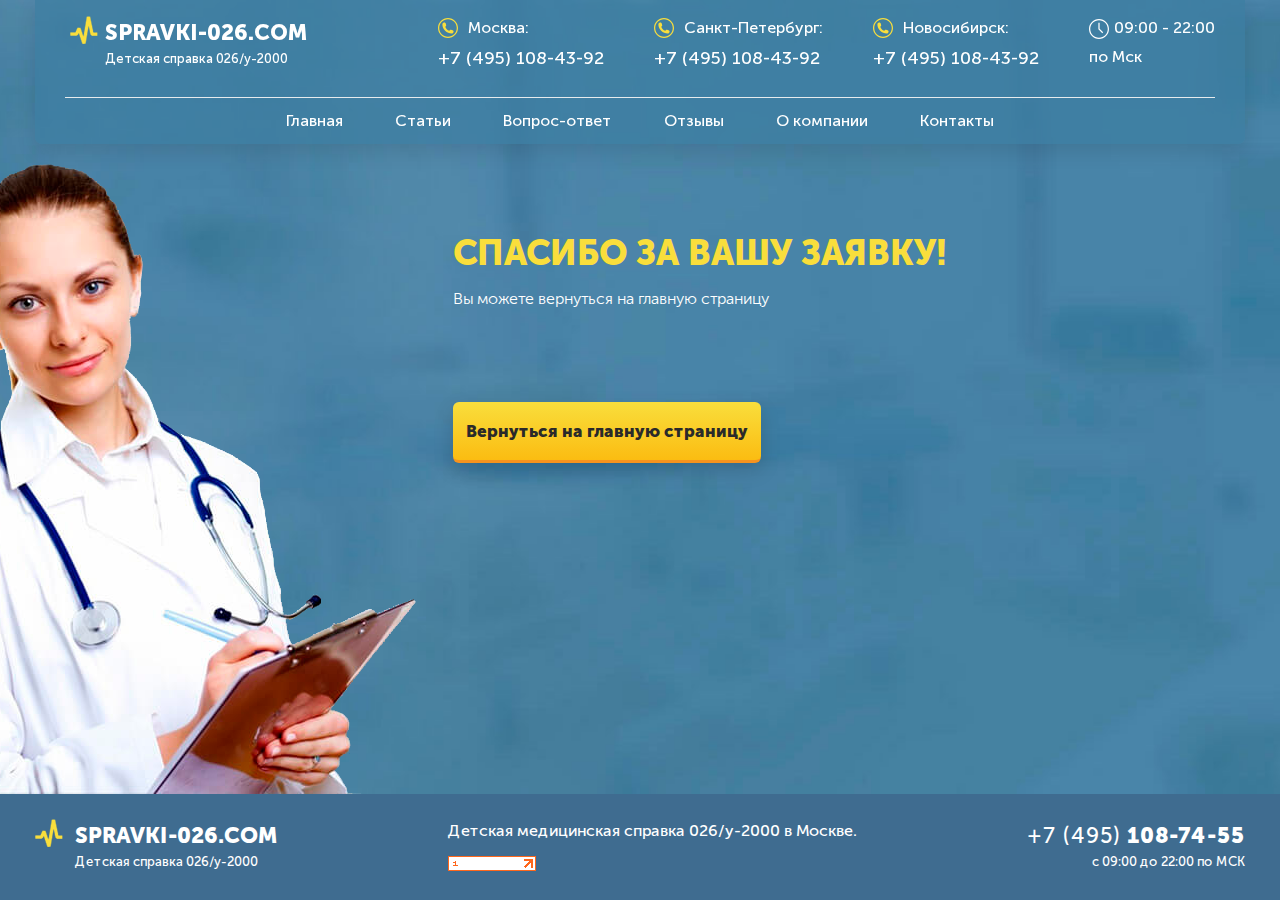
<file: public/13-thanks.html>
<!DOCTYPE html>
<html lang="ru">
  <head>
    <meta charset="utf-8">
    <title>Контакты компании Spravki-026.com📝</title>
    <meta name="description" content="о чем страница">
    <meta http-equiv="X-UA-Compatible" content="IE=edge">
    <meta name="viewport" content="width=device-width, shrink-to-fit=no">
    <meta property="og:image" content="path/to/image.jpg">
    <link rel="shortcut icon" type="image/png" href="img/favicon/favicon.png">
    <!-- Custom Browsers Color-->
    <meta name="theme-color" content="#3361d8">
    <link rel="stylesheet" href="libs/magnificPopup/magnific-popup.css">
    <link rel="stylesheet" href="libs/slick/slick.css">
    <link rel="stylesheet" href="css/main.min.css">
  </head>
  <body>
    <div class="main-wrapper">
      <div class="menu-mobile menu-mobile--js d-xl-none">
        <div class="toggle-menu-mobile toggle-menu-mobile--js"><span></span>
        </div>
        <div class="menu-mobile__inner">
          <ul class="menu-mobile__nav">
            <li class="menu-mobile__item"><a class="menu-mobile__link" href="index.html">Главная</a>
            </li>
            <li class="menu-mobile__item"><a class="menu-mobile__link" href="01-articles.html">Статьи</a>
            </li>
            <li class="menu-mobile__item"><a class="menu-mobile__link" href="10-faq.html">Вопрос-ответ</a>
            </li>
            <li class="menu-mobile__item"><a class="menu-mobile__link scroll-link" href="/#s-reviews">Отзывы</a>
            </li>
            <li class="menu-mobile__item"><a class="menu-mobile__link" href="11-about-company.html">О компании</a>
            </li>
            <li class="menu-mobile__item"><a class="menu-mobile__link" href="12-contacts.html">Контакты</a>
            </li>
          </ul>
          <div class="text-right"></div>
        </div>
      </div>
      <!--  мобильное меню-->
      <!-- start HEADER.header-->
      <header class="header block-with-lazy">
        <!-- start top-nav-->
        <div class="top-nav block-with-lazy">
          <div class="container">
            <div class="top-nav__block">
              <div class="top-nav__top-wrap">
                <div class="row">
                  <div class="col">
                    <div class="top-nav__logo-block">
                      <div class="top-nav__logo-title"><a href="/">spravki-026.com</a>
                      </div>
                      <div class="top-nav__logo-subtitle"><a href="/">Детская справка 026/у-2000</a>
                      </div>
                    </div>
                  </div>
                  <div class="col-auto d-none d-xl-block">
                    <div class="top-nav__phone-title">
                      <svg class="icon icon-phone ">
                        <use xlink:href="img/svg/sprite.svg#phone"></use>
                      </svg>Москва:
                    </div><a class="top-nav__phone-number" href="tel:+74951084392">+7 (495) 108-43-92</a>
                  </div>
                  <div class="col-auto d-none d-xl-block">
                    <div class="top-nav__phone-title">
                      <svg class="icon icon-phone ">
                        <use xlink:href="img/svg/sprite.svg#phone"></use>
                      </svg>Санкт-Петербург:
                    </div><a class="top-nav__phone-number" href="tel:+74951084392">+7 (495) 108-43-92</a>
                  </div>
                  <div class="col-auto d-none d-xl-block">
                    <div class="top-nav__phone-title">
                      <svg class="icon icon-phone ">
                        <use xlink:href="img/svg/sprite.svg#phone"></use>
                      </svg>Новосибирск:
                    </div><a class="top-nav__phone-number" href="tel:+74951084392">+7 (495) 108-43-92</a>
                  </div>
                  <div class="col-auto d-none d-xl-block">
                    <div class="top-nav__work-time">
                      <svg class="icon icon-time ">
                        <use xlink:href="img/svg/sprite.svg#time"></use>
                      </svg>09:00 - 22:00
                    </div>
                    <div class="top-nav__work-city">по Мск
                    </div>
                  </div>
                  <div class="top-nav__col-menu col col-md-auto d-xl-none d-flex align-items-center justify-content-end">
                    <div class="toggle-menu-mobile toggle-menu-mobile--js d-xl-none"><span></span>
                    </div>
                  </div>
                </div>
              </div>
              <div class="col-12 d-none d-xl-block">
                <ul class="top-nav__nav">
                  <li class="top-nav__item"><a class="top-nav__link" href="index.html">Главная</a>
                  </li>
                  <li class="top-nav__item"><a class="top-nav__link" href="01-articles.html">Статьи</a>
                  </li>
                  <li class="top-nav__item"><a class="top-nav__link" href="10-faq.html">Вопрос-ответ</a>
                  </li>
                  <li class="top-nav__item"><a class="top-nav__link scroll-link" href="/#s-reviews">Отзывы</a>
                  </li>
                  <li class="top-nav__item"><a class="top-nav__link" href="11-about-company.html">О компании</a>
                  </li>
                  <li class="top-nav__item"><a class="top-nav__link" href="12-contacts.html">Контакты</a>
                  </li>
                </ul>
              </div>
            </div>
          </div>
        </div>
        <!-- end top-nav-->
      </header>
      <!-- end HEADER.header-->
      <div class="thanks-extra">
        <!-- start header-block-->
        <div class="bg-thanks">
          <div class="header-block" id="header-block-thanks" style="background-image: url(img/header-bg.jpg);">
            <div class="header-block__container container"><img class="header-block__bg-photo d-none d-xl-block" src="img/header-bg-photo.png" alt="#" title=""/>
              <div class="row">
                <div class="header-block__main-col col d-flex justify-content-center align-items-center">
                  <div class="header-block__block">
                    <h1 class="header-block__title">Спасибо за вашу заявку!
                    </h1>
                    <p class="header-block__main-text">Вы можете вернуться на главную страницу
                    </p><a class="btn-main" href="/">Вернуться на главную страницу</a>
                  </div>
                </div>
              </div>
            </div>
          </div>
        </div>
        <!-- end header-block-->
        <footer class="footer block-with-lazy">
          <div class="container">
            <div class="row">
              <div class="col-auto d-none d-sm-block"><a class="footer__logo-block" href="/"><span class="footer__title">SPRAVKI-026.COM</span><span class="footer__subtitle">Детская справка 026/у-2000</span></a>
              </div>
              <div class="col d-none d-lg-flex justify-content-center">
                <div class="block">
                  <div class="footer__text">Детская медицинская справка 026/у-2000 в Москве.
                  </div><img class="footer__counter" src="img/counter.gif" alt="#" title=""/>
                </div>
              </div>
              <div class="footer__phone-col col col-lg-auto"><a class="footer__phone-block" href="tel:+7(495)108-74-55"><span class="footer__phone-first">+7 (495) </span><span class="footer__phone-second">108-74-55</span></a>
                <div class="footer__work">с 09:00 до 22:00 по МСК
                </div>
              </div>
            </div>
          </div>
        </footer>
      </div>
    </div>
    <div class="form-wrap zoom-anim-dialog mfp-hide modal-win modal-form" id="modal-call">
      <form>
        <div class="form-wrap__title">Оформить заявку на справку 026/у
        </div>
        <div class="form-wrap__input-wrap form-group"><input class="form-wrap__input form-control" type="text" placeholder="ФИО ребёнка"/>
        </div>
        <!-- +e.input-wrap-->
        <div class="form-wrap__input-wrap form-group"><input class="form-wrap__input form-control" type="text" placeholder="Дата рождения ребёнка"/>
        </div>
        <!-- +e.input-wrap-->
        <div class="form-wrap__input-wrap form-group"><input class="form-wrap__input form-control" type="text" placeholder="Адрес места жительства"/>
        </div>
        <!-- +e.input-wrap-->
        <div class="form-wrap__input-wrap form-group"><input class="form-wrap__input form-control" type="tel" placeholder="Мобильный телефон для связи"/>
        </div>
        <!-- +e.input-wrap-->
        <div class="form-wrap__input-wrap form-group"><textarea class="form-wrap__input form-control" placeholder="Дополнительные данные (сделанные прививки, рост, вес, и др.)"></textarea>
        </div>
        <!-- +e.input-wrap-->
        <div class="btn-slide">
          <button class="btn-main" type="submit">Оформить заявку
          </button>
        </div><a class="form-wrap__link scroll-link" href="/#s-data">Перечень необходимых данных</a>
      </form>
    </div>
    <!-- #modal-call-->
    <div class="modal-phone zoom-anim-dialog mfp-hide modal-win" id="modal-phone">
      <div class="modal-phone__title">Связаться с нами
      </div><a class="modal-phone__btn btn btn-secondary" href="tel:+74951084392"><span class="modal-phone__btn-title">Москва</span><span class="modal-phone__btn-number">+7 (495) 108-43-92</span></a><a class="modal-phone__btn btn btn-secondary" href="tel:+74951084392"><span class="modal-phone__btn-title">Санкт-Петербург:</span><span class="modal-phone__btn-number">+7 (495) 108-43-92</span></a><a class="modal-phone__btn btn btn-secondary" href="tel:+74951084392"><span class="modal-phone__btn-title">Новосибирск:</span><span class="modal-phone__btn-number">+7 (495) 108-43-92</span></a>
    </div>
    <!-- #modal-phone-->
    <!-- modal-->
    <script src="js/jquery.min.js"></script>
    <!-- modal libs-->
    <script src="libs/magnificPopup/jquery.magnific-popup.min.js"></script>
    <!-- modal libs-->
    <!-- slider libs-->
    <script src="libs/slick/slick.min.js"></script>
    <script src="libs/sticky-kit.js"></script>
    <script src="libs/parallax.min.js"></script>
    <!-- /slider libs-->
    <!-- for svg libs-->
    <script src="libs/svg4everybody-master/svg4everybody.min.js"></script>
    <!-- /for svg libs-->
    <script src="libs/jquery.touchSwipe.min.js"></script>
    <script src="libs/jquery.inputmask.bundle.min.js"></script>
    <script src="js/common.js"></script>
  </body>
</html>
</file>
<file: public/css/main.min.css>
@charset "UTF-8";

.icon {
  display: inline-block;
  width: 1em;
  height: 1em;
  fill: currentColor;
}

.icon-call {
  font-size: 50rem;
  width: 1em;
}

.icon-check {
  font-size: 2.7rem;
  width: 1em;
}

.icon-mail {
  font-size: 50rem;
  width: 1em;
}

.icon-phone {
  font-size: 50rem;
  width: 1em;
}

.icon-placeholder {
  font-size: 50rem;
  width: 1em;
}

.icon-time {
  font-size: 50rem;
  width: 1em;
}/*!
 * Bootstrap v4.3.1 (https://getbootstrap.com/)
 * Copyright 2011-2019 The Bootstrap Authors
 * Copyright 2011-2019 Twitter, Inc.
 * Licensed under MIT (https://github.com/twbs/bootstrap/blob/master/LICENSE)
 */*,*::before,*::after {
  -webkit-box-sizing: border-box;
          box-sizing: border-box;
}

html {
  font-family: sans-serif;
  line-height: 1.15;
  -webkit-text-size-adjust: 100%;
  -webkit-tap-highlight-color: rgba(0, 0, 0, 0);
}

article,aside,figcaption,figure,footer,header,hgroup,main,nav,section {
  display: block;
}

body {
  margin: 0;
  font-family: "MuseoSans", -apple-system, BlinkMacSystemFont, "Segoe UI", Roboto, "Helvetica Neue", Arial, "Noto Sans", sans-serif, "Apple Color Emoji", "Segoe UI Emoji", "Segoe UI Symbol", "Noto Color Emoji";
  font-size: 1rem;
  font-weight: 400;
  line-height: 1.5;
  color: #212529;
  text-align: left;
  background-color: #fff;
}

[tabindex="-1"]:focus:not(:focus-visible) {
  outline: 0 !important;
}

hr {
  -webkit-box-sizing: content-box;
          box-sizing: content-box;
  height: 0;
  overflow: visible;
}

h1,h2,h3,h4,h5,h6 {
  margin-top: 0;
  margin-bottom: 0.5rem;
}

p {
  margin-top: 0;
  margin-bottom: 1rem;
}

abbr[title],abbr[data-original-title] {
  text-decoration: underline;
  -webkit-text-decoration: underline dotted;
          text-decoration: underline dotted;
  cursor: help;
  border-bottom: 0;
  -webkit-text-decoration-skip-ink: none;
          text-decoration-skip-ink: none;
}

address {
  margin-bottom: 1rem;
  font-style: normal;
  line-height: inherit;
}

ol,ul,dl {
  margin-top: 0;
  margin-bottom: 1rem;
}

ol ol,ul ul,ol ul,ul ol {
  margin-bottom: 0;
}

dt {
  font-weight: 700;
}

dd {
  margin-bottom: .5rem;
  margin-left: 0;
}

blockquote {
  margin: 0 0 1rem;
}

b,strong {
  font-weight: bolder;
}

small {
  font-size: 80%;
}

sub,sup {
  position: relative;
  font-size: 75%;
  line-height: 0;
  vertical-align: baseline;
}

sub {
  bottom: -.25em;
}

sup {
  top: -.5em;
}

a {
  color: #3F6C90;
  text-decoration: none;
  background-color: transparent;
}

a:hover {
  color: #28445b;
  text-decoration: underline;
}

a:not([href]):not([tabindex]) {
  color: inherit;
  text-decoration: none;
}

a:not([href]):not([tabindex]):hover,a:not([href]):not([tabindex]):focus {
  color: inherit;
  text-decoration: none;
}

a:not([href]):not([tabindex]):focus {
  outline: 0;
}

pre,code,kbd,samp {
  font-family: SFMono-Regular, Menlo, Monaco, Consolas, "Liberation Mono", "Courier New", monospace;
  font-size: 1em;
}

pre {
  margin-top: 0;
  margin-bottom: 1rem;
  overflow: auto;
}

figure {
  margin: 0 0 1rem;
}

img {
  vertical-align: middle;
  border-style: none;
}

svg {
  overflow: hidden;
  vertical-align: middle;
}

table {
  border-collapse: collapse;
}

caption {
  padding-top: 0.75rem;
  padding-bottom: 0.75rem;
  color: #6c757d;
  text-align: left;
  caption-side: bottom;
}

th {
  text-align: inherit;
}

label {
  display: inline-block;
  margin-bottom: 0.5rem;
}

button {
  border-radius: 0;
}

button:focus {
  outline: 1px dotted;
  outline: 5px auto -webkit-focus-ring-color;
}

input,button,select,optgroup,textarea {
  margin: 0;
  font-family: inherit;
  font-size: inherit;
  line-height: inherit;
}

button,input {
  overflow: visible;
}

button,select {
  text-transform: none;
}

select {
  word-wrap: normal;
}

button,[type="button"],[type="reset"],[type="submit"] {
  -webkit-appearance: button;
}

button:not(:disabled),[type="button"]:not(:disabled),[type="reset"]:not(:disabled),[type="submit"]:not(:disabled) {
  cursor: pointer;
}

button::-moz-focus-inner,[type="button"]::-moz-focus-inner,[type="reset"]::-moz-focus-inner,[type="submit"]::-moz-focus-inner {
  padding: 0;
  border-style: none;
}

input[type="radio"],input[type="checkbox"] {
  -webkit-box-sizing: border-box;
          box-sizing: border-box;
  padding: 0;
}

input[type="date"],input[type="time"],input[type="datetime-local"],input[type="month"] {
  -webkit-appearance: listbox;
}

textarea {
  overflow: auto;
  resize: vertical;
}

fieldset {
  min-width: 0;
  padding: 0;
  margin: 0;
  border: 0;
}

legend {
  display: block;
  width: 100%;
  max-width: 100%;
  padding: 0;
  margin-bottom: .5rem;
  font-size: 1.5rem;
  line-height: inherit;
  color: inherit;
  white-space: normal;
}

progress {
  vertical-align: baseline;
}

[type="number"]::-webkit-inner-spin-button,[type="number"]::-webkit-outer-spin-button {
  height: auto;
}

[type="search"] {
  outline-offset: -2px;
  -webkit-appearance: none;
}

[type="search"]::-webkit-search-decoration {
  -webkit-appearance: none;
}

::-webkit-file-upload-button {
  font: inherit;
  -webkit-appearance: button;
}

output {
  display: inline-block;
}

summary {
  display: list-item;
  cursor: pointer;
}

template {
  display: none;
}

[hidden] {
  display: none !important;
}

h1,h2,h3,h4,h5,h6,.h1,.h2,.section-title,.h3,.h4,.h5,.h6 {
  margin-bottom: 0.5rem;
  font-weight: 500;
  line-height: 1.2;
}

h1,.h1 {
  font-size: 2.1875rem;
}

h2,.h2,.section-title {
  font-size: 2.5rem;
}

h3,.h3 {
  font-size: 1.625rem;
}

h4,.h4 {
  font-size: 1.375rem;
}

h5,.h5 {
  font-size: 1rem;
}

h6,.h6 {
  font-size: 1rem;
}

.lead {
  font-size: 1.25rem;
  font-weight: 300;
}

.display-1 {
  font-size: 6rem;
  font-weight: 300;
  line-height: 1.2;
}

.display-2 {
  font-size: 5.5rem;
  font-weight: 300;
  line-height: 1.2;
}

.display-3 {
  font-size: 4.5rem;
  font-weight: 300;
  line-height: 1.2;
}

.display-4 {
  font-size: 3.5rem;
  font-weight: 300;
  line-height: 1.2;
}

hr {
  margin-top: 1rem;
  margin-bottom: 1rem;
  border: 0;
  border-top: 1px solid rgba(0, 0, 0, 0.1);
}

small,.small {
  font-size: 80%;
  font-weight: 400;
}

mark,.mark {
  padding: 0.2em;
  background-color: #fcf8e3;
}

.list-unstyled {
  padding-left: 0;
  list-style: none;
}

.list-inline {
  padding-left: 0;
  list-style: none;
}

.list-inline-item {
  display: inline-block;
}

.list-inline-item:not(:last-child) {
  margin-right: 0.5rem;
}

.initialism {
  font-size: 90%;
  text-transform: uppercase;
}

.blockquote {
  margin-bottom: 1rem;
  font-size: 1.25rem;
}

.blockquote-footer {
  display: block;
  font-size: 80%;
  color: #6c757d;
}

.blockquote-footer::before {
  content: "\2014\00A0";
}

.container {
  width: 100%;
  padding-right: 15px;
  padding-left: 15px;
  margin-right: auto;
  margin-left: auto;
}

.container-fluid {
  width: 100%;
  padding-right: 15px;
  padding-left: 15px;
  margin-right: auto;
  margin-left: auto;
}

.row {
  display: -webkit-box;
  display: -ms-flexbox;
  display: flex;
  -ms-flex-wrap: wrap;
      flex-wrap: wrap;
  margin-right: -15px;
  margin-left: -15px;
}

.no-gutters {
  margin-right: 0;
  margin-left: 0;
}

.no-gutters > .col,.no-gutters > [class*="col-"] {
  padding-right: 0;
  padding-left: 0;
}

.col-1,.col-2,.col-3,.col-4,.col-5,.col-6,.col-7,.col-8,.col-9,.col-10,.col-11,.col-12,.col,.col-auto,.col-sm-1,.col-sm-2,.col-sm-3,.col-sm-4,.col-sm-5,.col-sm-6,.col-sm-7,.col-sm-8,.col-sm-9,.col-sm-10,.col-sm-11,.col-sm-12,.col-sm,.col-sm-auto,.col-md-1,.col-md-2,.col-md-3,.col-md-4,.col-md-5,.col-md-6,.col-md-7,.col-md-8,.col-md-9,.col-md-10,.col-md-11,.col-md-12,.col-md,.col-md-auto,.col-lg-1,.col-lg-2,.col-lg-3,.col-lg-4,.col-lg-5,.col-lg-6,.col-lg-7,.col-lg-8,.col-lg-9,.col-lg-10,.col-lg-11,.col-lg-12,.col-lg,.col-lg-auto,.col-xl-1,.col-xl-2,.col-xl-3,.col-xl-4,.col-xl-5,.col-xl-6,.col-xl-7,.col-xl-8,.col-xl-9,.col-xl-10,.col-xl-11,.col-xl-12,.col-xl,.col-xl-auto {
  position: relative;
  width: 100%;
  padding-right: 15px;
  padding-left: 15px;
}

.col {
  -ms-flex-preferred-size: 0;
      flex-basis: 0;
  -webkit-box-flex: 1;
      -ms-flex-positive: 1;
          flex-grow: 1;
  max-width: 100%;
}

.col-auto {
  -webkit-box-flex: 0;
      -ms-flex: 0 0 auto;
          flex: 0 0 auto;
  width: auto;
  max-width: 100%;
}

.col-1 {
  -webkit-box-flex: 0;
      -ms-flex: 0 0 8.33333%;
          flex: 0 0 8.33333%;
  max-width: 8.33333%;
}

.col-2 {
  -webkit-box-flex: 0;
      -ms-flex: 0 0 16.66667%;
          flex: 0 0 16.66667%;
  max-width: 16.66667%;
}

.col-3 {
  -webkit-box-flex: 0;
      -ms-flex: 0 0 25%;
          flex: 0 0 25%;
  max-width: 25%;
}

.col-4 {
  -webkit-box-flex: 0;
      -ms-flex: 0 0 33.33333%;
          flex: 0 0 33.33333%;
  max-width: 33.33333%;
}

.col-5 {
  -webkit-box-flex: 0;
      -ms-flex: 0 0 41.66667%;
          flex: 0 0 41.66667%;
  max-width: 41.66667%;
}

.col-6 {
  -webkit-box-flex: 0;
      -ms-flex: 0 0 50%;
          flex: 0 0 50%;
  max-width: 50%;
}

.col-7 {
  -webkit-box-flex: 0;
      -ms-flex: 0 0 58.33333%;
          flex: 0 0 58.33333%;
  max-width: 58.33333%;
}

.col-8 {
  -webkit-box-flex: 0;
      -ms-flex: 0 0 66.66667%;
          flex: 0 0 66.66667%;
  max-width: 66.66667%;
}

.col-9 {
  -webkit-box-flex: 0;
      -ms-flex: 0 0 75%;
          flex: 0 0 75%;
  max-width: 75%;
}

.col-10 {
  -webkit-box-flex: 0;
      -ms-flex: 0 0 83.33333%;
          flex: 0 0 83.33333%;
  max-width: 83.33333%;
}

.col-11 {
  -webkit-box-flex: 0;
      -ms-flex: 0 0 91.66667%;
          flex: 0 0 91.66667%;
  max-width: 91.66667%;
}

.col-12 {
  -webkit-box-flex: 0;
      -ms-flex: 0 0 100%;
          flex: 0 0 100%;
  max-width: 100%;
}

.order-first {
  -webkit-box-ordinal-group: 0;
      -ms-flex-order: -1;
          order: -1;
}

.order-last {
  -webkit-box-ordinal-group: 14;
      -ms-flex-order: 13;
          order: 13;
}

.order-0 {
  -webkit-box-ordinal-group: 1;
      -ms-flex-order: 0;
          order: 0;
}

.order-1 {
  -webkit-box-ordinal-group: 2;
      -ms-flex-order: 1;
          order: 1;
}

.order-2 {
  -webkit-box-ordinal-group: 3;
      -ms-flex-order: 2;
          order: 2;
}

.order-3 {
  -webkit-box-ordinal-group: 4;
      -ms-flex-order: 3;
          order: 3;
}

.order-4 {
  -webkit-box-ordinal-group: 5;
      -ms-flex-order: 4;
          order: 4;
}

.order-5 {
  -webkit-box-ordinal-group: 6;
      -ms-flex-order: 5;
          order: 5;
}

.order-6 {
  -webkit-box-ordinal-group: 7;
      -ms-flex-order: 6;
          order: 6;
}

.order-7 {
  -webkit-box-ordinal-group: 8;
      -ms-flex-order: 7;
          order: 7;
}

.order-8 {
  -webkit-box-ordinal-group: 9;
      -ms-flex-order: 8;
          order: 8;
}

.order-9 {
  -webkit-box-ordinal-group: 10;
      -ms-flex-order: 9;
          order: 9;
}

.order-10 {
  -webkit-box-ordinal-group: 11;
      -ms-flex-order: 10;
          order: 10;
}

.order-11 {
  -webkit-box-ordinal-group: 12;
      -ms-flex-order: 11;
          order: 11;
}

.order-12 {
  -webkit-box-ordinal-group: 13;
      -ms-flex-order: 12;
          order: 12;
}

.offset-1 {
  margin-left: 8.33333%;
}

.offset-2 {
  margin-left: 16.66667%;
}

.offset-3 {
  margin-left: 25%;
}

.offset-4 {
  margin-left: 33.33333%;
}

.offset-5 {
  margin-left: 41.66667%;
}

.offset-6 {
  margin-left: 50%;
}

.offset-7 {
  margin-left: 58.33333%;
}

.offset-8 {
  margin-left: 66.66667%;
}

.offset-9 {
  margin-left: 75%;
}

.offset-10 {
  margin-left: 83.33333%;
}

.offset-11 {
  margin-left: 91.66667%;
}

.form-control {
  display: block;
  width: 100%;
  height: calc(1.5em + 0.75rem + 2px);
  padding: 0.375rem 0.75rem;
  font-size: 1rem;
  font-weight: 400;
  line-height: 1.5;
  color: #495057;
  background-color: #fff;
  background-clip: padding-box;
  border: 1px solid #ced4da;
  border-radius: 0.25rem;
  -webkit-transition: border-color 0.15s ease-in-out, -webkit-box-shadow 0.15s ease-in-out;
  transition: border-color 0.15s ease-in-out, -webkit-box-shadow 0.15s ease-in-out;
  -o-transition: border-color 0.15s ease-in-out, box-shadow 0.15s ease-in-out;
  transition: border-color 0.15s ease-in-out, box-shadow 0.15s ease-in-out;
  transition: border-color 0.15s ease-in-out, box-shadow 0.15s ease-in-out, -webkit-box-shadow 0.15s ease-in-out;
}

.form-control::-ms-expand {
  background-color: transparent;
  border: 0;
}

.form-control:focus {
  color: #495057;
  background-color: #fff;
  border-color: #85abca;
  outline: 0;
  -webkit-box-shadow: 0 0 0 0.2rem rgba(63, 108, 144, 0.25);
          box-shadow: 0 0 0 0.2rem rgba(63, 108, 144, 0.25);
}

.form-control::-webkit-input-placeholder {
  color: #6c757d;
  opacity: 1;
}

.form-control::-moz-placeholder {
  color: #6c757d;
  opacity: 1;
}

.form-control:-ms-input-placeholder {
  color: #6c757d;
  opacity: 1;
}

.form-control::-ms-input-placeholder {
  color: #6c757d;
  opacity: 1;
}

.form-control::placeholder {
  color: #6c757d;
  opacity: 1;
}

.form-control:disabled,.form-control[readonly] {
  background-color: #e9ecef;
  opacity: 1;
}

select.form-control:focus::-ms-value {
  color: #495057;
  background-color: #fff;
}

.form-control-file,.form-control-range {
  display: block;
  width: 100%;
}

.col-form-label {
  padding-top: calc(0.375rem + 1px);
  padding-bottom: calc(0.375rem + 1px);
  margin-bottom: 0;
  font-size: inherit;
  line-height: 1.5;
}

.col-form-label-lg {
  padding-top: calc(0.5rem + 1px);
  padding-bottom: calc(0.5rem + 1px);
  font-size: 1.25rem;
  line-height: 1.5;
}

.col-form-label-sm {
  padding-top: calc(0.25rem + 1px);
  padding-bottom: calc(0.25rem + 1px);
  font-size: 0.875rem;
  line-height: 1.5;
}

.form-control-plaintext {
  display: block;
  width: 100%;
  padding-top: 0.375rem;
  padding-bottom: 0.375rem;
  margin-bottom: 0;
  line-height: 1.5;
  color: #212529;
  background-color: transparent;
  border: solid transparent;
  border-width: 1px 0;
}

.form-control-plaintext.form-control-sm,.form-control-plaintext.form-control-lg {
  padding-right: 0;
  padding-left: 0;
}

.form-control-sm {
  height: calc(1.5em + 0.5rem + 2px);
  padding: 0.25rem 0.5rem;
  font-size: 0.875rem;
  line-height: 1.5;
  border-radius: 0.2rem;
}

.form-control-lg {
  height: calc(1.5em + 1rem + 2px);
  padding: 0.5rem 1rem;
  font-size: 1.25rem;
  line-height: 1.5;
  border-radius: 0.3rem;
}

select.form-control[size],select.form-control[multiple] {
  height: auto;
}

textarea.form-control {
  height: auto;
}

.form-group {
  margin-bottom: 1rem;
}

.form-text {
  display: block;
  margin-top: 0.25rem;
}

.form-row {
  display: -webkit-box;
  display: -ms-flexbox;
  display: flex;
  -ms-flex-wrap: wrap;
      flex-wrap: wrap;
  margin-right: -5px;
  margin-left: -5px;
}

.form-row > .col,.form-row > [class*="col-"] {
  padding-right: 5px;
  padding-left: 5px;
}

.form-check {
  position: relative;
  display: block;
  padding-left: 1.25rem;
}

.form-check-input {
  position: absolute;
  margin-top: 0.3rem;
  margin-left: -1.25rem;
}

.form-check-input:disabled ~ .form-check-label {
  color: #6c757d;
}

.form-check-label {
  margin-bottom: 0;
}

.form-check-inline {
  display: -webkit-inline-box;
  display: -ms-inline-flexbox;
  display: inline-flex;
  -webkit-box-align: center;
      -ms-flex-align: center;
          align-items: center;
  padding-left: 0;
  margin-right: 0.75rem;
}

.form-check-inline .form-check-input {
  position: static;
  margin-top: 0;
  margin-right: 0.3125rem;
  margin-left: 0;
}

.valid-feedback {
  display: none;
  width: 100%;
  margin-top: 0.25rem;
  font-size: 80%;
  color: #28a745;
}

.valid-tooltip {
  position: absolute;
  top: 100%;
  z-index: 5;
  display: none;
  max-width: 100%;
  padding: 0.25rem 0.5rem;
  margin-top: .1rem;
  font-size: 0.875rem;
  line-height: 1.5;
  color: #fff;
  background-color: rgba(40, 167, 69, 0.9);
  border-radius: 0.25rem;
}

.was-validated .form-control:valid,.form-control.is-valid {
  border-color: #28a745;
  padding-right: calc(1.5em + 0.75rem);
  background-image: url("data:image/svg+xml,%3csvg xmlns='http://www.w3.org/2000/svg' viewBox='0 0 8 8'%3e%3cpath fill='%2328a745' d='M2.3 6.73L.6 4.53c-.4-1.04.46-1.4 1.1-.8l1.1 1.4 3.4-3.8c.6-.63 1.6-.27 1.2.7l-4 4.6c-.43.5-.8.4-1.1.1z'/%3e%3c/svg%3e");
  background-repeat: no-repeat;
  background-position: center right calc(0.375em + 0.1875rem);
  background-size: calc(0.75em + 0.375rem) calc(0.75em + 0.375rem);
}

.was-validated .form-control:valid:focus,.form-control.is-valid:focus {
  border-color: #28a745;
  -webkit-box-shadow: 0 0 0 0.2rem rgba(40, 167, 69, 0.25);
          box-shadow: 0 0 0 0.2rem rgba(40, 167, 69, 0.25);
}

.was-validated .form-control:valid ~ .valid-feedback,.was-validated .form-control:valid ~ .valid-tooltip,.form-control.is-valid ~ .valid-feedback,.form-control.is-valid ~ .valid-tooltip {
  display: block;
}

.was-validated textarea.form-control:valid,textarea.form-control.is-valid {
  padding-right: calc(1.5em + 0.75rem);
  background-position: top calc(0.375em + 0.1875rem) right calc(0.375em + 0.1875rem);
}

.was-validated .custom-select:valid,.custom-select.is-valid {
  border-color: #28a745;
  padding-right: calc((1em + 0.75rem) * 3 / 4 + 1.75rem);
  background: url("data:image/svg+xml,%3csvg xmlns='http://www.w3.org/2000/svg' viewBox='0 0 4 5'%3e%3cpath fill='%23343a40' d='M2 0L0 2h4zm0 5L0 3h4z'/%3e%3c/svg%3e") no-repeat right 0.75rem center/8px 10px, url("data:image/svg+xml,%3csvg xmlns='http://www.w3.org/2000/svg' viewBox='0 0 8 8'%3e%3cpath fill='%2328a745' d='M2.3 6.73L.6 4.53c-.4-1.04.46-1.4 1.1-.8l1.1 1.4 3.4-3.8c.6-.63 1.6-.27 1.2.7l-4 4.6c-.43.5-.8.4-1.1.1z'/%3e%3c/svg%3e") #fff no-repeat center right 1.75rem/calc(0.75em + 0.375rem) calc(0.75em + 0.375rem);
}

.was-validated .custom-select:valid:focus,.custom-select.is-valid:focus {
  border-color: #28a745;
  -webkit-box-shadow: 0 0 0 0.2rem rgba(40, 167, 69, 0.25);
          box-shadow: 0 0 0 0.2rem rgba(40, 167, 69, 0.25);
}

.was-validated .custom-select:valid ~ .valid-feedback,.was-validated .custom-select:valid ~ .valid-tooltip,.custom-select.is-valid ~ .valid-feedback,.custom-select.is-valid ~ .valid-tooltip {
  display: block;
}

.was-validated .form-control-file:valid ~ .valid-feedback,.was-validated .form-control-file:valid ~ .valid-tooltip,.form-control-file.is-valid ~ .valid-feedback,.form-control-file.is-valid ~ .valid-tooltip {
  display: block;
}

.was-validated .form-check-input:valid ~ .form-check-label,.form-check-input.is-valid ~ .form-check-label {
  color: #28a745;
}

.was-validated .form-check-input:valid ~ .valid-feedback,.was-validated .form-check-input:valid ~ .valid-tooltip,.form-check-input.is-valid ~ .valid-feedback,.form-check-input.is-valid ~ .valid-tooltip {
  display: block;
}

.was-validated .custom-control-input:valid ~ .custom-control-label,.custom-control-input.is-valid ~ .custom-control-label {
  color: #28a745;
}

.was-validated .custom-control-input:valid ~ .custom-control-label::before,.custom-control-input.is-valid ~ .custom-control-label::before {
  border-color: #28a745;
}

.was-validated .custom-control-input:valid ~ .valid-feedback,.was-validated .custom-control-input:valid ~ .valid-tooltip,.custom-control-input.is-valid ~ .valid-feedback,.custom-control-input.is-valid ~ .valid-tooltip {
  display: block;
}

.was-validated .custom-control-input:valid:checked ~ .custom-control-label::before,.custom-control-input.is-valid:checked ~ .custom-control-label::before {
  border-color: #34ce57;
  background-color: #34ce57;
}

.was-validated .custom-control-input:valid:focus ~ .custom-control-label::before,.custom-control-input.is-valid:focus ~ .custom-control-label::before {
  -webkit-box-shadow: 0 0 0 0.2rem rgba(40, 167, 69, 0.25);
          box-shadow: 0 0 0 0.2rem rgba(40, 167, 69, 0.25);
}

.was-validated .custom-control-input:valid:focus:not(:checked) ~ .custom-control-label::before,.custom-control-input.is-valid:focus:not(:checked) ~ .custom-control-label::before {
  border-color: #28a745;
}

.was-validated .custom-file-input:valid ~ .custom-file-label,.custom-file-input.is-valid ~ .custom-file-label {
  border-color: #28a745;
}

.was-validated .custom-file-input:valid ~ .valid-feedback,.was-validated .custom-file-input:valid ~ .valid-tooltip,.custom-file-input.is-valid ~ .valid-feedback,.custom-file-input.is-valid ~ .valid-tooltip {
  display: block;
}

.was-validated .custom-file-input:valid:focus ~ .custom-file-label,.custom-file-input.is-valid:focus ~ .custom-file-label {
  border-color: #28a745;
  -webkit-box-shadow: 0 0 0 0.2rem rgba(40, 167, 69, 0.25);
          box-shadow: 0 0 0 0.2rem rgba(40, 167, 69, 0.25);
}

.invalid-feedback {
  display: none;
  width: 100%;
  margin-top: 0.25rem;
  font-size: 80%;
  color: #dc3545;
}

.invalid-tooltip {
  position: absolute;
  top: 100%;
  z-index: 5;
  display: none;
  max-width: 100%;
  padding: 0.25rem 0.5rem;
  margin-top: .1rem;
  font-size: 0.875rem;
  line-height: 1.5;
  color: #fff;
  background-color: rgba(220, 53, 69, 0.9);
  border-radius: 0.25rem;
}

.was-validated .form-control:invalid,.form-control.is-invalid {
  border-color: #dc3545;
  padding-right: calc(1.5em + 0.75rem);
  background-image: url("data:image/svg+xml,%3csvg xmlns='http://www.w3.org/2000/svg' fill='%23dc3545' viewBox='-2 -2 7 7'%3e%3cpath stroke='%23dc3545' d='M0 0l3 3m0-3L0 3'/%3e%3ccircle r='.5'/%3e%3ccircle cx='3' r='.5'/%3e%3ccircle cy='3' r='.5'/%3e%3ccircle cx='3' cy='3' r='.5'/%3e%3c/svg%3E");
  background-repeat: no-repeat;
  background-position: center right calc(0.375em + 0.1875rem);
  background-size: calc(0.75em + 0.375rem) calc(0.75em + 0.375rem);
}

.was-validated .form-control:invalid:focus,.form-control.is-invalid:focus {
  border-color: #dc3545;
  -webkit-box-shadow: 0 0 0 0.2rem rgba(220, 53, 69, 0.25);
          box-shadow: 0 0 0 0.2rem rgba(220, 53, 69, 0.25);
}

.was-validated .form-control:invalid ~ .invalid-feedback,.was-validated .form-control:invalid ~ .invalid-tooltip,.form-control.is-invalid ~ .invalid-feedback,.form-control.is-invalid ~ .invalid-tooltip {
  display: block;
}

.was-validated textarea.form-control:invalid,textarea.form-control.is-invalid {
  padding-right: calc(1.5em + 0.75rem);
  background-position: top calc(0.375em + 0.1875rem) right calc(0.375em + 0.1875rem);
}

.was-validated .custom-select:invalid,.custom-select.is-invalid {
  border-color: #dc3545;
  padding-right: calc((1em + 0.75rem) * 3 / 4 + 1.75rem);
  background: url("data:image/svg+xml,%3csvg xmlns='http://www.w3.org/2000/svg' viewBox='0 0 4 5'%3e%3cpath fill='%23343a40' d='M2 0L0 2h4zm0 5L0 3h4z'/%3e%3c/svg%3e") no-repeat right 0.75rem center/8px 10px, url("data:image/svg+xml,%3csvg xmlns='http://www.w3.org/2000/svg' fill='%23dc3545' viewBox='-2 -2 7 7'%3e%3cpath stroke='%23dc3545' d='M0 0l3 3m0-3L0 3'/%3e%3ccircle r='.5'/%3e%3ccircle cx='3' r='.5'/%3e%3ccircle cy='3' r='.5'/%3e%3ccircle cx='3' cy='3' r='.5'/%3e%3c/svg%3E") #fff no-repeat center right 1.75rem/calc(0.75em + 0.375rem) calc(0.75em + 0.375rem);
}

.was-validated .custom-select:invalid:focus,.custom-select.is-invalid:focus {
  border-color: #dc3545;
  -webkit-box-shadow: 0 0 0 0.2rem rgba(220, 53, 69, 0.25);
          box-shadow: 0 0 0 0.2rem rgba(220, 53, 69, 0.25);
}

.was-validated .custom-select:invalid ~ .invalid-feedback,.was-validated .custom-select:invalid ~ .invalid-tooltip,.custom-select.is-invalid ~ .invalid-feedback,.custom-select.is-invalid ~ .invalid-tooltip {
  display: block;
}

.was-validated .form-control-file:invalid ~ .invalid-feedback,.was-validated .form-control-file:invalid ~ .invalid-tooltip,.form-control-file.is-invalid ~ .invalid-feedback,.form-control-file.is-invalid ~ .invalid-tooltip {
  display: block;
}

.was-validated .form-check-input:invalid ~ .form-check-label,.form-check-input.is-invalid ~ .form-check-label {
  color: #dc3545;
}

.was-validated .form-check-input:invalid ~ .invalid-feedback,.was-validated .form-check-input:invalid ~ .invalid-tooltip,.form-check-input.is-invalid ~ .invalid-feedback,.form-check-input.is-invalid ~ .invalid-tooltip {
  display: block;
}

.was-validated .custom-control-input:invalid ~ .custom-control-label,.custom-control-input.is-invalid ~ .custom-control-label {
  color: #dc3545;
}

.was-validated .custom-control-input:invalid ~ .custom-control-label::before,.custom-control-input.is-invalid ~ .custom-control-label::before {
  border-color: #dc3545;
}

.was-validated .custom-control-input:invalid ~ .invalid-feedback,.was-validated .custom-control-input:invalid ~ .invalid-tooltip,.custom-control-input.is-invalid ~ .invalid-feedback,.custom-control-input.is-invalid ~ .invalid-tooltip {
  display: block;
}

.was-validated .custom-control-input:invalid:checked ~ .custom-control-label::before,.custom-control-input.is-invalid:checked ~ .custom-control-label::before {
  border-color: #e4606d;
  background-color: #e4606d;
}

.was-validated .custom-control-input:invalid:focus ~ .custom-control-label::before,.custom-control-input.is-invalid:focus ~ .custom-control-label::before {
  -webkit-box-shadow: 0 0 0 0.2rem rgba(220, 53, 69, 0.25);
          box-shadow: 0 0 0 0.2rem rgba(220, 53, 69, 0.25);
}

.was-validated .custom-control-input:invalid:focus:not(:checked) ~ .custom-control-label::before,.custom-control-input.is-invalid:focus:not(:checked) ~ .custom-control-label::before {
  border-color: #dc3545;
}

.was-validated .custom-file-input:invalid ~ .custom-file-label,.custom-file-input.is-invalid ~ .custom-file-label {
  border-color: #dc3545;
}

.was-validated .custom-file-input:invalid ~ .invalid-feedback,.was-validated .custom-file-input:invalid ~ .invalid-tooltip,.custom-file-input.is-invalid ~ .invalid-feedback,.custom-file-input.is-invalid ~ .invalid-tooltip {
  display: block;
}

.was-validated .custom-file-input:invalid:focus ~ .custom-file-label,.custom-file-input.is-invalid:focus ~ .custom-file-label {
  border-color: #dc3545;
  -webkit-box-shadow: 0 0 0 0.2rem rgba(220, 53, 69, 0.25);
          box-shadow: 0 0 0 0.2rem rgba(220, 53, 69, 0.25);
}

.form-inline {
  display: -webkit-box;
  display: -ms-flexbox;
  display: flex;
  -webkit-box-orient: horizontal;
  -webkit-box-direction: normal;
      -ms-flex-flow: row wrap;
          flex-flow: row wrap;
  -webkit-box-align: center;
      -ms-flex-align: center;
          align-items: center;
}

.form-inline .form-check {
  width: 100%;
}

.btn,.btn-main,.container-with-sticky__toggle-block--js {
  display: inline-block;
  font-weight: 400;
  color: #212529;
  text-align: center;
  vertical-align: middle;
  -webkit-user-select: none;
     -moz-user-select: none;
      -ms-user-select: none;
          user-select: none;
  background-color: transparent;
  border: 1px solid transparent;
  padding: 0.375rem 0.75rem;
  font-size: 1rem;
  line-height: 1.5;
  border-radius: 0.25rem;
  -webkit-transition: color 0.15s ease-in-out, background-color 0.15s ease-in-out, border-color 0.15s ease-in-out, -webkit-box-shadow 0.15s ease-in-out;
  transition: color 0.15s ease-in-out, background-color 0.15s ease-in-out, border-color 0.15s ease-in-out, -webkit-box-shadow 0.15s ease-in-out;
  -o-transition: color 0.15s ease-in-out, background-color 0.15s ease-in-out, border-color 0.15s ease-in-out, box-shadow 0.15s ease-in-out;
  transition: color 0.15s ease-in-out, background-color 0.15s ease-in-out, border-color 0.15s ease-in-out, box-shadow 0.15s ease-in-out;
  transition: color 0.15s ease-in-out, background-color 0.15s ease-in-out, border-color 0.15s ease-in-out, box-shadow 0.15s ease-in-out, -webkit-box-shadow 0.15s ease-in-out;
}

.btn:hover,.btn-main:hover,.container-with-sticky__toggle-block--js:hover {
  color: #212529;
  text-decoration: none;
}

.btn:focus,.btn-main:focus,.container-with-sticky__toggle-block--js:focus,.btn.focus,.focus.btn-main,.focus.container-with-sticky__toggle-block--js {
  outline: 0;
  -webkit-box-shadow: 0 0 0 0.2rem rgba(63, 108, 144, 0.25);
          box-shadow: 0 0 0 0.2rem rgba(63, 108, 144, 0.25);
}

.btn.disabled,.disabled.btn-main,.disabled.container-with-sticky__toggle-block--js,.btn:disabled,.btn-main:disabled,.container-with-sticky__toggle-block--js:disabled {
  opacity: 0.65;
}

a.btn.disabled,a.disabled.btn-main,a.disabled.container-with-sticky__toggle-block--js,fieldset:disabled a.btn,fieldset:disabled a.btn-main,fieldset:disabled a.container-with-sticky__toggle-block--js {
  pointer-events: none;
}

.btn-primary {
  color: #fff;
  background-color: #3F6C90;
  border-color: #3F6C90;
}

.btn-primary:hover {
  color: #fff;
  background-color: #335875;
  border-color: #2f516d;
}

.btn-primary:focus,.btn-primary.focus {
  -webkit-box-shadow: 0 0 0 0.2rem rgba(92, 130, 161, 0.5);
          box-shadow: 0 0 0 0.2rem rgba(92, 130, 161, 0.5);
}

.btn-primary.disabled,.btn-primary:disabled {
  color: #fff;
  background-color: #3F6C90;
  border-color: #3F6C90;
}

.btn-primary:not(:disabled):not(.disabled):active,.btn-primary:not(:disabled):not(.disabled).active,.show > .btn-primary.dropdown-toggle {
  color: #fff;
  background-color: #2f516d;
  border-color: #2c4b64;
}

.btn-primary:not(:disabled):not(.disabled):active:focus,.btn-primary:not(:disabled):not(.disabled).active:focus,.show > .btn-primary.dropdown-toggle:focus {
  -webkit-box-shadow: 0 0 0 0.2rem rgba(92, 130, 161, 0.5);
          box-shadow: 0 0 0 0.2rem rgba(92, 130, 161, 0.5);
}

.btn-secondary,.btn-main,.container-with-sticky__toggle-block--js {
  color: #212529;
  background-color: #F9DE3C;
  border-color: #F9DE3C;
}

.btn-secondary:hover,.btn-main:hover,.container-with-sticky__toggle-block--js:hover {
  color: #212529;
  background-color: #f8d817;
  border-color: #f7d60b;
}

.btn-secondary:focus,.btn-main:focus,.container-with-sticky__toggle-block--js:focus,.btn-secondary.focus,.focus.btn-main,.focus.container-with-sticky__toggle-block--js {
  -webkit-box-shadow: 0 0 0 0.2rem rgba(217, 194, 57, 0.5);
          box-shadow: 0 0 0 0.2rem rgba(217, 194, 57, 0.5);
}

.btn-secondary.disabled,.disabled.btn-main,.disabled.container-with-sticky__toggle-block--js,.btn-secondary:disabled,.btn-main:disabled,.container-with-sticky__toggle-block--js:disabled {
  color: #212529;
  background-color: #F9DE3C;
  border-color: #F9DE3C;
}

.btn-secondary:not(:disabled):not(.disabled):active,.btn-main:not(:disabled):not(.disabled):active,.container-with-sticky__toggle-block--js:not(:disabled):not(.disabled):active,.btn-secondary:not(:disabled):not(.disabled).active,.btn-main:not(:disabled):not(.disabled).active,.container-with-sticky__toggle-block--js:not(:disabled):not(.disabled).active,.show > .btn-secondary.dropdown-toggle,.show > .dropdown-toggle.btn-main,.show > .dropdown-toggle.container-with-sticky__toggle-block--js {
  color: #212529;
  background-color: #f7d60b;
  border-color: #eecd07;
}

.btn-secondary:not(:disabled):not(.disabled):active:focus,.btn-main:not(:disabled):not(.disabled):active:focus,.container-with-sticky__toggle-block--js:not(:disabled):not(.disabled):active:focus,.btn-secondary:not(:disabled):not(.disabled).active:focus,.btn-main:not(:disabled):not(.disabled).active:focus,.container-with-sticky__toggle-block--js:not(:disabled):not(.disabled).active:focus,.show > .btn-secondary.dropdown-toggle:focus,.show > .dropdown-toggle.btn-main:focus,.show > .dropdown-toggle.container-with-sticky__toggle-block--js:focus {
  -webkit-box-shadow: 0 0 0 0.2rem rgba(217, 194, 57, 0.5);
          box-shadow: 0 0 0 0.2rem rgba(217, 194, 57, 0.5);
}

.btn-success {
  color: #fff;
  background-color: #28a745;
  border-color: #28a745;
}

.btn-success:hover {
  color: #fff;
  background-color: #218838;
  border-color: #1e7e34;
}

.btn-success:focus,.btn-success.focus {
  -webkit-box-shadow: 0 0 0 0.2rem rgba(72, 180, 97, 0.5);
          box-shadow: 0 0 0 0.2rem rgba(72, 180, 97, 0.5);
}

.btn-success.disabled,.btn-success:disabled {
  color: #fff;
  background-color: #28a745;
  border-color: #28a745;
}

.btn-success:not(:disabled):not(.disabled):active,.btn-success:not(:disabled):not(.disabled).active,.show > .btn-success.dropdown-toggle {
  color: #fff;
  background-color: #1e7e34;
  border-color: #1c7430;
}

.btn-success:not(:disabled):not(.disabled):active:focus,.btn-success:not(:disabled):not(.disabled).active:focus,.show > .btn-success.dropdown-toggle:focus {
  -webkit-box-shadow: 0 0 0 0.2rem rgba(72, 180, 97, 0.5);
          box-shadow: 0 0 0 0.2rem rgba(72, 180, 97, 0.5);
}

.btn-danger {
  color: #fff;
  background-color: #dc3545;
  border-color: #dc3545;
}

.btn-danger:hover {
  color: #fff;
  background-color: #c82333;
  border-color: #bd2130;
}

.btn-danger:focus,.btn-danger.focus {
  -webkit-box-shadow: 0 0 0 0.2rem rgba(225, 83, 97, 0.5);
          box-shadow: 0 0 0 0.2rem rgba(225, 83, 97, 0.5);
}

.btn-danger.disabled,.btn-danger:disabled {
  color: #fff;
  background-color: #dc3545;
  border-color: #dc3545;
}

.btn-danger:not(:disabled):not(.disabled):active,.btn-danger:not(:disabled):not(.disabled).active,.show > .btn-danger.dropdown-toggle {
  color: #fff;
  background-color: #bd2130;
  border-color: #b21f2d;
}

.btn-danger:not(:disabled):not(.disabled):active:focus,.btn-danger:not(:disabled):not(.disabled).active:focus,.show > .btn-danger.dropdown-toggle:focus {
  -webkit-box-shadow: 0 0 0 0.2rem rgba(225, 83, 97, 0.5);
          box-shadow: 0 0 0 0.2rem rgba(225, 83, 97, 0.5);
}

.btn-outline-primary {
  color: #3F6C90;
  border-color: #3F6C90;
}

.btn-outline-primary:hover {
  color: #fff;
  background-color: #3F6C90;
  border-color: #3F6C90;
}

.btn-outline-primary:focus,.btn-outline-primary.focus {
  -webkit-box-shadow: 0 0 0 0.2rem rgba(63, 108, 144, 0.5);
          box-shadow: 0 0 0 0.2rem rgba(63, 108, 144, 0.5);
}

.btn-outline-primary.disabled,.btn-outline-primary:disabled {
  color: #3F6C90;
  background-color: transparent;
}

.btn-outline-primary:not(:disabled):not(.disabled):active,.btn-outline-primary:not(:disabled):not(.disabled).active,.show > .btn-outline-primary.dropdown-toggle {
  color: #fff;
  background-color: #3F6C90;
  border-color: #3F6C90;
}

.btn-outline-primary:not(:disabled):not(.disabled):active:focus,.btn-outline-primary:not(:disabled):not(.disabled).active:focus,.show > .btn-outline-primary.dropdown-toggle:focus {
  -webkit-box-shadow: 0 0 0 0.2rem rgba(63, 108, 144, 0.5);
          box-shadow: 0 0 0 0.2rem rgba(63, 108, 144, 0.5);
}

.btn-outline-secondary {
  color: #F9DE3C;
  border-color: #F9DE3C;
}

.btn-outline-secondary:hover {
  color: #212529;
  background-color: #F9DE3C;
  border-color: #F9DE3C;
}

.btn-outline-secondary:focus,.btn-outline-secondary.focus {
  -webkit-box-shadow: 0 0 0 0.2rem rgba(249, 222, 60, 0.5);
          box-shadow: 0 0 0 0.2rem rgba(249, 222, 60, 0.5);
}

.btn-outline-secondary.disabled,.btn-outline-secondary:disabled {
  color: #F9DE3C;
  background-color: transparent;
}

.btn-outline-secondary:not(:disabled):not(.disabled):active,.btn-outline-secondary:not(:disabled):not(.disabled).active,.show > .btn-outline-secondary.dropdown-toggle {
  color: #212529;
  background-color: #F9DE3C;
  border-color: #F9DE3C;
}

.btn-outline-secondary:not(:disabled):not(.disabled):active:focus,.btn-outline-secondary:not(:disabled):not(.disabled).active:focus,.show > .btn-outline-secondary.dropdown-toggle:focus {
  -webkit-box-shadow: 0 0 0 0.2rem rgba(249, 222, 60, 0.5);
          box-shadow: 0 0 0 0.2rem rgba(249, 222, 60, 0.5);
}

.btn-outline-success {
  color: #28a745;
  border-color: #28a745;
}

.btn-outline-success:hover {
  color: #fff;
  background-color: #28a745;
  border-color: #28a745;
}

.btn-outline-success:focus,.btn-outline-success.focus {
  -webkit-box-shadow: 0 0 0 0.2rem rgba(40, 167, 69, 0.5);
          box-shadow: 0 0 0 0.2rem rgba(40, 167, 69, 0.5);
}

.btn-outline-success.disabled,.btn-outline-success:disabled {
  color: #28a745;
  background-color: transparent;
}

.btn-outline-success:not(:disabled):not(.disabled):active,.btn-outline-success:not(:disabled):not(.disabled).active,.show > .btn-outline-success.dropdown-toggle {
  color: #fff;
  background-color: #28a745;
  border-color: #28a745;
}

.btn-outline-success:not(:disabled):not(.disabled):active:focus,.btn-outline-success:not(:disabled):not(.disabled).active:focus,.show > .btn-outline-success.dropdown-toggle:focus {
  -webkit-box-shadow: 0 0 0 0.2rem rgba(40, 167, 69, 0.5);
          box-shadow: 0 0 0 0.2rem rgba(40, 167, 69, 0.5);
}

.btn-outline-danger {
  color: #dc3545;
  border-color: #dc3545;
}

.btn-outline-danger:hover {
  color: #fff;
  background-color: #dc3545;
  border-color: #dc3545;
}

.btn-outline-danger:focus,.btn-outline-danger.focus {
  -webkit-box-shadow: 0 0 0 0.2rem rgba(220, 53, 69, 0.5);
          box-shadow: 0 0 0 0.2rem rgba(220, 53, 69, 0.5);
}

.btn-outline-danger.disabled,.btn-outline-danger:disabled {
  color: #dc3545;
  background-color: transparent;
}

.btn-outline-danger:not(:disabled):not(.disabled):active,.btn-outline-danger:not(:disabled):not(.disabled).active,.show > .btn-outline-danger.dropdown-toggle {
  color: #fff;
  background-color: #dc3545;
  border-color: #dc3545;
}

.btn-outline-danger:not(:disabled):not(.disabled):active:focus,.btn-outline-danger:not(:disabled):not(.disabled).active:focus,.show > .btn-outline-danger.dropdown-toggle:focus {
  -webkit-box-shadow: 0 0 0 0.2rem rgba(220, 53, 69, 0.5);
          box-shadow: 0 0 0 0.2rem rgba(220, 53, 69, 0.5);
}

.btn-link {
  font-weight: 400;
  color: #3F6C90;
  text-decoration: none;
}

.btn-link:hover {
  color: #28445b;
  text-decoration: underline;
}

.btn-link:focus,.btn-link.focus {
  text-decoration: underline;
  -webkit-box-shadow: none;
          box-shadow: none;
}

.btn-link:disabled,.btn-link.disabled {
  color: #6c757d;
  pointer-events: none;
}

.btn-lg {
  padding: 0.5rem 1rem;
  font-size: 1.25rem;
  line-height: 1.5;
  border-radius: 0.3rem;
}

.btn-sm {
  padding: 0.25rem 0.5rem;
  font-size: 0.875rem;
  line-height: 1.5;
  border-radius: 0.2rem;
}

.btn-block {
  display: block;
  width: 100%;
}

.btn-block + .btn-block {
  margin-top: 0.5rem;
}

input[type="submit"].btn-block,input[type="reset"].btn-block,input[type="button"].btn-block {
  width: 100%;
}

.btn-secondary,.btn-main,.container-with-sticky__toggle-block--js {
  position: relative;
  background: -webkit-gradient(linear, left top, left bottom, from(#F9DE3C), to(#FBBB10));
  background: -o-linear-gradient(top, #F9DE3C, #FBBB10 100%);
  background: linear-gradient(to bottom, #F9DE3C, #FBBB10 100%);
  width: 19.25rem;
  border: none;
  color: #2A2A2A;
  font-size: 1.0625rem;
  font-weight: 600;
  padding: 1.0625rem 0;
  -webkit-box-shadow: 0px 8px 20px rgba(0, 0, 0, 0.15);
          box-shadow: 0px 8px 20px rgba(0, 0, 0, 0.15);
  border-radius: 6px;
  z-index: 1;
}

.btn-secondary::after,.btn-main::after,.container-with-sticky__toggle-block--js::after {
  content: "";
  border-radius: 6px;
  width: 100%;
  height: 1.875rem;
  border-style: solid;
  border-color: #F7931E;
  border-width: 0 0 0.1875rem;
  position: absolute;
  bottom: -0.0625rem;
  left: 0;
}

.btn-secondary:hover,.btn-main:hover,.container-with-sticky__toggle-block--js:hover {
  background: -webkit-gradient(linear, left top, left bottom, from(#FBBB10), to(#FBBB10));
  background: -o-linear-gradient(top, #FBBB10, #FBBB10 100%);
  background: linear-gradient(to bottom, #FBBB10, #FBBB10 100%);
}

.fade {
  -webkit-transition: opacity 0.15s linear;
  -o-transition: opacity 0.15s linear;
  transition: opacity 0.15s linear;
}

.fade:not(.show) {
  opacity: 0;
}

.collapse:not(.show) {
  display: none;
}

.collapsing {
  position: relative;
  height: 0;
  overflow: hidden;
  -webkit-transition: height 0.35s ease;
  -o-transition: height 0.35s ease;
  transition: height 0.35s ease;
}

.align-baseline {
  vertical-align: baseline !important;
}

.align-top {
  vertical-align: top !important;
}

.align-middle {
  vertical-align: middle !important;
}

.align-bottom {
  vertical-align: bottom !important;
}

.align-text-bottom {
  vertical-align: text-bottom !important;
}

.align-text-top {
  vertical-align: text-top !important;
}

.bg-primary {
  background-color: #3F6C90 !important;
}

.bg-secondary {
  background-color: #F9DE3C !important;
}

.bg-success {
  background-color: #28a745 !important;
}

.bg-danger {
  background-color: #dc3545 !important;
}

.bg-white {
  background-color: #fff !important;
}

.bg-transparent {
  background-color: transparent !important;
}

.d-none {
  display: none !important;
}

.d-inline {
  display: inline !important;
}

.d-inline-block {
  display: inline-block !important;
}

.d-block {
  display: block !important;
}

.d-table {
  display: table !important;
}

.d-table-row {
  display: table-row !important;
}

.d-table-cell {
  display: table-cell !important;
}

.d-flex {
  display: -webkit-box !important;
  display: -ms-flexbox !important;
  display: flex !important;
}

.d-inline-flex {
  display: -webkit-inline-box !important;
  display: -ms-inline-flexbox !important;
  display: inline-flex !important;
}

.flex-row {
  -webkit-box-orient: horizontal !important;
  -webkit-box-direction: normal !important;
      -ms-flex-direction: row !important;
          flex-direction: row !important;
}

.flex-column {
  -webkit-box-orient: vertical !important;
  -webkit-box-direction: normal !important;
      -ms-flex-direction: column !important;
          flex-direction: column !important;
}

.flex-row-reverse {
  -webkit-box-orient: horizontal !important;
  -webkit-box-direction: reverse !important;
      -ms-flex-direction: row-reverse !important;
          flex-direction: row-reverse !important;
}

.flex-column-reverse {
  -webkit-box-orient: vertical !important;
  -webkit-box-direction: reverse !important;
      -ms-flex-direction: column-reverse !important;
          flex-direction: column-reverse !important;
}

.flex-wrap {
  -ms-flex-wrap: wrap !important;
      flex-wrap: wrap !important;
}

.flex-nowrap {
  -ms-flex-wrap: nowrap !important;
      flex-wrap: nowrap !important;
}

.flex-wrap-reverse {
  -ms-flex-wrap: wrap-reverse !important;
      flex-wrap: wrap-reverse !important;
}

.flex-fill {
  -webkit-box-flex: 1 !important;
      -ms-flex: 1 1 auto !important;
          flex: 1 1 auto !important;
}

.flex-grow-0 {
  -webkit-box-flex: 0 !important;
      -ms-flex-positive: 0 !important;
          flex-grow: 0 !important;
}

.flex-grow-1 {
  -webkit-box-flex: 1 !important;
      -ms-flex-positive: 1 !important;
          flex-grow: 1 !important;
}

.flex-shrink-0 {
  -ms-flex-negative: 0 !important;
      flex-shrink: 0 !important;
}

.flex-shrink-1 {
  -ms-flex-negative: 1 !important;
      flex-shrink: 1 !important;
}

.justify-content-start {
  -webkit-box-pack: start !important;
      -ms-flex-pack: start !important;
          justify-content: flex-start !important;
}

.justify-content-end {
  -webkit-box-pack: end !important;
      -ms-flex-pack: end !important;
          justify-content: flex-end !important;
}

.justify-content-center {
  -webkit-box-pack: center !important;
      -ms-flex-pack: center !important;
          justify-content: center !important;
}

.justify-content-between {
  -webkit-box-pack: justify !important;
      -ms-flex-pack: justify !important;
          justify-content: space-between !important;
}

.justify-content-around {
  -ms-flex-pack: distribute !important;
      justify-content: space-around !important;
}

.align-items-start {
  -webkit-box-align: start !important;
      -ms-flex-align: start !important;
          align-items: flex-start !important;
}

.align-items-end {
  -webkit-box-align: end !important;
      -ms-flex-align: end !important;
          align-items: flex-end !important;
}

.align-items-center {
  -webkit-box-align: center !important;
      -ms-flex-align: center !important;
          align-items: center !important;
}

.align-items-baseline {
  -webkit-box-align: baseline !important;
      -ms-flex-align: baseline !important;
          align-items: baseline !important;
}

.align-items-stretch {
  -webkit-box-align: stretch !important;
      -ms-flex-align: stretch !important;
          align-items: stretch !important;
}

.align-content-start {
  -ms-flex-line-pack: start !important;
      align-content: flex-start !important;
}

.align-content-end {
  -ms-flex-line-pack: end !important;
      align-content: flex-end !important;
}

.align-content-center {
  -ms-flex-line-pack: center !important;
      align-content: center !important;
}

.align-content-between {
  -ms-flex-line-pack: justify !important;
      align-content: space-between !important;
}

.align-content-around {
  -ms-flex-line-pack: distribute !important;
      align-content: space-around !important;
}

.align-content-stretch {
  -ms-flex-line-pack: stretch !important;
      align-content: stretch !important;
}

.align-self-auto {
  -ms-flex-item-align: auto !important;
      align-self: auto !important;
}

.align-self-start {
  -ms-flex-item-align: start !important;
      align-self: flex-start !important;
}

.align-self-end {
  -ms-flex-item-align: end !important;
      align-self: flex-end !important;
}

.align-self-center {
  -ms-flex-item-align: center !important;
      align-self: center !important;
}

.align-self-baseline {
  -ms-flex-item-align: baseline !important;
      align-self: baseline !important;
}

.align-self-stretch {
  -ms-flex-item-align: stretch !important;
      align-self: stretch !important;
}

.w-25 {
  width: 25% !important;
}

.w-50 {
  width: 50% !important;
}

.w-75 {
  width: 75% !important;
}

.w-100 {
  width: 100% !important;
}

.w-auto {
  width: auto !important;
}

.h-25 {
  height: 25% !important;
}

.h-50 {
  height: 50% !important;
}

.h-75 {
  height: 75% !important;
}

.h-100 {
  height: 100% !important;
}

.h-auto {
  height: auto !important;
}

.mw-100 {
  max-width: 100% !important;
}

.mh-100 {
  max-height: 100% !important;
}

.min-vw-100 {
  min-width: 100vw !important;
}

.min-vh-100 {
  min-height: 100vh !important;
}

.vw-100 {
  width: 100vw !important;
}

.vh-100 {
  height: 100vh !important;
}

.text-monospace {
  font-family: SFMono-Regular, Menlo, Monaco, Consolas, "Liberation Mono", "Courier New", monospace !important;
}

.text-justify {
  text-align: justify !important;
}

.text-wrap {
  white-space: normal !important;
}

.text-nowrap {
  white-space: nowrap !important;
}

.text-truncate {
  overflow: hidden;
  -o-text-overflow: ellipsis;
     text-overflow: ellipsis;
  white-space: nowrap;
}

.text-left {
  text-align: left !important;
}

.text-right {
  text-align: right !important;
}

.text-center {
  text-align: center !important;
}

.text-lowercase {
  text-transform: lowercase !important;
}

.text-uppercase {
  text-transform: uppercase !important;
}

.text-capitalize {
  text-transform: capitalize !important;
}

.font-weight-light {
  font-weight: 300 !important;
}

.font-weight-lighter {
  font-weight: lighter !important;
}

.font-weight-normal {
  font-weight: 400 !important;
}

.font-weight-bold {
  font-weight: 700 !important;
}

.font-weight-bolder {
  font-weight: bolder !important;
}

.font-italic {
  font-style: italic !important;
}

.text-white {
  color: #fff !important;
}

.text-primary {
  color: #3F6C90 !important;
}

a.text-primary:hover,a.text-primary:focus {
  color: #28445b !important;
}

.text-secondary {
  color: #F9DE3C !important;
}

a.text-secondary:hover,a.text-secondary:focus {
  color: #e2c207 !important;
}

.text-success {
  color: #28a745 !important;
}

a.text-success:hover,a.text-success:focus {
  color: #19692c !important;
}

.text-danger {
  color: #dc3545 !important;
}

a.text-danger:hover,a.text-danger:focus {
  color: #a71d2a !important;
}

.text-body {
  color: #212529 !important;
}

.text-muted {
  color: #6c757d !important;
}

.text-black-50 {
  color: rgba(0, 0, 0, 0.5) !important;
}

.text-white-50 {
  color: rgba(255, 255, 255, 0.5) !important;
}

.text-decoration-none {
  text-decoration: none !important;
}

.text-break {
  word-break: break-word !important;
  overflow-wrap: break-word !important;
}

.text-reset {
  color: inherit !important;
}/* Slider */.slick-slider {
  position: relative;
  display: block;
  -webkit-box-sizing: border-box;
          box-sizing: border-box;
  -webkit-touch-callout: none;
  -webkit-user-select: none;
  -moz-user-select: none;
  -ms-user-select: none;
  user-select: none;
  -ms-touch-action: pan-y;
  touch-action: pan-y;
  -webkit-tap-highlight-color: transparent;
}

.slick-list {
  position: relative;
  overflow: hidden;
  display: block;
  margin: 0;
  padding: 0;
}

.slick-list:focus {
  outline: none;
}

.slick-list.dragging {
  cursor: pointer;
  cursor: hand;
}

.slick-slider .slick-track,.slick-slider .slick-list {
  -webkit-transform: translate3d(0, 0, 0);
  -ms-transform: translate3d(0, 0, 0);
  transform: translate3d(0, 0, 0);
}

.slick-track {
  position: relative;
  left: 0;
  top: 0;
  display: block;
  margin-left: auto;
  margin-right: auto;
}

.slick-track:before,.slick-track:after {
  content: "";
  display: table;
}

.slick-track:after {
  clear: both;
}

.slick-loading .slick-track {
  visibility: hidden;
}

.slick-slide {
  float: left;
  height: 100%;
  min-height: 1px;
  display: none;
}

[dir="rtl"] .slick-slide {
  float: right;
}

.slick-slide img {
  display: block;
}

.slick-slide.slick-loading img {
  display: none;
}

.slick-slide.dragging img {
  pointer-events: none;
}

.slick-initialized .slick-slide {
  display: block;
}

.slick-loading .slick-slide {
  visibility: hidden;
}

.slick-vertical .slick-slide {
  display: block;
  height: auto;
  border: 1px solid transparent;
}

.slick-arrow.slick-hidden {
  display: none;
}

html {
  -webkit-font-smoothing: antialiased;
  -webkit-overflow-scrolling: touch;
  background-position: center top;
  background-repeat: no-repeat;
}

.screen {
  top: 0;
  position: absolute;
  left: 50%;
  right: auto;
  -webkit-transform: translateX(-50%);
  -ms-transform: translateX(-50%);
  transform: translateX(-50%);
  display: block;
  pointer-events: none;
  z-index: 1000;
  overflow: hidden;
  width: 100%;
  height: 100%;
  background-position: center 5px;
  opacity: 0;
}

.mono {
  font-family: SFMono-Regular, Menlo, Monaco, Consolas, "Liberation Mono", "Courier New", monospace;
}

.small {
  font-size: 0.875rem;
}

.tdn {
  text-decoration: none !important;
}

.ttu {
  text-transform: uppercase;
}

.tdu {
  text-decoration: underline;
}

.tdu:hover {
  text-decoration: none;
}

.ttu {
  text-transform: uppercase;
}

.fw-300 {
  font-weight: 300;
}

.fw-500 {
  font-weight: 500;
}

.fw-900 {
  font-weight: 900;
}

.row--small {
  margin-left: -0.625rem;
  margin-right: -0.625rem;
}

.row--small > * {
  padding-left: 0.625rem;
  padding-right: 0.625rem;
}

.section {
  padding-top: 30px;
  padding-bottom: 30px;
  background-size: cover;
  background-repeat: no-repeat;
  background-position: center center;
}

.section-title {
  padding-bottom: 0.625em;
}

.section-title > h2 {
  font-size: inherit;
}

body,html {
  font-size: 16px;
}

body {
  min-width: 320px;
  position: relative;
}

body::before {
  content: '';
  position: absolute;
  left: 0;
  top: 0;
  width: 100%;
  height: 100%;
  -webkit-transition: all 0.36s;
  -o-transition: all 0.36s;
  transition: all 0.36s;
  background-color: #000000;
  opacity: 0;
  z-index: -1;
  top: 0;
}

body.fixed {
  overflow: hidden;
  position: absolute;
  width: 100%;
  left: 0;
  top: 0;
  z-index: 999;
}

body.fixed::before {
  z-index: 999;
  opacity: 0.76;
}

.main-wrapper {
  position: relative;
  overflow: hidden;
  height: 100%;
}

.block-with-sticky {
  position: relative;
}

.main-block {
  max-width: 43.125rem;
}

h2 {
  font-weight: 700;
  margin-bottom: 3.125rem;
  color: #2C3035;
  line-height: 56px;
}

h3 {
  margin-bottom: 1.25rem;
  color: #2A2A2A;
  font-weight: 700;
  line-height: 2.25rem;
}

p {
  line-height: 1.625rem;
  font-weight: 300;
  color: #212529;
}

.about-company-list {
  margin: 0.9375rem 0 1.875rem !important;
}

.slick-slide img {
  display: inline;
}

.image-source-link {
  color: #98C3D1;
}

.mfp-with-zoom .mfp-container,.mfp-with-zoom.mfp-bg {
  opacity: 0;
  -webkit-backface-visibility: hidden;
          backface-visibility: hidden;
  -webkit-transition: all 0.3s ease-out;
  -o-transition: all 0.3s ease-out;
  transition: all 0.3s ease-out;
}

.mfp-with-zoom.mfp-ready .mfp-container {
  opacity: 1;
}

.mfp-with-zoom.mfp-ready.mfp-bg {
  opacity: 0.8;
}

.mfp-with-zoom.mfp-removing .mfp-container,.mfp-with-zoom.mfp-removing.mfp-bg {
  opacity: 0;
}/**
 * Simple fade transition,
 */.mfp-fade.mfp-bg {
  opacity: 0;
  -webkit-transition: all 0.15s ease-out;
  -o-transition: all 0.15s ease-out;
  transition: all 0.15s ease-out;
}

.mfp-fade.mfp-bg.mfp-ready {
  opacity: 0.8;
}

.mfp-fade.mfp-bg.mfp-removing {
  opacity: 0;
}

.mfp-fade.mfp-wrap .mfp-content {
  opacity: 0;
  -webkit-transition: all 0.15s ease-out;
  -o-transition: all 0.15s ease-out;
  transition: all 0.15s ease-out;
}

.mfp-fade.mfp-wrap.mfp-ready .mfp-content {
  opacity: 1;
}

.mfp-fade.mfp-wrap.mfp-removing .mfp-content {
  opacity: 0;
}/* start state */.my-mfp-zoom-in .zoom-anim-dialog {
  opacity: 0;
  -webkit-transition: all 0.2s ease-in-out;
  -o-transition: all 0.2s ease-in-out;
  transition: all 0.2s ease-in-out;
  -webkit-transform: scale(0.8);
      -ms-transform: scale(0.8);
          transform: scale(0.8);
}

.my-mfp-zoom-in.mfp-ready .zoom-anim-dialog {
  opacity: 1;
  -webkit-transform: scale(1);
      -ms-transform: scale(1);
          transform: scale(1);
}

.my-mfp-zoom-in.mfp-removing .zoom-anim-dialog {
  -webkit-transform: scale(0.8);
      -ms-transform: scale(0.8);
          transform: scale(0.8);
  opacity: 0;
}

.my-mfp-zoom-in.mfp-bg {
  opacity: 0;
  -webkit-transition: opacity 0.3s ease-out;
  -o-transition: opacity 0.3s ease-out;
  transition: opacity 0.3s ease-out;
}

.my-mfp-zoom-in.mfp-ready.mfp-bg {
  opacity: 0.8;
}

.my-mfp-zoom-in.mfp-removing.mfp-bg {
  opacity: 0;
}

.my-mfp-slide-bottom .zoom-anim-dialog {
  opacity: 0;
  -webkit-transition: all 0.2s ease-out;
  -o-transition: all 0.2s ease-out;
  transition: all 0.2s ease-out;
  -webkit-transform: translateY(-20px) perspective(600px) rotateX(10deg);
          transform: translateY(-20px) perspective(600px) rotateX(10deg);
}

.my-mfp-slide-bottom.mfp-ready .zoom-anim-dialog {
  opacity: 1;
  -webkit-transform: translateY(0) perspective(600px) rotateX(0);
          transform: translateY(0) perspective(600px) rotateX(0);
}

.my-mfp-slide-bottom.mfp-removing .zoom-anim-dialog {
  opacity: 0;
  -webkit-transform: translateY(-10px) perspective(600px) rotateX(10deg);
          transform: translateY(-10px) perspective(600px) rotateX(10deg);
}

.my-mfp-slide-bottom.mfp-bg {
  opacity: 0;
  -webkit-transition: opacity 0.3s ease-out;
  -o-transition: opacity 0.3s ease-out;
  transition: opacity 0.3s ease-out;
}

.my-mfp-slide-bottom.mfp-ready.mfp-bg {
  opacity: 0.8;
}

.my-mfp-slide-bottom.mfp-removing.mfp-bg {
  opacity: 0;
}

.slick-slide {
  outline: 0 !important;
}

.slick-arrow {
  position: absolute;
  top: 50%;
  -webkit-transform: translateY(-50%);
      -ms-transform: translateY(-50%);
          transform: translateY(-50%);
  z-index: 2;
  cursor: pointer;
  cursor: pointer;
}

.slick-arrow i {
  line-height: 1;
}

.slick-arrow.l {
  left: 0;
}

.slick-arrow.l svg {
  -webkit-transform: rotateY(180deg);
  -ms-transform: rotateY(180deg);
  transform: rotateY(180deg);
}

.slick-arrow.r {
  right: 0;
}

.slick-arrow svg {
  width: 17px;
  height: auto;
}

.strong {
  font-weight: bold;
}

ul {
  padding-left: 0;
}

.res-i {
  max-width: 100%;
  width: auto;
  height: auto;
}

.img-bg {
  position: relative;
  background-size: cover;
  background-repeat: no-repeat;
  background-position: center center;
}

.img-bg img {
  position: absolute;
  width: 1px;
  height: 1px;
  margin: -1px;
  border: 0;
  padding: 0;
  clip: rect(0 0 0 0);
  overflow: hidden;
}

.bgs {
  background-size: cover;
  background-repeat: no-repeat;
  background-position: center center;
}

.table {
  display: table;
}

.tr {
  display: table-row;
}

.td {
  display: table-cell;
}

.tabs__btn:hover {
  cursor: pointer;
}

.tabs__content {
  display: none;
}

.tabs__content.active {
  display: block;
}

input[type='number'] {
  -moz-appearance: textfield;
}

select::-ms-expand {
  display: none;
}

input::-webkit-outer-spin-button,input::-webkit-inner-spin-button {
 /* display: none; <- Crashes Chrome on hover */
  -webkit-appearance: none;
  margin: 0;
 /* <-- Apparently some margin are still there even though it's hidden */}.invisible {position: absolute;width: 1px;height: 1px;margin: -1px;border: 0;padding: 0;clip: rect(0 0 0 0);overflow: hidden;}.lazy-bg,img.lazy {-webkit-filter: blur(5px);filter: blur(5px);transition: filter 400ms, -webkit-filter 400ms;}.lazyloaded {-webkit-filter: blur(0);filter: blur(0);}.article-page {position: relative;margin-top: 10rem;margin-bottom: 4.375rem;}.article-page__main-block {position: relative;}.article-page h1 {color: #3F6C90;font-weight: 700;text-transform: uppercase;line-height: 3.0625rem;margin-bottom: 2.0625rem;max-width: 43rem;}.article-page .articles-page-sticky {margin-top: 0;}.article-page__image {width: 100%;height: auto;margin-bottom: 3.4375rem;}.article-page p {margin-top: 1.25rem;}.article-page__item {margin-bottom: 3.125rem;}.article-page__autor-text {display: inline;}.article-page__back-image {position: absolute;top: -4.375rem;right: 0;z-index: -1;}.article-page ul {color: #212529;font-weight: 300;padding-left: 1.875rem;margin-top: -0.9375rem;list-style: none;}.article-page ul li {position: relative;margin-bottom: 0.3125rem;}.article-page ul li::before {content: "–";position: absolute;top: 0;left: -0.9375rem;font-weight: 300;}.article-page .ordered-strong {font-weight: 300;list-style-type: none;counter-reset: item;}.article-page .ordered-strong li {position: relative;line-height: 1.6;margin-bottom: 1.25rem;}.article-page .ordered-strong li strong {font-weight: 700;font-size: 1.0625rem;}.article-page .ordered-strong li::before {content: counter(item) ".";counter-increment: item;position: absolute;top: 0;left: -1.25rem;font-weight: 700;font-size: 1.0625rem;}.article-page li::before {font-weight: 300;top: -0.0625rem;}.autor__autor-text {display: inline;}.footer {background-color: #3F6C90;padding: 1.5625rem 0 1.5625rem;color: #fff;}.footer__logo-block {padding-left: 2.5rem;position: relative;display: block;}.footer__logo-block::before {content: "";background-image: url(../img/header-logo.png);background-size: cover;background-repeat: no-repeat;width: 1.75rem;height: 1.75rem;position: absolute;top: 0;left: 0;}.footer__logo-block:hover {text-decoration: none;}.footer__title {font-size: 1.375rem;font-weight: 700;text-transform: uppercase;display: block;color: #fff;}.footer__subtitle {font-size: 0.8125rem;font-weight: 400;display: block;color: #fff;}.footer__text {margin-bottom: 0.5rem;}.footer__phone-col {text-align: right;}.footer__phone-block {font-size: 1.375rem;color: #fff;letter-spacing: 1px;}.footer__phone-block:hover {color: #fff;}.footer__phone-second {font-weight: 700;}.footer__work {font-size: 0.8125rem;}.form-wrap__input-wrap textarea {min-height: 7.625rem;}.form-wrap__input {resize: none;font-size: 16px;font-weight: 300;color: #7F7F7F;background-color: #F9F9F9;border-radius: 2px;border-width: 1px;border-color: #DFDFDF;padding: 6px 6px 6px 16px;-webkit-transition: all .5s ease;-o-transition: all .5s ease;transition: all .5s ease;}.form-wrap__input:hover {background-color: #fff;border-color: #000;}.form-wrap__btn {cursor: pointer;}.form-wrap label {width: 100%;display: block;margin-bottom: 0.3125rem !important;}.parsley-error {-o-border-image: none;border-image: none;border: 2px solid  red !important;color: red;outline: 0 !important;}.parsley-success {border: 2px solid  #00d600 !important;}.parsley-errors-list {color: red;}.custom-input {display: block;margin: auto;margin-bottom: 1.25rem;cursor: pointer;position: relative;padding-left: 35px;display: inline-block;}.custom-input__input {position: absolute;width: 1px;height: 1px;margin: -1px;border: 0;padding: 0;clip: rect(0 0 0 0);overflow: hidden;}.custom-input__lab {left: 0;display: block;top: -1px;width: 20px;height: 20px;background-color: #3F6C90;-webkit-transition: all 0.36s;-o-transition: all 0.36s;transition: all 0.36s;position: absolute;margin-right: 10px;}.custom-input__input[type="checkbox"] + .custom-input__lab::after {content: url("data:image/svg+xml,%3Csvg xmlns='http://www.w3.org/2000/svg' width='13' height='8' viewBox='0 0 448 512'%3E%3Cpath fill='%23fff' d='M413.505 91.951L133.49 371.966l-98.995-98.995c-4.686-4.686-12.284-4.686-16.971 0L6.211 284.284c-4.686 4.686-4.686 12.284 0 16.971l118.794 118.794c4.686 4.686 12.284 4.686 16.971 0l299.813-299.813c4.686-4.686 4.686-12.284 0-16.971l-11.314-11.314c-4.686-4.686-12.284-4.686-16.97 0z' class='st0'/%3E%3C/svg%3E");position: absolute;position: absolute;left: 50%;top: 50%;bottom: auto;right: auto;-webkit-transform: translateX(-50%) translateY(-50%);-ms-transform: translateX(-50%) translateY(-50%);transform: translateX(-50%) translateY(-50%);opacity: 0;}.custom-input__input[type="radio"] + .custom-input__lab {border-radius: 50%;}.custom-input__input[type="radio"] + .custom-input__lab::after {content: '';position: absolute;position: absolute;left: 50%;top: 50%;bottom: auto;right: auto;-webkit-transform: translateX(-50%) translateY(-50%);-ms-transform: translateX(-50%) translateY(-50%);transform: translateX(-50%) translateY(-50%);background-color: #28a745;opacity: 0;width: 10px;height: 10px;border-radius: 50%;}.custom-input__input[type="checkbox"]:checked + .custom-input__lab {background-color: #28a745;}.custom-input__input:checked + .custom-input__lab::after {opacity: 1;}.select2-container--default {display: block;outline: 0 !important;}.select2-container--default .select2-selection--single {border-radius: 0;border: none;border-bottom: solid 1px;height: auto;font-size: 1.5rem;outline: 0 !important;}.select2-container--default .select2-selection--single .select2-selection__arrow b {border-color: #28a745 transparent transparent transparent;border-style: solid;border-width: 7px 7px 0 7px;}.select2-container--default .select2-selection--single .select2-selection__rendered {white-space: normal;color: #373a41;padding-left: 0;padding-bottom: 5px;}.select2-container--default.select2-container--open .select2-selection--single .select2-selection__arrow b {border-color: transparent transparent #28a745 transparent;border-width: 0 7px 7px 7px;}.select2-container--default .select2-results__option--highlighted[aria-selected] {background-color: #28a745;}.form-group {margin-bottom: 0.625rem !important;}.header-block {color: #fff;display: block;padding-top: 5.125rem;background-repeat: no-repeat;background-size: cover;background-position-x: center;}.header-block__container {position: relative;padding-top: 5.9375rem;padding-bottom: 5.625rem;}.header-block__bg-photo {position: absolute;width: 100%;height: auto;max-width: 32.875rem;bottom: 0;left: -8.125rem;}.header-block__col-doc {display: -webkit-box;display: -ms-flexbox;display: flex;margin-right: 1.25rem;-webkit-box-pack: end;-ms-flex-pack: end;justify-content: flex-end;}.header-block__doc-photo {width: 100%;max-width: 18.75rem;max-height: 27.1875rem;height: auto;}.header-block__title {margin-top: -0.625rem;color: #F9DE3C;text-transform: uppercase;font-weight: 700;line-height: 3.0625rem;}.header-block__subtitle {font-size: 1.5rem;line-height: 2.125rem;font-weight: 700;margin-bottom: 1.25rem;}.header-block__main-text {line-height: 2rem;font-size: 1.25rem;margin-bottom: 2.5rem;}.header-block__col-btn {display: -webkit-box;display: -ms-flexbox;display: flex;-webkit-box-align: center;-ms-flex-align: center;align-items: center;}.header-block__block {max-width: 51.3125rem;}.price-block {color: #fff;pointer-events: none;background-color: #EC6164;width: 8.125rem;height: 8.125rem;border-radius: 50%;display: -webkit-box;display: -ms-flexbox;display: flex;-webkit-box-orient: vertical;-webkit-box-direction: normal;-ms-flex-direction: column;flex-direction: column;-webkit-box-pack: center;-ms-flex-pack: center;justify-content: center;-webkit-box-align: center;-ms-flex-align: center;align-items: center;font-weight: 300;line-height: 1.3125rem;font-size: 1rem;border-color: #DFDFDF;-webkit-box-shadow: 0px 10px 15px rgba(0, 0, 0, 0.05);box-shadow: 0px 10px 15px rgba(0, 0, 0, 0.05);}.price-block__price {font-size: 1.5625rem;font-weight: 700;margin: 0.4375rem 0;}#header-block-2 {padding-top: 5rem !important;padding-bottom: 2.5rem !important;}#header-block-company .header-block__title {margin-bottom: 1.875rem;}#header-block-company .header-block__main-text {font-size: 1rem;line-height: 1.625rem;font-weight: 300;color: #fff;margin-bottom: 1.25rem;}.bg-thanks {background-color: #3F6C90;}.bg-thanks .header-block__main-text {font-size: 1rem;line-height: 1.625rem;font-weight: 300;color: #fff;margin-bottom: 1.25rem;}.bg-thanks .container {min-height: 40.625rem;}.bg-thanks .header-block__block {margin-left: 7.5rem;}.bg-thanks .btn-main {margin-top: 4.375rem;}.thanks-extra {background-color: #3F6C90;height: 100vh;display: -webkit-box;display: -ms-flexbox;display: flex;-webkit-box-orient: vertical;-webkit-box-direction: normal;-ms-flex-direction: column;flex-direction: column;-webkit-box-pack: justify;-ms-flex-pack: justify;justify-content: space-between;}.soc {margin: 0 -5px;}.soc__item {display: inline-block;text-decoration: none !important;margin: 0 5px;vertical-align: middle;-webkit-transition: all 0.36s;-o-transition: all 0.36s;transition: all 0.36s;}.soc__item:hover {opacity: .6;}.soc svg {width: 31px;height: 31px;}.counter {counter-reset: num;}.counter__item {position: relative;}.counter__item::before {content: counter(num);counter-increment: num;}.container-with-sticky {position: absolute;top: 0;right: 0;width: 43%;height: 100%;}.container-with-sticky__toggle-block--js {position: absolute;right: 100%;cursor: pointer;max-width: 6.25rem;margin-right: 1.25rem;z-index: 999;}.container-with-sticky__sticky-block {-webkit-transition: all 0.36s;-o-transition: all 0.36s;transition: all 0.36s;-webkit-transform: translateX(115%);-ms-transform: translateX(115%);transform: translateX(115%);margin: 1.25rem 0 0 1.25rem;}.container-with-sticky__sticky-block.active {-webkit-transform: translateX(0);-ms-transform: translateX(0);transform: translateX(0);z-index: 999;}.container-with-sticky__form-block {-webkit-box-shadow: 0px 8px 30px rgba(0, 0, 0, 0.07);box-shadow: 0px 8px 30px rgba(0, 0, 0, 0.07);border-style: solid;border-width: 1px;border-color: #DFDFDF;padding: 1.25rem 2.1875rem;background-color: #fff;position: relative;z-index: 2;margin-bottom: 1.875rem;}.container-with-sticky__main-block {margin-left: 3.75rem;position: relative;max-width: 23.75rem;z-index: 2;}.container-with-sticky__main-block::before {content: "";width: 27.875rem;height: 27.875rem;background-color: #3F6C90;border-radius: 50%;position: absolute;left: 50%;top: 50%;bottom: auto;right: auto;-webkit-transform: translateX(-50%) translateY(-50%);-ms-transform: translateX(-50%) translateY(-50%);transform: translateX(-50%) translateY(-50%);z-index: -1;}.container-with-sticky .btn-slide {text-align: center;}.container-with-sticky .btn-slide .btn-main {max-width: 14.6875rem;padding: 0.8125rem 0;margin-top: 0.625rem;margin-bottom: 0.9375rem;}.container-with-sticky__title {color: #3F6C90;font-size: 1.625rem;font-weight: 700;text-align: center;max-width: 15.625rem;margin: 0 auto 0.625rem;}.container-with-sticky__link {text-align: center;display: block;width: 100%;text-decoration: underline;}.container-with-sticky__link:hover {color: #3F6C90;}.articles-sticky {margin-top: 4.8125rem;}.modal-btn {position: fixed;right: 0;top: 45vh;z-index: 10;}.modal-btn .btn-call {margin-bottom: 2.5rem;}.modal-btn .btn-main {display: block;width: 5rem;padding: 0.9375rem;}.modal-btn .btn-main__modal-btn-img {width: 100%;max-width: 4rem;height: auto;}.modal-win {display: block;position: relative;margin-left: auto;margin-right: auto;max-width: 23.75rem;background-color: #fff;-webkit-box-shadow: 0px 8px 30px rgba(0, 0, 0, 0.07);box-shadow: 0px 8px 30px rgba(0, 0, 0, 0.07);border-style: solid;border-width: 1px;border-color: #DFDFDF;padding: 1.25rem 0.9375rem;z-index: 2;margin-bottom: 1.875rem;}.modal-win .form-wrap__title {color: #3F6C90;font-size: 1.625rem;font-weight: 700;text-align: center;max-width: 15.625rem;margin: 0 auto 1.25rem;}.modal-win .form-wrap__link {text-align: center;display: block;width: 100%;text-decoration: underline;}.modal-win .form-wrap__link:hover {color: #3F6C90;}.modal-win .btn-slide {text-align: center;}.modal-win .btn-slide .btn-main {max-width: 14.6875rem;padding: 0.8125rem 0;margin-top: 0.625rem;margin-bottom: 0.9375rem;}.modal-win .mfp-close {color: #3F6C90;font-size: 40px;font-weight: 100;}a {outline: 0 !important;}.modal-form {position: relative;}.modal-phone {text-align: center;}.modal-phone__title {color: #3F6C90;font-size: 1.625rem;font-weight: 700;text-align: center;max-width: 15.625rem;margin: 0 auto 0.625rem;}.modal-phone__btn {line-height: 1;padding: 0.625rem;width: 100%;display: block;}.modal-phone__btn-title {margin-bottom: 0.3125rem;font-size: 1.5rem;display: block;}.modal-phone__btn:not(:last-child) {margin-bottom: 0.625rem;}#foot-dialog h3 {font-size: 2.25em;}.mfp-close {-webkit-user-select: none;-moz-user-select: none;-ms-user-select: none;user-select: none;position: absolute;right: 0;top: 0;text-decoration: none;text-align: center;opacity: .65;font-style: normal;font-size: 28px;font-family: Arial, Baskerville, monospace;overflow: visible;cursor: pointer;background: 0 0;border: 0;display: block;outline: 0;padding: 0;z-index: 1046;-webkit-box-shadow: none;box-shadow: none;color: #212529;opacity: 1;font-size: 50px;font-weight: 100;width: 56px;height: 56px;border-radius: 50%;line-height: 56px;text-align: center;margin-top: -5px;margin-right: -5px;-webkit-transition: all 0.36s;-o-transition: all 0.36s;transition: all 0.36s;}.polite .link {color: #3F6C90;cursor: pointer;text-decoration: underline;}.polite .link :hover {display: none;}.s-about-company__article-img {width: 100%;max-width: 18.8125rem;height: auto;float: left;margin-right: 1.25rem;}.s-about-company__strong-text {font-weight: 700;}.s-about-company .autor {margin-top: 3.125rem;}.s-accordion {padding-top: 4.75rem !important;padding-bottom: 5rem !important;}.s-accordion .accordeon {margin-bottom: 5rem;-webkit-box-shadow: 0px 8px 30px rgba(0, 0, 0, 0.1);box-shadow: 0px 8px 30px rgba(0, 0, 0, 0.1);max-width: 42.9375rem;}.s-accordion .accordeon-head {background-color: #B8B8C9;border-bottom: 1px solid #ddd;cursor: pointer;padding: 1.125rem 1.875rem 1.125rem 5rem;color: #fff;border-bottom: 2px solid #fff;}.s-accordion .accordeon-head:hover {background: #5A8BB3;}.s-accordion__header-text {font-size: 1.25rem;font-weight: 400;position: relative;}.s-accordion__header-text::before {content: "";background-image: url(../img/faq.png);background-size: cover;background-repeat: no-repeat;background-position-x: center;width: 1.875rem;height: 1.6875rem;position: absolute;top: 0.1875rem;left: -3.125rem;}.s-accordion .accordeon-body {display: none;margin-top: 0.125rem;padding: 1.25rem 1.875rem 1.875rem 5rem;}.s-accordion__body-text {font-weight: 300;line-height: 1.3125rem;position: relative;}.s-accordion__body-text::before {content: "";background-image: url(../img/faq-2.png);background-size: cover;background-repeat: no-repeat;background-position-x: center;width: 1.875rem;height: 1.75rem;position: absolute;top: 0;left: -3.125rem;}.s-accordion .active {background-color: #3F6C8F;border-bottom: 2px solid #DFDFDF;}.s-accordion .active:hover {background-color: #3F6C8F;}.s-accordion .active-body {display: block !important;}.s-articles {padding: 4.8125rem 0 !important;}.s-articles__item {margin-bottom: 3.75rem;}.s-articles__item-image {width: 100%;max-width: 17.3125rem;height: auto;float: left;margin-right: 1.25rem;margin-bottom: 0;}.s-articles p {margin-bottom: 1.25rem;}.s-articles__text {display: inline;}.s-buy {padding: 5rem 0 !important;}.s-buy__item-p {margin-bottom: 2.5rem;}.s-buy__item {margin-bottom: 5rem;}.s-buy__item-image {max-width: 17.3125rem;width: 100%;height: auto;float: left;margin-right: 1.25rem;}.s-contact {background-image: url(../img/s-contact-bg.jpg);background-size: cover;background-position-x: center;background-repeat: no-repeat;padding: 5rem 0 2.25rem !important;}.s-contact__col-title {font-size: 2.25rem;letter-spacing: 1px;font-weight: 700;margin-bottom: 1.25rem;}.s-contact__contact-col {-webkit-box-orient: vertical;-webkit-box-direction: normal;-ms-flex-direction: column;flex-direction: column;}.s-contact__item {display: -webkit-box;display: -ms-flexbox;display: flex;-webkit-box-align: center;-ms-flex-align: center;align-items: center;margin-bottom: 2.1875rem;}.s-contact__item-image {width: 100%;max-width: 3.125rem;height: auto;margin-right: 1.25rem;}.s-contact__phone {font-weight: 300px;color: #2a2a2a;line-height: 1.5rem;text-decoration: none;}.s-contact__mail {font-weight: 300px;color: #2a2a2a;line-height: 1.5rem;text-decoration: none;}.s-contact__text {font-weight: 300px;color: #2a2a2a;line-height: 1.5rem;}.s-contact__form {width: 19.25rem;}.s-contact__form input {height: 3.125rem !important;}.s-contact__form textarea {height: 8.625rem;}.s-contact__page-up-block {text-align: right;}.s-contact__page-up {margin-top: 1.25rem;display: -webkit-inline-box;display: -ms-inline-flexbox;display: inline-flex;-webkit-box-align: center;-ms-flex-align: center;align-items: center;}.s-contact__page-up:hover {text-decoration: none;}.s-contact__page-up-text {color: #3F6C90;margin-right: 0.625rem;}.s-contact__page-up-image {width: 100%;height: auto;max-width: 3.125rem;}.s-contact__page-up-image:hover {opacity: 0.8;}.s-contact__map-col {display: -webkit-box;display: -ms-flexbox;display: flex;-webkit-box-pack: end;-ms-flex-pack: end;justify-content: flex-end;-webkit-box-align: center;-ms-flex-align: center;align-items: center;}.s-contact .icon {color: #3F6C90;font-size: 50px;margin-right: 1.25rem;}.s-contact .map-wrap {margin-top: 1.25rem;height: 23.75rem;width: 100%;position: relative;}.s-contact .map-wrap > ymaps {position: absolute;height: 100% !important;width: 100% !important;top: 0;left: 0;}.s-data {background-image: url(../img/s-data-bg.jpg);background-repeat: no-repeat;background-size: cover;background-position-x: right;padding: 4.0625rem 0 !important;}.s-data__title {color: #F9DE3C;margin-bottom: 1.25rem;}.s-data__list {list-style: none;padding-left: 1.25rem;margin-left: 0.9375rem;margin-bottom: 0;}.s-data__left-list {list-style: none;}.s-data__item {color: #fff;font-weight: 300;position: relative;}.s-data__item::before {position: absolute;left: -1.0625rem;content: "–";margin-right: 0.4375rem;top: 0;}.s-deliver-city {padding-bottom: 0 !important;padding-top: 5.625rem !important;}.s-deliver-city__title {margin-bottom: 1.875rem;}.s-deliver-city__item {margin-bottom: 4.375rem;}.s-deliver-city__item-header {display: -webkit-box;display: -ms-flexbox;display: flex;-webkit-box-align: center;-ms-flex-align: center;align-items: center;margin-bottom: 0.9375rem;}.s-deliver-city__item-image {width: 100%;max-width: 4rem;height: auto;}.s-deliver-city__item-number {font-size: 2.875rem;color: #B2D1EA;font-weight: 700;line-height: 3.4375rem;margin-left: 0.625rem;padding-top: 0.9375rem;}.s-deliver-city__item-title {font-size: 1.375rem;font-weight: 700;color: #2A2A2A;margin-bottom: 0.8125rem;}.s-deliver-city__phone-block {font-size: 1.75rem;letter-spacing: 1px;font-weight: 300;color: #2A2A2A;}.s-deliver-city__phone-second {font-weight: 700;}.s-deliver-city__item-text {line-height: 1.5rem;font-weight: 300;color: #3B4048;margin-top: 0.3125rem;max-width: 16.125rem;}.s-mark-advantages {background-image: url(../img/s-mark-advantages.jpg);background-repeat: no-repeat;background-size: cover;background-position-x: center;padding: 5.625rem 0 6.4375rem !important;}.s-mark-advantages__title {color: #fff;margin-bottom: 1.25rem;line-height: 3rem;}.s-mark-advantages__subtitle {color: #fff;margin-bottom: 2.5rem;}.s-mark-advantages__image {width: 100%;height: auto;max-width: 3.75rem;}.s-mark-advantages__item {margin-bottom: 3.125rem;}.s-mark-advantages__item-title {color: #fff;font-weight: 700;font-size: 1.375rem;margin-top: 1.25rem;}.s-mark-advantages__item-text {margin-top: 1.25rem;line-height: 1.625rem;color: #fff;font-weight: 300;max-width: 18.75rem;}.s-mark-advantages__additional {border-style: solid;border-width: 3px;border-color: #F9DE3C;padding: 1.875rem 2.5rem;}.s-mark-advantages__additional-text {color: #fff;margin: 0;line-height: 1.8125rem;font-weight: 400;font-size: 1.125rem;}.s-order-advantages {background-color: #F9F9F9;padding: 4.375rem 0 !important;}.s-order-advantages__item {padding-left: 3.125rem;font-weight: 300;line-height: 1.625rem;position: relative;max-width: 21.875rem;margin-bottom: 2.5rem;}.s-order-advantages__item::after {content: "";position: absolute;top: 0.625rem;left: 0;background-image: url(../img/order-mark.png);background-size: cover;background-repeat: no-repeat;width: 1.5625rem;height: 1.5625rem;}.s-order-now {background-image: url(../img/s-order-now-bg.jpg);background-repeat: no-repeat;background-size: cover;background-position-x: right;padding: 5.5rem 0 !important;}.s-order-now__main-text {margin-bottom: 0.9375rem;font-size: 1.25rem;font-weight: 700;color: #F9DE3C;line-height: 30px;max-width: 41.875rem;}.s-order-now__price-block {margin-bottom: 1.375rem;}.s-order-now__text-col {display: -webkit-box;display: -ms-flexbox;display: flex;-webkit-box-align: center;-ms-flex-align: center;align-items: center;}.s-order-now .subtext {font-weight: 400;color: #fff;max-width: 30.125rem;margin: 0;}.s-order-now__phone-block {font-size: 2rem;color: #fff;font-weight: 300;letter-spacing: 1px;}.s-order-now__phone-block:hover {color: #fff;}.s-order-now__phone-second {font-weight: 700;color: #F9DE3C;}.s-order-now__addition {max-width: 39.375rem;padding-left: 3.8125rem;margin-top: 3.25rem;color: #fff;position: relative;}.s-order-now__addition::before {content: "";position: absolute;background-image: url(../img/attention.png);background-size: contain;background-repeat: no-repeat;width: 2.5625rem;height: 2.5625rem;top: 0.3125rem;left: 0;}.s-price {padding: 5rem 0 !important;}.s-price__title {text-align: center;margin-bottom: 1.875rem;}.s-price__subtitle {max-width: 39.375rem;margin: 0 auto;text-align: center;color: #3B4048;margin-bottom: 3.125rem;}.s-price__table {max-width: 30.5625rem;margin-bottom: 4.375rem;-webkit-box-shadow: 0px 20px 30px rgba(0, 0, 0, 0.07);box-shadow: 0px 20px 30px rgba(0, 0, 0, 0.07);}.s-price__table-line {background-color: #fff;}.s-price__left-part {width: 21.5625rem;border-style: solid;border-color: #CFCFCF;border-width: 0 0.0625rem 0.0625rem 0.0625rem;font-weight: 300;padding: 0.1875rem 0 0.1875rem 1.25rem;}.s-price__left-part > a {color: #3B4048;}.s-price__right-part {width: 8.875rem;text-align: center;border-style: solid;border-color: #CFCFCF;border-width: 0 0.0625rem 0.0625rem 0;font-weight: 400;padding: 0.25rem 0;}.s-price .tr-title {background-color: #3F6C90;font-weight: 700;color: #fff;text-align: center;font-size: 1.125rem;}.s-price .tr-title .s-price__left-part {padding: 0.3125rem 0;border-right: 1px solid #fff;}.s-price .tr-title .s-price__left-part > a {color: #fff !important;text-decoration: none;cursor: text;font-weight: 700;}.s-price .tr-title .s-price__right-part {font-weight: 700;}.s-price .dark-line {background-color: #F2F2F2;}.s-price__table-link {color: #3F6C90 !important;}.s-price__footer-block {margin-left: 18.75rem;}.s-price__order-information {display: -webkit-box;display: -ms-flexbox;display: flex;-webkit-box-orient: vertical;-webkit-box-direction: normal;-ms-flex-direction: column;flex-direction: column;-webkit-box-align: center;-ms-flex-align: center;align-items: center;color: #3B4048;}.s-price__order-text {font-size: 1.125rem;position: relative;margin-bottom: 0.3125rem;}.s-price__order-text::before {content: "";background-image: url(../img/price-img.png);background-repeat: no-repeat;background-size: cover;width: 3.75rem;height: 3.75rem;position: absolute;top: 0.625rem;left: -5rem;}.s-price__phone-block {color: #3B4048;font-size: 2.125rem;letter-spacing: 1px;font-weight: 300;}.s-price__phone-second {font-weight: 700;}.s-reviews {background-image: url(../img/s-reviews-bg.jpg);background-repeat: no-repeat;background-size: cover;position: relative;padding: 5rem 0 !important;}.s-reviews__quotes {position: absolute;top: 0;right: 0;}.s-reviews__title {max-width: 26.25rem;margin-bottom: 1.0625rem;}.s-reviews__subtitle {color: #7F7F7F;font-weight: 300;margin-bottom: 1.875rem;}.s-reviews__slider-box {position: relative;}.s-reviews__item-header {display: -webkit-box;display: -ms-flexbox;display: flex;-webkit-box-align: center;-ms-flex-align: center;align-items: center;margin-bottom: 2.125rem;}.s-reviews__item-image {width: 100%;max-width: 7.5rem;height: auto;max-height: 7.5rem;border-radius: 0.375rem;}.s-reviews__item-title {font-weight: 700;font-size: 1.125rem;color: #2A2A2A;margin-left: 3.125rem;}.s-reviews__item-text {font-weight: 300;line-height: 1.625rem;color: #3B4048;margin-bottom: 1.25rem;}.s-reviews__slider-btn-block {display: -webkit-box;display: -ms-flexbox;display: flex;position: absolute;top: 3.75rem;right: 0;}.s-reviews__slider-nav {position: relative;color: #fff;border-radius: 4px;line-height: 40px;font-size: 33px;text-align: center;background-color: #3F6C90;max-width: 3.125rem;font-weight: 300;padding: 0.625rem 1.125rem;margin-right: 0.1875rem;}.s-reviews__slider-nav:hover {background-color: #2B92B2;}.s-reviews__doc-col {display: -webkit-box;display: -ms-flexbox;display: flex;-webkit-box-pack: center;-ms-flex-pack: center;justify-content: center;}.s-reviews__doc-block {position: relative;}.s-reviews__doc-circle {width: 25.625rem;height: 25.625rem;background-color: #3F6C90;border-radius: 50%;position: absolute;position: absolute;left: 50%;right: auto;-webkit-transform: translateX(-50%);-ms-transform: translateX(-50%);transform: translateX(-50%);z-index: 0;}.s-reviews__doc-img {position: relative;width: auto;max-width: 18.375rem;height: auto;border-style: solid;border-width: 1px;border-color: #DFDFDF;z-index: 1;-webkit-box-shadow: 0px 8px 30px rgba(0, 0, 0, 0.07);box-shadow: 0px 8px 30px rgba(0, 0, 0, 0.07);}.toggle-menu-mobile {display: block;height: 1.75em;margin-left: 0;position: relative;z-index: 999;padding: 3px;border-radius: 5px;cursor: pointer;}.toggle-menu-mobile span:after,.toggle-menu-mobile span:before {content: "";position: absolute;left: 0;top: 0.25em;}.toggle-menu-mobile span:after {top: 0.5em;}.toggle-menu-mobile span {position: relative;display: block;}.toggle-menu-mobile span,.toggle-menu-mobile span:after,.toggle-menu-mobile span:before {font-size: 32px;width: 1em;height: 0.125em;background-color: #F9DE3C;-webkit-transition: all 0.3s;-o-transition: all 0.3s;transition: all 0.3s;-webkit-backface-visibility: hidden;backface-visibility: hidden;border-radius: 6px;}.toggle-menu-mobile.on {opacity: 0;}.toggle-menu-mobile.on span {background-color: transparent;}.toggle-menu-mobile.on span:before {-webkit-transform: rotate(45deg) translate(-0.0625em, 0px);-ms-transform: rotate(45deg) translate(-0.0625em, 0px);transform: rotate(45deg) translate(-0.0625em, 0px);}.toggle-menu-mobile.on span:after {-webkit-transform: rotate(-45deg) translate(0.1875em, -0.25em);-ms-transform: rotate(-45deg) translate(0.1875em, -0.25em);transform: rotate(-45deg) translate(0.1875em, -0.25em);}.menu-mobile {position: fixed !important;max-width: 85%;height: 101vh;width: 280px;top: 0;right: 0;-webkit-transform: translate(120%, 0);-ms-transform: translate(120%, 0);transform: translate(120%, 0);-webkit-transition: all 0.6s;-o-transition: all 0.6s;transition: all 0.6s;will-change: transform;}.menu-mobile__inner {background-color: #fff;padding: 5% 0;overflow-y: auto;-webkit-overflow-scrolling: touch;height: 100%;}.menu-mobile.active {z-index: 999;-webkit-transform: translate(0, 0);-ms-transform: translate(0, 0);transform: translate(0, 0);}.menu-mobile.active .toggle-menu-mobile {opacity: 1;}.menu-mobile .toggle-menu-mobile {cursor: pointer;margin-left: -15%;position: absolute;opacity: 0;left: 0;right: auto;color: #FFF;top: 10px;z-index: 9999;background-color: transparent;}.menu-mobile .toggle-menu-mobile span,.menu-mobile .toggle-menu-mobile span:after,.menu-mobile .toggle-menu-mobile span:before {background-color: #FFF;}.menu-mobile .toggle-menu-mobile.on {opacity: 1;}.menu-mobile .toggle-menu-mobile.on span {background-color: transparent;}.menu-mobile ul {position: relative;}.menu-mobile li {display: block;margin: 0;border-top: 1px solid rgba(255, 255, 255, 0.3);}.menu-mobile li a {padding: 10px;display: block;}body .header-block,body #header-block-2 {padding-top: 9rem !important;}body .top-nav {color: #FFF;position: fixed;width: 100vw;left: 0;top: 0;top: 100%;z-index: 20;-webkit-transition: all 0.36s;-o-transition: all 0.36s;transition: all 0.36s;top: 0;left: 0;width: 100%;}body .top-nav a {color: #FFF;}body .top-nav__logo-block {padding-left: 2.5rem;}body .top-nav__logo-title {text-transform: uppercase;font-size: 1.375rem;font-weight: 700;}body .top-nav__logo-title a {position: relative;}body .top-nav__logo-title a::before {content: "";background-image: url(../img/header-logo.png);background-size: cover;background-repeat: no-repeat;width: 1.75rem;height: 1.75rem;position: absolute;top: -0.1875rem;left: -2.1875rem;}body .top-nav__logo-title a:hover {text-decoration: none;}body .top-nav__logo-subtitle {font-size: 13px !important;font-weight: 400;}body .top-nav__logo-subtitle a:hover {text-decoration: none;}body .top-nav__nav {max-width: 48.75rem;margin: 0 auto;text-align: center;list-style-type: none;display: -webkit-box;display: -ms-flexbox;display: flex;-ms-flex-pack: distribute;justify-content: space-around;padding-left: 0.625rem;padding-right: 0.625rem;padding-top: 0.6875rem;padding-bottom: 0.6875rem;}body .top-nav__item {display: inline-block;list-style-type: none;}body .top-nav__item:hover {text-decoration: underline;}body .top-nav__logo-block {padding-left: 2.5rem;}body .top-nav__block {position: relative;padding: 0.3125rem;background-color: rgba(60, 126, 161, 0.7);-webkit-box-shadow: 0px 0.5rem 1.25rem rgba(0, 0, 0, 0.1);box-shadow: 0px 0.5rem 1.25rem rgba(0, 0, 0, 0.1);border-radius: 0px 0px 0.4375rem 0.4375rem;}body .top-nav__block .row {-webkit-box-pack: justify;-ms-flex-pack: justify;justify-content: space-between;}body .top-nav__phone-title {display: -webkit-box;display: -ms-flexbox;display: flex;-webkit-box-align: center;-ms-flex-align: center;align-items: center;margin-bottom: 0.3125rem;}body .top-nav__phone-title .icon {font-size: 1.25rem;color: #F9DE3C;margin-right: 0.625rem;}body .top-nav__phone-number {display: block;font-size: 1.125rem;}body .top-nav__work-time {margin-bottom: 0.3125rem;}body .top-nav__work-time .icon {font-size: 1.25rem;margin-right: 0.3125rem;}body .top-nav__work-city {font-size: 1rem;}body .top-nav__col-menu {position: unset;}/* 
 * top-nav-fix
 */body .header-block,body #header-block-2 {padding-top: 9rem !important;}body .top-nav {color: #FFF;position: fixed;width: 100vw;left: 0;top: 0;top: 100%;z-index: 20;-webkit-transition: all 0.36s;-o-transition: all 0.36s;transition: all 0.36s;top: 0;left: 0;width: 100%;}body .top-nav a {color: #FFF;}body .top-nav__logo-block {padding-left: 2.5rem;}body .top-nav__logo-title {text-transform: uppercase;font-size: 1.375rem;font-weight: 700;}body .top-nav__logo-title a {position: relative;}body .top-nav__logo-title a::before {content: "";background-image: url(../img/header-logo.png);background-size: cover;background-repeat: no-repeat;width: 1.75rem;height: 1.75rem;position: absolute;top: -0.1875rem;left: -2.1875rem;}body .top-nav__logo-title a:hover {text-decoration: none;}body .top-nav__logo-subtitle {font-size: 13px !important;font-weight: 400;}body .top-nav__logo-subtitle a:hover {text-decoration: none;}body .top-nav__nav {max-width: 48.75rem;margin: 0 auto;text-align: center;list-style-type: none;display: -webkit-box;display: -ms-flexbox;display: flex;-ms-flex-pack: distribute;justify-content: space-around;padding-left: 0.625rem;padding-right: 0.625rem;padding-top: 0.6875rem;padding-bottom: 0.6875rem;}body .top-nav__item {display: inline-block;list-style-type: none;}body .top-nav__item:hover {text-decoration: underline;}body .top-nav__logo-block {padding-left: 2.5rem;}body .top-nav__block {position: relative;padding: 0.3125rem;background-color: rgba(60, 126, 161, 0.7);-webkit-box-shadow: 0px 0.5rem 1.25rem rgba(0, 0, 0, 0.1);box-shadow: 0px 0.5rem 1.25rem rgba(0, 0, 0, 0.1);border-radius: 0px 0px 0.4375rem 0.4375rem;}body .top-nav__block .row {-webkit-box-pack: justify;-ms-flex-pack: justify;justify-content: space-between;}body .top-nav__phone-title {display: -webkit-box;display: -ms-flexbox;display: flex;-webkit-box-align: center;-ms-flex-align: center;align-items: center;margin-bottom: 0.3125rem;}body .top-nav__phone-title .icon {font-size: 1.25rem;color: #F9DE3C;margin-right: 0.625rem;}body .top-nav__phone-number {display: block;font-size: 1.125rem;}body .top-nav__work-time {margin-bottom: 0.3125rem;}body .top-nav__work-time .icon {font-size: 1.25rem;margin-right: 0.3125rem;}body .top-nav__work-city {font-size: 1rem;}body .top-nav__col-menu {position: unset;}/* 
  * top-nav-fix
  *//*==========  Mobile First  ==========*//*==========  Desktop First  ==========*//* Large Devices, Wide Screens *//* Medium Devices, Desktops *//* Small Devices, Tablets *//* Extra Small Devices, Phones *//* Custom, iPhone Retina */.inner {height: 40px;min-width: 50px;}@font-face {font-family:"MuseoSans";font-style:normal;font-weight:300;font-display:block;src:url("../fonts/MuseoSans-Light/MuseoSansCyrl-300.woff2") format("woff2"), url("../fonts/MuseoSans-Light/MuseoSansCyrl-300.woff") format("woff"), url("../fonts/MuseoSans-Light/MuseoSansCyrl-300.ttf") format("truetype");}@font-face {font-family:"MuseoSans";font-style:normal;font-weight:700;font-display:block;src:url("../fonts/MuseoSans-Bold/MuseoSansCyrl-900.woff2") format("woff2"), url("../fonts/MuseoSans-Bold/MuseoSansCyrl-900.woff") format("woff"), url("../fonts/MuseoSans-Bold/MuseoSansCyrl-900.ttf") format("truetype");}@font-face {font-family:"MuseoSans";font-style:normal;font-weight:400;font-display:block;src:url("../fonts/MuseoSans-Regular/MuseoSansCyrl-500.woff2") format("woff2"), url("../fonts/MuseoSans-Regular/MuseoSansCyrl-500.woff") format("woff"), url("../fonts/MuseoSans-Regular/MuseoSansCyrl-500.ttf") format("truetype");}@media (prefers-reduced-motion: reduce) {.form-control {-webkit-transition: none;-o-transition: none;transition: none;}.btn,.btn-main,.container-with-sticky__toggle-block--js {-webkit-transition: none;-o-transition: none;transition: none;}.fade {-webkit-transition: none;-o-transition: none;transition: none;}.collapsing {-webkit-transition: none;-o-transition: none;transition: none;}}@media (min-width: 576px) {.container {max-width: 640px;}.col-sm {-ms-flex-preferred-size: 0;flex-basis: 0;-webkit-box-flex: 1;-ms-flex-positive: 1;flex-grow: 1;max-width: 100%;}.col-sm-auto {-webkit-box-flex: 0;-ms-flex: 0 0 auto;flex: 0 0 auto;width: auto;max-width: 100%;}.col-sm-1 {-webkit-box-flex: 0;-ms-flex: 0 0 8.33333%;flex: 0 0 8.33333%;max-width: 8.33333%;}.col-sm-2 {-webkit-box-flex: 0;-ms-flex: 0 0 16.66667%;flex: 0 0 16.66667%;max-width: 16.66667%;}.col-sm-3 {-webkit-box-flex: 0;-ms-flex: 0 0 25%;flex: 0 0 25%;max-width: 25%;}.col-sm-4 {-webkit-box-flex: 0;-ms-flex: 0 0 33.33333%;flex: 0 0 33.33333%;max-width: 33.33333%;}.col-sm-5 {-webkit-box-flex: 0;-ms-flex: 0 0 41.66667%;flex: 0 0 41.66667%;max-width: 41.66667%;}.col-sm-6 {-webkit-box-flex: 0;-ms-flex: 0 0 50%;flex: 0 0 50%;max-width: 50%;}.col-sm-7 {-webkit-box-flex: 0;-ms-flex: 0 0 58.33333%;flex: 0 0 58.33333%;max-width: 58.33333%;}.col-sm-8 {-webkit-box-flex: 0;-ms-flex: 0 0 66.66667%;flex: 0 0 66.66667%;max-width: 66.66667%;}.col-sm-9 {-webkit-box-flex: 0;-ms-flex: 0 0 75%;flex: 0 0 75%;max-width: 75%;}.col-sm-10 {-webkit-box-flex: 0;-ms-flex: 0 0 83.33333%;flex: 0 0 83.33333%;max-width: 83.33333%;}.col-sm-11 {-webkit-box-flex: 0;-ms-flex: 0 0 91.66667%;flex: 0 0 91.66667%;max-width: 91.66667%;}.col-sm-12 {-webkit-box-flex: 0;-ms-flex: 0 0 100%;flex: 0 0 100%;max-width: 100%;}.order-sm-first {-webkit-box-ordinal-group: 0;-ms-flex-order: -1;order: -1;}.order-sm-last {-webkit-box-ordinal-group: 14;-ms-flex-order: 13;order: 13;}.order-sm-0 {-webkit-box-ordinal-group: 1;-ms-flex-order: 0;order: 0;}.order-sm-1 {-webkit-box-ordinal-group: 2;-ms-flex-order: 1;order: 1;}.order-sm-2 {-webkit-box-ordinal-group: 3;-ms-flex-order: 2;order: 2;}.order-sm-3 {-webkit-box-ordinal-group: 4;-ms-flex-order: 3;order: 3;}.order-sm-4 {-webkit-box-ordinal-group: 5;-ms-flex-order: 4;order: 4;}.order-sm-5 {-webkit-box-ordinal-group: 6;-ms-flex-order: 5;order: 5;}.order-sm-6 {-webkit-box-ordinal-group: 7;-ms-flex-order: 6;order: 6;}.order-sm-7 {-webkit-box-ordinal-group: 8;-ms-flex-order: 7;order: 7;}.order-sm-8 {-webkit-box-ordinal-group: 9;-ms-flex-order: 8;order: 8;}.order-sm-9 {-webkit-box-ordinal-group: 10;-ms-flex-order: 9;order: 9;}.order-sm-10 {-webkit-box-ordinal-group: 11;-ms-flex-order: 10;order: 10;}.order-sm-11 {-webkit-box-ordinal-group: 12;-ms-flex-order: 11;order: 11;}.order-sm-12 {-webkit-box-ordinal-group: 13;-ms-flex-order: 12;order: 12;}.offset-sm-0 {margin-left: 0;}.offset-sm-1 {margin-left: 8.33333%;}.offset-sm-2 {margin-left: 16.66667%;}.offset-sm-3 {margin-left: 25%;}.offset-sm-4 {margin-left: 33.33333%;}.offset-sm-5 {margin-left: 41.66667%;}.offset-sm-6 {margin-left: 50%;}.offset-sm-7 {margin-left: 58.33333%;}.offset-sm-8 {margin-left: 66.66667%;}.offset-sm-9 {margin-left: 75%;}.offset-sm-10 {margin-left: 83.33333%;}.offset-sm-11 {margin-left: 91.66667%;}.form-inline label {display: -webkit-box;display: -ms-flexbox;display: flex;-webkit-box-align: center;-ms-flex-align: center;align-items: center;-webkit-box-pack: center;-ms-flex-pack: center;justify-content: center;margin-bottom: 0;}.form-inline .form-group {display: -webkit-box;display: -ms-flexbox;display: flex;-webkit-box-flex: 0;-ms-flex: 0 0 auto;flex: 0 0 auto;-webkit-box-orient: horizontal;-webkit-box-direction: normal;-ms-flex-flow: row wrap;flex-flow: row wrap;-webkit-box-align: center;-ms-flex-align: center;align-items: center;margin-bottom: 0;}.form-inline .form-control {display: inline-block;width: auto;vertical-align: middle;}.form-inline .form-control-plaintext {display: inline-block;}.form-inline .input-group,.form-inline .custom-select {width: auto;}.form-inline .form-check {display: -webkit-box;display: -ms-flexbox;display: flex;-webkit-box-align: center;-ms-flex-align: center;align-items: center;-webkit-box-pack: center;-ms-flex-pack: center;justify-content: center;width: auto;padding-left: 0;}.form-inline .form-check-input {position: relative;-ms-flex-negative: 0;flex-shrink: 0;margin-top: 0;margin-right: 0.25rem;margin-left: 0;}.form-inline .custom-control {-webkit-box-align: center;-ms-flex-align: center;align-items: center;-webkit-box-pack: center;-ms-flex-pack: center;justify-content: center;}.form-inline .custom-control-label {margin-bottom: 0;}.d-sm-none {display: none !important;}.d-sm-inline {display: inline !important;}.d-sm-inline-block {display: inline-block !important;}.d-sm-block {display: block !important;}.d-sm-table {display: table !important;}.d-sm-table-row {display: table-row !important;}.d-sm-table-cell {display: table-cell !important;}.d-sm-flex {display: -webkit-box !important;display: -ms-flexbox !important;display: flex !important;}.d-sm-inline-flex {display: -webkit-inline-box !important;display: -ms-inline-flexbox !important;display: inline-flex !important;}.flex-sm-row {-webkit-box-orient: horizontal !important;-webkit-box-direction: normal !important;-ms-flex-direction: row !important;flex-direction: row !important;}.flex-sm-column {-webkit-box-orient: vertical !important;-webkit-box-direction: normal !important;-ms-flex-direction: column !important;flex-direction: column !important;}.flex-sm-row-reverse {-webkit-box-orient: horizontal !important;-webkit-box-direction: reverse !important;-ms-flex-direction: row-reverse !important;flex-direction: row-reverse !important;}.flex-sm-column-reverse {-webkit-box-orient: vertical !important;-webkit-box-direction: reverse !important;-ms-flex-direction: column-reverse !important;flex-direction: column-reverse !important;}.flex-sm-wrap {-ms-flex-wrap: wrap !important;flex-wrap: wrap !important;}.flex-sm-nowrap {-ms-flex-wrap: nowrap !important;flex-wrap: nowrap !important;}.flex-sm-wrap-reverse {-ms-flex-wrap: wrap-reverse !important;flex-wrap: wrap-reverse !important;}.flex-sm-fill {-webkit-box-flex: 1 !important;-ms-flex: 1 1 auto !important;flex: 1 1 auto !important;}.flex-sm-grow-0 {-webkit-box-flex: 0 !important;-ms-flex-positive: 0 !important;flex-grow: 0 !important;}.flex-sm-grow-1 {-webkit-box-flex: 1 !important;-ms-flex-positive: 1 !important;flex-grow: 1 !important;}.flex-sm-shrink-0 {-ms-flex-negative: 0 !important;flex-shrink: 0 !important;}.flex-sm-shrink-1 {-ms-flex-negative: 1 !important;flex-shrink: 1 !important;}.justify-content-sm-start {-webkit-box-pack: start !important;-ms-flex-pack: start !important;justify-content: flex-start !important;}.justify-content-sm-end {-webkit-box-pack: end !important;-ms-flex-pack: end !important;justify-content: flex-end !important;}.justify-content-sm-center {-webkit-box-pack: center !important;-ms-flex-pack: center !important;justify-content: center !important;}.justify-content-sm-between {-webkit-box-pack: justify !important;-ms-flex-pack: justify !important;justify-content: space-between !important;}.justify-content-sm-around {-ms-flex-pack: distribute !important;justify-content: space-around !important;}.align-items-sm-start {-webkit-box-align: start !important;-ms-flex-align: start !important;align-items: flex-start !important;}.align-items-sm-end {-webkit-box-align: end !important;-ms-flex-align: end !important;align-items: flex-end !important;}.align-items-sm-center {-webkit-box-align: center !important;-ms-flex-align: center !important;align-items: center !important;}.align-items-sm-baseline {-webkit-box-align: baseline !important;-ms-flex-align: baseline !important;align-items: baseline !important;}.align-items-sm-stretch {-webkit-box-align: stretch !important;-ms-flex-align: stretch !important;align-items: stretch !important;}.align-content-sm-start {-ms-flex-line-pack: start !important;align-content: flex-start !important;}.align-content-sm-end {-ms-flex-line-pack: end !important;align-content: flex-end !important;}.align-content-sm-center {-ms-flex-line-pack: center !important;align-content: center !important;}.align-content-sm-between {-ms-flex-line-pack: justify !important;align-content: space-between !important;}.align-content-sm-around {-ms-flex-line-pack: distribute !important;align-content: space-around !important;}.align-content-sm-stretch {-ms-flex-line-pack: stretch !important;align-content: stretch !important;}.align-self-sm-auto {-ms-flex-item-align: auto !important;align-self: auto !important;}.align-self-sm-start {-ms-flex-item-align: start !important;align-self: flex-start !important;}.align-self-sm-end {-ms-flex-item-align: end !important;align-self: flex-end !important;}.align-self-sm-center {-ms-flex-item-align: center !important;align-self: center !important;}.align-self-sm-baseline {-ms-flex-item-align: baseline !important;align-self: baseline !important;}.align-self-sm-stretch {-ms-flex-item-align: stretch !important;align-self: stretch !important;}.text-sm-left {text-align: left !important;}.text-sm-right {text-align: right !important;}.text-sm-center {text-align: center !important;}.modal-text {max-width: 1000px;}body .top-nav__block {padding: 0.9375rem;}body .top-nav__block {padding: 0.9375rem;}}@media (min-width: 768px) {.container {max-width: 720px;}.col-md {-ms-flex-preferred-size: 0;flex-basis: 0;-webkit-box-flex: 1;-ms-flex-positive: 1;flex-grow: 1;max-width: 100%;}.col-md-auto {-webkit-box-flex: 0;-ms-flex: 0 0 auto;flex: 0 0 auto;width: auto;max-width: 100%;}.col-md-1 {-webkit-box-flex: 0;-ms-flex: 0 0 8.33333%;flex: 0 0 8.33333%;max-width: 8.33333%;}.col-md-2 {-webkit-box-flex: 0;-ms-flex: 0 0 16.66667%;flex: 0 0 16.66667%;max-width: 16.66667%;}.col-md-3 {-webkit-box-flex: 0;-ms-flex: 0 0 25%;flex: 0 0 25%;max-width: 25%;}.col-md-4 {-webkit-box-flex: 0;-ms-flex: 0 0 33.33333%;flex: 0 0 33.33333%;max-width: 33.33333%;}.col-md-5 {-webkit-box-flex: 0;-ms-flex: 0 0 41.66667%;flex: 0 0 41.66667%;max-width: 41.66667%;}.col-md-6 {-webkit-box-flex: 0;-ms-flex: 0 0 50%;flex: 0 0 50%;max-width: 50%;}.col-md-7 {-webkit-box-flex: 0;-ms-flex: 0 0 58.33333%;flex: 0 0 58.33333%;max-width: 58.33333%;}.col-md-8 {-webkit-box-flex: 0;-ms-flex: 0 0 66.66667%;flex: 0 0 66.66667%;max-width: 66.66667%;}.col-md-9 {-webkit-box-flex: 0;-ms-flex: 0 0 75%;flex: 0 0 75%;max-width: 75%;}.col-md-10 {-webkit-box-flex: 0;-ms-flex: 0 0 83.33333%;flex: 0 0 83.33333%;max-width: 83.33333%;}.col-md-11 {-webkit-box-flex: 0;-ms-flex: 0 0 91.66667%;flex: 0 0 91.66667%;max-width: 91.66667%;}.col-md-12 {-webkit-box-flex: 0;-ms-flex: 0 0 100%;flex: 0 0 100%;max-width: 100%;}.order-md-first {-webkit-box-ordinal-group: 0;-ms-flex-order: -1;order: -1;}.order-md-last {-webkit-box-ordinal-group: 14;-ms-flex-order: 13;order: 13;}.order-md-0 {-webkit-box-ordinal-group: 1;-ms-flex-order: 0;order: 0;}.order-md-1 {-webkit-box-ordinal-group: 2;-ms-flex-order: 1;order: 1;}.order-md-2 {-webkit-box-ordinal-group: 3;-ms-flex-order: 2;order: 2;}.order-md-3 {-webkit-box-ordinal-group: 4;-ms-flex-order: 3;order: 3;}.order-md-4 {-webkit-box-ordinal-group: 5;-ms-flex-order: 4;order: 4;}.order-md-5 {-webkit-box-ordinal-group: 6;-ms-flex-order: 5;order: 5;}.order-md-6 {-webkit-box-ordinal-group: 7;-ms-flex-order: 6;order: 6;}.order-md-7 {-webkit-box-ordinal-group: 8;-ms-flex-order: 7;order: 7;}.order-md-8 {-webkit-box-ordinal-group: 9;-ms-flex-order: 8;order: 8;}.order-md-9 {-webkit-box-ordinal-group: 10;-ms-flex-order: 9;order: 9;}.order-md-10 {-webkit-box-ordinal-group: 11;-ms-flex-order: 10;order: 10;}.order-md-11 {-webkit-box-ordinal-group: 12;-ms-flex-order: 11;order: 11;}.order-md-12 {-webkit-box-ordinal-group: 13;-ms-flex-order: 12;order: 12;}.offset-md-0 {margin-left: 0;}.offset-md-1 {margin-left: 8.33333%;}.offset-md-2 {margin-left: 16.66667%;}.offset-md-3 {margin-left: 25%;}.offset-md-4 {margin-left: 33.33333%;}.offset-md-5 {margin-left: 41.66667%;}.offset-md-6 {margin-left: 50%;}.offset-md-7 {margin-left: 58.33333%;}.offset-md-8 {margin-left: 66.66667%;}.offset-md-9 {margin-left: 75%;}.offset-md-10 {margin-left: 83.33333%;}.offset-md-11 {margin-left: 91.66667%;}.d-md-none {display: none !important;}.d-md-inline {display: inline !important;}.d-md-inline-block {display: inline-block !important;}.d-md-block {display: block !important;}.d-md-table {display: table !important;}.d-md-table-row {display: table-row !important;}.d-md-table-cell {display: table-cell !important;}.d-md-flex {display: -webkit-box !important;display: -ms-flexbox !important;display: flex !important;}.d-md-inline-flex {display: -webkit-inline-box !important;display: -ms-inline-flexbox !important;display: inline-flex !important;}.flex-md-row {-webkit-box-orient: horizontal !important;-webkit-box-direction: normal !important;-ms-flex-direction: row !important;flex-direction: row !important;}.flex-md-column {-webkit-box-orient: vertical !important;-webkit-box-direction: normal !important;-ms-flex-direction: column !important;flex-direction: column !important;}.flex-md-row-reverse {-webkit-box-orient: horizontal !important;-webkit-box-direction: reverse !important;-ms-flex-direction: row-reverse !important;flex-direction: row-reverse !important;}.flex-md-column-reverse {-webkit-box-orient: vertical !important;-webkit-box-direction: reverse !important;-ms-flex-direction: column-reverse !important;flex-direction: column-reverse !important;}.flex-md-wrap {-ms-flex-wrap: wrap !important;flex-wrap: wrap !important;}.flex-md-nowrap {-ms-flex-wrap: nowrap !important;flex-wrap: nowrap !important;}.flex-md-wrap-reverse {-ms-flex-wrap: wrap-reverse !important;flex-wrap: wrap-reverse !important;}.flex-md-fill {-webkit-box-flex: 1 !important;-ms-flex: 1 1 auto !important;flex: 1 1 auto !important;}.flex-md-grow-0 {-webkit-box-flex: 0 !important;-ms-flex-positive: 0 !important;flex-grow: 0 !important;}.flex-md-grow-1 {-webkit-box-flex: 1 !important;-ms-flex-positive: 1 !important;flex-grow: 1 !important;}.flex-md-shrink-0 {-ms-flex-negative: 0 !important;flex-shrink: 0 !important;}.flex-md-shrink-1 {-ms-flex-negative: 1 !important;flex-shrink: 1 !important;}.justify-content-md-start {-webkit-box-pack: start !important;-ms-flex-pack: start !important;justify-content: flex-start !important;}.justify-content-md-end {-webkit-box-pack: end !important;-ms-flex-pack: end !important;justify-content: flex-end !important;}.justify-content-md-center {-webkit-box-pack: center !important;-ms-flex-pack: center !important;justify-content: center !important;}.justify-content-md-between {-webkit-box-pack: justify !important;-ms-flex-pack: justify !important;justify-content: space-between !important;}.justify-content-md-around {-ms-flex-pack: distribute !important;justify-content: space-around !important;}.align-items-md-start {-webkit-box-align: start !important;-ms-flex-align: start !important;align-items: flex-start !important;}.align-items-md-end {-webkit-box-align: end !important;-ms-flex-align: end !important;align-items: flex-end !important;}.align-items-md-center {-webkit-box-align: center !important;-ms-flex-align: center !important;align-items: center !important;}.align-items-md-baseline {-webkit-box-align: baseline !important;-ms-flex-align: baseline !important;align-items: baseline !important;}.align-items-md-stretch {-webkit-box-align: stretch !important;-ms-flex-align: stretch !important;align-items: stretch !important;}.align-content-md-start {-ms-flex-line-pack: start !important;align-content: flex-start !important;}.align-content-md-end {-ms-flex-line-pack: end !important;align-content: flex-end !important;}.align-content-md-center {-ms-flex-line-pack: center !important;align-content: center !important;}.align-content-md-between {-ms-flex-line-pack: justify !important;align-content: space-between !important;}.align-content-md-around {-ms-flex-line-pack: distribute !important;align-content: space-around !important;}.align-content-md-stretch {-ms-flex-line-pack: stretch !important;align-content: stretch !important;}.align-self-md-auto {-ms-flex-item-align: auto !important;align-self: auto !important;}.align-self-md-start {-ms-flex-item-align: start !important;align-self: flex-start !important;}.align-self-md-end {-ms-flex-item-align: end !important;align-self: flex-end !important;}.align-self-md-center {-ms-flex-item-align: center !important;align-self: center !important;}.align-self-md-baseline {-ms-flex-item-align: baseline !important;align-self: baseline !important;}.align-self-md-stretch {-ms-flex-item-align: stretch !important;align-self: stretch !important;}.text-md-left {text-align: left !important;}.text-md-right {text-align: right !important;}.text-md-center {text-align: center !important;}.section {padding-top: 40px;padding-bottom: 40px;}.s-about-company {padding: 4.375rem 0 4.375rem;}}@media (min-width: 992px) {.container {max-width: 960px;}.col-lg {-ms-flex-preferred-size: 0;flex-basis: 0;-webkit-box-flex: 1;-ms-flex-positive: 1;flex-grow: 1;max-width: 100%;}.col-lg-auto {-webkit-box-flex: 0;-ms-flex: 0 0 auto;flex: 0 0 auto;width: auto;max-width: 100%;}.col-lg-1 {-webkit-box-flex: 0;-ms-flex: 0 0 8.33333%;flex: 0 0 8.33333%;max-width: 8.33333%;}.col-lg-2 {-webkit-box-flex: 0;-ms-flex: 0 0 16.66667%;flex: 0 0 16.66667%;max-width: 16.66667%;}.col-lg-3 {-webkit-box-flex: 0;-ms-flex: 0 0 25%;flex: 0 0 25%;max-width: 25%;}.col-lg-4 {-webkit-box-flex: 0;-ms-flex: 0 0 33.33333%;flex: 0 0 33.33333%;max-width: 33.33333%;}.col-lg-5 {-webkit-box-flex: 0;-ms-flex: 0 0 41.66667%;flex: 0 0 41.66667%;max-width: 41.66667%;}.col-lg-6 {-webkit-box-flex: 0;-ms-flex: 0 0 50%;flex: 0 0 50%;max-width: 50%;}.col-lg-7 {-webkit-box-flex: 0;-ms-flex: 0 0 58.33333%;flex: 0 0 58.33333%;max-width: 58.33333%;}.col-lg-8 {-webkit-box-flex: 0;-ms-flex: 0 0 66.66667%;flex: 0 0 66.66667%;max-width: 66.66667%;}.col-lg-9 {-webkit-box-flex: 0;-ms-flex: 0 0 75%;flex: 0 0 75%;max-width: 75%;}.col-lg-10 {-webkit-box-flex: 0;-ms-flex: 0 0 83.33333%;flex: 0 0 83.33333%;max-width: 83.33333%;}.col-lg-11 {-webkit-box-flex: 0;-ms-flex: 0 0 91.66667%;flex: 0 0 91.66667%;max-width: 91.66667%;}.col-lg-12 {-webkit-box-flex: 0;-ms-flex: 0 0 100%;flex: 0 0 100%;max-width: 100%;}.order-lg-first {-webkit-box-ordinal-group: 0;-ms-flex-order: -1;order: -1;}.order-lg-last {-webkit-box-ordinal-group: 14;-ms-flex-order: 13;order: 13;}.order-lg-0 {-webkit-box-ordinal-group: 1;-ms-flex-order: 0;order: 0;}.order-lg-1 {-webkit-box-ordinal-group: 2;-ms-flex-order: 1;order: 1;}.order-lg-2 {-webkit-box-ordinal-group: 3;-ms-flex-order: 2;order: 2;}.order-lg-3 {-webkit-box-ordinal-group: 4;-ms-flex-order: 3;order: 3;}.order-lg-4 {-webkit-box-ordinal-group: 5;-ms-flex-order: 4;order: 4;}.order-lg-5 {-webkit-box-ordinal-group: 6;-ms-flex-order: 5;order: 5;}.order-lg-6 {-webkit-box-ordinal-group: 7;-ms-flex-order: 6;order: 6;}.order-lg-7 {-webkit-box-ordinal-group: 8;-ms-flex-order: 7;order: 7;}.order-lg-8 {-webkit-box-ordinal-group: 9;-ms-flex-order: 8;order: 8;}.order-lg-9 {-webkit-box-ordinal-group: 10;-ms-flex-order: 9;order: 9;}.order-lg-10 {-webkit-box-ordinal-group: 11;-ms-flex-order: 10;order: 10;}.order-lg-11 {-webkit-box-ordinal-group: 12;-ms-flex-order: 11;order: 11;}.order-lg-12 {-webkit-box-ordinal-group: 13;-ms-flex-order: 12;order: 12;}.offset-lg-0 {margin-left: 0;}.offset-lg-1 {margin-left: 8.33333%;}.offset-lg-2 {margin-left: 16.66667%;}.offset-lg-3 {margin-left: 25%;}.offset-lg-4 {margin-left: 33.33333%;}.offset-lg-5 {margin-left: 41.66667%;}.offset-lg-6 {margin-left: 50%;}.offset-lg-7 {margin-left: 58.33333%;}.offset-lg-8 {margin-left: 66.66667%;}.offset-lg-9 {margin-left: 75%;}.offset-lg-10 {margin-left: 83.33333%;}.offset-lg-11 {margin-left: 91.66667%;}.d-lg-none {display: none !important;}.d-lg-inline {display: inline !important;}.d-lg-inline-block {display: inline-block !important;}.d-lg-block {display: block !important;}.d-lg-table {display: table !important;}.d-lg-table-row {display: table-row !important;}.d-lg-table-cell {display: table-cell !important;}.d-lg-flex {display: -webkit-box !important;display: -ms-flexbox !important;display: flex !important;}.d-lg-inline-flex {display: -webkit-inline-box !important;display: -ms-inline-flexbox !important;display: inline-flex !important;}.flex-lg-row {-webkit-box-orient: horizontal !important;-webkit-box-direction: normal !important;-ms-flex-direction: row !important;flex-direction: row !important;}.flex-lg-column {-webkit-box-orient: vertical !important;-webkit-box-direction: normal !important;-ms-flex-direction: column !important;flex-direction: column !important;}.flex-lg-row-reverse {-webkit-box-orient: horizontal !important;-webkit-box-direction: reverse !important;-ms-flex-direction: row-reverse !important;flex-direction: row-reverse !important;}.flex-lg-column-reverse {-webkit-box-orient: vertical !important;-webkit-box-direction: reverse !important;-ms-flex-direction: column-reverse !important;flex-direction: column-reverse !important;}.flex-lg-wrap {-ms-flex-wrap: wrap !important;flex-wrap: wrap !important;}.flex-lg-nowrap {-ms-flex-wrap: nowrap !important;flex-wrap: nowrap !important;}.flex-lg-wrap-reverse {-ms-flex-wrap: wrap-reverse !important;flex-wrap: wrap-reverse !important;}.flex-lg-fill {-webkit-box-flex: 1 !important;-ms-flex: 1 1 auto !important;flex: 1 1 auto !important;}.flex-lg-grow-0 {-webkit-box-flex: 0 !important;-ms-flex-positive: 0 !important;flex-grow: 0 !important;}.flex-lg-grow-1 {-webkit-box-flex: 1 !important;-ms-flex-positive: 1 !important;flex-grow: 1 !important;}.flex-lg-shrink-0 {-ms-flex-negative: 0 !important;flex-shrink: 0 !important;}.flex-lg-shrink-1 {-ms-flex-negative: 1 !important;flex-shrink: 1 !important;}.justify-content-lg-start {-webkit-box-pack: start !important;-ms-flex-pack: start !important;justify-content: flex-start !important;}.justify-content-lg-end {-webkit-box-pack: end !important;-ms-flex-pack: end !important;justify-content: flex-end !important;}.justify-content-lg-center {-webkit-box-pack: center !important;-ms-flex-pack: center !important;justify-content: center !important;}.justify-content-lg-between {-webkit-box-pack: justify !important;-ms-flex-pack: justify !important;justify-content: space-between !important;}.justify-content-lg-around {-ms-flex-pack: distribute !important;justify-content: space-around !important;}.align-items-lg-start {-webkit-box-align: start !important;-ms-flex-align: start !important;align-items: flex-start !important;}.align-items-lg-end {-webkit-box-align: end !important;-ms-flex-align: end !important;align-items: flex-end !important;}.align-items-lg-center {-webkit-box-align: center !important;-ms-flex-align: center !important;align-items: center !important;}.align-items-lg-baseline {-webkit-box-align: baseline !important;-ms-flex-align: baseline !important;align-items: baseline !important;}.align-items-lg-stretch {-webkit-box-align: stretch !important;-ms-flex-align: stretch !important;align-items: stretch !important;}.align-content-lg-start {-ms-flex-line-pack: start !important;align-content: flex-start !important;}.align-content-lg-end {-ms-flex-line-pack: end !important;align-content: flex-end !important;}.align-content-lg-center {-ms-flex-line-pack: center !important;align-content: center !important;}.align-content-lg-between {-ms-flex-line-pack: justify !important;align-content: space-between !important;}.align-content-lg-around {-ms-flex-line-pack: distribute !important;align-content: space-around !important;}.align-content-lg-stretch {-ms-flex-line-pack: stretch !important;align-content: stretch !important;}.align-self-lg-auto {-ms-flex-item-align: auto !important;align-self: auto !important;}.align-self-lg-start {-ms-flex-item-align: start !important;align-self: flex-start !important;}.align-self-lg-end {-ms-flex-item-align: end !important;align-self: flex-end !important;}.align-self-lg-center {-ms-flex-item-align: center !important;align-self: center !important;}.align-self-lg-baseline {-ms-flex-item-align: baseline !important;align-self: baseline !important;}.align-self-lg-stretch {-ms-flex-item-align: stretch !important;align-self: stretch !important;}.text-lg-left {text-align: left !important;}.text-lg-right {text-align: right !important;}.text-lg-center {text-align: center !important;}}@media (min-width: 1200px) {.container {max-width: 1240px;}.col-xl {-ms-flex-preferred-size: 0;flex-basis: 0;-webkit-box-flex: 1;-ms-flex-positive: 1;flex-grow: 1;max-width: 100%;}.col-xl-auto {-webkit-box-flex: 0;-ms-flex: 0 0 auto;flex: 0 0 auto;width: auto;max-width: 100%;}.col-xl-1 {-webkit-box-flex: 0;-ms-flex: 0 0 8.33333%;flex: 0 0 8.33333%;max-width: 8.33333%;}.col-xl-2 {-webkit-box-flex: 0;-ms-flex: 0 0 16.66667%;flex: 0 0 16.66667%;max-width: 16.66667%;}.col-xl-3 {-webkit-box-flex: 0;-ms-flex: 0 0 25%;flex: 0 0 25%;max-width: 25%;}.col-xl-4 {-webkit-box-flex: 0;-ms-flex: 0 0 33.33333%;flex: 0 0 33.33333%;max-width: 33.33333%;}.col-xl-5 {-webkit-box-flex: 0;-ms-flex: 0 0 41.66667%;flex: 0 0 41.66667%;max-width: 41.66667%;}.col-xl-6 {-webkit-box-flex: 0;-ms-flex: 0 0 50%;flex: 0 0 50%;max-width: 50%;}.col-xl-7 {-webkit-box-flex: 0;-ms-flex: 0 0 58.33333%;flex: 0 0 58.33333%;max-width: 58.33333%;}.col-xl-8 {-webkit-box-flex: 0;-ms-flex: 0 0 66.66667%;flex: 0 0 66.66667%;max-width: 66.66667%;}.col-xl-9 {-webkit-box-flex: 0;-ms-flex: 0 0 75%;flex: 0 0 75%;max-width: 75%;}.col-xl-10 {-webkit-box-flex: 0;-ms-flex: 0 0 83.33333%;flex: 0 0 83.33333%;max-width: 83.33333%;}.col-xl-11 {-webkit-box-flex: 0;-ms-flex: 0 0 91.66667%;flex: 0 0 91.66667%;max-width: 91.66667%;}.col-xl-12 {-webkit-box-flex: 0;-ms-flex: 0 0 100%;flex: 0 0 100%;max-width: 100%;}.order-xl-first {-webkit-box-ordinal-group: 0;-ms-flex-order: -1;order: -1;}.order-xl-last {-webkit-box-ordinal-group: 14;-ms-flex-order: 13;order: 13;}.order-xl-0 {-webkit-box-ordinal-group: 1;-ms-flex-order: 0;order: 0;}.order-xl-1 {-webkit-box-ordinal-group: 2;-ms-flex-order: 1;order: 1;}.order-xl-2 {-webkit-box-ordinal-group: 3;-ms-flex-order: 2;order: 2;}.order-xl-3 {-webkit-box-ordinal-group: 4;-ms-flex-order: 3;order: 3;}.order-xl-4 {-webkit-box-ordinal-group: 5;-ms-flex-order: 4;order: 4;}.order-xl-5 {-webkit-box-ordinal-group: 6;-ms-flex-order: 5;order: 5;}.order-xl-6 {-webkit-box-ordinal-group: 7;-ms-flex-order: 6;order: 6;}.order-xl-7 {-webkit-box-ordinal-group: 8;-ms-flex-order: 7;order: 7;}.order-xl-8 {-webkit-box-ordinal-group: 9;-ms-flex-order: 8;order: 8;}.order-xl-9 {-webkit-box-ordinal-group: 10;-ms-flex-order: 9;order: 9;}.order-xl-10 {-webkit-box-ordinal-group: 11;-ms-flex-order: 10;order: 10;}.order-xl-11 {-webkit-box-ordinal-group: 12;-ms-flex-order: 11;order: 11;}.order-xl-12 {-webkit-box-ordinal-group: 13;-ms-flex-order: 12;order: 12;}.offset-xl-0 {margin-left: 0;}.offset-xl-1 {margin-left: 8.33333%;}.offset-xl-2 {margin-left: 16.66667%;}.offset-xl-3 {margin-left: 25%;}.offset-xl-4 {margin-left: 33.33333%;}.offset-xl-5 {margin-left: 41.66667%;}.offset-xl-6 {margin-left: 50%;}.offset-xl-7 {margin-left: 58.33333%;}.offset-xl-8 {margin-left: 66.66667%;}.offset-xl-9 {margin-left: 75%;}.offset-xl-10 {margin-left: 83.33333%;}.offset-xl-11 {margin-left: 91.66667%;}.d-xl-none {display: none !important;}.d-xl-inline {display: inline !important;}.d-xl-inline-block {display: inline-block !important;}.d-xl-block {display: block !important;}.d-xl-table {display: table !important;}.d-xl-table-row {display: table-row !important;}.d-xl-table-cell {display: table-cell !important;}.d-xl-flex {display: -webkit-box !important;display: -ms-flexbox !important;display: flex !important;}.d-xl-inline-flex {display: -webkit-inline-box !important;display: -ms-inline-flexbox !important;display: inline-flex !important;}.flex-xl-row {-webkit-box-orient: horizontal !important;-webkit-box-direction: normal !important;-ms-flex-direction: row !important;flex-direction: row !important;}.flex-xl-column {-webkit-box-orient: vertical !important;-webkit-box-direction: normal !important;-ms-flex-direction: column !important;flex-direction: column !important;}.flex-xl-row-reverse {-webkit-box-orient: horizontal !important;-webkit-box-direction: reverse !important;-ms-flex-direction: row-reverse !important;flex-direction: row-reverse !important;}.flex-xl-column-reverse {-webkit-box-orient: vertical !important;-webkit-box-direction: reverse !important;-ms-flex-direction: column-reverse !important;flex-direction: column-reverse !important;}.flex-xl-wrap {-ms-flex-wrap: wrap !important;flex-wrap: wrap !important;}.flex-xl-nowrap {-ms-flex-wrap: nowrap !important;flex-wrap: nowrap !important;}.flex-xl-wrap-reverse {-ms-flex-wrap: wrap-reverse !important;flex-wrap: wrap-reverse !important;}.flex-xl-fill {-webkit-box-flex: 1 !important;-ms-flex: 1 1 auto !important;flex: 1 1 auto !important;}.flex-xl-grow-0 {-webkit-box-flex: 0 !important;-ms-flex-positive: 0 !important;flex-grow: 0 !important;}.flex-xl-grow-1 {-webkit-box-flex: 1 !important;-ms-flex-positive: 1 !important;flex-grow: 1 !important;}.flex-xl-shrink-0 {-ms-flex-negative: 0 !important;flex-shrink: 0 !important;}.flex-xl-shrink-1 {-ms-flex-negative: 1 !important;flex-shrink: 1 !important;}.justify-content-xl-start {-webkit-box-pack: start !important;-ms-flex-pack: start !important;justify-content: flex-start !important;}.justify-content-xl-end {-webkit-box-pack: end !important;-ms-flex-pack: end !important;justify-content: flex-end !important;}.justify-content-xl-center {-webkit-box-pack: center !important;-ms-flex-pack: center !important;justify-content: center !important;}.justify-content-xl-between {-webkit-box-pack: justify !important;-ms-flex-pack: justify !important;justify-content: space-between !important;}.justify-content-xl-around {-ms-flex-pack: distribute !important;justify-content: space-around !important;}.align-items-xl-start {-webkit-box-align: start !important;-ms-flex-align: start !important;align-items: flex-start !important;}.align-items-xl-end {-webkit-box-align: end !important;-ms-flex-align: end !important;align-items: flex-end !important;}.align-items-xl-center {-webkit-box-align: center !important;-ms-flex-align: center !important;align-items: center !important;}.align-items-xl-baseline {-webkit-box-align: baseline !important;-ms-flex-align: baseline !important;align-items: baseline !important;}.align-items-xl-stretch {-webkit-box-align: stretch !important;-ms-flex-align: stretch !important;align-items: stretch !important;}.align-content-xl-start {-ms-flex-line-pack: start !important;align-content: flex-start !important;}.align-content-xl-end {-ms-flex-line-pack: end !important;align-content: flex-end !important;}.align-content-xl-center {-ms-flex-line-pack: center !important;align-content: center !important;}.align-content-xl-between {-ms-flex-line-pack: justify !important;align-content: space-between !important;}.align-content-xl-around {-ms-flex-line-pack: distribute !important;align-content: space-around !important;}.align-content-xl-stretch {-ms-flex-line-pack: stretch !important;align-content: stretch !important;}.align-self-xl-auto {-ms-flex-item-align: auto !important;align-self: auto !important;}.align-self-xl-start {-ms-flex-item-align: start !important;align-self: flex-start !important;}.align-self-xl-end {-ms-flex-item-align: end !important;align-self: flex-end !important;}.align-self-xl-center {-ms-flex-item-align: center !important;align-self: center !important;}.align-self-xl-baseline {-ms-flex-item-align: baseline !important;align-self: baseline !important;}.align-self-xl-stretch {-ms-flex-item-align: stretch !important;align-self: stretch !important;}.text-xl-left {text-align: left !important;}.text-xl-right {text-align: right !important;}.text-xl-center {text-align: center !important;}.container-with-sticky__sticky-block {-webkit-transform: translateX(0) !important;-ms-transform: translateX(0) !important;transform: translateX(0) !important;}body .top-nav__block {padding: 1rem 1.875rem 0;}body .top-nav__block .row {margin-left: -1.5625rem;margin-right: -1.5625rem;}body .top-nav__block .row > * {padding-left: 1.5625rem;padding-right: 1.5625rem;}body .top-nav__top-wrap {padding-bottom: 1.5625rem;border-bottom: 1px solid #E7EBED;}body .top-nav__block {padding: 1rem 1.875rem 0;}body .top-nav__block .row {margin-left: -1.5625rem;margin-right: -1.5625rem;}body .top-nav__block .row > * {padding-left: 1.5625rem;padding-right: 1.5625rem;}body .top-nav__top-wrap {padding-bottom: 1.5625rem;border-bottom: 1px solid #E7EBED;}}@media (max-width: 1200px) {legend {font-size: calc(1.275rem + 0.3vw);}h1,.h1 {font-size: calc(1.34375rem + 1.125vw);}h2,.h2,.section-title {font-size: calc(1.375rem + 1.5vw);}h3,.h3 {font-size: calc(1.2875rem + 0.45vw);}h4,.h4 {font-size: calc(1.2625rem + 0.15vw);}.display-1 {font-size: calc(1.725rem + 5.7vw);}.display-2 {font-size: calc(1.675rem + 5.1vw);}.display-3 {font-size: calc(1.575rem + 3.9vw);}.display-4 {font-size: calc(1.475rem + 2.7vw);}}@media (max-width: 1199.98px) {.header-block__block {max-width: none;}.bg-thanks .container {min-height: 0;}.bg-thanks .header-block__block {margin-left: 0;}.container-with-sticky {display: -webkit-box;display: -ms-flexbox;display: flex;-webkit-box-pack: end;-ms-flex-pack: end;justify-content: flex-end;padding-right: 2.5rem;}.container-with-sticky__main-block {margin-left: 0;}.container-with-sticky__main-block::before {content: none;}.s-contact__col-title {max-width: 17.5rem;}.s-contact__form-col {margin-top: 1.25rem;display: -webkit-box;display: -ms-flexbox;display: flex;-webkit-box-orient: vertical;-webkit-box-direction: normal;-ms-flex-direction: column;flex-direction: column;-webkit-box-align: center;-ms-flex-align: center;align-items: center;}.s-contact__map-col {-webkit-box-pack: center;-ms-flex-pack: center;justify-content: center;}.s-reviews .main-block {max-width: none;}.s-reviews__slider-item {margin-bottom: 2.5rem;}}@media (max-width: 991.98px) {h2 {line-height: 35px;}.article-page {margin-top: 7.5rem;margin-bottom: 2.5rem;}.article-page h1 {line-height: 2.3125rem;}.article-page h3 {line-height: 1.875rem;}.header-block__col-doc {-webkit-box-pack: center;-ms-flex-pack: center;justify-content: center;margin-bottom: 1.875rem;margin-top: -1.875rem;margin-right: 0;}.header-block__col-btn {-webkit-box-pack: center;-ms-flex-pack: center;justify-content: center;}#header-block-company .container {padding-top: 2.5rem;padding-bottom: 2.5rem;}.s-about-company {padding: 2.1875rem 0 2.1875rem;}.s-about-company .autor {margin-top: 1.5625rem;}.s-about-company h2 {margin-bottom: 1.5625rem;}.s-buy {padding: 2.5rem 0 !important;}.s-buy__item-image {float: none;max-width: none;margin-bottom: 1.25rem;}.s-data {background-position-x: left;padding: 2.1875rem 0 !important;}.s-deliver-city__title {text-align: center;margin-bottom: 3.125rem;}.s-mark-advantages {padding: 2.8125rem 0 3.125rem !important;}.s-mark-advantages__additional {padding: 0.9375rem 1.25rem;}.s-order-advantages {padding: 2.1875rem 0 !important;}.s-order-advantages__item {line-height: 1.25rem;}.s-order-advantages__item::after {top: 0.3125rem;}.s-order-now {background-position-x: left;padding: 2.75rem 0 !important;}.s-price__footer-block {margin-left: 5rem;}.s-reviews__title {text-align: center;max-width: none;}.animated { /*CSS transitions*/-o-transition-property: none !important;-webkit-transition-property: none !important;transition-property: none !important; /*CSS transforms*/-ms-transform: none !important;-webkit-transform: none !important;transform: none !important; /*CSS animations*/-webkit-animation: none !important;animation: none !important;}}@media (max-width: 767.98px) {.header-block__container {margin-bottom: 1.875rem !important;padding-top: 3.125rem !important;}.price-block {margin-top: 1.875rem;}#header-block-2 .container {padding-top: 1.875rem !important;padding-bottom: 0 !important;}.modal-btn {top: 7.5rem;}.modal-btn .btn-main {padding: 0.625rem;width: 3.75rem;}.s-accordion .accordeon-head {padding: 0.625rem 0.625rem 0.625rem 3.125rem;}.s-accordion__header-text::before {left: -2.5rem;}.s-accordion .accordeon-body {padding: 1.25rem 0.9375rem 1.875rem 1.875rem;}.s-accordion__body-text::before {content: none;}.s-articles__item-image {float: none;max-width: none;margin-bottom: 0.9375rem;}.s-deliver-city {text-align: center;padding-top: 2.8125rem !important;}.s-deliver-city__item-header {-webkit-box-pack: center;-ms-flex-pack: center;justify-content: center;}.s-deliver-city__item-text {max-width: none;}.s-mark-advantages__item-text {max-width: none;}.s-order-now__phone-block {font-size: 1.875rem;}.s-price__phone-block {font-size: 1.25rem;}.s-reviews__item-title {margin-left: 0.625rem;}.s-reviews__slider-btn-block {top: 1.25rem;}body .top-nav__logo-title {font-size: 1.25rem;}body .top-nav__logo-title {font-size: 1.25rem;}}@media (max-width: 575.98px) {.footer__phone-col {text-align: left;}.container-with-sticky__toggle-block--js {bottom: 100%;margin-bottom: 0.625rem;}.container-with-sticky__toggle-block--js.active {left: 0;}.s-articles__autor {font-size: 0.875rem;}body .top-nav__logo-block {padding-left: 1.5625rem;padding-right: 0;}body .top-nav__logo-title {font-size: 1.125rem;}body .top-nav__logo-block {padding-left: 1.5625rem;padding-right: 0;}body .top-nav__logo-block {padding-left: 1.5625rem;padding-right: 0;}body .top-nav__logo-title {font-size: 1.125rem;}body .top-nav__logo-block {padding-left: 1.5625rem;padding-right: 0;}}@media only screen and (max-width: 320px) {/**/}@media print {.d-print-none {display: none !important;}.d-print-inline {display: inline !important;}.d-print-inline-block {display: inline-block !important;}.d-print-block {display: block !important;}.d-print-table {display: table !important;}.d-print-table-row {display: table-row !important;}.d-print-table-cell {display: table-cell !important;}.d-print-flex {display: -webkit-box !important;display: -ms-flexbox !important;display: flex !important;}.d-print-inline-flex {display: -webkit-inline-box !important;display: -ms-inline-flexbox !important;display: inline-flex !important;}}
</file>
